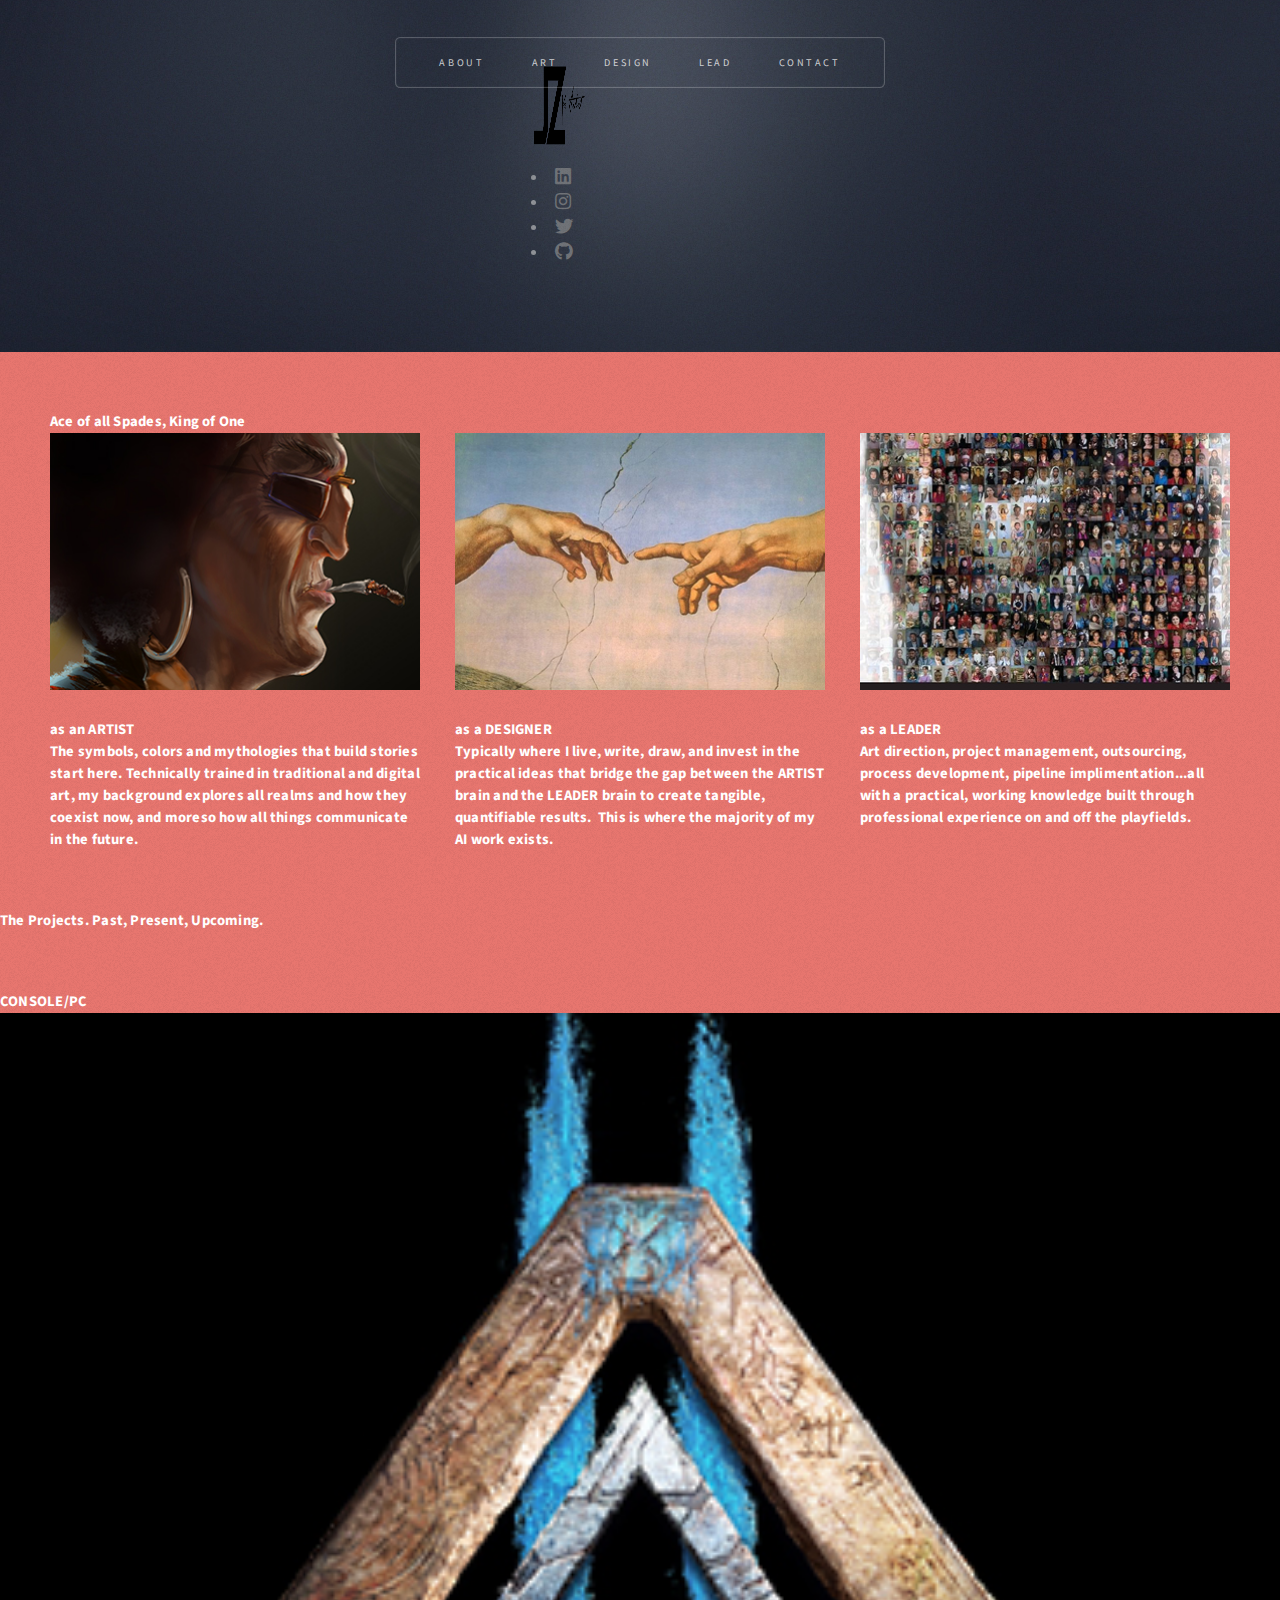
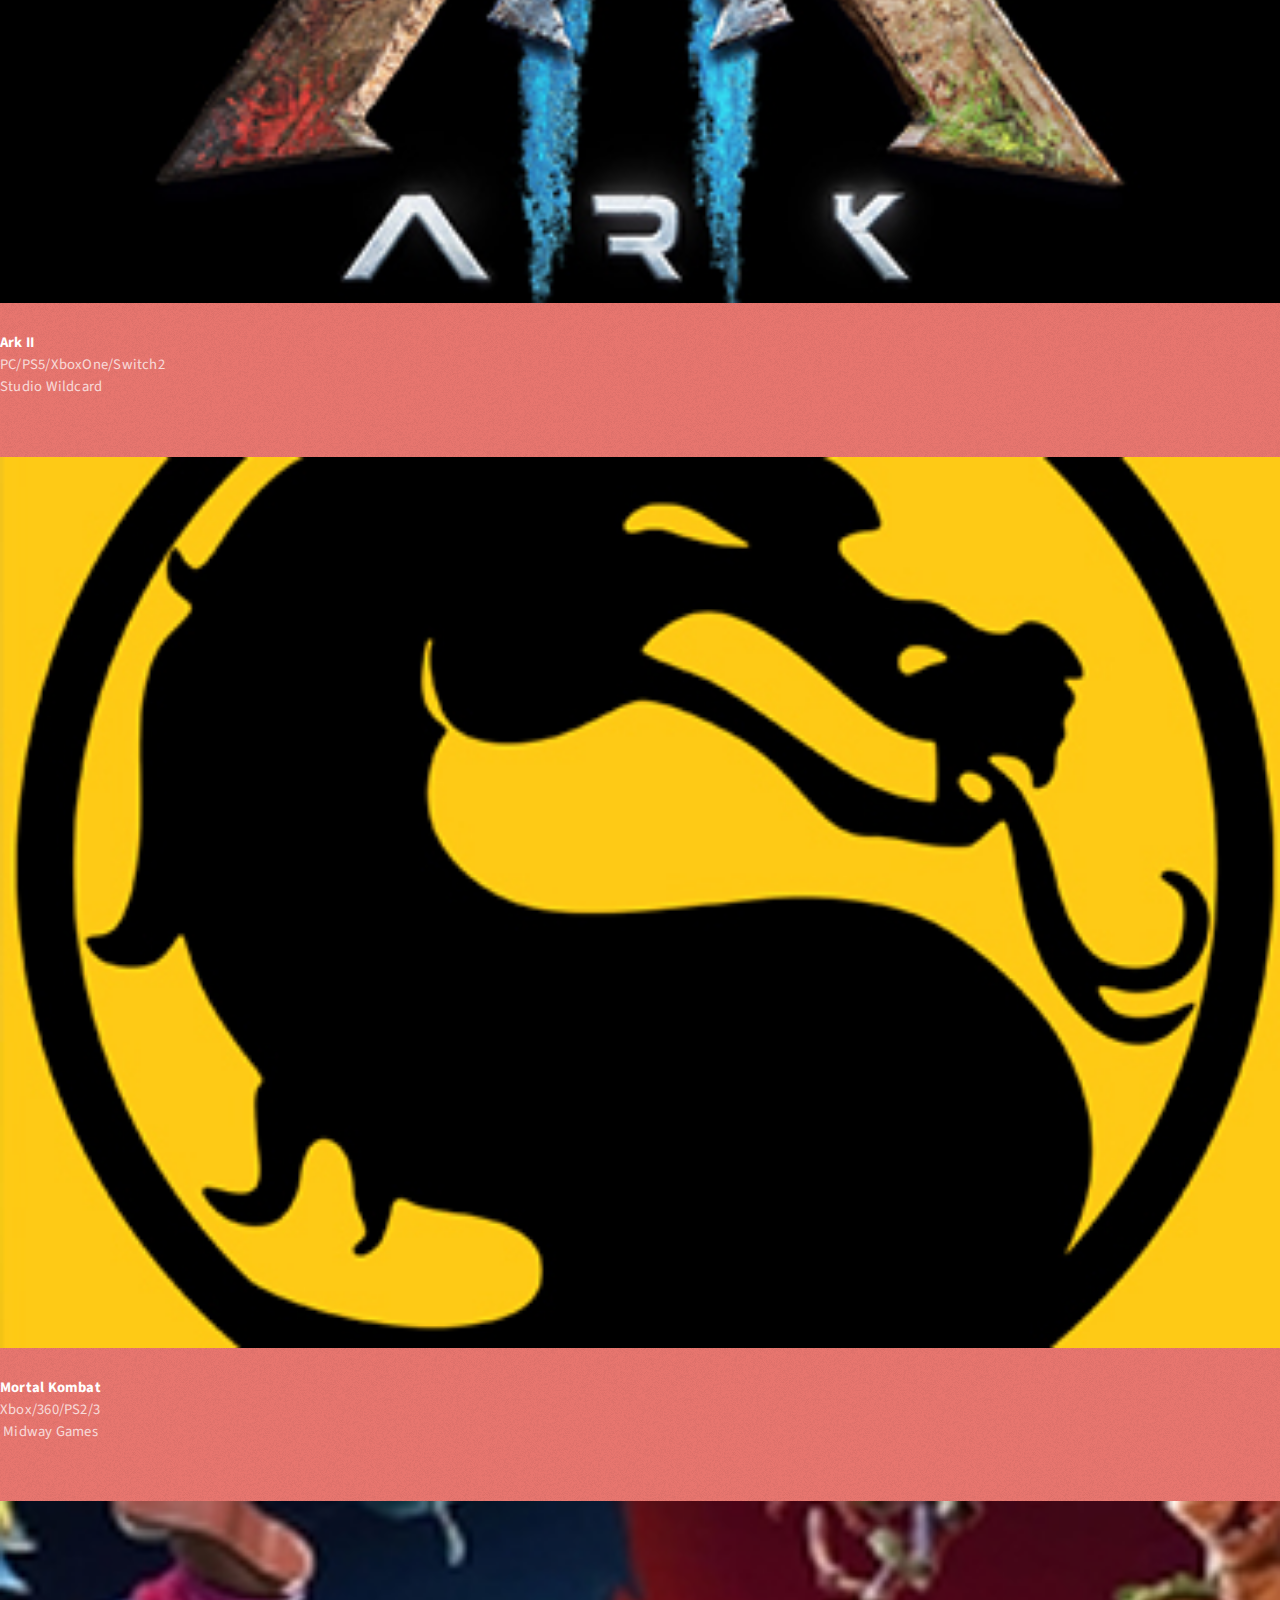
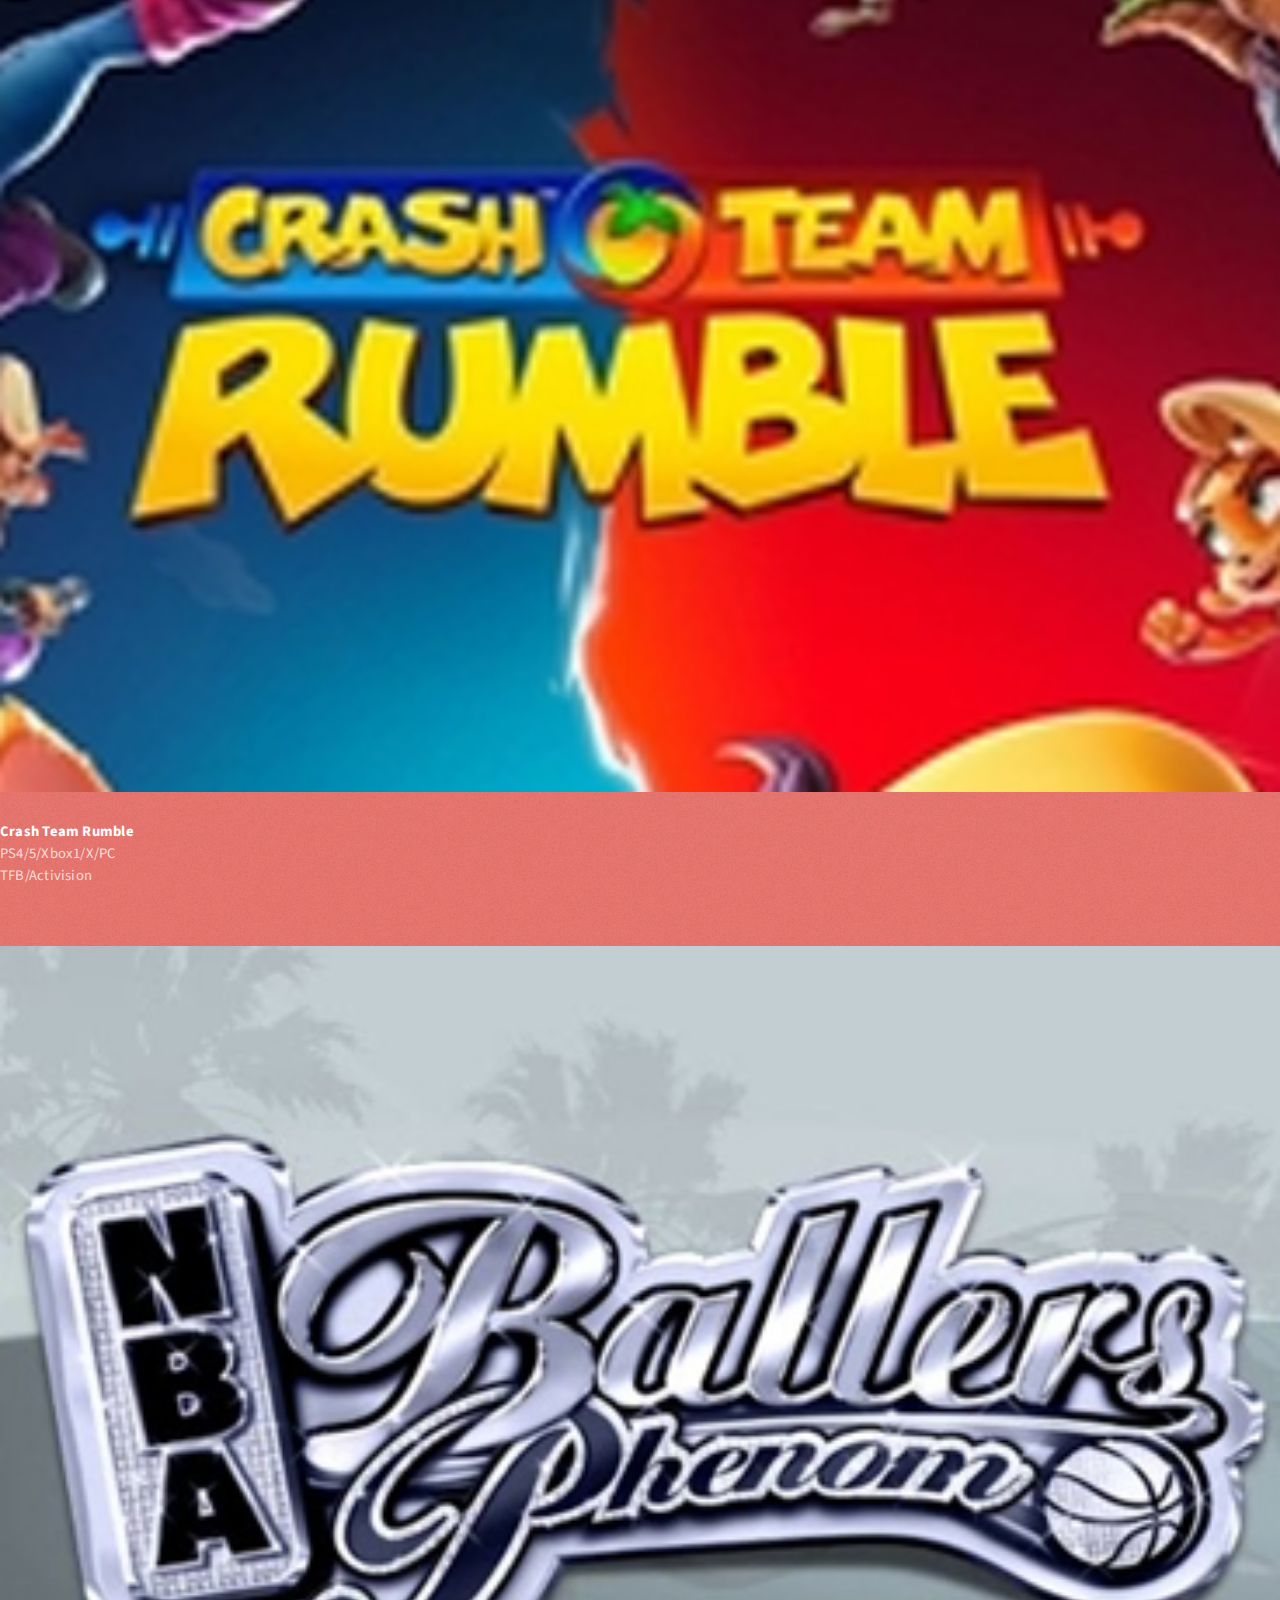
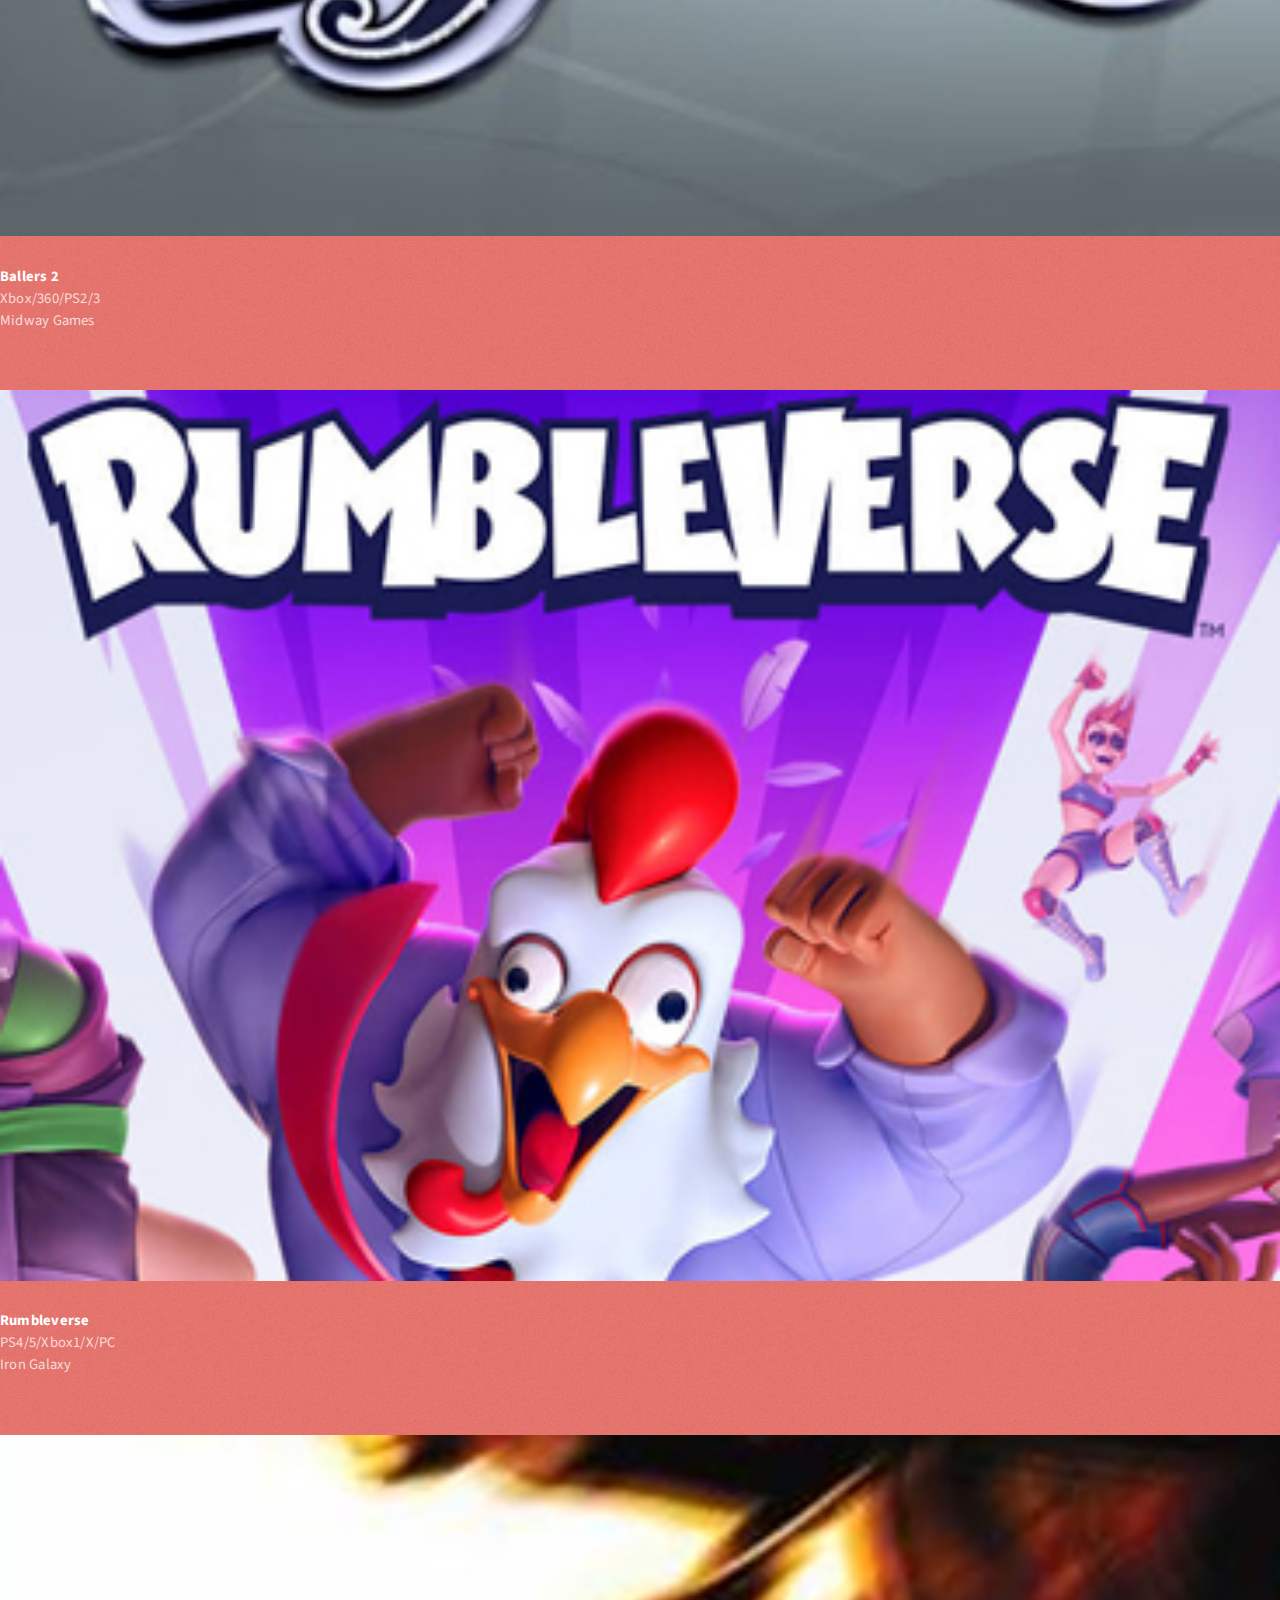
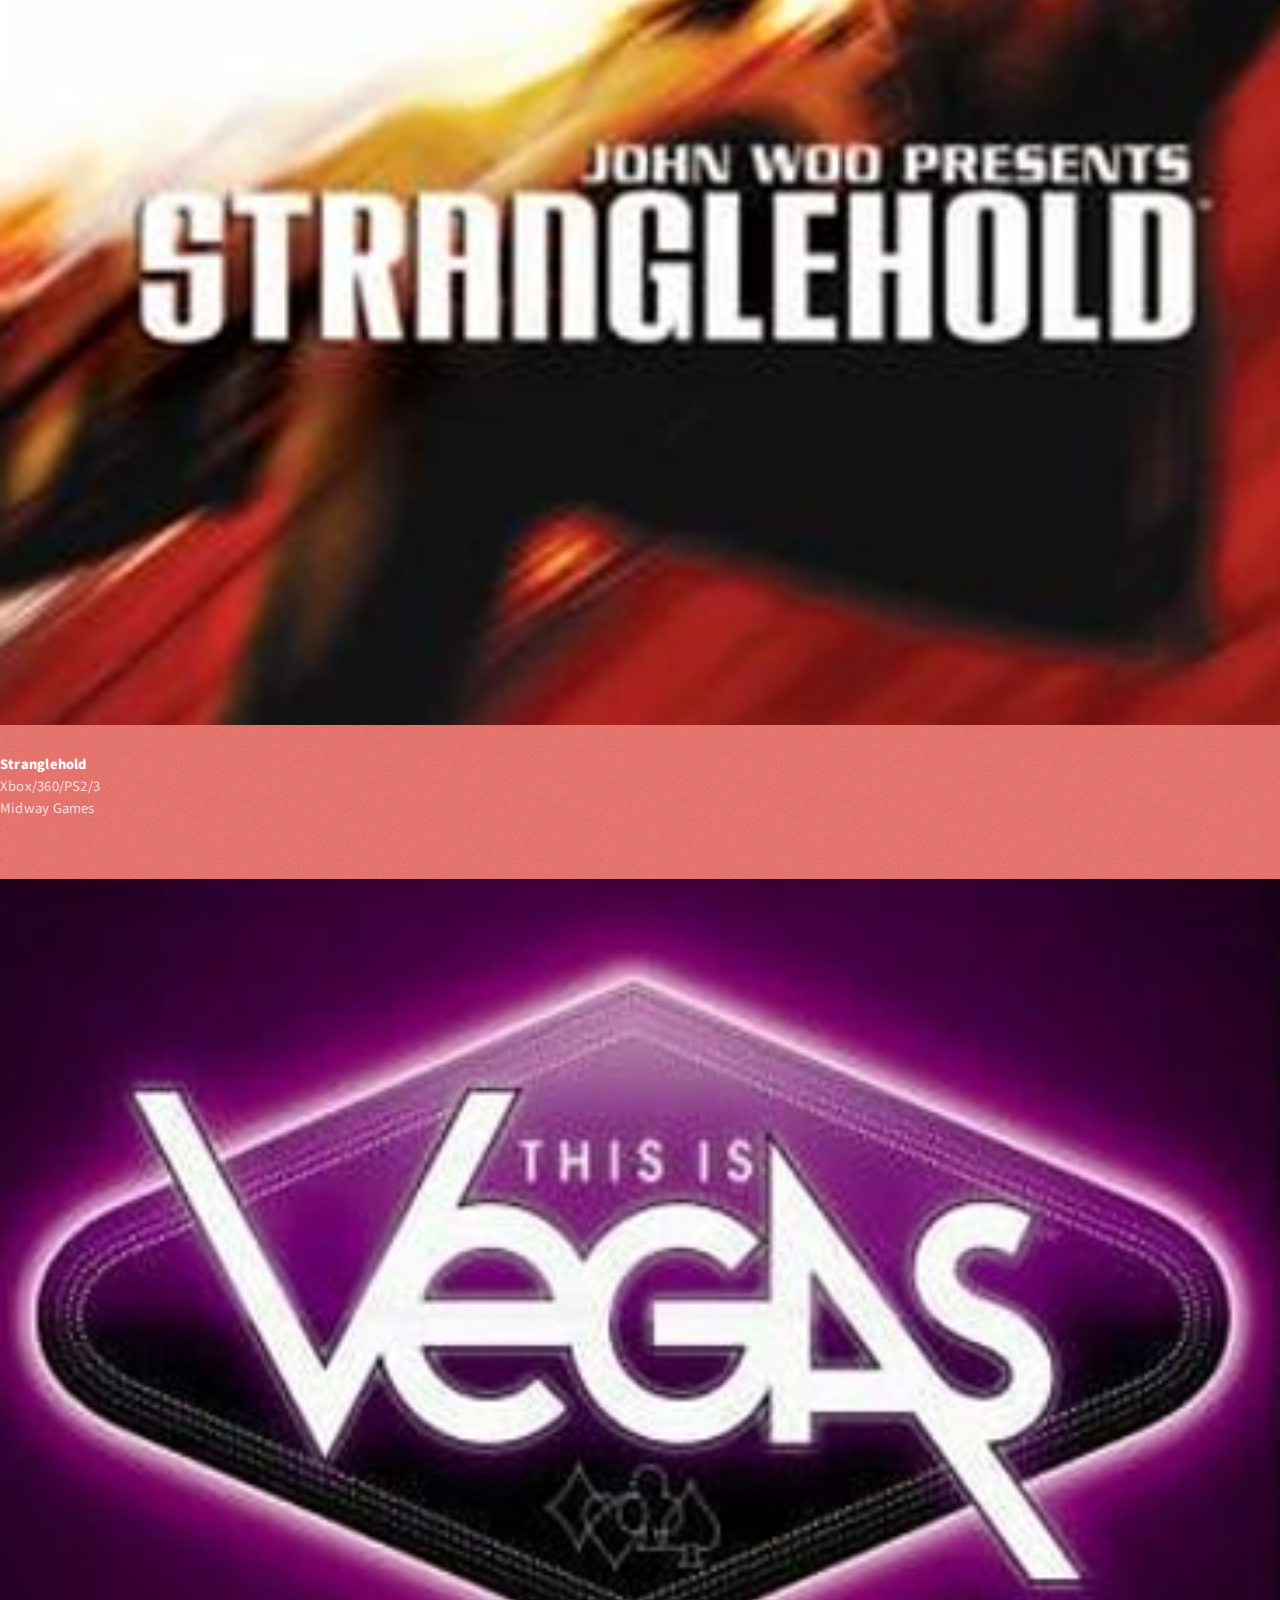
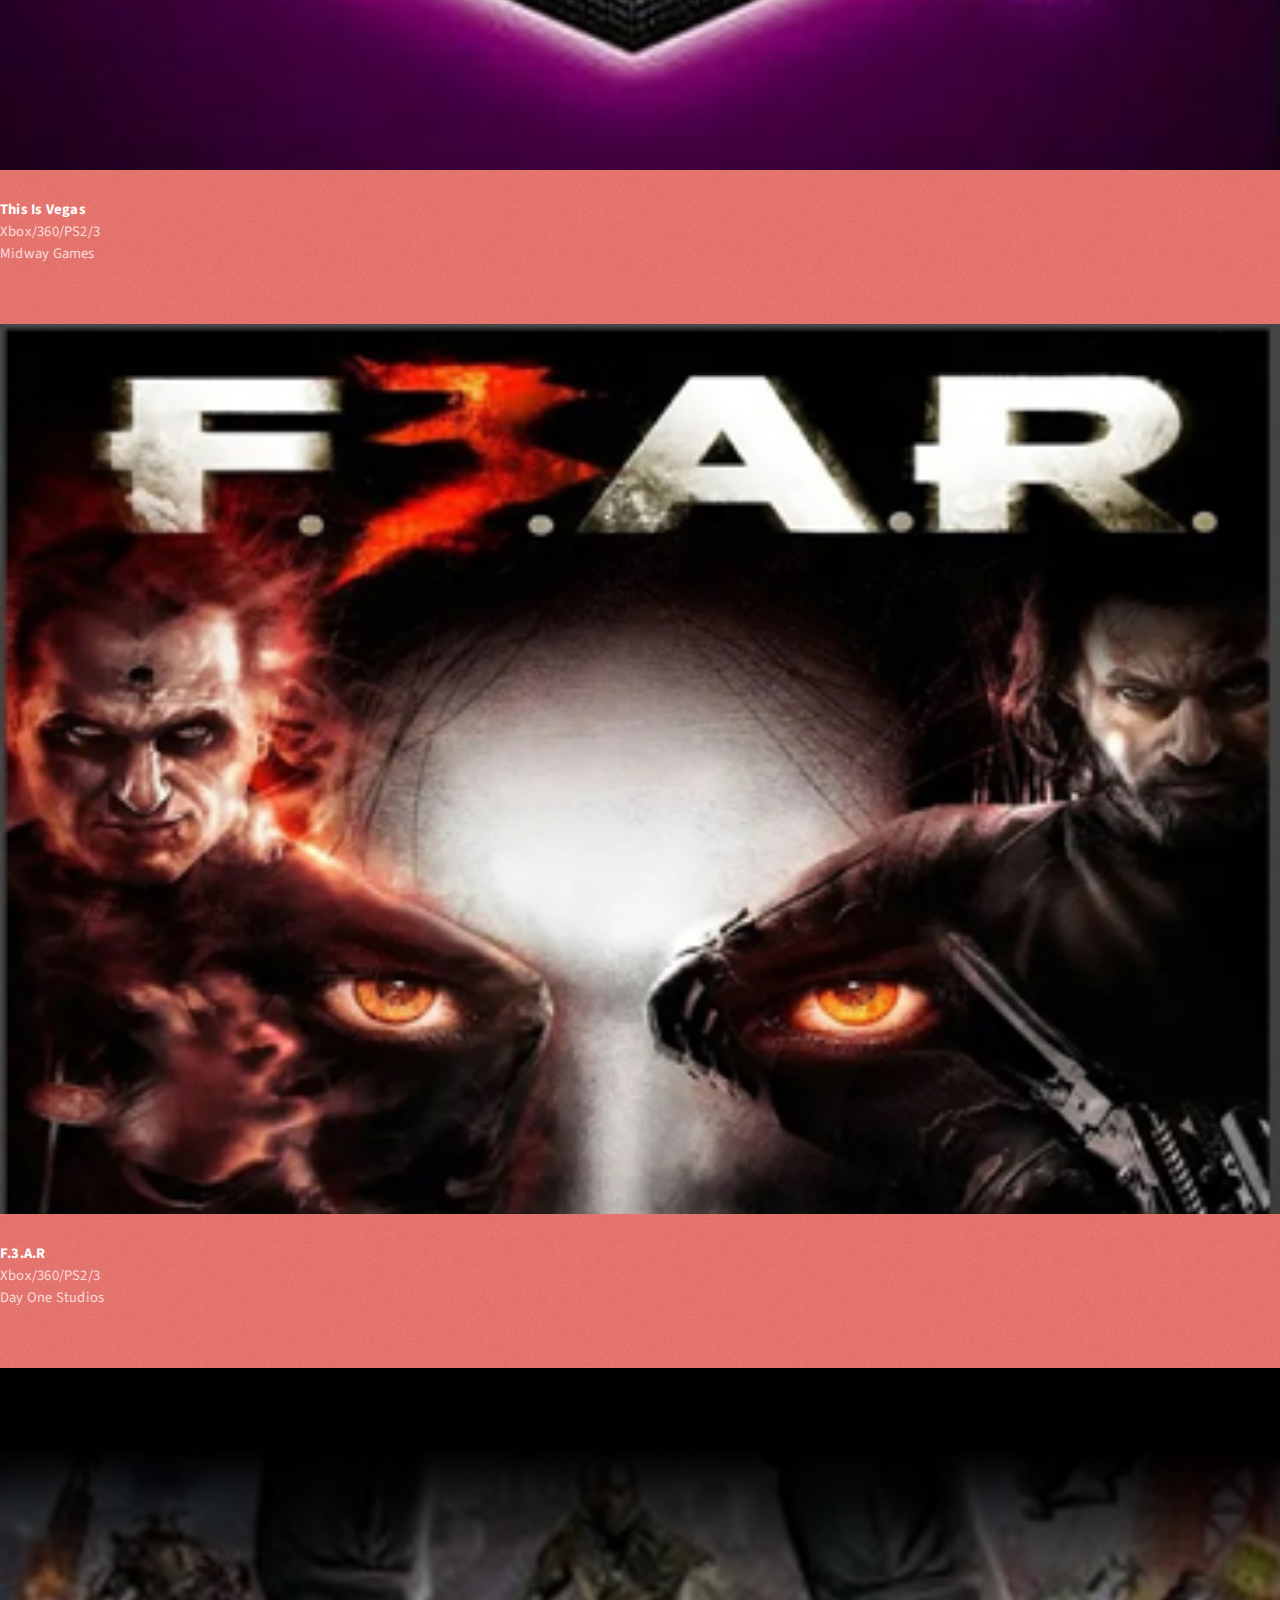
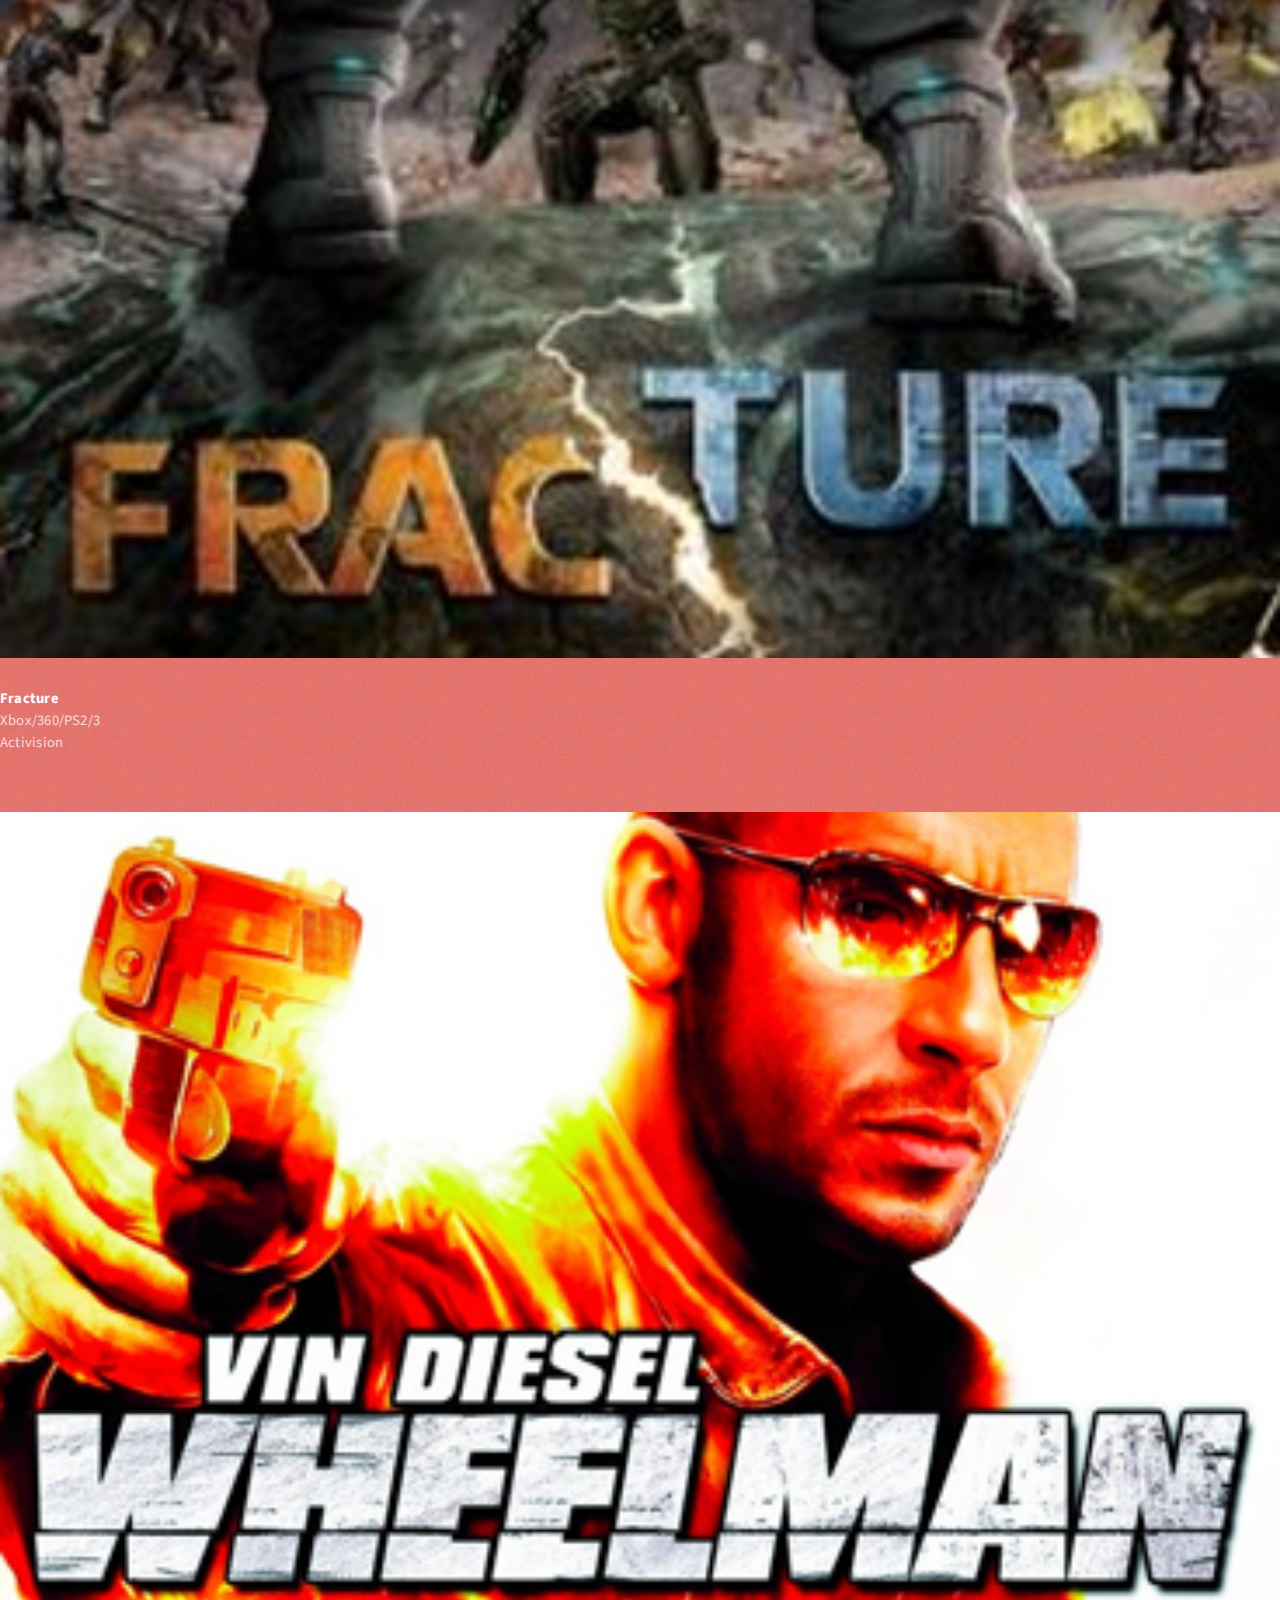
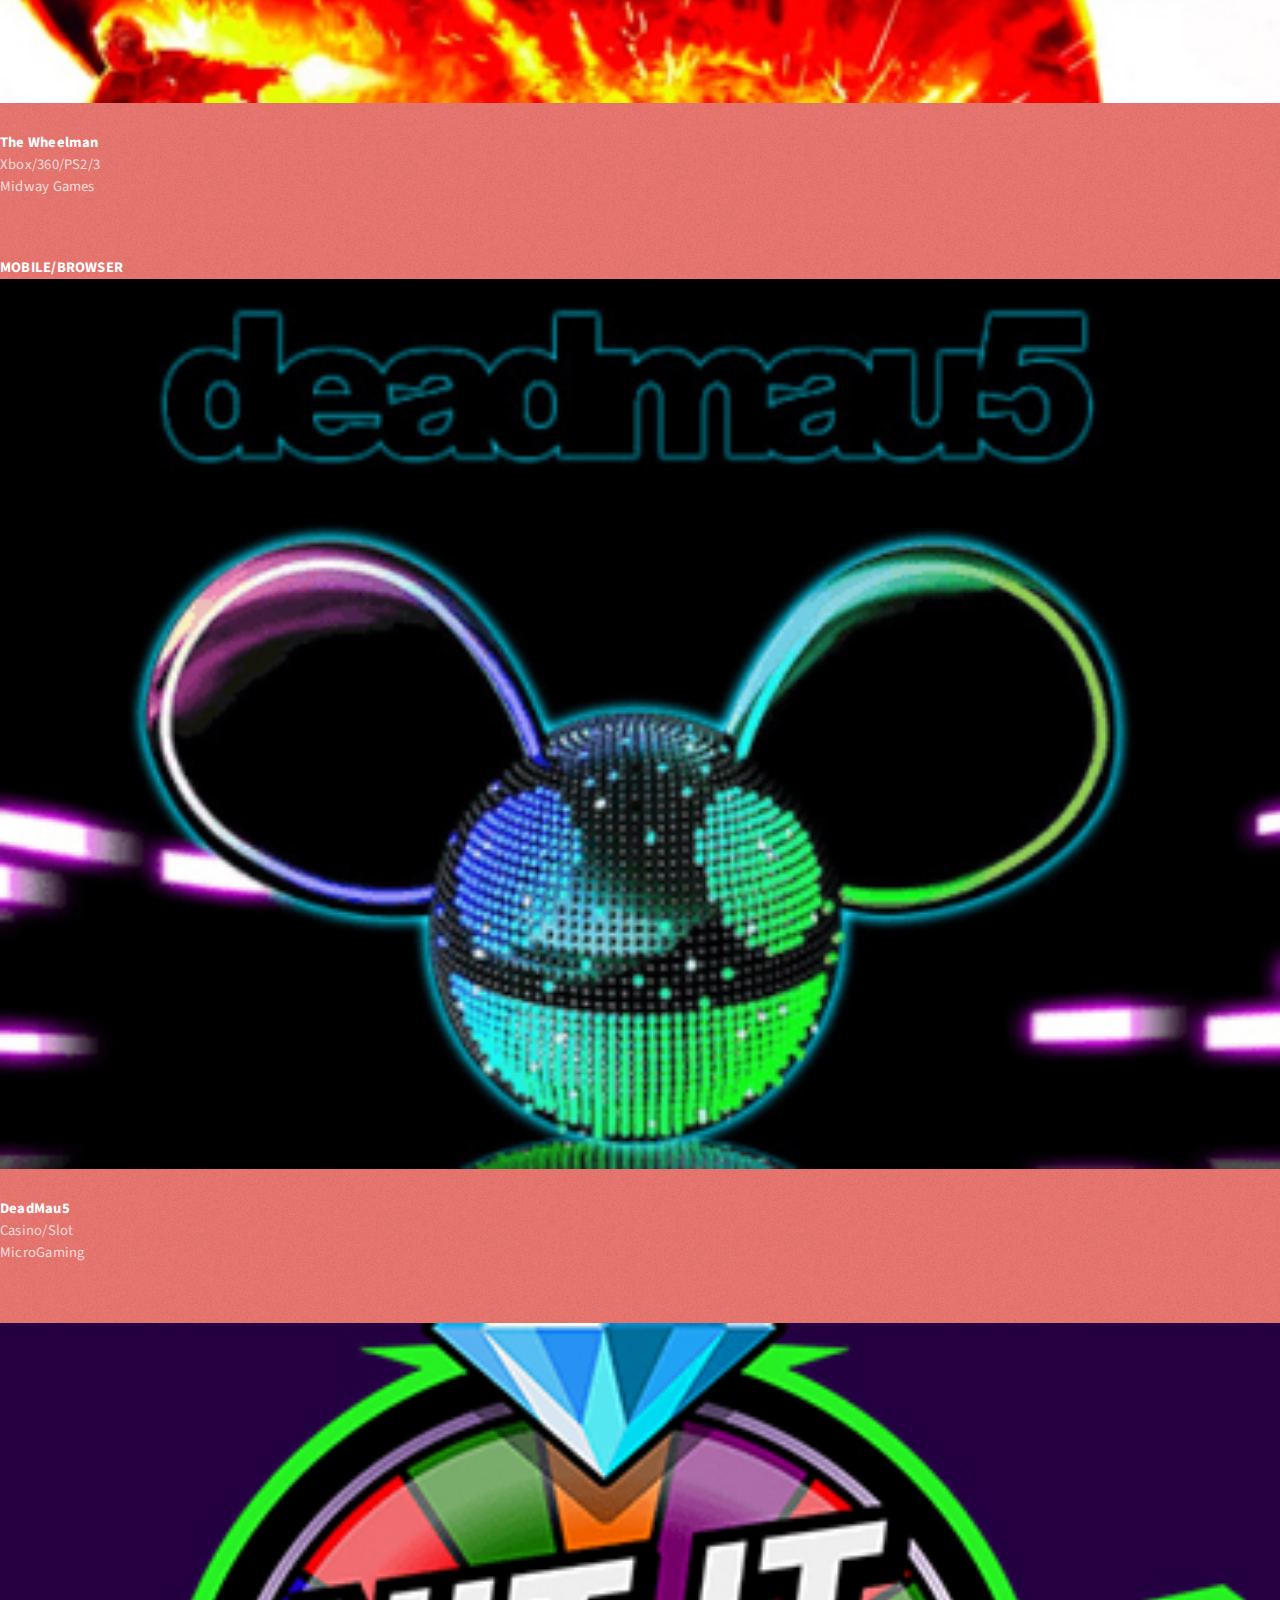
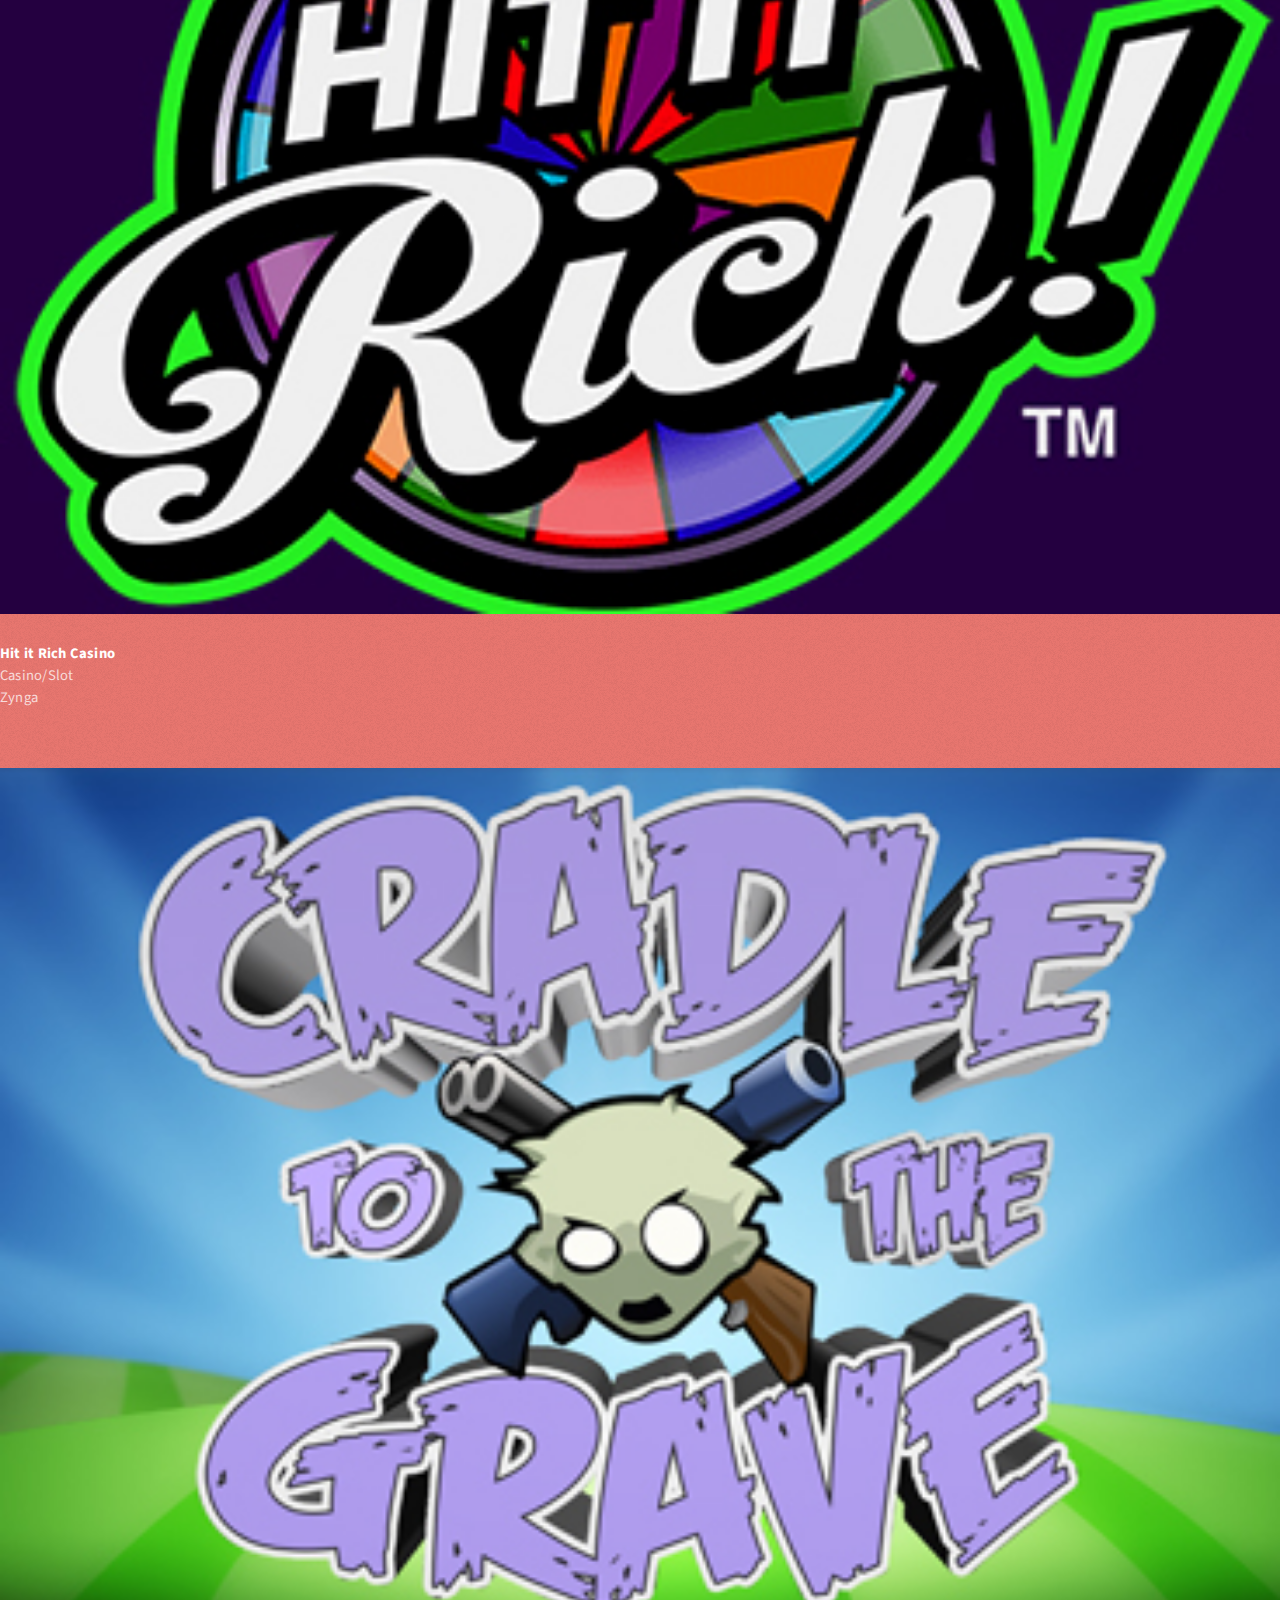
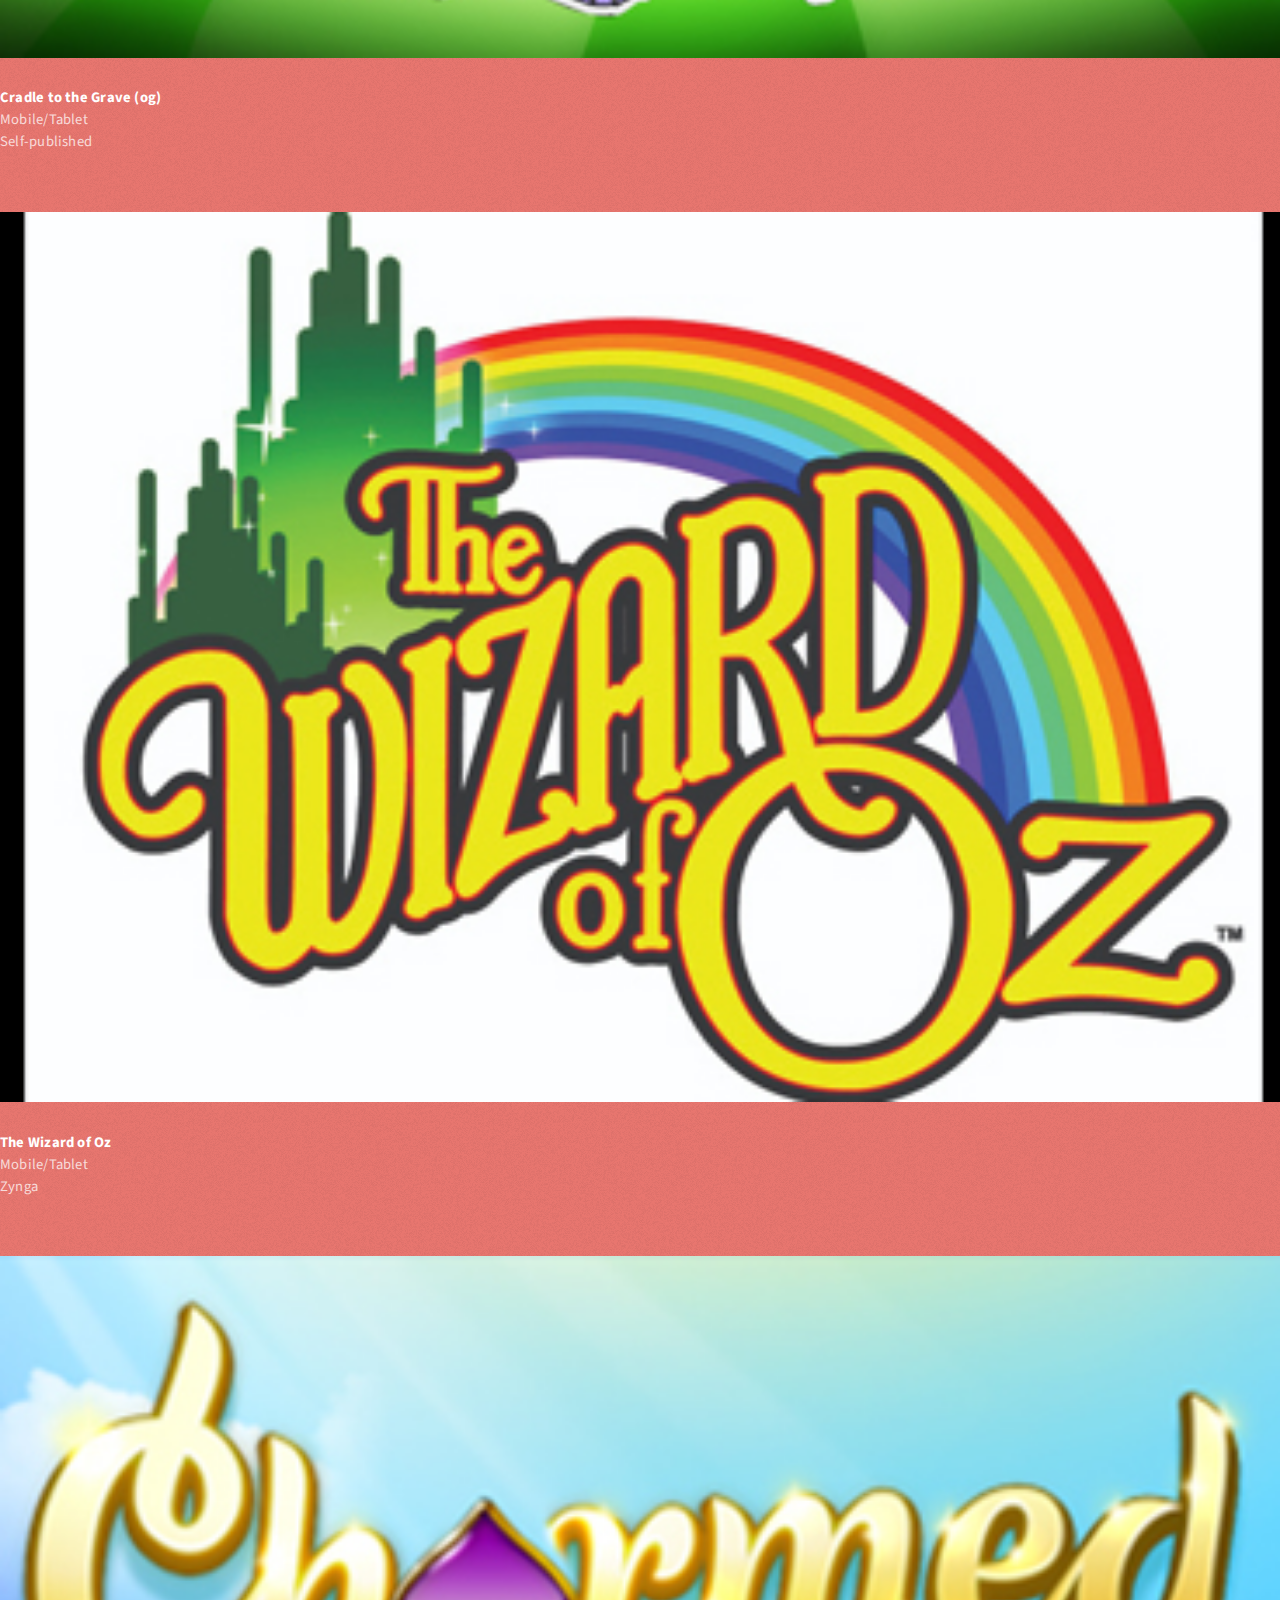
<file: index.html>
<!DOCTYPE HTML>
<!--
Cum Laude Graduate, with extensive experience managing and mentoring art teams, developing art pipelines, and creating high-quality assets for cross-platform game development, including VR/AR/XR projects. 
Proven ability to lead and inspire teams, optimize art assets for performance and user experience, and drive revenue growth. 
Expertise in Unreal Engine, Unity, and various 2D/3D software, coupled with strong project management skills and a passion for creating immersive and engaging interactive experiences. 
Adept at managing both internal and external art teams, including third-party vendors, across multiple projects and disciplines. 
Trained in the art of production and management.
-->
<html>
	<head>

		<title>JZielinski - JZtheArtist</title>
		<link rel="icon" type="image/x-icon" href="/images/favicon.png">
		<meta charset="utf-8" />
		<meta name="viewport" content="width=device-width, initial-scale=1, user-scalable=no" />
		<link rel="stylesheet" href="assets/css/main.css" />
		<noscript><link rel="stylesheet" href="assets/css/noscript.css" /></noscript>
    <meta name="description" content="random pup
">
	</head>
	<body class="is-preload footer">
	<div id="page-wrapper">

			<!-- Header -->
	      
	      <div id="header">

					<!-- Inner -->
						
						<div class="inner">
							<header>
								
							  <img src="images/JZtheArtist_logo.png" width="25%" height="100px" alt=""/>
							  
							  <ul class="icons">
																
									

								  <li><a href="https://www.linkedin.com/in/jzchicago/" class="icon brands fa-linkedin"><span class="label">Linkedin</span></a></li>
								  <li><a href="https://www.instagram.com/jztheartist/" class="icon brands fa-instagram"><span class="label">Instagram</span></a></li>
								  <li><a href="https://x.com/COLTRAN_Studios" class="icon brands fa-twitter"><span class="label">Twitter</span></a></li>
							    <li><a href="https://github.com/MistaMischif" class="icon brands fa-github"><span class="label">Github</span></a></li>
									
															
							  </ul>
						  </header>
			</div>


					<!-- Nav -->
						<nav id="nav">
							<ul>

								<li>
									<a href="#" target="_blank">about</a>
									<ul>
										<li><a href="about.html" >about me</a></li>
										<li><a href="https://calendly.com/jzchicago23/30min" >meeting</a></li>
										<li><a href="images/J Zielinski - Resume.pdf" target="_blank">resume</a></li>


										</li>
									</ul>
								</li>
								<li>
									<a href="art.html" target="_blank">ART</a>
									<ul>
										<li><a href="https://jzielinski.artstation.com/albums/14498243" target="_blank">Character Design</a></li>
										<li><a href="https://jzielinski.artstation.com/albums/14445190" target="_blank">Comic Art</a></li>
										<li><a href="https://jzielinski.artstation.com/albums/14430278" target="_blank">Game Art</a></li>
										<li><a href="https://jzielinski.artstation.com/projects/ZlEeOX?album_id=17139" target="_blank">Slot Art</a></li>
										
										<!--
																				<li>
										
																					<a href="#">random &hellip;</a>
											<ul>
												<li><a href="#" target="_blank">spray</a></li>
												<li><a href="#" target="_blank">scratch</a></li>
												<li><a href="#" target="_blank">stitch</a></li>
												<li><a href="#" target="_blank">sculpt</a></li>
											</ul>
-->
										</li>
									</ul>
								</li>
																<li>
								
<a href="design.html">DESIGN</a>
									<ul>
										<li><a href="#">tech, AI & fashion</a></li>
													</ul>
								</li>
																<li>
									<a href="lead.html">LEAD</a>
									<ul>
										<li><a href="#">philosophy, experience & vision</a></li>
									</ul>
								</li>
															  <li>
									<a href="art.html">contact</a>
									<ul>
										<li><a href="mailto:misterjz@comcast.net" >email me</a></li>
										<li><a href="https://calendly.com/jzchicago23/30min" target="_blank">schedule a meeting</a></li>


							</ul>
						</nav>

    </div>
		

						<!-- Features -->
	  <div class="wrapper style1">

		<section id="features" class="container special">
						<header>
							<h2>Ace of all Spades, King of One</h2>
						</header>

						
						<div class="row">
						  <article class="col-4 col-12-mobile special">
							<a href="art.html" target="_blank" class="image featured"><img src="images/logo_art01.jpg" alt="" /></a>
								<header>
									<h3><a href="#">as an ARTIST</a></h3>
								</header>
							<p><strong> The symbols, colors and mythologies that build stories start here. Technically trained in traditional and digital art, my background explores all realms and how they coexist now, and moreso how all things communicate in the future.&nbsp; &nbsp;&nbsp; </strong></p>
                          </article>
						  <article class="col-4 col-12-mobile special">
							<a href="design.html" class="image featured"><img src="images/logo_create01.jpg" alt="" /></a>
								<header>
									<h3><a href="#">as a DESIGNER</a></h3>
								</header>
							<p><strong> Typically where I live, write, draw, and invest in the practical ideas that bridge the gap between the ARTIST brain and the LEADER brain to create tangible, quantifiable results.&nbsp; This is where the majority of my AI work exists.</strong></p>
                          </article>
						  <article class="col-4 col-12-mobile special">
								<a href="lead.html" class="image featured"><img src="images/logo_lead01.jpg" alt="" /></a>
								<header>
									<h3><a href="#">as a LEADER</a></h3>
								</header>
							<p><strong> Art direction, project management, outsourcing, process development, pipeline implimentation...all with a practical, working knowledge built through professional experience on and off the playfields.&nbsp; &nbsp; &nbsp;&nbsp;</strong></p>
                          </article>

						</div>
	</section>

		<!-- Portfolio -->
		  
		  <!-- 
			 <div class="wrapper style1">

	<section id="features" class="container special">
						<header>
							<h2>In the Lab</h2>
						</header>
						
		  <div class="row">
						  <article class="col-6 col-12-mobile special">
							<a href="C2G.html" class="image featured"><img src="images/ft_csg01.jpg" alt="" /></a>
								<header>
									<h3><a href="#">Cradle to the Grave</a></h3>
								</header>
							<p> Return to the grave, for the very first time...or something like that.&nbsp;</p>
							<p><strong>Did you catch this award winning mobile game in 2013 on Windows Phone?? Neither did most everybody else in the world. So, time to give it another go. The game is designed, the fun is cranked to level 11. And this time, we're bringing friends, and...fun on a whole new level.&nbsp; &nbsp; &nbsp; &nbsp; </strong></p>
                          </article>
						  <article class="col-6 col-12-mobile special">
							<a href="Ai.html" class="image featured"><img src="images/ft_tct01.jpg" alt="" /></a>
								<header>
									<h3><a href="Ai.html">AI &amp; me</a></h3>
							</header>
							<p>I definitely do A.I...    &nbsp;
						    </p>
							<p><strong> While I do not use AI to create, I absolutely use it in every pain point possible. For many years, and still, I label myself an 'Efficiencies Expert', due to my ability to strip all redundancy and streamline pipelines, now our new friend-bots are rebuilding workforces. It's a great time to be a true Renaissance Man.&nbsp; &nbsp;&nbsp;</strong></p>
            </article>
						  <article class="col-6 col-12-mobile special">
								<a href="friction.html" class="image featured"><img src="images/ft_ai01.jpg" alt="" /></a>
								<header>
									<h3><a href="#">Tomorrow comes Today</a></h3>
							</header>
							<p> ©'Frictionless-Forward' = All the new tech just works...like the first iphone did.</p>
							<p><strong>We can all discuss a glorious, profound future where we float around like zen masters. Somebody has to clear a path for the journey forward and start putting the pieces all together. As we have seen, A.I. is only as valuable as the mind guiding inquisition to arrive at a singular point in space. &nbsp;</strong></p>
            </article>
			<article class="col-6 col-12-mobile special">
								<a href="https://jzielinski.artstation.com/albums/14445190" class="image featured"><img src="images/ft_comics01.jpg" alt="" /></a>
								<header>
									<h3><a href="comics.html">Comics</a></h3>
			  </header>
			  <p>There's never a dull day in the mind of a writer, nor visual artist.&nbsp;</p>
			  <p><strong>Seems only natural to combine them and tell some great stories. Originally focused on Jim Lee's 'Xmen', McFarlane's 'Spiderman', and all that great late 80's/early 90's style. The ability to write, design, and finalize a full story can feel like a superpower of it's own, destroying evil one line at a time.&nbsp;&nbsp;</strong></p>
            </article>

		  </div>
	</section>
					
		-->
		<!-- Current -->
		<section id=
			
			<!-- Banner -->

				<section id="banner">
				
					<header>
						<h2>The Projects. Past, Present, Upcoming.&nbsp;</h2>
                  </header>
	</section>

			<!-- Carousel 01 CONSOLE-->
				<section class="carousel">
					<div class="reel">
											<header>
						<h3>CONSOLE/PC&nbsp;</h3>
                  </header>

						
							<article>
							<a href="#" class="image featured"><img src="images/logo_ark.jpg" alt="" /></a>
							<header>
								<h3><a href="#">Ark II</a></h3>
							</header>
						  <li>PC/PS5/XboxOne/Switch2</li>
							<li>Studio Wildcard&nbsp;</li>
    </article>
																		<article>
							<a href="#" class="image featured"><img src="images/logo_mk.jpg" alt="" /></a>
							<header>
								<h3><a href="#">Mortal Kombat</a></h3>
							</header>
						  <li>Xbox/360/PS2/3</li>
						<li>&nbsp;Midway Games</li>
																			
                        </article>
						
					  <article>
							<a href="#" class="image featured"><img src="images/logo_crash.jpg" alt="" /></a>
							<header>
								<h3><a href="#">Crash Team Rumble&nbsp;</a></h3>
							</header>
						  <li>PS4/5/Xbox1/X/PC</li>
							<li>TFB/Activision&nbsp;</li>
                      </article>
						
							<article>
							<a href="#" class="image featured"><img src="images/logo_ballers.jpg" alt="" /></a>
							<header>
								<h3><a href="#">Ballers 2</a></h3>
							</header>
						  <li>Xbox/360/PS2/3&nbsp;</li>
							<li>Midway Games</li>
    </article>
						
						<article>
							<a href="#" class="image featured"><img src="images/logo_rumbleverse.jpg" alt="" /></a>
							<header>
								<h3><a href="#">Rumbleverse</a></h3>
							</header>
						  <li>PS4/5/Xbox1/X/PC</li>
							<li>Iron Galaxy</li>
                        </article>
						
												<article>
							<a href="#" class="image featured"><img src="images/logo_stranglehold.jpg" alt="" /></a>
							<header>
								<h3><a href="#">Stranglehold&nbsp;</a></h3>
							</header>
						    <li>Xbox/360/PS2/3</li>
						   
<li>Midway Games&nbsp;&nbsp;</li>
                        </article>
						
												<article>
							<a href="#" class="image featured"><img src="images/logo_vegas.jpg" alt="" /></a>
							<header>
								<h3><a href="#">This Is Vegas</a></h3>
							</header>
							<li>Xbox/360/PS2/3</li>
							<li>Midway Games&nbsp;</li>
						</article>
						

						

						


						<article>
							<a href="#" class="image featured"><img src="images/logo_fear.jpg" alt="" /></a>
							<header>
								<h3><a href="#">F.3.A.R</a></h3>
							</header>
						  <li>Xbox/360/PS2/3&nbsp;</li>
							<li>Day One Studios</li>
                        </article>

												<article>
							<a href="#" class="image featured"><img src="images/logo_fracture.jpg" alt="" /></a>
							<header>
								<h3><a href="#">Fracture</a></h3>
							</header>
						  <li>Xbox/360/PS2/3&nbsp;</li>
							<li>Activision&nbsp;</li>
    </article>

						<article>
							<a href="#" class="image featured"><img src="images/logo_wheelman.jpg" alt="" /></a>
							<header>
								<h3><a href="#">The Wheelman</a></h3>
						  </header>
						  <li>Xbox/360/PS2/3&nbsp;</li>
							<li>Midway Games </li>
    </article>


	</section>	
					<section>
				<!-- Carousel 02 MOBILE-->
						
																	<header>
						<h3>MOBILE/BROWSER&nbsp;</h3>
                  </header>
				<section class="carousel">
					<div class="reel">

	
							<article>
							<a href="#" class="image featured"><img src="images/logo_deadmau5.jpg" alt="" /></a>
							<header>
								<h3><a href="#">DeadMau5</a></h3>
							</header>
						  <li>Casino/Slot&nbsp;</li>
							<li>MicroGaming&nbsp;</li>
    </article>	
						
																		<article>
							<a href="#" class="image featured"><img src="images/logo_hir.jpg" alt="" /></a>
							<header>
								<h3><a href="#">Hit it Rich Casino&nbsp;</a></h3>
							</header>
						    <li>Casino/Slot</li>
						   
<li>Zynga&nbsp;</li>
                        </article>
						
												<article>
							<a href="#" class="image featured"><img src="images/logo_c2g.jpg" alt="" /></a>
							<header>
								<h3><a href="#">Cradle to the Grave (og)</a></h3>
							</header>
						  <li>Mobile/Tablet</li>
							<li>Self-published</li>
                        </article>
						
						

						
    <article>
							<a href="#" class="image featured"><img src="images/logo_woz.jpg" alt="" /></a>
							<header>
								<h3><a href="#">The Wizard of Oz&nbsp;</a></h3>
							</header>
						  <li>Mobile/Tablet</li>
							<li>Zynga&nbsp;</li>
                      </article>
						
						<article>
							<a href="#" class="image featured"><img src="images/logo_charmed.jpg" alt="" /></a>
							<header>
								<h3><a href="#">Charmed Twist</a></h3>
							</header>
						  <li>Mobile/Tablet</li>
							<li>Self-published</li>
                        </article>
						

						

						


	<article>
							<a href="#" class="image featured"><img src="images/logo_bg.jpg" alt="" /></a>
							<header>
								<h3><a href="#">Booming Games</a></h3>
	  </header>
						  <li>Casino/Slot&nbsp;</li>
							<li>Booming Games LLC</li>
    </article>


	<article>
							<a href="#" class="image featured"><img src="images/logo_candy.jpg" alt="" /></a>
							<header>
								<h3><a href="#">Candy Dream</a></h3>
	  </header>
						  <li>Mobile/Tablet&nbsp;</li>
							<li>Toy Studio </li>
    </article>
						
												<article>
							<a href="#" class="image featured"><img src="images/logo_petrescue.jpg" alt="" /></a>
							<header>
								<h3><a href="#">Pet Rescue</a></h3>
							</header>
						  <li>Mobile/Tablet</li>
						<li>&nbsp;Toy Studio</li>
																			
                        </article>


						
			</section>			
				<section>		
						
									<!-- Carousel 03 OTHER-->
				<section class="carousel">
				  <div class="reel">

							  <article>
							<a href="#" class="image featured"><img src="images/logo_potc.jpg" alt="" /></a>
							<header>
								<h3><a href="#">Pirates of the Caribbean</a></h3>
							</header>
							<li>Pinball Game</li>
							<li>Jersey Jack Pinball</li>
						</article>			  
					  
													<article>
							<a href="#" class="image featured"><img src="images/logo_dialedin.jpg" alt="" /></a>
							<header>
								<h3><a href="#">Dialed In</a></h3>
							</header>
							<li>Pinball Game</li>
							<li>Jersey Jack Pinball</li>
						</article>					
					


	<article>
							<a href="#" class="image featured"><img src="images/logo_ww1.jpg" alt="" /></a>
							<header>
								<h3><a href="#">Wasteland Warriors I</a></h3>
							</header>
						  <li>Comic Series&nbsp;</li>
							<li>Self-published</li>
    </article>



	<article>
							<a href="#" class="image featured"><img src="images/logo_ishii.jpg" alt="" /></a>
							<header>
								<h3><a href="#">i/SH\ii</a></h3>
							</header>
						  <li>Comic Series&nbsp;</li>
							<li>Self-published</li>
    </article>
					  
					  	<article>
							<a href="#" class="image featured"><img src="images/logo_tww.jpg" alt="" /></a>
							<header>
								<h3><a href="#">The Worry Whisperer's</a></h3>
							</header>
						  <li>Comic Series&nbsp;</li>
							<li>Unpublished</li>
    </article>
	

			
					
					
					
					
					
					
					

									</ul>
				  </div>
							</div>
						</form>
					</div>
				</div>
	</section>
			
			

	<!-- Footer -->
			<section>

				<div class="copyright">
					<ul class="menu">
						<li>&copy; JZtheArtist. All rights reserved 2025&nbsp; &nbsp;</li>
					</ul>
				</div>
			</section>
 	
							
			
				<!-- Scripts -->
	
	<script src="assets/js/jquery.min.js"></script>
	<script src="assets/js/jquery.dropotron.min.js"></script>
	<script src="assets/js/jquery.scrolly.min.js"></script>
	<script src="assets/js/jquery.scrollex.min.js"></script>
	<script src="assets/js/browser.min.js"></script>
	<script src="assets/js/breakpoints.min.js"></script>
	<script src="assets/js/util.js"></script>
	<script src="assets/js/main.js"></script>
</file>
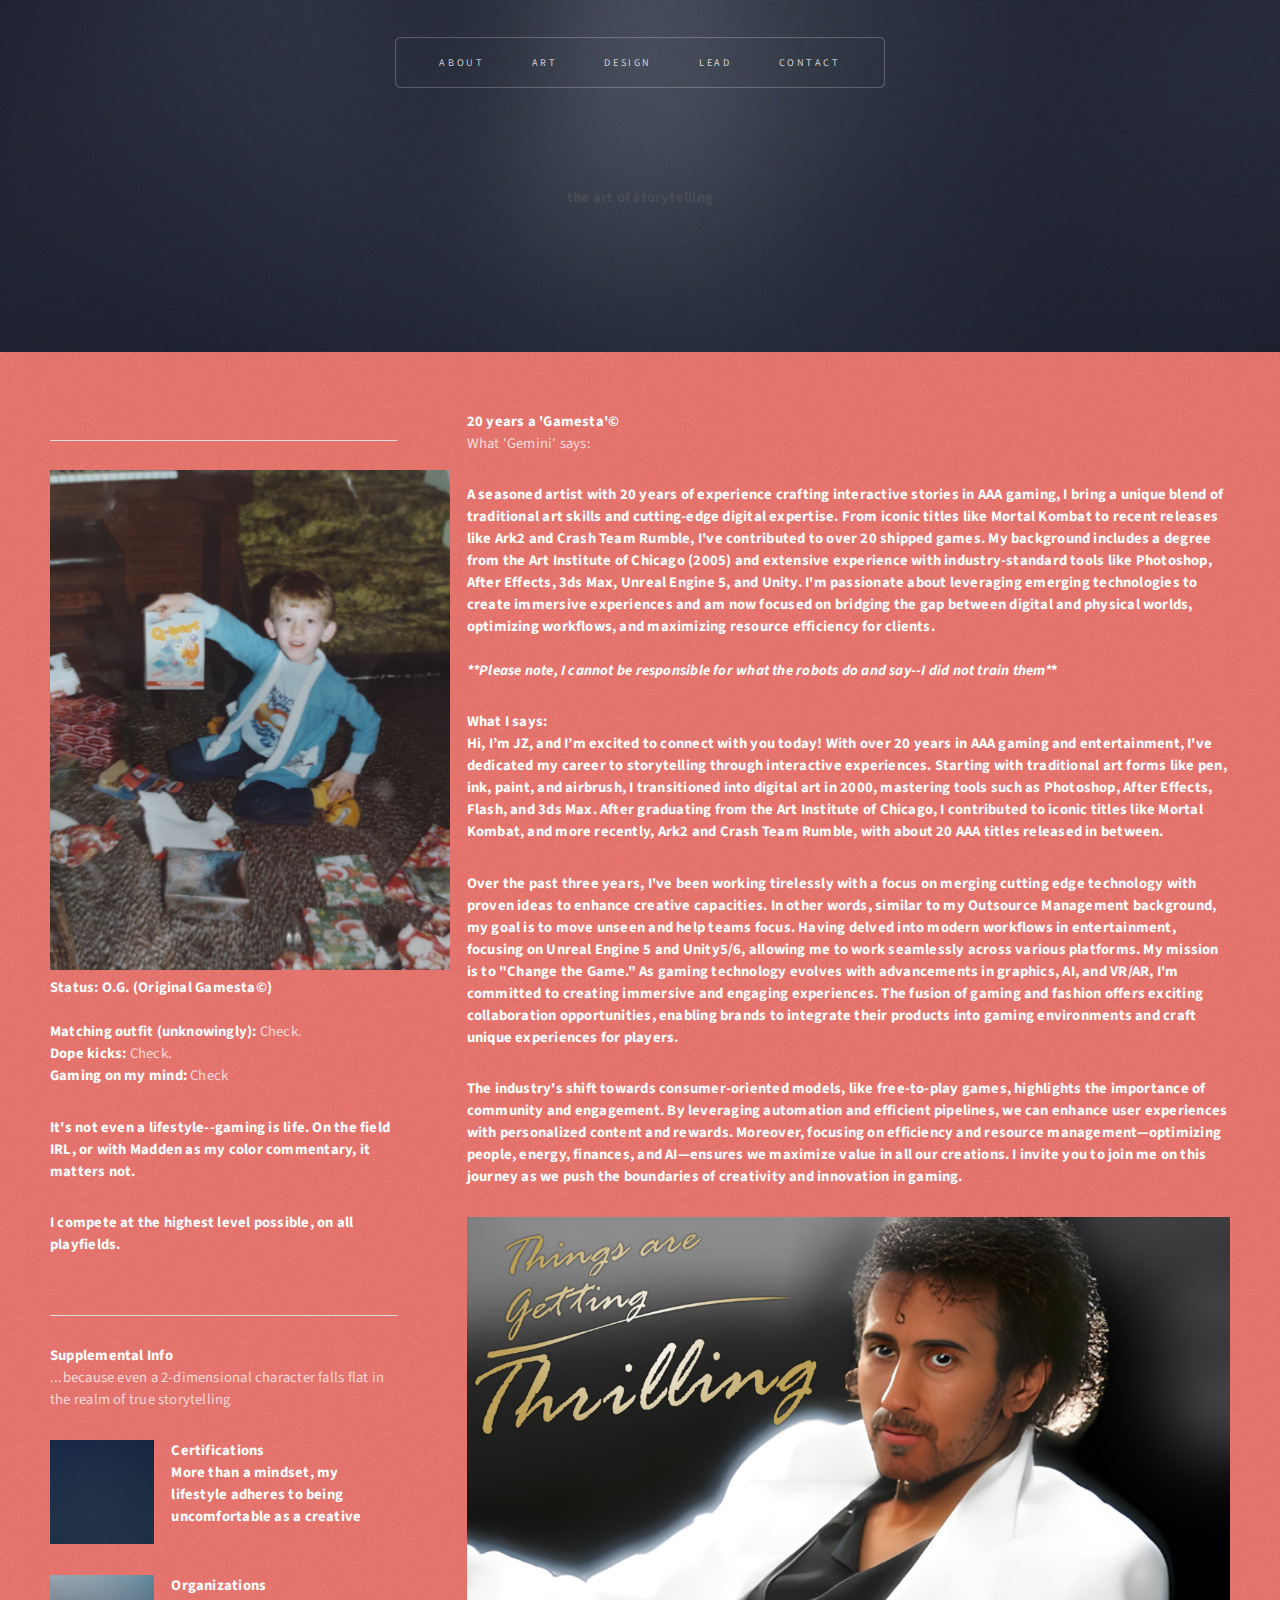
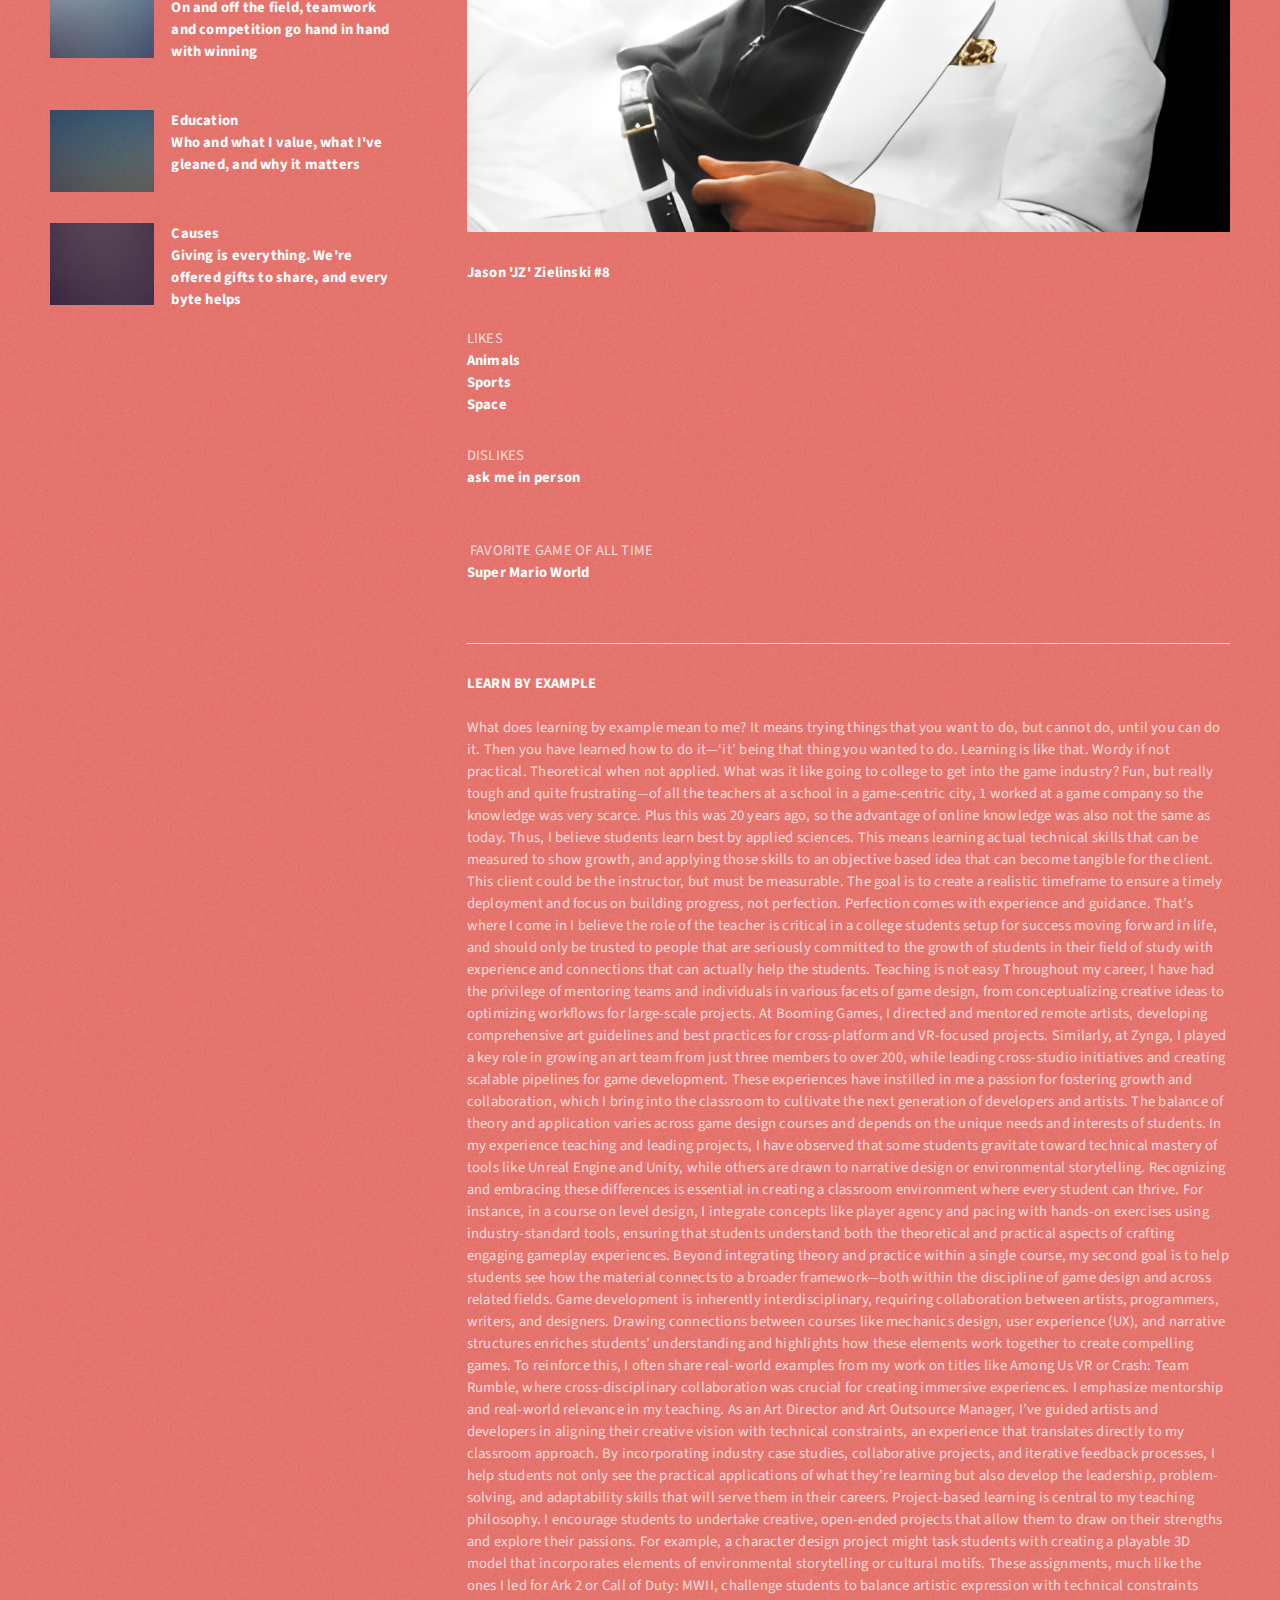
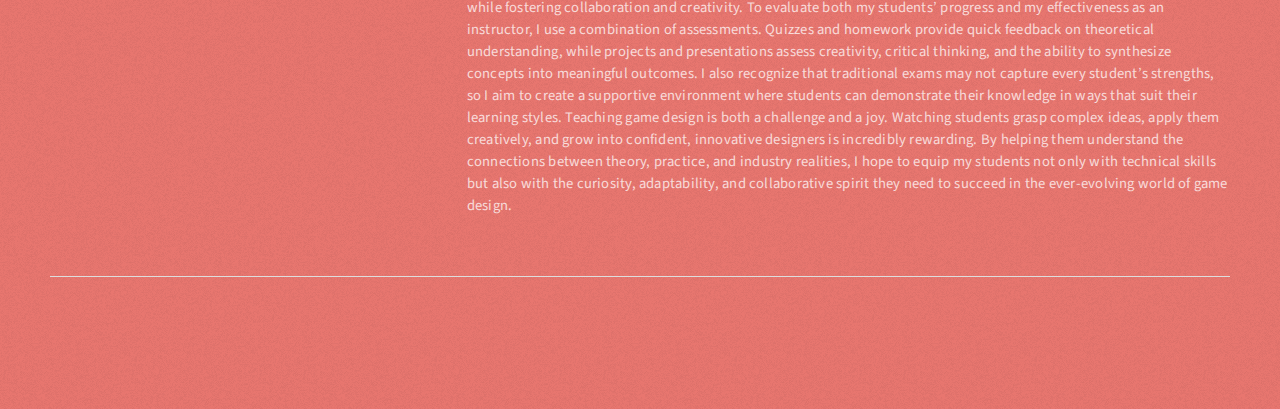
<file: about.html>
<!DOCTYPE HTML>
<!--
	Helios by HTML5 UP
	html5up.net | @ajlkn
	Free for personal and commercial use under the CCA 3.0 license (html5up.net/license)
-->
<html>
	<head>
		<title>Left Sidebar - Helios by HTML5 UP</title>
		<meta charset="utf-8" />
		<meta name="viewport" content="width=device-width, initial-scale=1, user-scalable=no" />
		<link rel="stylesheet" href="assets/css/main.css" />
		<noscript><link rel="stylesheet" href="assets/css/noscript.css" /></noscript>
	</head>
	<body class="left-sidebar is-preload">
		<div id="page-wrapper">

			<!-- Header -->
				<div id="header">

					<!-- Inner -->
						<div class="inner">
							<header>
								<h1><a href="index.html" id="logo">the art of storytelling</a></h1>
							</header>
						</div>

					<!-- Nav -->
						<nav id="nav">
							<ul>
								<li><a href="#about">about</a></li>
								<li>
									<a href="#">ART</a>
									<ul>
										<li><a href="#">2D</a></li>
										<li><a href="#">3D</a></li>
										<li><a href="#">Character Art</a></li>
										<li><a href="#">Game Art</a></li>
										<li><a href="#">Comic Art</a></li>
																				<li>
											<a href="#">random &hellip;</a>
											<ul>
												<li><a href="#">spray</a></li>
												<li><a href="#">scratch</a></li>
												<li><a href="#">bend</a></li>
												<li><a href="#">break</a></li>
											</ul>
										</li>
									</ul>
								</li>
																<li>
									<a href="#">DESIGN</a>
									<ul>
										<li><a href="#">technology</a></li>
										<li><a href="#">A.I.</a></li>
										<li><a href="#">fashion</a></li>
										
									</ul>
								</li>
																<li>
									<a href="#">LEAD</a>
									<ul>
										<li><a href="#">philosophy</a></li>
										<li><a href="#">experience</a></li>
										<li><a href="#">art direction</a></li>
										<li>
											<a href="#">in action &hellip;</a>
											<ul>
												<li><a href="#">competition</a></li>
												<li><a href="#">writings on the wall</a></li>
												<li><a href="#">COLTRAN</a></li>
												<li><a href="#">sleep no more</a></li>
											</ul>
										</li>
									</ul>
								</li>
								<li><a href="#fourth">contact</a></li>
							</ul>
						</nav>

    </div>

			<!-- Main -->
				<div class="wrapper style1">

					<div class="container">
						<div class="row gtr-200">
	<div class="col-4 col-12-mobile" id="sidebar">
								<hr class="first" />
								<section>
									<header>
										<h3><img src="images/profile pic07.jpg" width="400" height="500" alt=""/><a href="#"><strong>Status:</strong> O.G. (Original Gamesta©)<br>
<br>
										</a></h3>
									</header>
								  <p><strong>Matching outfit (unknowingly):</strong> Check.&nbsp; <br>
                                    <strong>Dope kicks: </strong>Check. <br>
                                  <strong>Gaming on my mind:</strong> Check</p>
								  <p><strong>It's not even a lifestyle--gaming is life. On the field IRL, or with Madden as my color commentary, it matters not.&nbsp;&nbsp;</strong></p>
<p><strong>I compete at the highest level possible, on all playfields.&nbsp;</strong></p>
                                </section>
								<hr />
		<section>
			<header>
				<h3><a href="#">Supplemental Info</a></h3>
		    </header>
			<p>
		    ...because even a 2-dimensional character falls flat in the realm of true storytelling </p>
			<div class="row gtr-50">
				<div class="col-4">
					<a href="#" class="image fit"><img src="images/pic10.jpg" alt="" /></a>
			    </div>
				<div class="col-8">
					<h4>Certifications</h4>
				  <p><strong> More than a mindset, my lifestyle adheres to being uncomfortable as a creative&nbsp; </strong></p>
              </div>
				<div class="col-4">
					<a href="#" class="image fit"><img src="images/pic11.jpg" alt="" /></a>
			    </div>
				<div class="col-8">
					<h4>Organizations</h4>
				  <p><strong> On and off the field, teamwork and competition go hand in hand with winning </strong></p>
              </div>
				<div class="col-4">
					<a href="#" class="image fit"><img src="images/pic12.jpg" alt="" /></a>
			    </div>
				<div class="col-8">
					<h4>Education</h4>
				  <p><strong> Who and what I value, what I've gleaned, and why it matters&nbsp;&nbsp; </strong></p>
              </div>
				<div class="col-4">
					<a href="#" class="image fit"><img src="images/pic13.jpg" alt="" /></a>
			    </div>
				<div class="col-8">
					<h4>Causes&nbsp;</h4>
				  <p><strong> Giving is everything. We're offered gifts to share, and every byte helps&nbsp; </strong></p>
              </div>

	    </section>
	  </div>
							<div class="col-8 col-12-mobile imp-mobile" id="content">
								<article id="main">
									<header>
										<h2><a href="#">20 years a 'Gamesta'©</a></h2>
										<p>
											What 'Gemini' says:
										</p>

                                  <p><strong>A seasoned artist with 20 years of experience crafting interactive stories in AAA gaming, I bring a unique blend of traditional art skills and cutting-edge digital expertise. From iconic titles like Mortal Kombat to recent releases like Ark2 and Crash Team Rumble, I've contributed to over 20 shipped games. My background includes a degree from the Art Institute of Chicago (2005) and extensive experience with industry-standard tools like Photoshop, After Effects, 3ds Max, Unreal Engine 5, and Unity. I'm passionate about leveraging emerging technologies to create immersive experiences and am now focused on bridging the gap between digital and physical worlds, optimizing workflows, and maximizing resource efficiency for clients.
                                      
                                      ​ <br>
                                      <br>
                                      <strong> <em> **Please note, I cannot be responsible for what the robots do and say--I did not train them*</em>*
                                      
                                  ​</strong></strong></p>
                                  <h3> What I says:</h3>
									
                                  <p><strong>Hi, I’m JZ, and I’m excited to connect with you today! With over 20 years in AAA gaming and entertainment, I've dedicated my career to storytelling through interactive experiences. Starting with traditional art forms like pen, ink, paint, and airbrush, I transitioned into digital art in 2000, mastering tools such as Photoshop, After Effects, Flash, and 3ds Max. After graduating from the Art Institute of Chicago, I contributed to iconic titles like Mortal Kombat, and more recently, Ark2 and Crash Team Rumble, with about 20 AAA titles released in between.<p>
								 <p> Over the past three years, I've been working tirelessly with a focus on merging cutting edge technology with proven ideas to enhance creative capacities. In other words, similar to my Outsource Management background, my goal is to move unseen and help teams focus. Having delved into modern workflows in entertainment, focusing on Unreal Engine 5 and Unity5/6, allowing me to work seamlessly across various platforms. My mission is to "Change the Game." As gaming technology evolves with advancements in graphics, AI, and VR/AR, I'm committed to creating immersive and engaging experiences. The fusion of gaming and fashion offers exciting collaboration opportunities, enabling brands to integrate their products into gaming environments and craft unique experiences for players.<p> <p>The industry's shift towards consumer-oriented models, like free-to-play games, highlights the importance of community and engagement. By leveraging automation and efficient pipelines, we can enhance user experiences with personalized content and rewards. Moreover, focusing on efficiency and resource management—optimizing people, energy, finances, and AI—ensures we maximize value in all our creations. I invite you to join me on this journey as we push the boundaries of creativity and innovation in gaming.</p></strong>
<section>
				  <a href="#" class="image featured"><img src="images/ft_thriller.jpg" alt="" /></a>
				  <header>
					<h3><a href="#">Jason 'JZ' Zielinski #8<br>
<br>
					</a></h3>
				</header>
	              <p><br>
	                LIKES<br>
	                <strong>Animals&nbsp;</strong><br>
	                <strong>Sports </strong><br>
	                <strong>Space&nbsp;</strong></p>
	              <p>DISLIKES<br>
                    <strong>ask me in person<br>
                    <br>
                  </strong></p>
<p>&nbsp;FAVORITE GAME OF ALL TIME<br>
  <strong>Super Mario World<br>
  </strong> </p>

                </section>
								<hr />
	<header>
											<h3>LEARN BY EXAMPLE</h3>
										</header>
										<p>
									     <br>
									    What does learning by example mean to me? It means trying things that you want to do, but cannot do, until you can do it. Then you have learned how to do it—‘it’ being that thing you wanted to do. Learning is like that. Wordy if not practical. Theoretical when not applied. What was it like going to college to get into the game industry? Fun, but really tough and quite frustrating—of all the teachers at a school in a game-centric city, 1 worked at a game company so the knowledge was very scarce. Plus this was 20 years ago, so the advantage of online knowledge was also not the same as today. Thus, I believe students learn best by applied sciences. This means learning actual technical skills that can be measured to show growth, and applying those skills to an objective based idea that can become tangible for the client. This client could be the instructor, but must be measurable. The goal is to create a realistic timeframe to ensure a timely deployment and focus on building progress, not perfection. Perfection comes with experience and guidance. That’s where I come in I believe the role of the teacher is critical in a college students setup for success moving forward in life, and should only be trusted to people that are seriously committed to the growth of students in their field of study with experience and connections that can actually help the students. Teaching is not easy Throughout my career, I have had the privilege of mentoring teams and individuals in various facets of game design, from conceptualizing creative ideas to optimizing workflows for large-scale projects. At Booming Games, I directed and mentored remote artists, developing comprehensive art guidelines and best practices for cross-platform and VR-focused projects. Similarly, at Zynga, I played a key role in growing an art team from just three members to over 200, while leading cross-studio initiatives and creating scalable pipelines for game development. These experiences have instilled in me a passion for fostering growth and collaboration, which I bring into the classroom to cultivate the next generation of developers and artists. The balance of theory and application varies across game design courses and depends on the unique needs and interests of students. In my experience teaching and leading projects, I have observed that some students gravitate toward technical mastery of tools like Unreal Engine and Unity, while others are drawn to narrative design or environmental storytelling. Recognizing and embracing these differences is essential in creating a classroom environment where every student can thrive. For instance, in a course on level design, I integrate concepts like player agency and pacing with hands-on exercises using industry-standard tools, ensuring that students understand both the theoretical and practical aspects of crafting engaging gameplay experiences. Beyond integrating theory and practice within a single course, my second goal is to help students see how the material connects to a broader framework—both within the discipline of game design and across related fields. Game development is inherently interdisciplinary, requiring collaboration between artists, programmers, writers, and designers. Drawing connections between courses like mechanics design, user experience (UX), and narrative structures enriches students’ understanding and highlights how these elements work together to create compelling games. To reinforce this, I often share real-world examples from my work on titles like Among Us VR or Crash: Team Rumble, where cross-disciplinary collaboration was crucial for creating immersive experiences. I emphasize mentorship and real-world relevance in my teaching. As an Art Director and Art Outsource Manager, I’ve guided artists and developers in aligning their creative vision with technical constraints, an experience that translates directly to my classroom approach. By incorporating industry case studies, collaborative projects, and iterative feedback processes, I help students not only see the practical applications of what they’re learning but also develop the leadership, problem-solving, and adaptability skills that will serve them in their careers. Project-based learning is central to my teaching philosophy. I encourage students to undertake creative, open-ended projects that allow them to draw on their strengths and explore their passions. For example, a character design project might task students with creating a playable 3D model that incorporates elements of environmental storytelling or cultural motifs. These assignments, much like the ones I led for Ark 2 or Call of Duty: MWII, challenge students to balance artistic expression with technical constraints while fostering collaboration and creativity. To evaluate both my students’ progress and my effectiveness as an instructor, I use a combination of assessments. Quizzes and homework provide quick feedback on theoretical understanding, while projects and presentations assess creativity, critical thinking, and the ability to synthesize concepts into meaningful outcomes. I also recognize that traditional exams may not capture every student’s strengths, so I aim to create a supportive environment where students can demonstrate their knowledge in ways that suit their learning styles. Teaching game design is both a challenge and a joy. Watching students grasp complex ideas, apply them creatively, and grow into confident, innovative designers is incredibly rewarding. By helping them understand the connections between theory, practice, and industry realities, I hope to equip my students not only with technical skills but also with the curiosity, adaptability, and collaborative spirit they need to succeed in the ever-evolving world of game design.</p>

								</article>
							</div>
						</div>
						<hr />
						


										</ul>
									</div>

							</div>

						</div>
					</div>
				</div>

		</div>

		<!-- Scripts -->
			<script src="assets/js/jquery.min.js"></script>
			<script src="assets/js/jquery.dropotron.min.js"></script>
			<script src="assets/js/jquery.scrolly.min.js"></script>
			<script src="assets/js/jquery.scrollex.min.js"></script>
			<script src="assets/js/browser.min.js"></script>
			<script src="assets/js/breakpoints.min.js"></script>
			<script src="assets/js/util.js"></script>
			<script src="assets/js/main.js"></script>

	</body>
</html>
</file>
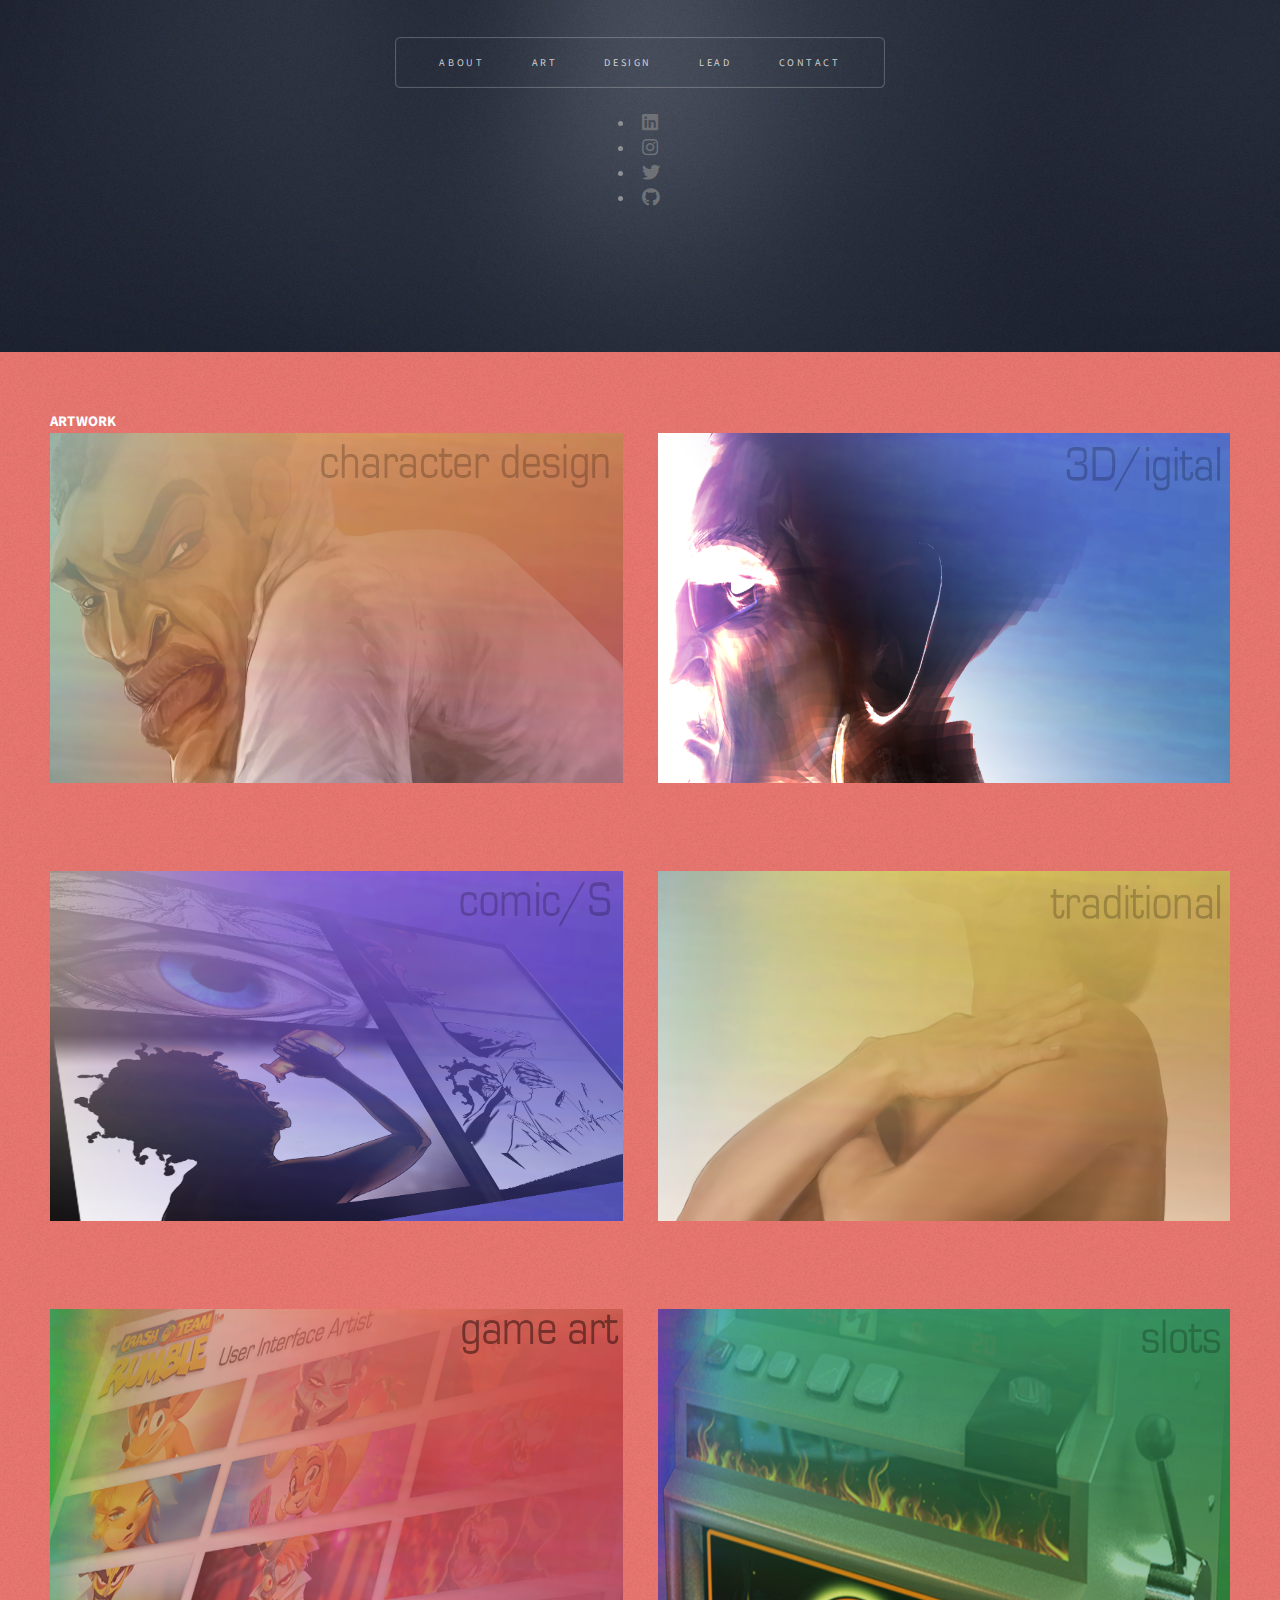
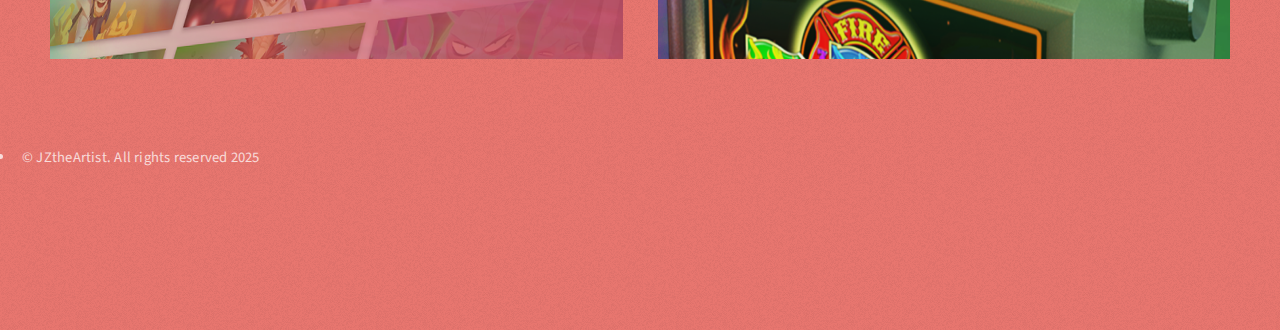
<file: art.html>
<!DOCTYPE HTML>
<!--
Cum Laude Graduate, with extensive experience managing and mentoring art teams, developing art pipelines, and creating high-quality assets for cross-platform game development, including VR/AR/XR projects. 
Proven ability to lead and inspire teams, optimize art assets for performance and user experience, and drive revenue growth. 
Expertise in Unreal Engine, Unity, and various 2D/3D software, coupled with strong project management skills and a passion for creating immersive and engaging interactive experiences. 
Adept at managing both internal and external art teams, including third-party vendors, across multiple projects and disciplines. 
Trained in the art of production and management.
-->
<html>
	<head>
		
		<title>JZielinski - Art</title>
		<link rel="icon" type="image/x-icon" href="/images/favicon.png">
		<meta charset="utf-8" />
		<meta name="viewport" content="width=device-width, initial-scale=1, user-scalable=no" />
		<link rel="stylesheet" href="assets/css/main.css" />
		<noscript><link rel="stylesheet" href="assets/css/noscript.css" /></noscript>
    <meta name="description" content="random pup
">
	</head>
	<body class="is-preload footer">
	<div id="page-wrapper">

			<!-- Header -->
	      
	      <div id="header">

					<!-- Inner -->
						
						<div class="inner">
							<header>
<ul class="icons">
																
									

	    <li><a href="https://www.linkedin.com/in/jzchicago/" class="icon brands fa-linkedin"><span class="label">Linkedin</span></a></li>
								  <li><a href="https://www.instagram.com/jztheartist/" class="icon brands fa-instagram"><span class="label">Instagram</span></a></li>
								  <li><a href="https://x.com/COLTRAN_Studios" class="icon brands fa-twitter"><span class="label">Twitter</span></a></li>
							    <li><a href="https://github.com/MistaMischif" class="icon brands fa-github"><span class="label">Github</span></a></li>
									
															
							  </ul>
						  </header>
			</div>


					<!-- Nav -->
						<nav id="nav">
							<ul>

								<li>
									<a href="#" target="_blank">about</a>
									<ul>
										<li><a href="about.html" >about me</a></li>
										<li><a href="https://calendly.com/jzchicago23/30min" >meeting</a></li>										
										<li><a href="images/J Zielinski - Resume.pdf" target="_blank">resume</a></li>


										</li>
									</ul>
								</li>
								<li>
									<a href="art.html" target="_blank">ART</a>
									<ul>
										<li><a href="https://jzielinski.artstation.com/albums/14498243" target="_blank">Character Design</a></li>
										<li><a href="https://jzielinski.artstation.com/albums/14445190" target="_blank">Comic Art</a></li>
										<li><a href="https://jzielinski.artstation.com/albums/14430278" target="_blank">Game Art</a></li>
										<li><a href="https://jzielinski.artstation.com/projects/ZlEeOX?album_id=17139" target="_blank">Slot Art</a></li>
										
										<!--
																				<li>
										
																					<a href="#">random &hellip;</a>
											<ul>
												<li><a href="#" target="_blank">spray</a></li>
												<li><a href="#" target="_blank">scratch</a></li>
												<li><a href="#" target="_blank">stitch</a></li>
												<li><a href="#" target="_blank">sculpt</a></li>
											</ul>
-->
										</li>
									</ul>
								</li>
																<li>
								
<a href="design.html">DESIGN</a>
									<ul>
										<li><a href="#">tech, AI & fashion</a></li>
													</ul>
								</li>
																<li>
									<a href="lead.html">LEAD</a>
									<ul>
										<li><a href="#">philosophy, experience & vision</a></li>
									</ul>
								</li>
															  <li>
									<a href="art.html">contact</a>
									<ul>
										<li><a href="mailto:misterjz@comcast.net" >email me</a></li>
										<li><a href="https://calendly.com/jzchicago23/30min" target="_blank">schedule a meeting</a></li>


							</ul>
						</nav>

    </div>
		


	</section>

		<!-- Portfolio -->
			 <div class="wrapper style1">

	<section id="features" class="container special">
						<header>
							<h2>ARTWORK</h2>
						</header>
						
		  <div class="row">
						  <article class="col-6 col-12-mobile special">

							<a href="https://jzielinski.artstation.com/albums/14498243" class="image featured"><img src="images/header_large01.png" alt="" width="500px" height="350px" class="featured" /></a>

    </article>
			  
						  <article class="col-6 col-12-mobile special">

							<a href="https://jzielinski.artstation.com/albums/17140" class="image featured"><img src="images/header_large02.png" width="500px" height="350px" alt="" /></a>

    </div>
			   <div class="row">
						  <article class="col-6 col-12-mobile special">

							<a href="https://jzielinski.artstation.com/albums/14445190" class="image featured"><img src="images/header_large03.png" width="500px" height="350px" alt="" /></a>

                 </article>
			  
						  <article class="col-6 col-12-mobile special">

							<a href="https://jzielinski.artstation.com/projects/2B6qyJ?album_id=14445200" class="image featured"><img src="images/header_large04.png" width="500px" height="350px" alt="" /></a>

                 </article>

		  </div>
			 			   <div class="row">
						  <article class="col-6 col-12-mobile special">

							<a href="https://jzielinski.artstation.com/albums/14430278" class="image featured"><img src="images/header_large05.png" width="500px" height="350px" alt="" /></a>

                          </article>
			  
						  <article class="col-6 col-12-mobile special">

							<a href="https://jzielinski.artstation.com/albums/17139" class="image featured"><img src="images/header_large06.png" width="500px" height="350px" alt="" /></a>

                          </article>

	</section>
					
		
					
		

			<section>

				<div class="copyright">
					<ul class="menu">
						<li>&copy; JZtheArtist. All rights reserved 2025&nbsp; &nbsp;</li>
					</ul>
				</div>
			</section>
 	
							
			
				<!-- Scripts -->
	
	<script src="assets/js/jquery.min.js"></script>
	<script src="assets/js/jquery.dropotron.min.js"></script>
	<script src="assets/js/jquery.scrolly.min.js"></script>
	<script src="assets/js/jquery.scrollex.min.js"></script>
	<script src="assets/js/browser.min.js"></script>
	<script src="assets/js/breakpoints.min.js"></script>
	<script src="assets/js/util.js"></script>
	<script src="assets/js/main.js"></script>
</file>
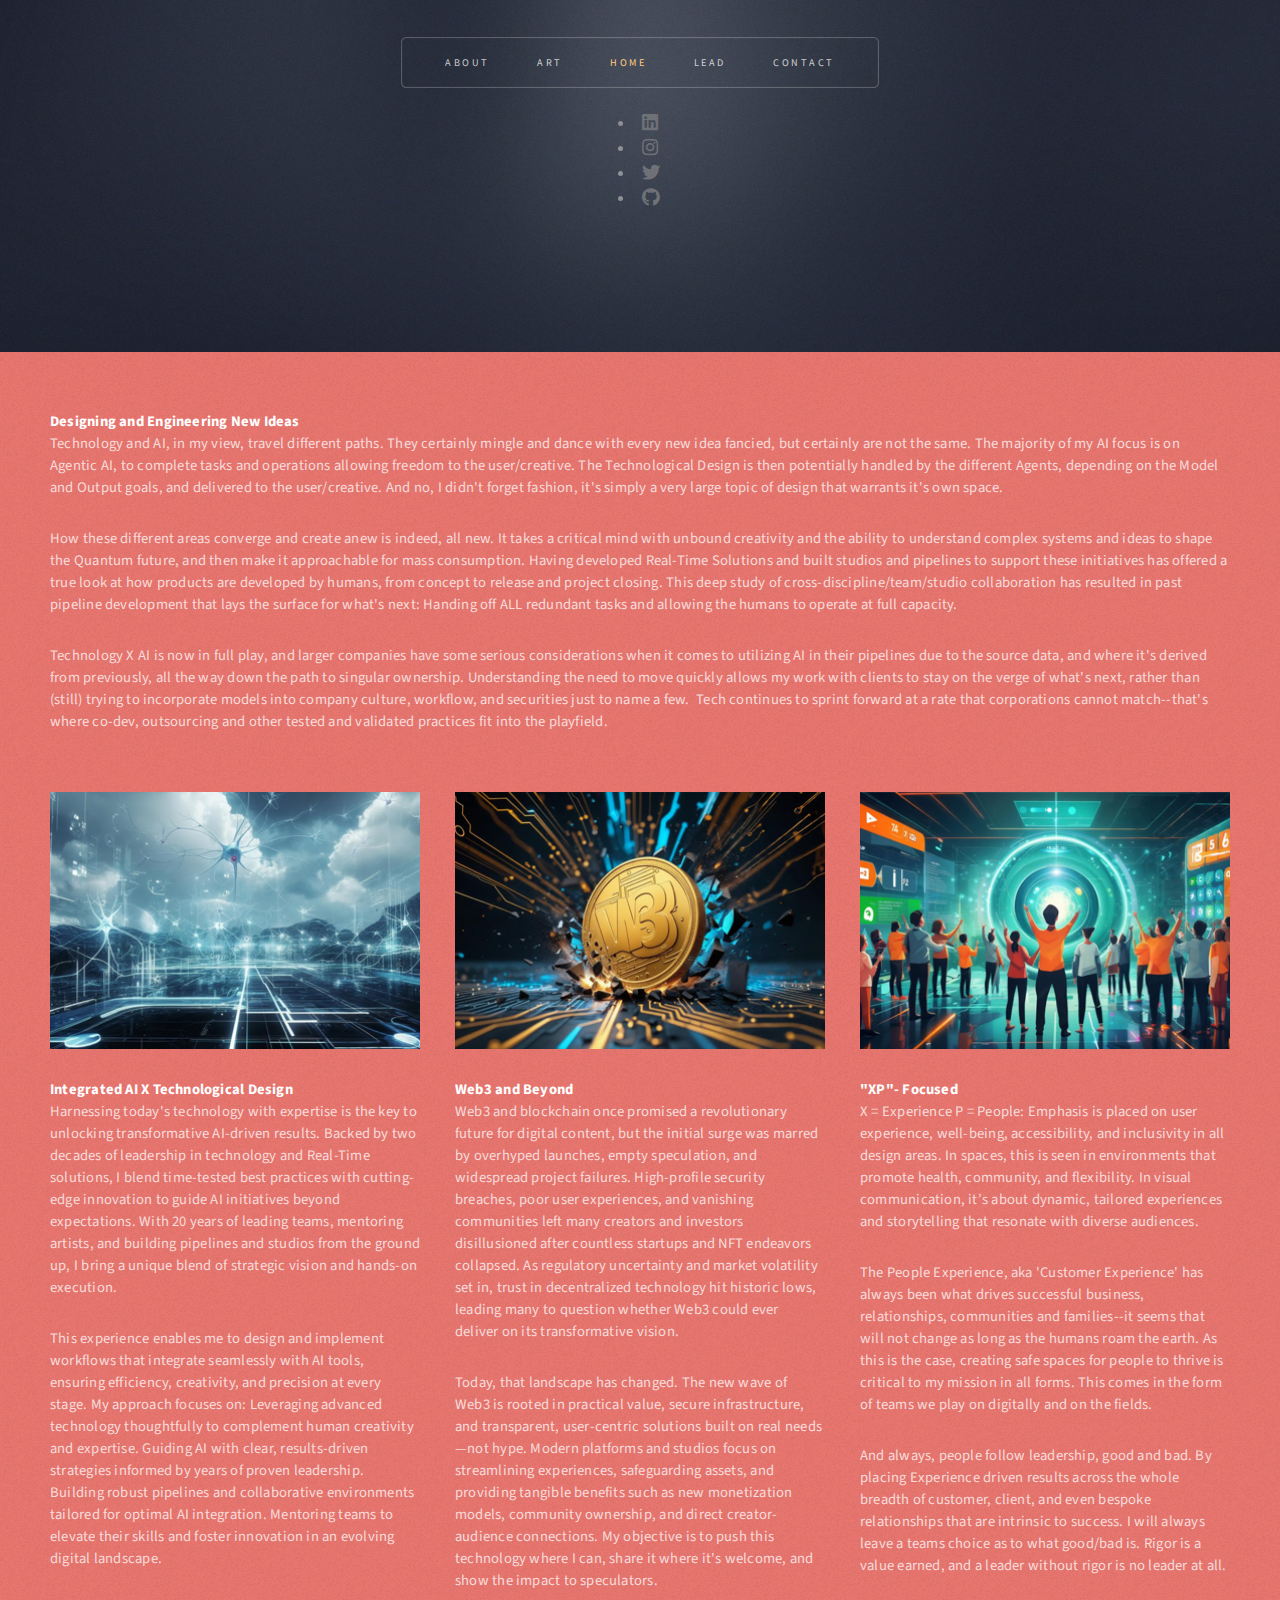
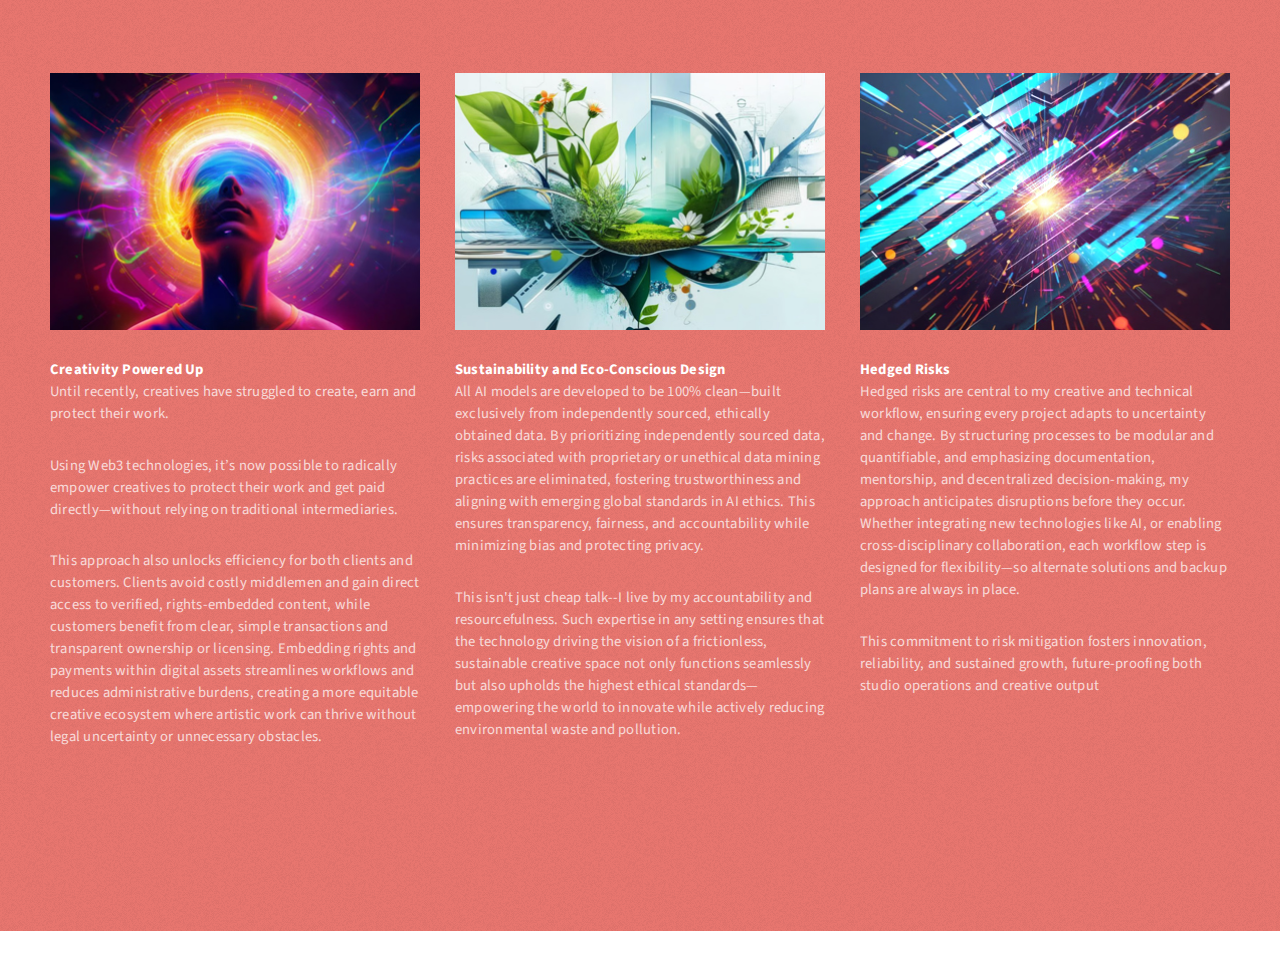
<file: design.html>
<!DOCTYPE HTML>
<!--
Cum Laude Graduate, with extensive experience managing and mentoring art teams, developing art pipelines, and creating high-quality assets for cross-platform game development, including VR/AR/XR projects. 
Proven ability to lead and inspire teams, optimize art assets for performance and user experience, and drive revenue growth. 
Expertise in Unreal Engine, Unity, and various 2D/3D software, coupled with strong project management skills and a passion for creating immersive and engaging interactive experiences. 
Adept at managing both internal and external art teams, including third-party vendors, across multiple projects and disciplines. 
Trained in the art of production and management.
-->
<html>
	<head>
		
		<title>JZielinski - Design</title>
		<link rel="icon" type="image/x-icon" href="/images/favicon.png">
		<meta charset="utf-8" />
		<meta name="viewport" content="width=device-width, initial-scale=1, user-scalable=no" />
		<link rel="stylesheet" href="assets/css/main.css" />
		<noscript><link rel="stylesheet" href="assets/css/noscript.css" /></noscript>
    <meta name="description" content="random pup
">
	</head>
	<body class="is-preload footer">
	<div id="page-wrapper">

			<!-- Header -->
	      
	      <div id="header">

					<!-- Inner -->
						
						<div class="inner">
							<header>
<ul class="icons">
																
									

	    <li><a href="https://www.linkedin.com/in/jzchicago/" class="icon brands fa-linkedin"><span class="label">Linkedin</span></a></li>
								  <li><a href="https://www.instagram.com/jztheartist/" class="icon brands fa-instagram"><span class="label">Instagram</span></a></li>
								  <li><a href="https://x.com/COLTRAN_Studios" class="icon brands fa-twitter"><span class="label">Twitter</span></a></li>
							    <li><a href="https://github.com/MistaMischif" class="icon brands fa-github"><span class="label">Github</span></a></li>
									
															
							  </ul>
						  </header>
			</div>


					<!-- Nav -->
						<nav id="nav">
							<ul>

								<li>
									<a href="#" target="_blank">about</a>
									<ul>
										<li><a href="about.html" >about me</a></li>
										<li><a href="https://calendly.com/jzchicago23/30min" >meeting</a></li>										
										<li><a href="images/J Zielinski - Resume.pdf" target="_blank">resume</a></li>


										</li>
									</ul>
								</li>
								<li>
									<a href="art.html" target="_blank">ART</a>
									<ul>
										<li><a href="https://jzielinski.artstation.com/albums/14498243" target="_blank">Character Design</a></li>
										<li><a href="https://jzielinski.artstation.com/albums/14445190" target="_blank">Comic Art</a></li>
										<li><a href="https://jzielinski.artstation.com/albums/14430278" target="_blank">Game Art</a></li>
										<li><a href="https://jzielinski.artstation.com/projects/ZlEeOX?album_id=17139" target="_blank">Slot Art</a></li>
										
										<!--
																				<li>
										
																					<a href="#">random &hellip;</a>
											<ul>
												<li><a href="#" target="_blank">spray</a></li>
												<li><a href="#" target="_blank">scratch</a></li>
												<li><a href="#" target="_blank">stitch</a></li>
												<li><a href="#" target="_blank">sculpt</a></li>
											</ul>
-->
										</li>
									</ul>
								</li>

									<li><a href="index.html"><font color="#FFCC82">HOME</font></a></li>

																<li>
									<a href="lead.html">LEAD</a>
									<ul>
										<li><a href="#">philosophy, experience & vision</a></li>
									</ul>
								</li>
															  <li>
									<a href="art.html">contact</a>
									<ul>
										<li><a href="mailto:misterjz@comcast.net" >email me</a></li>
										<li><a href="https://calendly.com/jzchicago23/30min" target="_blank">schedule a meeting</a></li>


							</ul>
						</nav>

    </div>
		


		


	  <div class="wrapper style1">

		<section id="features" class="container special">
						<header>

							<h2><a href="#">Designing and Engineering New Ideas</a></h2>
						</header>
			
												  <section>

                                        </header>
                                      <p> Technology and AI, in my view, travel different paths. They certainly mingle and dance with every new idea fancied, but certainly are not the same. The majority of my AI focus is on Agentic AI, to complete tasks and operations allowing freedom to the user/creative. The Technological Design is then potentially handled by the different Agents, depending on the Model and Output goals, and delivered to the user/creative. And no, I didn't forget fashion, it's simply a very large topic of design that warrants it's own space.&nbsp; &nbsp; &nbsp; &nbsp; &nbsp; &nbsp;&nbsp;</p>
                                      <p>How these different areas converge and create anew is indeed, all new. It takes a critical mind with unbound creativity and the ability to understand complex systems and ideas to shape the Quantum future, and then make it approachable for mass consumption. Having developed Real-Time Solutions and built studios and pipelines to support these initiatives has offered a true look at how products are developed by humans, from concept to release and project closing. This deep study of cross-discipline/team/studio collaboration has resulted in past pipeline development that lays the surface for what's next: Handing off ALL redundant tasks and allowing the humans to operate at full capacity.&nbsp;</p>
                                        <p>Technology X AI is now in full play, and larger companies have some serious considerations when it comes to utilizing AI in their pipelines due to the source data, and where it's derived from previously, all the way down the path to singular ownership. Understanding the need to move quickly allows my work with clients to stay on the verge of what's next, rather than (still) trying to incorporate models into company culture, workflow, and securities just to name a few.&nbsp; Tech continues to sprint forward at a rate that corporations cannot match--that's where co-dev, outsourcing and other tested and validated practices fit into the playfield.&nbsp;</p>
                                    </header>
	</section>
						
						<div class="row">
						  <article class="col-4 col-12-mobile special">
							  
							  
							<a href="#" class="image featured"><img src="images/logo_integrated.jpg" alt="" /></a>
								<header>
									<h3><a href="#">Integrated AI X Technological Design</a></h3>
								</header>
										<p> Harnessing today's technology with expertise is the key to unlocking transformative AI-driven results. Backed by two decades of leadership in technology and Real-Time solutions, I blend time-tested best practices with cutting-edge innovation to guide AI initiatives beyond expectations. With 20 years of leading teams, mentoring artists, and building pipelines and studios from the ground up, I bring a unique blend of strategic vision and hands-on execution.&nbsp;</p>
							  <p>This experience enables me to design and implement workflows that integrate seamlessly with AI tools, ensuring efficiency, creativity, and precision at every stage. My approach focuses on: Leveraging advanced technology thoughtfully to complement human creativity and expertise. Guiding AI with clear, results-driven strategies informed by years of proven leadership. Building robust pipelines and collaborative environments tailored for optimal AI integration. Mentoring teams to elevate their skills and foster innovation in an evolving digital landscape. </p>
                          </article>
						  <article class="col-4 col-12-mobile special">
							<a href="#" class="image featured"><img src="images/logo_web3.jpg" alt="" /></a>
								<header>
									<h3><a href="#">Web3 and Beyond</a></h3>
								</header>
<p>Web3 and blockchain once promised a revolutionary future for digital content, but the initial surge was marred by overhyped launches, empty speculation, and widespread project failures. High-profile security breaches, poor user experiences, and vanishing communities left many creators and investors disillusioned after countless startups and NFT endeavors collapsed. As regulatory uncertainty and market volatility set in, trust in decentralized technology hit historic lows, leading many to question whether Web3 could ever deliver on its transformative vision.</p>

<p>Today, that landscape has changed. The new wave of Web3 is rooted in practical value, secure infrastructure, and transparent, user-centric solutions built on real needs—not hype. Modern platforms and studios focus on streamlining experiences, safeguarding assets, and providing tangible benefits such as new monetization models, community ownership, and direct creator-audience connections. My objective is to push this technology where I can, share it where it's welcome, and show the impact to speculators.&nbsp;&nbsp;</p>
 
                          </article>
						  <article class="col-4 col-12-mobile special">
								<a href="#" class="image featured"><img src="images/logo_xp.jpg" alt="" /></a>
								<header>
									<h3><a href="#">"XP"- Focused</a></h3>
							</header>
						      <p>X = Experience P = People: Emphasis is placed on user experience, well-being, accessibility, and inclusivity in all design areas. In spaces, this is seen in environments that promote health, community, and flexibility. In visual communication, it’s about dynamic, tailored experiences and storytelling that resonate with diverse audiences. </p>
					        <p>The People Experience, aka 'Customer Experience' has always been what drives successful business, relationships, communities and families--it seems that will not change as long as the humans roam the earth. As this is the case, creating safe spaces for people to thrive is critical to my mission in all forms. This comes in the form of teams we play on digitally and on the fields.</p>
						      <p>And always, people follow leadership, good and bad. By placing Experience driven results across the whole breadth of customer, client, and even bespoke relationships that are intrinsic to success. I will always leave a teams choice as to what good/bad is. Rigor is a value earned, and a leader without rigor is no leader at all.</p>
                          </article>

						</div>
			&nbsp;
			&nbsp;
		  <div class="row">
			  <article class="col-4 col-12-mobile special">
							<a href="#" target="_blank" class="image featured"><img src="images/logo_creativity.jpg" alt="" /></a>
								<header>
									<h3><a href="#">Creativity Powered Up</a></h3>
								</header>
										<p> Until recently, creatives have struggled to create, earn and protect their work.&nbsp;</p>
			              <p>Using Web3 technologies, it’s now possible to radically empower creatives to protect their work and get paid directly—without relying on traditional intermediaries.

                <p>This approach also unlocks efficiency for both clients and customers. Clients avoid costly middlemen and gain direct access to verified, rights-embedded content, while customers benefit from clear, simple transactions and transparent ownership or licensing. Embedding rights and payments within digital assets streamlines workflows and reduces administrative burdens, creating a more equitable creative ecosystem where artistic work can thrive without legal uncertainty or unnecessary obstacles.</p>
						
              </article>
		    <article class="col-4 col-12-mobile special">
							<a href="#" class="image featured"><img src="images/logo_eco.jpg" alt="" /></a>
								<header>
									<h3><a href="#">Sustainability and Eco-Conscious Design</a></h3>
								</header>
<p>All AI models are developed to be 100% clean—built exclusively from independently sourced, ethically obtained data.  By prioritizing independently sourced data, risks associated with proprietary or unethical data mining practices are eliminated, fostering trustworthiness and aligning with emerging global standards in AI ethics.&nbsp;This ensures transparency, fairness, and accountability while minimizing bias and protecting privacy.</p>
<p>This isn't just cheap talk--I live by my accountability and resourcefulness. Such expertise in any setting ensures that the technology driving the vision of a frictionless, sustainable creative space  not only functions seamlessly but also upholds the highest ethical standards—empowering the world to innovate while actively reducing environmental waste and pollution. </p>
                        </article>
					    <article class="col-4 col-12-mobile special">
							  <a href="#" class="image featured"><img src="images/logo_game.jpg" alt="" /></a>
							  <header>
								  <h3><a href="#">Hedged Risks</a></h3>
						  </header>
									    <p>Hedged risks are central to my creative and technical workflow, ensuring every project adapts to uncertainty and change. By structuring processes to be modular and quantifiable, and emphasizing documentation, mentorship, and decentralized decision-making, my approach anticipates disruptions before they occur. Whether integrating new technologies like AI, or enabling cross-disciplinary collaboration, each workflow step is designed for flexibility—so alternate solutions and backup plans are always in place. &nbsp;&nbsp;</p>

<p>This commitment to risk mitigation fosters innovation, reliability, and sustained growth, future-proofing both studio operations and creative output</p>
            </article>

		  </div>
	</section>
			&nbsp;
			&nbsp;
							  
						  </div>

					  </div>			&nbsp;
			&nbsp;
							<div class="col-8 col-12-mobile imp-mobile" id="content">
								<article id="main">
									<header>

										



		<!-- Scripts -->
			<script src="assets/js/jquery.min.js"></script>
			<script src="assets/js/jquery.dropotron.min.js"></script>
			<script src="assets/js/jquery.scrolly.min.js"></script>
			<script src="assets/js/jquery.scrollex.min.js"></script>
			<script src="assets/js/browser.min.js"></script>
			<script src="assets/js/breakpoints.min.js"></script>
			<script src="assets/js/util.js"></script>
			<script src="assets/js/main.js"></script>

	</body>
</html>
</file>
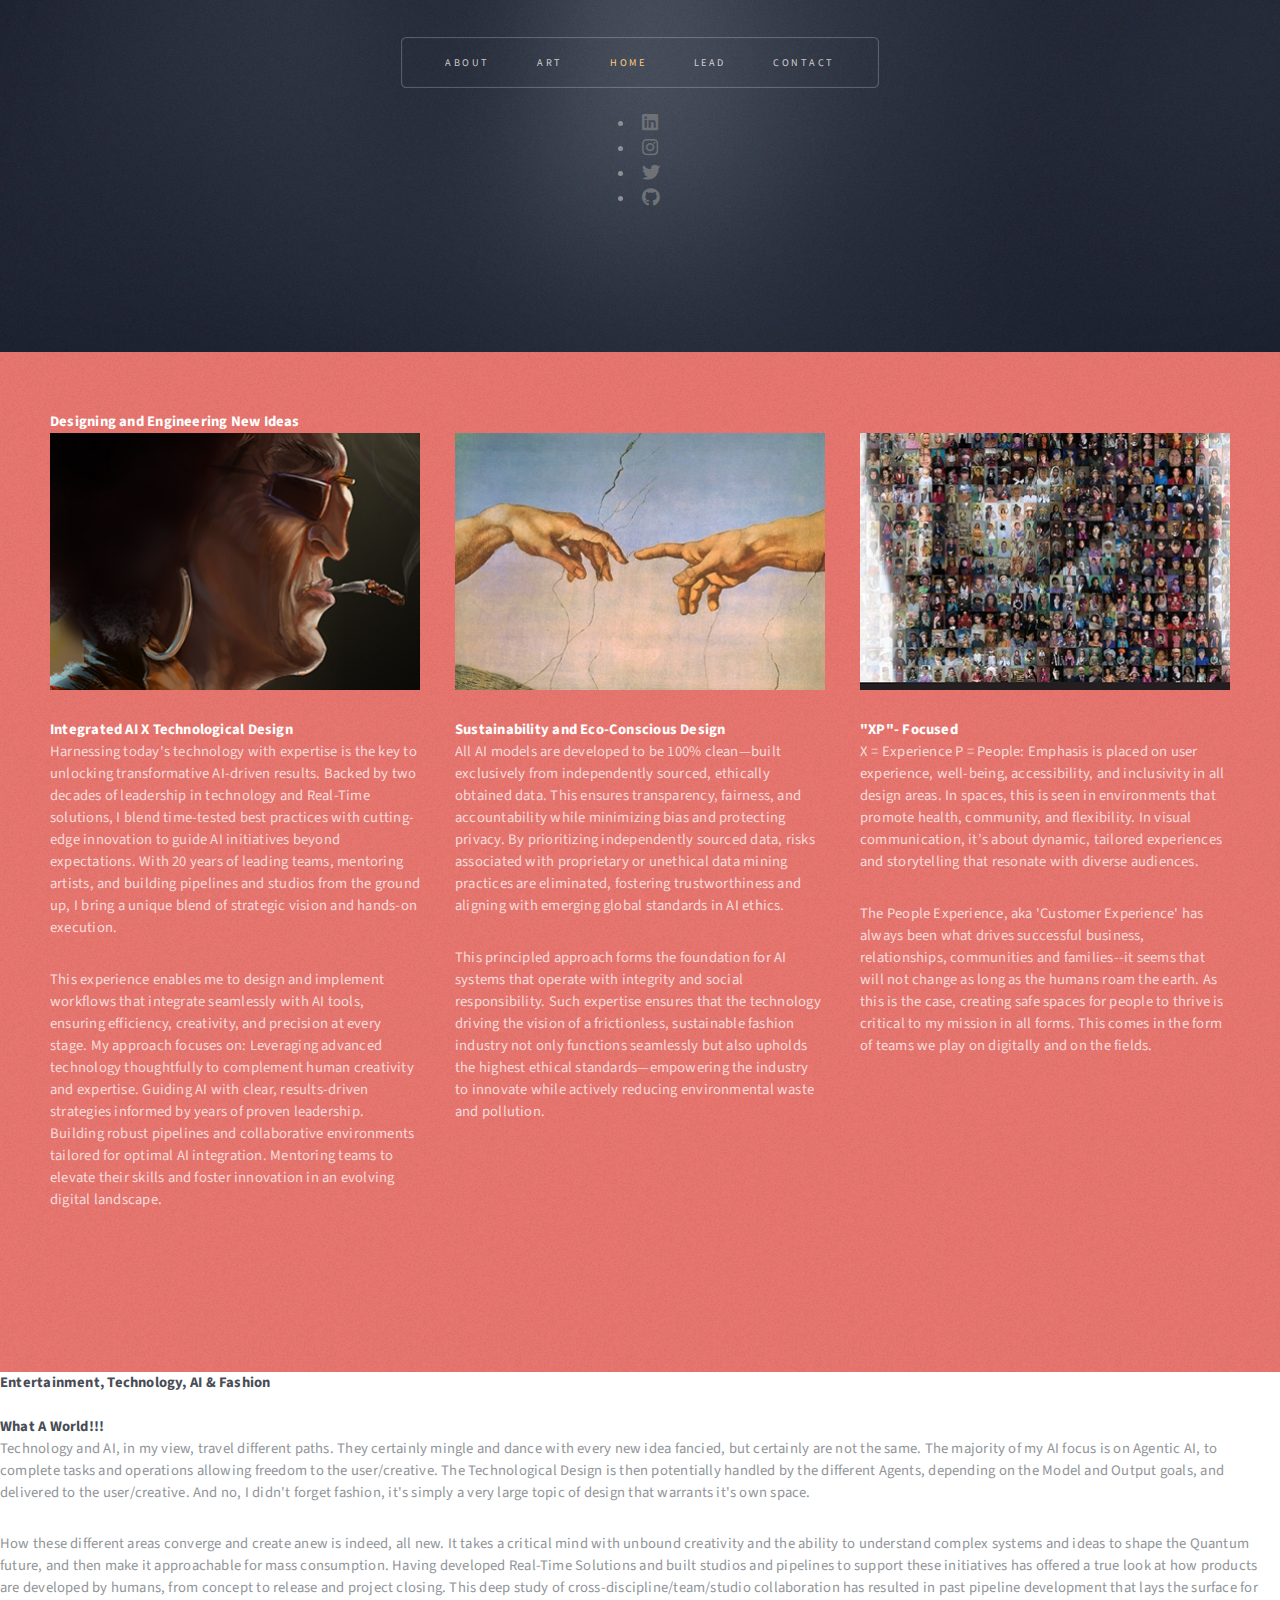
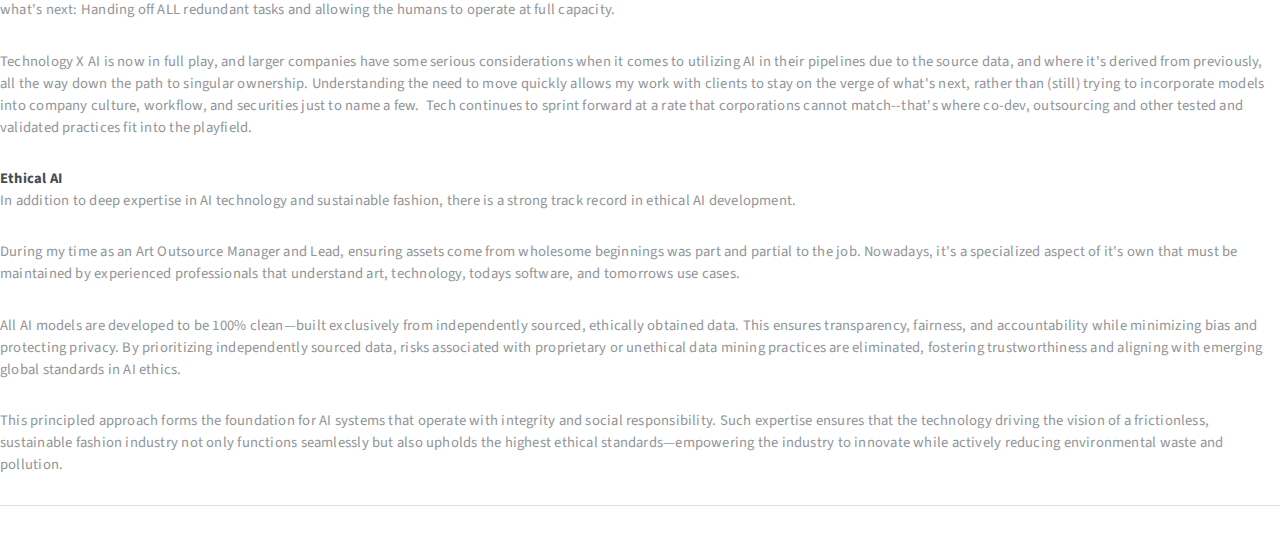
<file: design_proxy.html>
<!DOCTYPE HTML>
<!--
Cum Laude Graduate, with extensive experience managing and mentoring art teams, developing art pipelines, and creating high-quality assets for cross-platform game development, including VR/AR/XR projects. 
Proven ability to lead and inspire teams, optimize art assets for performance and user experience, and drive revenue growth. 
Expertise in Unreal Engine, Unity, and various 2D/3D software, coupled with strong project management skills and a passion for creating immersive and engaging interactive experiences. 
Adept at managing both internal and external art teams, including third-party vendors, across multiple projects and disciplines. 
Trained in the art of production and management.
-->
<html>
	<head>
		
		<title>JZielinski - Design</title>
		<link rel="icon" type="image/x-icon" href="/images/favicon.png">
		<meta charset="utf-8" />
		<meta name="viewport" content="width=device-width, initial-scale=1, user-scalable=no" />
		<link rel="stylesheet" href="assets/css/main.css" />
		<noscript><link rel="stylesheet" href="assets/css/noscript.css" /></noscript>
    <meta name="description" content="random pup
">
	</head>
	<body class="is-preload footer">
	<div id="page-wrapper">

			<!-- Header -->
	      
	      <div id="header">

					<!-- Inner -->
						
						<div class="inner">
							<header>
<ul class="icons">
																
									

	    <li><a href="https://www.linkedin.com/in/jzchicago/" class="icon brands fa-linkedin"><span class="label">Linkedin</span></a></li>
								  <li><a href="https://www.instagram.com/jztheartist/" class="icon brands fa-instagram"><span class="label">Instagram</span></a></li>
								  <li><a href="https://x.com/COLTRAN_Studios" class="icon brands fa-twitter"><span class="label">Twitter</span></a></li>
							    <li><a href="https://github.com/MistaMischif" class="icon brands fa-github"><span class="label">Github</span></a></li>
									
															
							  </ul>
						  </header>
			</div>


					<!-- Nav -->
						<nav id="nav">
							<ul>
								<li><a href="about.html">about</a></li>

								
								<li>
									<a href="https://jzielinski.artstation.com/" target="_blank">ART</a>
									<ul>
										<li><a href="https://jzielinski.artstation.com/albums/14498243" target="_blank">Character Design</a></li>
										<li><a href="https://jzielinski.artstation.com/albums/14445190" target="_blank">Comic Art</a></li>
										<li><a href="https://jzielinski.artstation.com/albums/14430278" target="_blank">Game Art</a></li>
										<li><a href="https://jzielinski.artstation.com/projects/ZlEeOX?album_id=17139" target="_blank">Slot Art</a></li>
																				<li>
										
																					<a href="#">random &hellip;</a>
											<ul>
												<li><a href="#" target="_blank">spray</a></li>
												<li><a href="#" target="_blank">scratch</a></li>
												<li><a href="#" target="_blank">stitch</a></li>
												<li><a href="#" target="_blank">sculpt</a></li>
											</ul>
										</li>
									</ul>
								</li>

													<li><a href="index.html"><font color="#FFCC82">HOME</font></a></li>											
							<!--
								<li>						
<a href="design.html">DESIGN</a>
									<ul>
										<li><a href="#">technology</a></li>
										<li><a href="#">A.I.</a></li>
										<li><a href="#">fashion</a></li>
										
									</ul>
								</li>
-->
																<li>
									<a href="lead.html">LEAD</a>
									<ul>
										<li><a href="#">philosophy</a></li>
										<li><a href="#">experience</a></li>
										<li><a href="#">art direction</a></li>
										<li>
											<a href="#">in action &hellip;</a>
											<ul>
												<li><a href="#">competition</a></li>
												<li><a href="#">writings on the wall</a></li>
												<li><a href="#">COLTRAN</a></li>
												<li><a href="#">sleep no more</a></li>
											</ul>
										</li>
									</ul>
								</li>
								<li><a href="#contact.html">contact</a></li>
							</ul>
						</nav>

    </div>
		


		


	  <div class="wrapper style1">

		<section id="features" class="container special">
						<header>

							<h2><a href="#">Designing and Engineering New Ideas</a></h2>
						</header>
						
						<div class="row">
						  <article class="col-4 col-12-mobile special">
							<a href="art.html" target="_blank" class="image featured"><img src="images/logo_art01.jpg" alt="" /></a>
								<header>
									<h3><a href="#">Integrated AI X Technological Design</a></h3>
								</header>
										<p> Harnessing today's technology with expertise is the key to unlocking transformative AI-driven results. Backed by two decades of leadership in technology and Real-Time solutions, I blend time-tested best practices with cutting-edge innovation to guide AI initiatives beyond expectations. With 20 years of leading teams, mentoring artists, and building pipelines and studios from the ground up, I bring a unique blend of strategic vision and hands-on execution.&nbsp;</p>
							  <p>This experience enables me to design and implement workflows that integrate seamlessly with AI tools, ensuring efficiency, creativity, and precision at every stage. My approach focuses on: Leveraging advanced technology thoughtfully to complement human creativity and expertise. Guiding AI with clear, results-driven strategies informed by years of proven leadership. Building robust pipelines and collaborative environments tailored for optimal AI integration. Mentoring teams to elevate their skills and foster innovation in an evolving digital landscape. </p>
                          </article>
						  <article class="col-4 col-12-mobile special">
							<a href="design.html" class="image featured"><img src="images/logo_create01.jpg" alt="" /></a>
								<header>
									<h3><a href="#">Sustainability and Eco-Conscious Design</a></h3>
								</header>
<p>All AI models are developed to be 100% clean—built exclusively from independently sourced, ethically obtained data. This ensures transparency, fairness, and accountability while minimizing bias and protecting privacy. By prioritizing independently sourced data, risks associated with proprietary or unethical data mining practices are eliminated, fostering trustworthiness and aligning with emerging global standards in AI ethics.&nbsp;</p>
<p>This principled approach forms the foundation for AI systems that operate with integrity and social responsibility. Such expertise ensures that the technology driving the vision of a frictionless, sustainable fashion industry not only functions seamlessly but also upholds the highest ethical standards—empowering the industry to innovate while actively reducing environmental waste and pollution. </p>
                          </article>
						  <article class="col-4 col-12-mobile special">
								<a href="lead.html" class="image featured"><img src="images/logo_lead01.jpg" alt="" /></a>
								<header>
									<h3><a href="#">"XP"- Focused</a></h3>
							</header>
						      <p>X = Experience P = People: Emphasis is placed on user experience, well-being, accessibility, and inclusivity in all design areas. In spaces, this is seen in environments that promote health, community, and flexibility. In visual communication, it’s about dynamic, tailored experiences and storytelling that resonate with diverse audiences. </p>
						      <p>The People Experience, aka 'Customer Experience' has always been what drives successful business, relationships, communities and families--it seems that will not change as long as the humans roam the earth. As this is the case, creating safe spaces for people to thrive is critical to my mission in all forms. This comes in the form of teams we play on digitally and on the fields.</p>
                          </article>

						</div>
	</section>

							  
						  </div>

							
					  </div>
							<div class="col-8 col-12-mobile imp-mobile" id="content">
								<article id="main">
									<header>

										<h2><a href="#">Entertainment, Technology, AI &amp; Fashion</a></h2>
																				<header>
											                                      <h3>&nbsp;</h3>
											                                      <h3>What A World!!!&nbsp;</h3>
                                        </header>
                                      <p> Technology and AI, in my view, travel different paths. They certainly mingle and dance with every new idea fancied, but certainly are not the same. The majority of my AI focus is on Agentic AI, to complete tasks and operations allowing freedom to the user/creative. The Technological Design is then potentially handled by the different Agents, depending on the Model and Output goals, and delivered to the user/creative. And no, I didn't forget fashion, it's simply a very large topic of design that warrants it's own space.&nbsp; &nbsp; &nbsp; &nbsp; &nbsp; &nbsp;&nbsp;</p>
                                      <p>How these different areas converge and create anew is indeed, all new. It takes a critical mind with unbound creativity and the ability to understand complex systems and ideas to shape the Quantum future, and then make it approachable for mass consumption. Having developed Real-Time Solutions and built studios and pipelines to support these initiatives has offered a true look at how products are developed by humans, from concept to release and project closing. This deep study of cross-discipline/team/studio collaboration has resulted in past pipeline development that lays the surface for what's next: Handing off ALL redundant tasks and allowing the humans to operate at full capacity.&nbsp;</p>
                                        <p>Technology X AI is now in full play, and larger companies have some serious considerations when it comes to utilizing AI in their pipelines due to the source data, and where it's derived from previously, all the way down the path to singular ownership. Understanding the need to move quickly allows my work with clients to stay on the verge of what's next, rather than (still) trying to incorporate models into company culture, workflow, and securities just to name a few.&nbsp; Tech continues to sprint forward at a rate that corporations cannot match--that's where co-dev, outsourcing and other tested and validated practices fit into the playfield.&nbsp;</p>
                                    </header>
									<!--
									<a href="#" class="image featured"><img src="images/pic06.jpg" alt="" /></a> -->

									<section>
										<header>
											<h3>Ethical AI</h3>
										</header>
									    <p> In addition to deep expertise in AI technology and sustainable fashion, there is a strong track record in ethical AI development.&nbsp;</p>
									    <p>During my time as an Art Outsource Manager and Lead, ensuring assets come from wholesome beginnings was part and partial to the job. Nowadays, it's a specialized aspect of it's own that must be maintained by experienced professionals that understand art, technology, todays software, and tomorrows use cases.&nbsp;&nbsp;</p>
<p>All AI models are developed to be 100% clean—built exclusively from independently sourced, ethically obtained data. This ensures transparency, fairness, and accountability while minimizing bias and protecting privacy. By prioritizing independently sourced data, risks associated with proprietary or unethical data mining practices are eliminated, fostering trustworthiness and aligning with emerging global standards in AI ethics.&nbsp;</p>
<p>This principled approach forms the foundation for AI systems that operate with integrity and social responsibility. Such expertise ensures that the technology driving the vision of a frictionless, sustainable fashion industry not only functions seamlessly but also upholds the highest ethical standards—empowering the industry to innovate while actively reducing environmental waste and pollution. </p>
                                    </section>
								</article>
							</div>
						</div>
						<hr />
						
					</div>

				</div>



		<!-- Scripts -->
			<script src="assets/js/jquery.min.js"></script>
			<script src="assets/js/jquery.dropotron.min.js"></script>
			<script src="assets/js/jquery.scrolly.min.js"></script>
			<script src="assets/js/jquery.scrollex.min.js"></script>
			<script src="assets/js/browser.min.js"></script>
			<script src="assets/js/breakpoints.min.js"></script>
			<script src="assets/js/util.js"></script>
			<script src="assets/js/main.js"></script>

	</body>
</html>
</file>
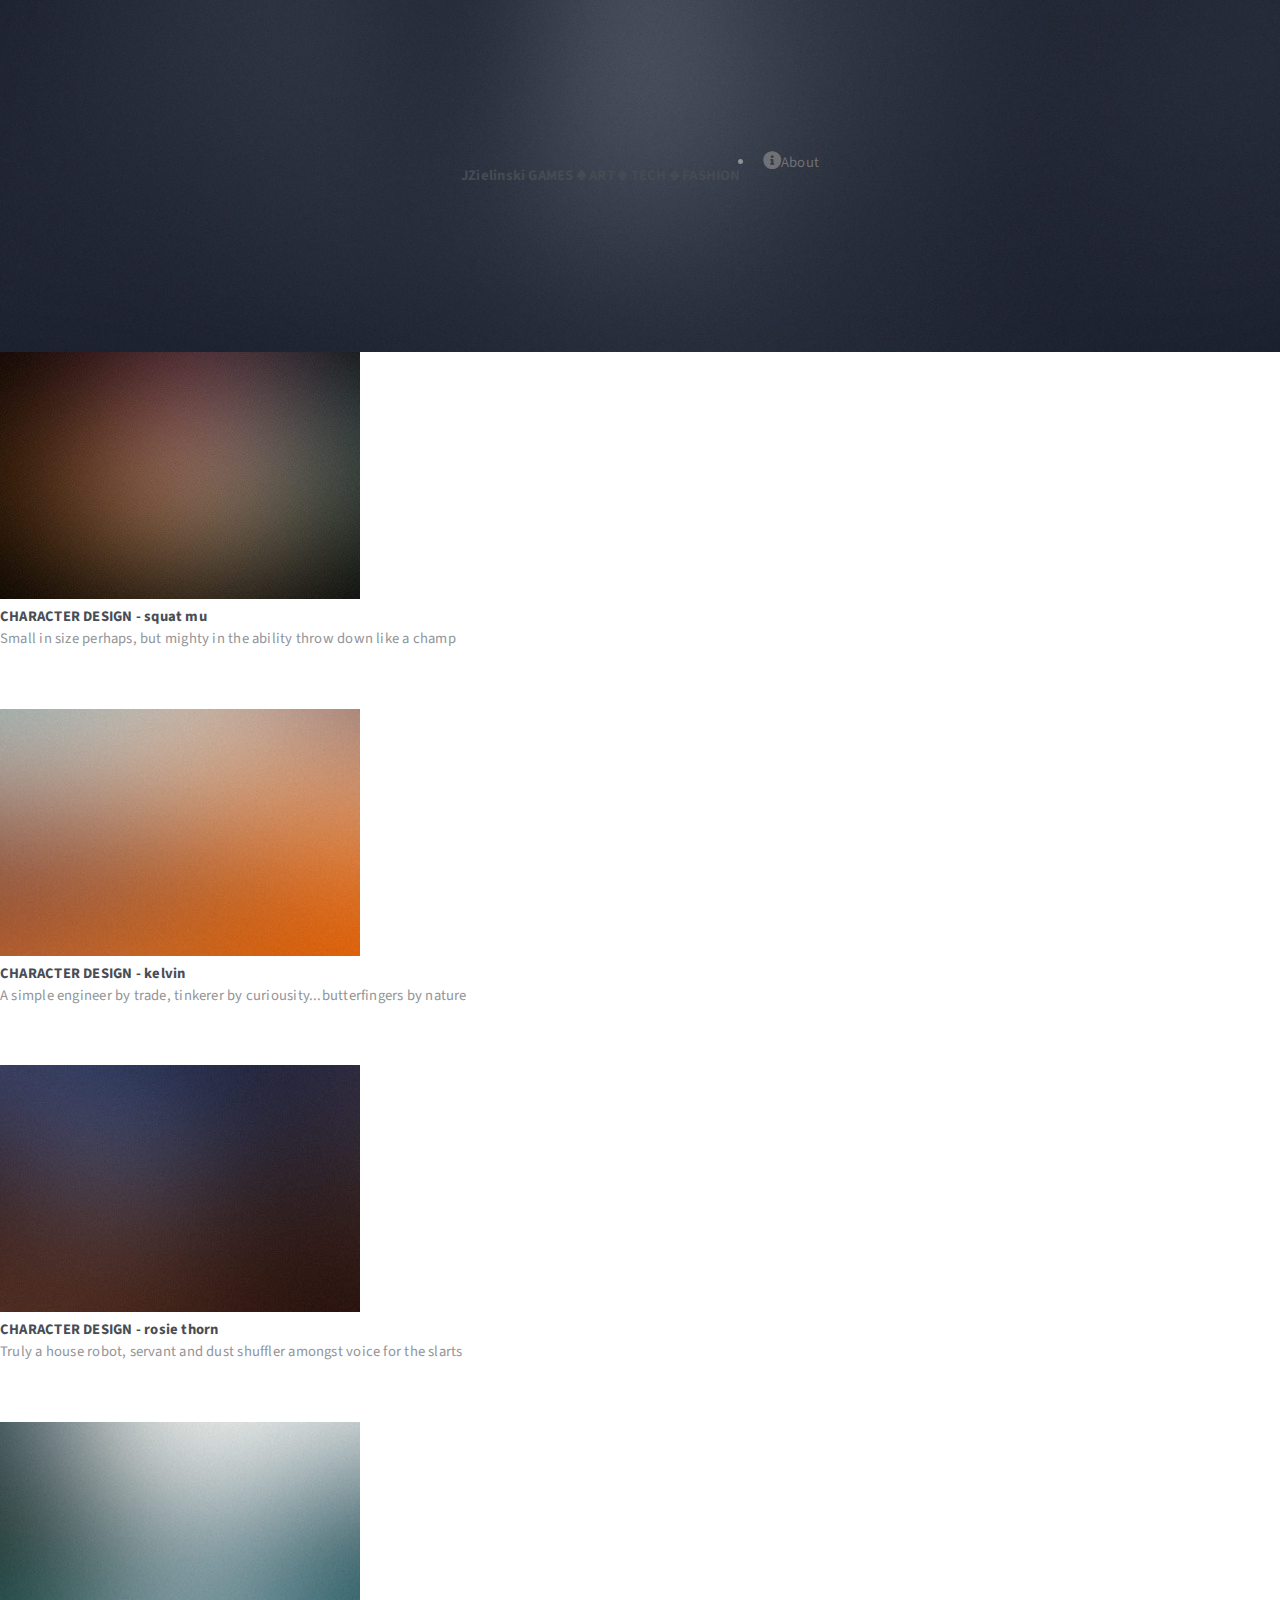
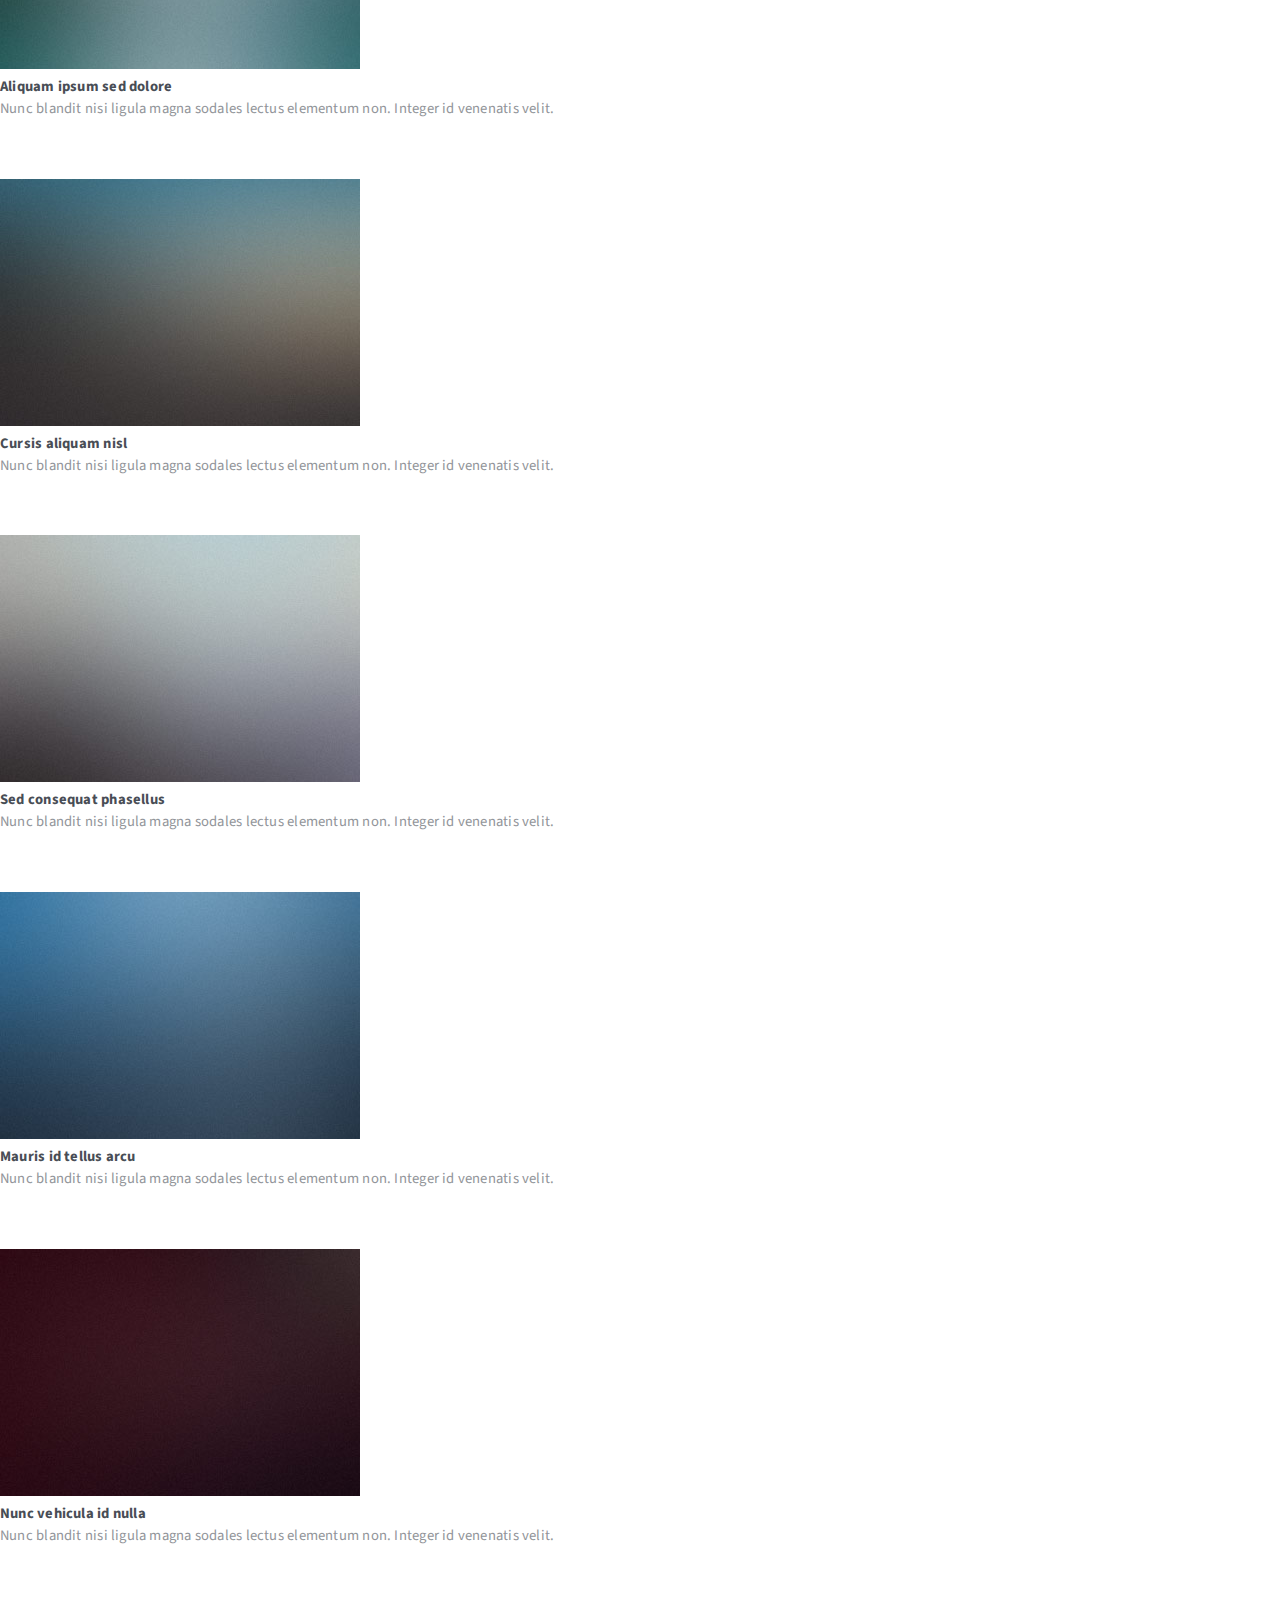
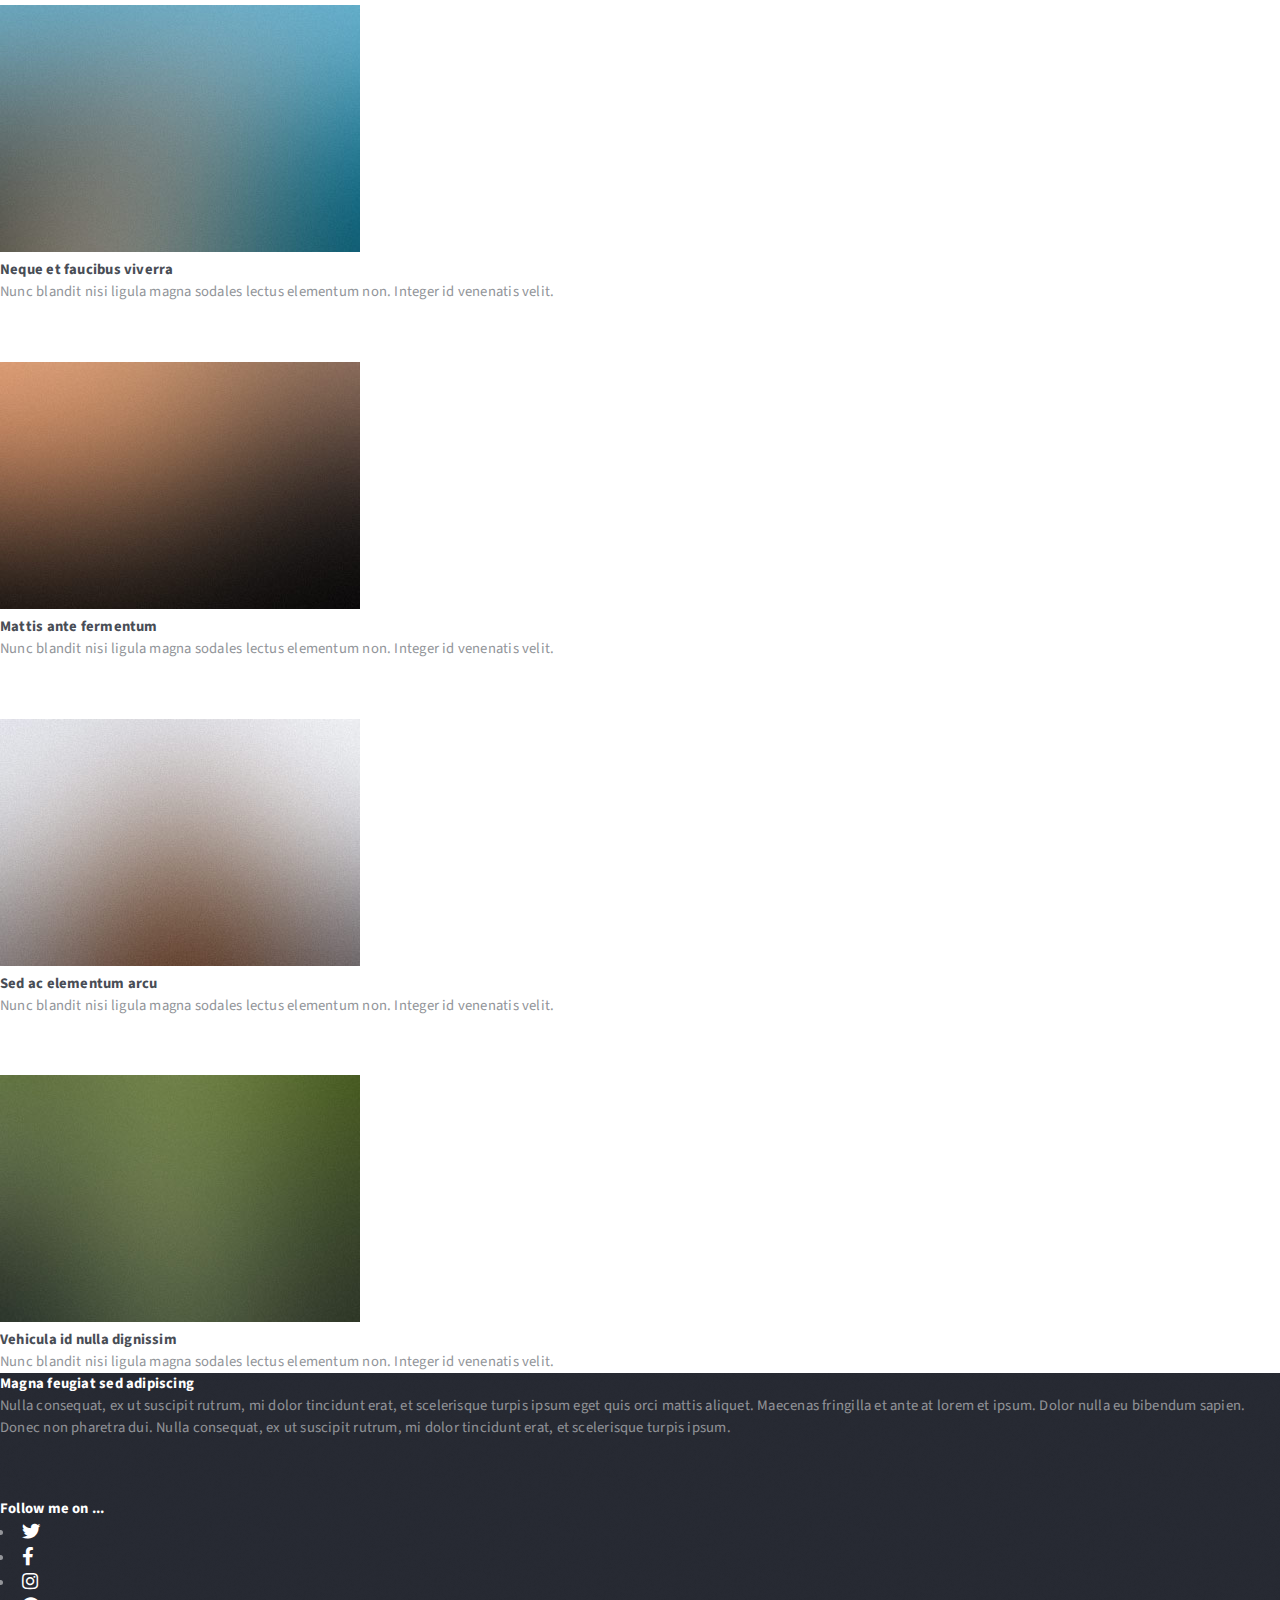
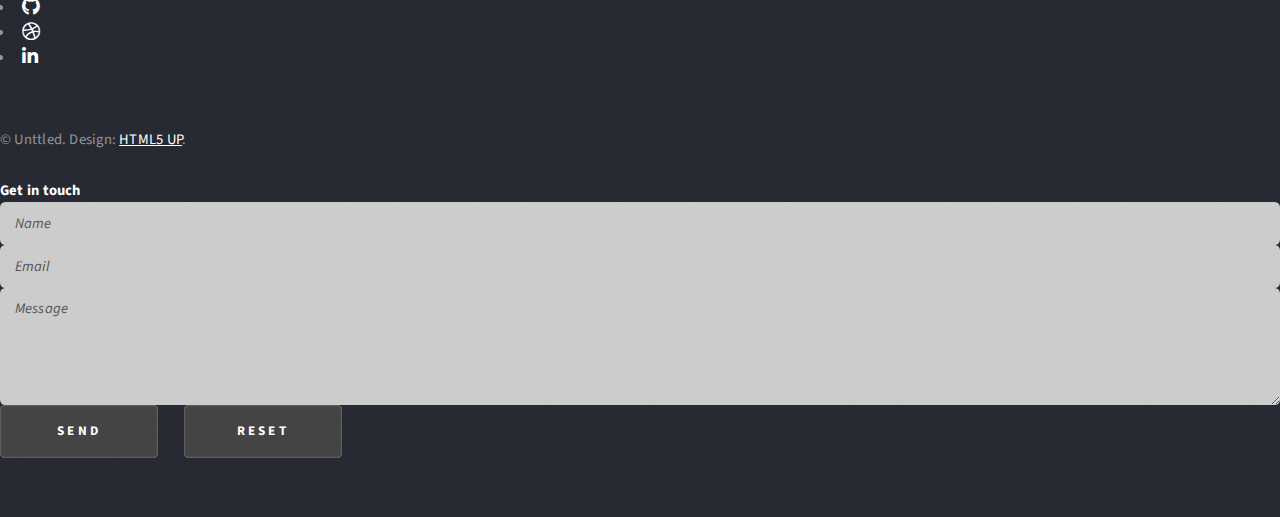
<file: index2.html>
<!DOCTYPE HTML>
<!--
Rebuilding using multiverse from html5up
-->
<html>
	<head>
		<title>JZIELINSKI PORTFOLIO</title>
<link rel="shortcut icon" type="image/jpg" href=""images/logos/JZ_favicon.png""/>
		<meta charset="utf-8" />
		<meta name="viewport" content="width=device-width, initial-scale=1, user-scalable=no" />
		<link rel="stylesheet" href="assets/css/main.css" />
		<noscript><link rel="stylesheet" href="assets/css/noscript.css" /></noscript>
	</head>
	<body class="is-preload">

		<!-- Wrapper -->
			<div id="wrapper">

				<!-- Header -->
					<header id="header">
						<h1><a href="index.html"><strong>JZielinski</strong> GAMES ♠ ART ♠ TECH ♠ FASHION</a></h1>
						<nav>
							<ul>
								<li><a href="#footer" class="icon solid fa-info-circle">About</a></li>
							</ul>
						</nav>
					</header>

				<!-- Main -->
					<div id="main">
						<article class="thumb">
							<a href="images/fulls/01.jpg" class="image"><img src="images/thumbs/01.jpg" alt="" /></a>
							<h2>CHARACTER DESIGN - squat mu</h2>
							<p>Small in size perhaps, but mighty in the ability throw down like a champ</p>
						</article>
						<article class="thumb">
							<a href="images/fulls/02.jpg" class="image"><img src="images/thumbs/02.jpg" alt="" /></a>
							<h2>CHARACTER DESIGN - kelvin</h2>
							<p>A simple engineer by trade, tinkerer by curiousity...butterfingers by nature</p>
						</article>
						<article class="thumb">
							<a href="images/fulls/03.jpg" class="image"><img src="images/thumbs/03.jpg" alt="" /></a>
							<h2>CHARACTER DESIGN - rosie thorn</h2>
							<p>Truly a house robot, servant and dust shuffler amongst voice for the slarts</p>
						</article>
						<article class="thumb">
							<a href="images/fulls/04.jpg" class="image"><img src="images/thumbs/04.jpg" alt="" /></a>
							<h2>Aliquam ipsum sed dolore</h2>
							<p>Nunc blandit nisi ligula magna sodales lectus elementum non. Integer id venenatis velit.</p>
						</article>
						<article class="thumb">
							<a href="images/fulls/05.jpg" class="image"><img src="images/thumbs/05.jpg" alt="" /></a>
							<h2>Cursis aliquam nisl</h2>
							<p>Nunc blandit nisi ligula magna sodales lectus elementum non. Integer id venenatis velit.</p>
						</article>
						<article class="thumb">
							<a href="images/fulls/06.jpg" class="image"><img src="images/thumbs/06.jpg" alt="" /></a>
							<h2>Sed consequat phasellus</h2>
							<p>Nunc blandit nisi ligula magna sodales lectus elementum non. Integer id venenatis velit.</p>
						</article>
						<article class="thumb">
							<a href="images/fulls/07.jpg" class="image"><img src="images/thumbs/07.jpg" alt="" /></a>
							<h2>Mauris id tellus arcu</h2>
							<p>Nunc blandit nisi ligula magna sodales lectus elementum non. Integer id venenatis velit.</p>
						</article>
						<article class="thumb">
							<a href="images/fulls/08.jpg" class="image"><img src="images/thumbs/08.jpg" alt="" /></a>
							<h2>Nunc vehicula id nulla</h2>
							<p>Nunc blandit nisi ligula magna sodales lectus elementum non. Integer id venenatis velit.</p>
						</article>
						<article class="thumb">
							<a href="images/fulls/09.jpg" class="image"><img src="images/thumbs/09.jpg" alt="" /></a>
							<h2>Neque et faucibus viverra</h2>
							<p>Nunc blandit nisi ligula magna sodales lectus elementum non. Integer id venenatis velit.</p>
						</article>
						<article class="thumb">
							<a href="images/fulls/10.jpg" class="image"><img src="images/thumbs/10.jpg" alt="" /></a>
							<h2>Mattis ante fermentum</h2>
							<p>Nunc blandit nisi ligula magna sodales lectus elementum non. Integer id venenatis velit.</p>
						</article>
						<article class="thumb">
							<a href="images/fulls/11.jpg" class="image"><img src="images/thumbs/11.jpg" alt="" /></a>
							<h2>Sed ac elementum arcu</h2>
							<p>Nunc blandit nisi ligula magna sodales lectus elementum non. Integer id venenatis velit.</p>
						</article>
						<article class="thumb">
							<a href="images/fulls/12.jpg" class="image"><img src="images/thumbs/12.jpg" alt="" /></a>
							<h2>Vehicula id nulla dignissim</h2>
							<p>Nunc blandit nisi ligula magna sodales lectus elementum non. Integer id venenatis velit.</p>
						</article>
					</div>

				<!-- Footer -->
					<footer id="footer" class="panel">
						<div class="inner split">
							<div>
								<section>
									<h2>Magna feugiat sed adipiscing</h2>
									<p>Nulla consequat, ex ut suscipit rutrum, mi dolor tincidunt erat, et scelerisque turpis ipsum eget quis orci mattis aliquet. Maecenas fringilla et ante at lorem et ipsum. Dolor nulla eu bibendum sapien. Donec non pharetra dui. Nulla consequat, ex ut suscipit rutrum, mi dolor tincidunt erat, et scelerisque turpis ipsum.</p>
								</section>
								<section>
									<h2>Follow me on ...</h2>
									<ul class="icons">
										<li><a href="#" class="icon brands fa-twitter"><span class="label">Twitter</span></a></li>
										<li><a href="#" class="icon brands fa-facebook-f"><span class="label">Facebook</span></a></li>
										<li><a href="#" class="icon brands fa-instagram"><span class="label">Instagram</span></a></li>
										<li><a href="#" class="icon brands fa-github"><span class="label">GitHub</span></a></li>
										<li><a href="#" class="icon brands fa-dribbble"><span class="label">Dribbble</span></a></li>
										<li><a href="#" class="icon brands fa-linkedin-in"><span class="label">LinkedIn</span></a></li>
									</ul>
								</section>
								<p class="copyright">
									&copy; Unttled. Design: <a href="http://html5up.net">HTML5 UP</a>.
								</p>
							</div>
							<div>
								<section>
									<h2>Get in touch</h2>
									<form method="post" action="#">
										<div class="fields">
											<div class="field half">
												<input type="text" name="name" id="name" placeholder="Name" />
											</div>
											<div class="field half">
												<input type="text" name="email" id="email" placeholder="Email" />
											</div>
											<div class="field">
												<textarea name="message" id="message" rows="4" placeholder="Message"></textarea>
											</div>
										</div>
										<ul class="actions">
											<li><input type="submit" value="Send" class="primary" /></li>
											<li><input type="reset" value="Reset" /></li>
										</ul>
									</form>
								</section>
							</div>
						</div>
					</footer>

			</div>

		<!-- Scripts -->
			<script src="assets/js/jquery.min.js"></script>
			<script src="assets/js/jquery.poptrox.min.js"></script>
			<script src="assets/js/browser.min.js"></script>
			<script src="assets/js/breakpoints.min.js"></script>
			<script src="assets/js/util.js"></script>
			<script src="assets/js/main.js"></script>

	</body>
</html>
</file>
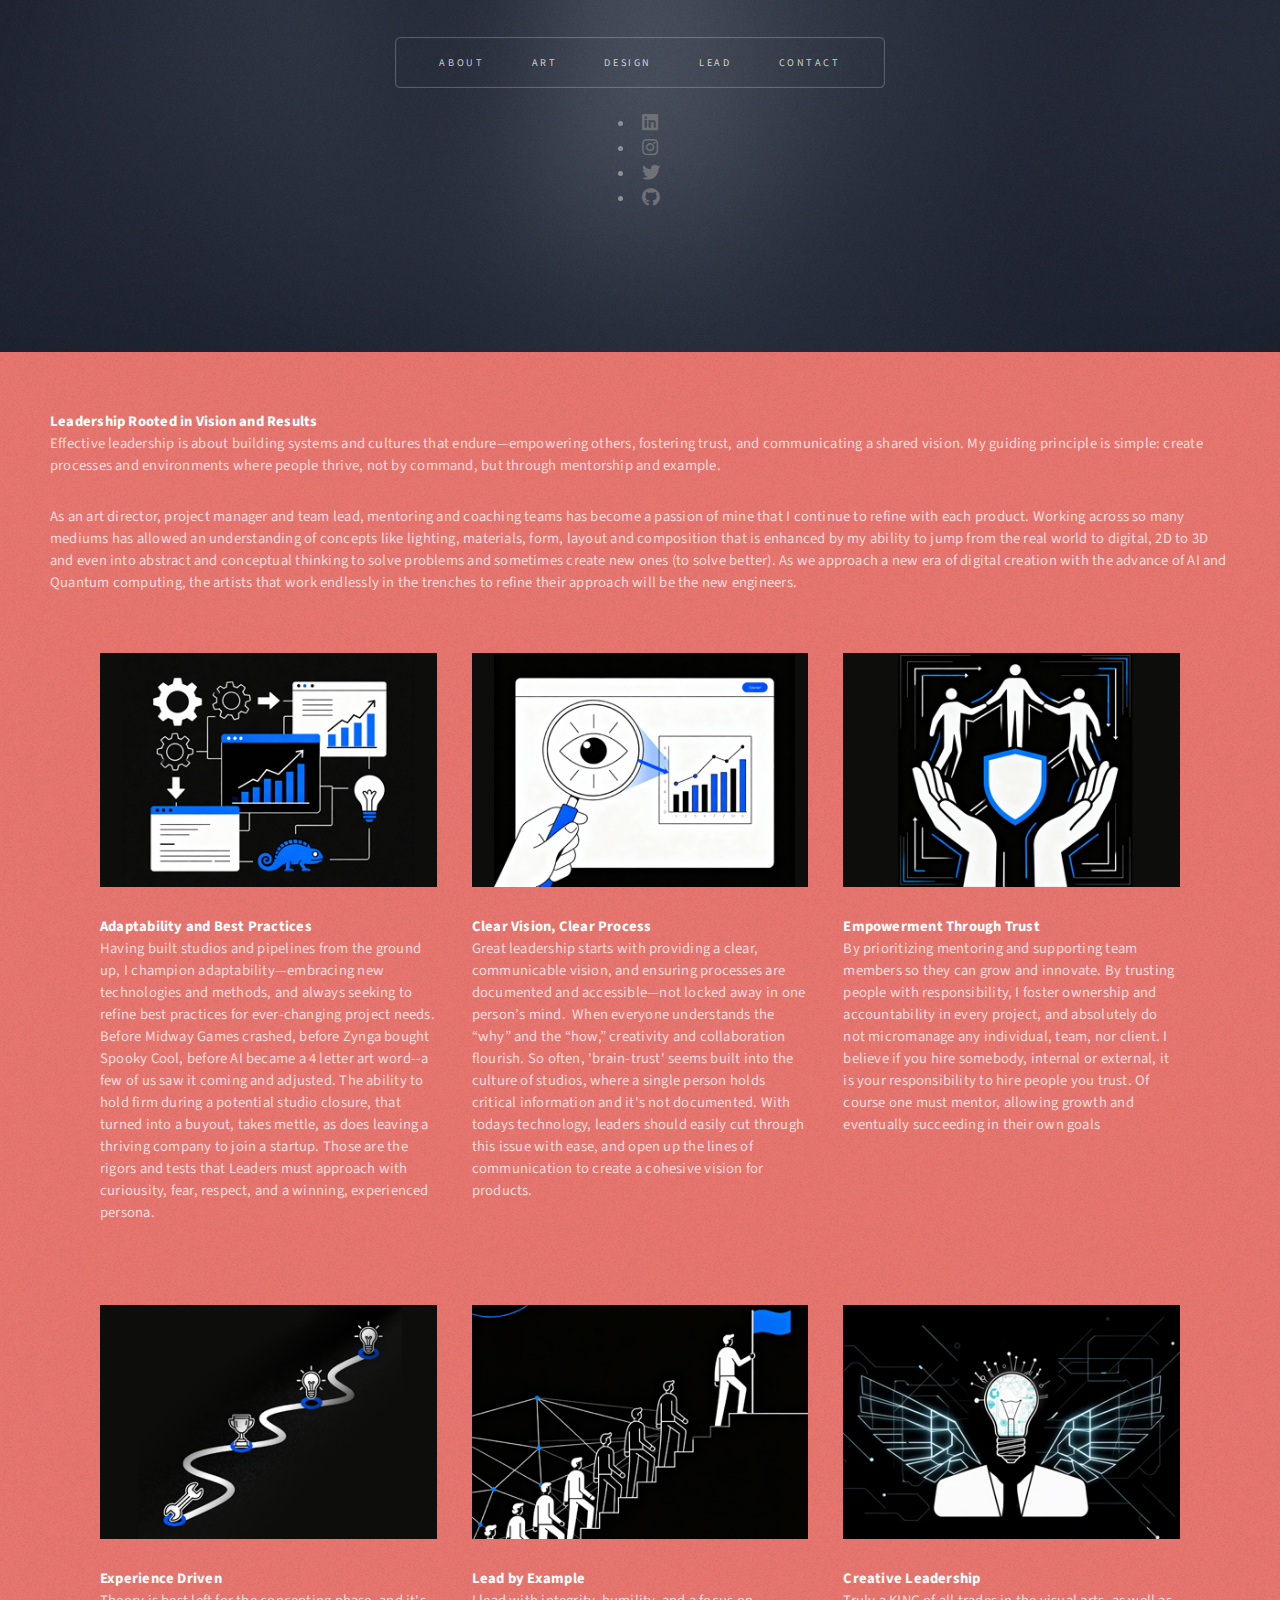
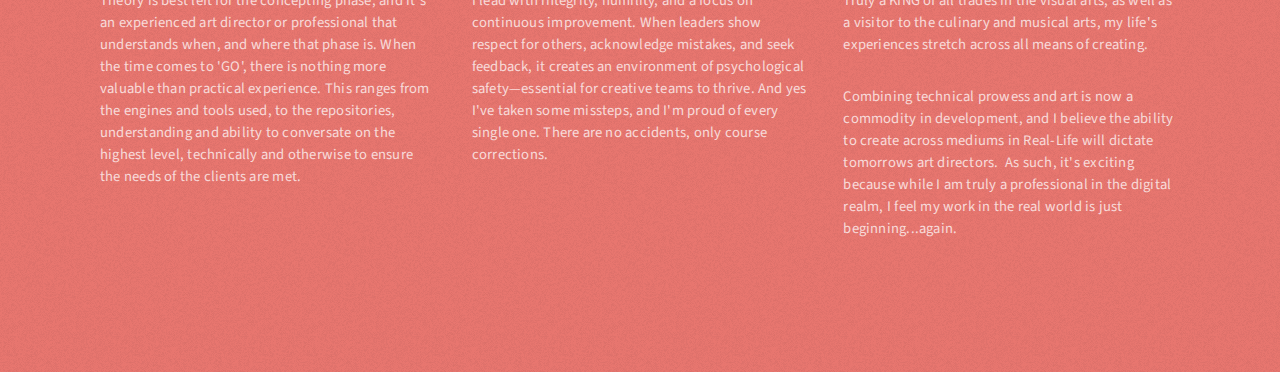
<file: lead.html>
<!DOCTYPE HTML>
<!--
Cum Laude Graduate, with extensive experience managing and mentoring art teams, developing art pipelines, and creating high-quality assets for cross-platform game development, including VR/AR/XR projects. 
Proven ability to lead and inspire teams, optimize art assets for performance and user experience, and drive revenue growth. 
Expertise in Unreal Engine, Unity, and various 2D/3D software, coupled with strong project management skills and a passion for creating immersive and engaging interactive experiences. 
Adept at managing both internal and external art teams, including third-party vendors, across multiple projects and disciplines. 
Trained in the art of production and management.
-->
<html>
	<head>
		
		<title>JZielinski - Design</title>
		<link rel="icon" type="image/x-icon" href="/images/favicon.png">
		<meta charset="utf-8" />
		<meta name="viewport" content="width=device-width, initial-scale=1, user-scalable=no" />
		<link rel="stylesheet" href="assets/css/main.css" />
		<noscript><link rel="stylesheet" href="assets/css/noscript.css" /></noscript>
    <meta name="description" content="random pup
">
	</head>
	<body class="is-preload footer">
	<div id="page-wrapper">

			<!-- Header -->
	      
	      <div id="header">

					<!-- Inner -->
						
						<div class="inner">
							<header>
<ul class="icons">
																
									

	    <li><a href="https://www.linkedin.com/in/jzchicago/" class="icon brands fa-linkedin"><span class="label">Linkedin</span></a></li>
								  <li><a href="https://www.instagram.com/jztheartist/" class="icon brands fa-instagram"><span class="label">Instagram</span></a></li>
								  <li><a href="https://x.com/COLTRAN_Studios" class="icon brands fa-twitter"><span class="label">Twitter</span></a></li>
							    <li><a href="https://github.com/MistaMischif" class="icon brands fa-github"><span class="label">Github</span></a></li>
									
															
							  </ul>
						  </header>
			</div>


					<!-- Nav -->
						<nav id="nav">
							<ul>

								<li>
									<a href="#" target="_blank">about</a>
									<ul>
										<li><a href="about.html" >about me</a></li>
										<li><a href="https://calendly.com/jzchicago23/30min" >meeting</a></li>										
										<li><a href="images/J Zielinski - Resume.pdf" target="_blank">resume</a></li>


										</li>
									</ul>
								</li>
								<li>
									<a href="art.html" target="_blank">ART</a>
									<ul>
										<li><a href="https://jzielinski.artstation.com/albums/14498243" target="_blank">Character Design</a></li>
										<li><a href="https://jzielinski.artstation.com/albums/14445190" target="_blank">Comic Art</a></li>
										<li><a href="https://jzielinski.artstation.com/albums/14430278" target="_blank">Game Art</a></li>
										<li><a href="https://jzielinski.artstation.com/projects/ZlEeOX?album_id=17139" target="_blank">Slot Art</a></li>
										
										<!--
																				<li>
										
																					<a href="#">random &hellip;</a>
											<ul>
												<li><a href="#" target="_blank">spray</a></li>
												<li><a href="#" target="_blank">scratch</a></li>
												<li><a href="#" target="_blank">stitch</a></li>
												<li><a href="#" target="_blank">sculpt</a></li>
											</ul>
-->
										</li>
									</ul>
								</li>
																<li>
								
<a href="design.html">DESIGN</a>
									<ul>
										<li><a href="#">tech, AI & fashion</a></li>
													</ul>
								</li>
																<li>
									<a href="lead.html">LEAD</a>
									<ul>
										<li><a href="#">philosophy, experience & vision</a></li>
									</ul>
								</li>
															  <li>
									<a href="art.html">contact</a>
									<ul>
										<li><a href="mailto:misterjz@comcast.net" >email me</a></li>
										<li><a href="https://calendly.com/jzchicago23/30min" target="_blank">schedule a meeting</a></li>


							</ul>
						</nav>
										
    </div>

	  <div class="wrapper style1">

		<section id="features" class="container special">
						<header>

							<h2><a href="#">Leadership Rooted in Vision and Results</a></h2>
						</header>
			<section>

  <p>Effective leadership is about building systems and cultures that endure—empowering others, fostering trust, and communicating a shared vision. My guiding principle is simple: create processes and environments where people thrive, not by command, but through mentorship and example.</p>
  
										  									  <p> As an art director, project manager and team lead, mentoring and coaching teams has become a passion of mine that I continue to refine with each product. Working across so many mediums has allowed an understanding of concepts like lighting, materials, form, layout and composition that is enhanced by my ability to jump from the real world to digital, 2D to 3D and even into abstract and conceptual thinking to solve problems and sometimes create new ones (to solve better). As we approach a new era of digital creation with the advance of AI and Quantum computing, the artists that work endlessly in the trenches to refine their approach will be the new engineers.</p>
</section>
						<div class="row gtr-200">
							<div class="col-12
										col-12-mobile" id="content">
								<article id="main">

		<section id="features" class="container special">

			
						
						<div class="row">
							
						  <article class="col-4 col-12-mobile special">
							<a href="#" class="image featured"><img src="images/logo_adaptable.jpg" alt="" /></a>
								<header>
									<h3><a href="#">Adaptability and Best Practices&nbsp;</a></h3>
								</header>
										<p> Having built studios and pipelines from the ground up, I champion adaptability—embracing new technologies and methods, and always seeking to refine best practices for ever-changing project needs. Before Midway Games crashed, before Zynga bought Spooky Cool, before AI became a 4 letter art word--a few of us saw it coming and adjusted. The ability to hold firm during a potential studio closure, that turned into a buyout, takes mettle, as does leaving a thriving company to join a startup. Those are the rigors and tests that Leaders must approach with curiousity, fear, respect, and a winning, experienced persona.</p>

                          </article>
						  <article class="col-4 col-12-mobile special">
							<a href="#" class="image featured"><img src="images/logo_vision.jpg" alt="" /></a>
								<header>
									<h3><a href="#">Clear Vision, Clear Process</a></h3>
							</header>
<p>Great leadership starts with providing a clear, communicable vision, and ensuring processes are documented and accessible—not locked away in one person’s mind.&nbsp; When everyone understands the “why” and the “how,” creativity and collaboration flourish. So often, 'brain-trust' seems built into the culture of studios, where a single person holds critical information and it's not documented. With todays technology, leaders should easily cut through this issue with ease, and open up the lines of communication to create a cohesive vision for products.</p>


 
                          </article>
						  <article class="col-4 col-12-mobile special">
								<a href="#" class="image featured"><img src="images/logo_empower.jpg" alt="" /></a>
								<header>
									<h3><a href="#">Empowerment Through Trust&nbsp;</a></h3>
							</header>
						      <p>By prioritizing mentoring and supporting team members so they can grow and innovate. By trusting people with responsibility, I foster ownership and accountability in every project, and absolutely do not micromanage any individual, team, nor client. I believe if you hire somebody, internal or external, it is your responsibility to hire people you trust. Of course one must mentor, allowing growth and eventually succeeding in their own goals </p>

                          </article>

	</div>
			&nbsp;
			&nbsp;
			<div class="row">
			  <article class="col-4 col-12-mobile special">
							<a href="#" target="_blank" class="image featured"><img src="images/logo_driven.jpg" alt="" /></a>
								<header>
									<h3><a href="#">Experience Driven</a></h3>
								</header>
										<p> Theory is best left for the concepting phase, and it's an experienced art director or professional that understands when, and where that phase is. When the time comes to 'GO', there is nothing more valuable than practical experience. This ranges from the engines and tools used, to the repositories, understanding and ability to conversate on the highest level, technically and otherwise to ensure the needs of the clients are met.</p>


						
              </article>
    <article class="col-4 col-12-mobile special">
							<a href="#" class="image featured"><img src="images/logo_lead.jpg" alt="" /></a>
								<header>
									<h3><a href="#">Lead by Example</a></h3>
								</header>
<p>I lead with integrity, humility, and a focus on continuous improvement. When leaders show respect for others, acknowledge mistakes, and seek feedback, it creates an environment of psychological safety—essential for creative teams to thrive. And yes I've taken some missteps, and I'm proud of every single one. There are no accidents, only course corrections.</p>

    </article>
						  <article class="col-4 col-12-mobile special">
								<a href="#" class="image featured"><img src="images/logo_creative.jpg" alt="" /></a>
								<header>
									<h3><a href="#">Creative Leadership&nbsp;</a></h3>
							</header>
										<p>
									    Truly a KING of all trades in the visual arts, as well as a visitor to the culinary and musical arts, my life's experiences stretch across all means of creating.&nbsp; </p>

										<p>Combining technical prowess and art is now a commodity in development, and I believe the ability to create across mediums in Real-Life will dictate tomorrows art directors.&nbsp; As such, it's exciting because while I am truly a professional in the digital realm, I feel my work in the real world is just beginning...again.&nbsp;&nbsp;</p>

		  </div>
	</section>
			&nbsp;
			&nbsp;
							  
						  </div>


	</article>
							</div>
								
								
								<!--
																<section>
									<header>
										<h3><a href="#">Core Leadership Principle's</a></h3>
									</header>
									<p>
									  Take a deeper look at areas where I focus my different leadership qualities into, and the outcomes.
									</p>
									<div class="row gtr-50">
										<div class="col-4">
											<a href="#" class="image fit"><img src="images/pic10.jpg" alt="" /></a>
										</div>
										<div class="col-8">
											<h4>competition</h4>
											<p>
										    Success is built on collaboration and team spirit that no office layout can replicate </p>
										</div>
										<div class="col-4">
											<a href="#" class="image fit"><img src="images/pic11.jpg" alt="" /></a>
										</div>
										<div class="col-8">
											<h4>Resilience&nbsp;</h4>
											<p>
										    Resilience: Industry experience has prepared me to anticipate change and lead through transitions. </p>
										</div>
										<div class="col-4">
											<a href="#" class="image fit"><img src="images/pic12.jpg" alt="" /></a>
										</div>
										<div class="col-8">
										  <h4>Creativity</h4>
											<p>
										    Award-winning game design and a playful spirit fuel everything I do. </p>
										</div>
										<div class="col-4">
											<a href="#" class="image fit"><img src="images/pic13.jpg" alt="" /></a>
										</div>
										<div class="col-8">
											<h4>Storytelling</h4>
											<p>
											  My approach connects the discipline of art with narrative, shaping both visual and experiential outcomes.
											</p>
										</div>


									</div>

								</section>
							</div>
						</div>
						<hr />
						<div class="row">
							<article class="col-4 col-12-mobile special">
								<a href="#" class="image featured"><img src="images/pic07.jpg" alt="" /></a>
								<header>
									<h3><a href="#">Philosophy</a></h3>
								</header>
							  <p> Leadership is not a title—it’s a responsibility earned by actions and perspective. I believe true leaders instill confidence, inspire growth, and anchor their teams with purpose and integrity. </p>
								<p>&nbsp;</p>
                            </article>
							<article class="col-4 col-12-mobile special">
								<a href="#" class="image featured"><img src="images/pic08.jpg" alt="" /></a>
								<header>
									<h3><a href="#">Experience-Driven Art Direction</a></h3>
								</header>
							  <p> Leadership extends beyond theory; practical experience delivers the greatest value. As an art director and project manager, I draw from a diverse background spanning visual, culinary, and musical arts. This breadth allows me to mentor across disciplines and develop creative solutions that bridge the gap between concept and execution—including at the intersection of art and technology.</p>
							  <p>&nbsp;</p>
                            </article>
							<article class="col-4 col-12-mobile special">
								<a href="#" class="image featured"><img src="images/pic09.jpg" alt="" /></a>
								<header>
									<h3><a href="#">Quantifiable Impact and Process Optimization</a></h3>
								</header>
							  <p> I guide teams by shaping modular, adaptable workflows that balance resources and priorities. Each client and project receives a tailored approach, leveraging my experience in project management and resource allocation to maximize ROI and deliver excellence. </p>

                            </article>
						</div>
						</div>
						<hr />
				
					</div>

				</div>

		<!-- Scripts -->
			<script src="assets/js/jquery.min.js"></script>
			<script src="assets/js/jquery.dropotron.min.js"></script>
			<script src="assets/js/jquery.scrolly.min.js"></script>
			<script src="assets/js/jquery.scrollex.min.js"></script>
			<script src="assets/js/browser.min.js"></script>
			<script src="assets/js/breakpoints.min.js"></script>
			<script src="assets/js/util.js"></script>
			<script src="assets/js/main.js"></script>

	</body>
</html>
</file>
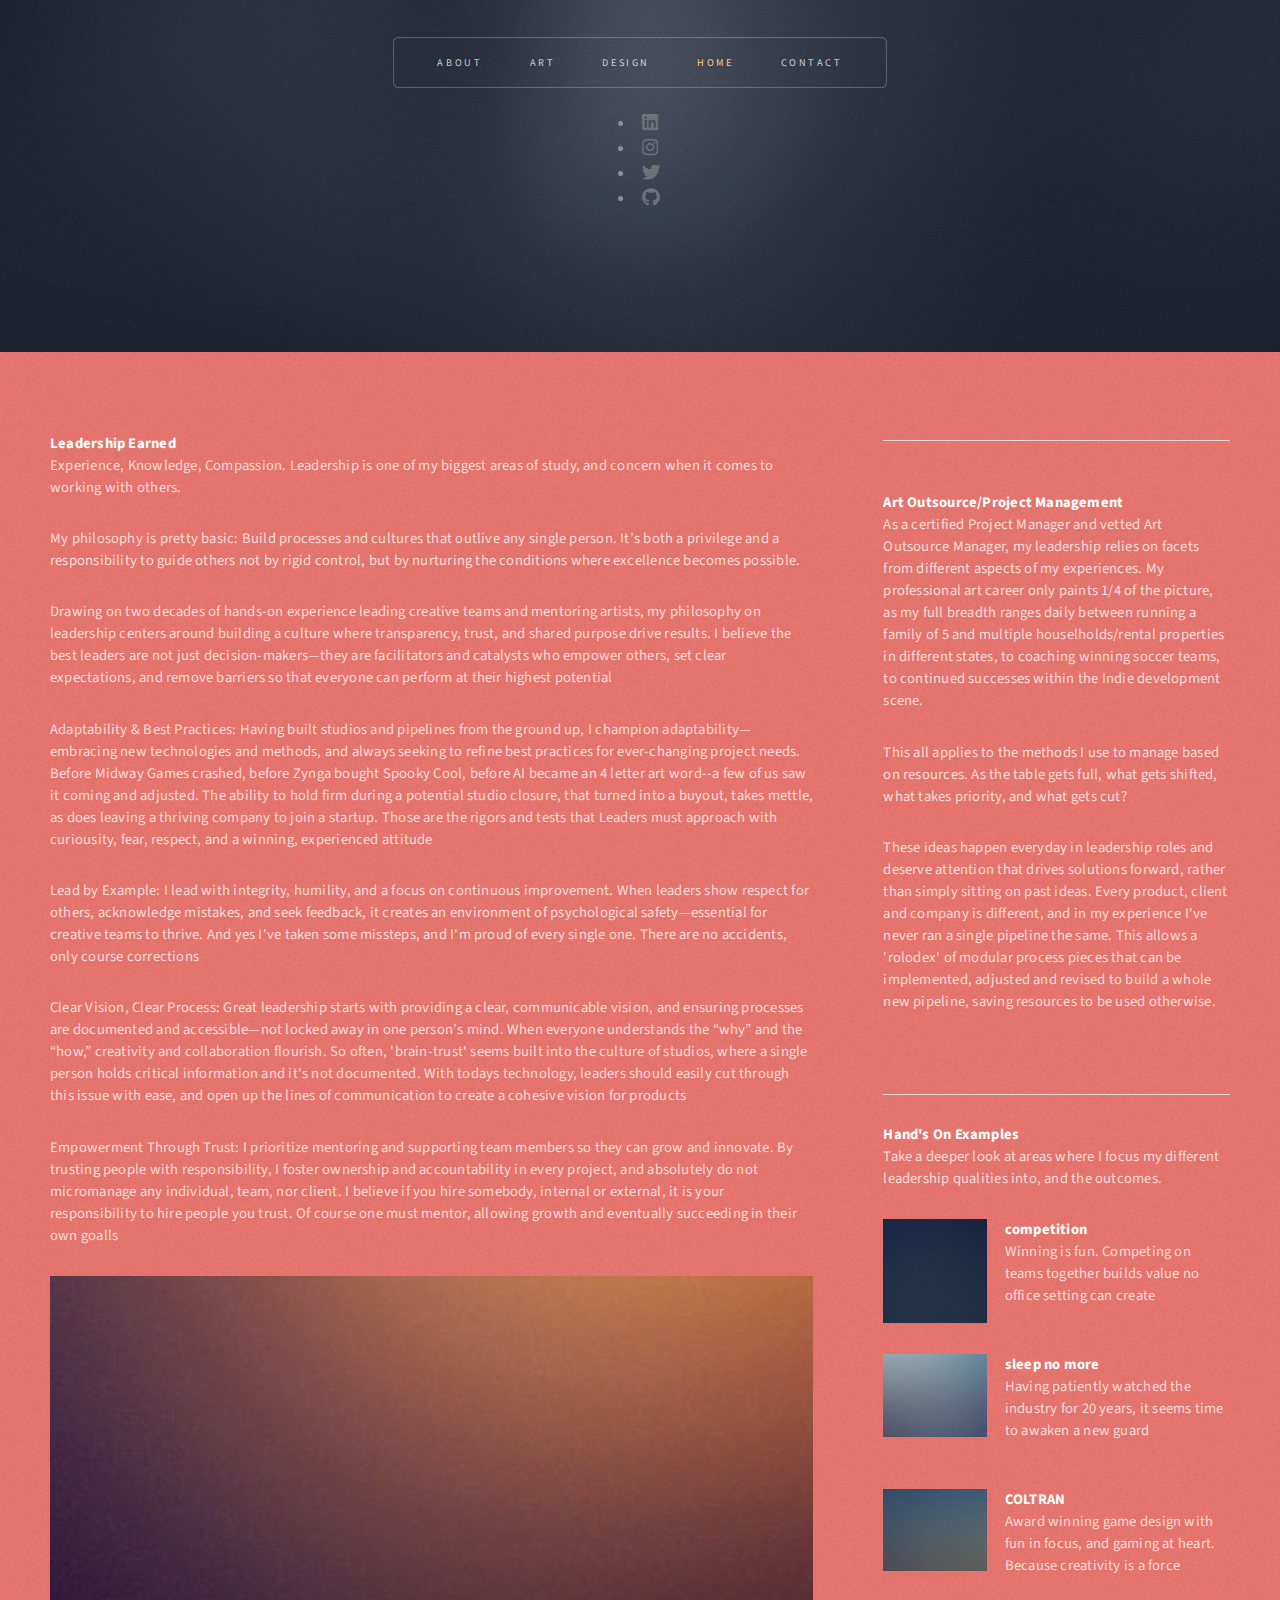
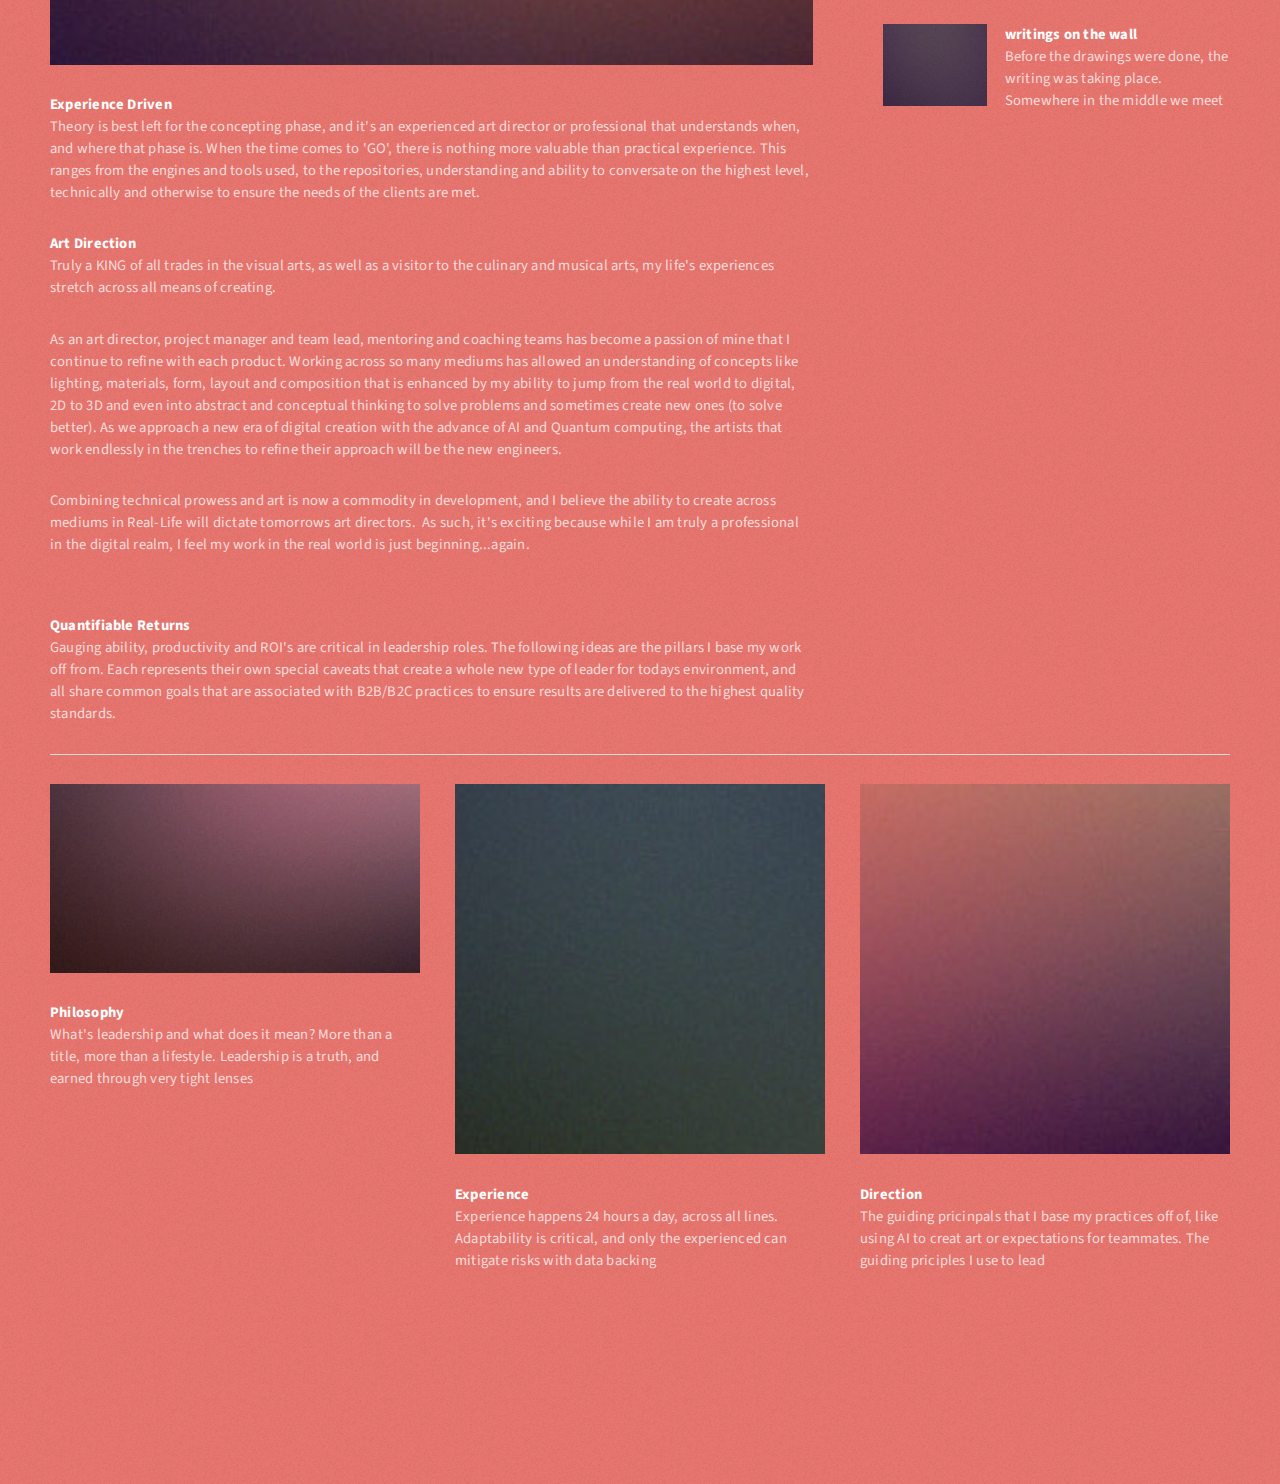
<file: lead_backup.html>
<!DOCTYPE HTML>
<!--
Cum Laude Graduate, with extensive experience managing and mentoring art teams, developing art pipelines, and creating high-quality assets for cross-platform game development, including VR/AR/XR projects. 
Proven ability to lead and inspire teams, optimize art assets for performance and user experience, and drive revenue growth. 
Expertise in Unreal Engine, Unity, and various 2D/3D software, coupled with strong project management skills and a passion for creating immersive and engaging interactive experiences. 
Adept at managing both internal and external art teams, including third-party vendors, across multiple projects and disciplines. 
Trained in the art of production and management.
-->
<html>
	<head>
		
		<title>JZielinski - Lead</title>
		<link rel="icon" type="image/x-icon" href="/images/favicon.png">
		<meta charset="utf-8" />
		<meta name="viewport" content="width=device-width, initial-scale=1, user-scalable=no" />
		<link rel="stylesheet" href="assets/css/main.css" />
		<noscript><link rel="stylesheet" href="assets/css/noscript.css" /></noscript>
    <meta name="description" content="random pup
">
	</head>
	<body class="is-preload footer">
	<div id="page-wrapper">

			<!-- Header -->
	      
	      <div id="header">

					<!-- Inner -->
						
						<div class="inner">
							<header>
<ul class="icons">
																
									

	    <li><a href="https://www.linkedin.com/in/jzchicago/" class="icon brands fa-linkedin"><span class="label">Linkedin</span></a></li>
								  <li><a href="https://www.instagram.com/jztheartist/" class="icon brands fa-instagram"><span class="label">Instagram</span></a></li>
								  <li><a href="https://x.com/COLTRAN_Studios" class="icon brands fa-twitter"><span class="label">Twitter</span></a></li>
							    <li><a href="https://github.com/MistaMischif" class="icon brands fa-github"><span class="label">Github</span></a></li>
									
															
							  </ul>
						  </header>
			</div>


					<!-- Nav -->
						<nav id="nav">
							<ul>
								<li><a href="about.html">about</a></li>

								
								<li>
									<a href="https://jzielinski.artstation.com/" target="_blank">ART</a>
									<ul>
										<li><a href="https://jzielinski.artstation.com/albums/14498243" target="_blank">Character Design</a></li>
										<li><a href="https://jzielinski.artstation.com/albums/14445190" target="_blank">Comic Art</a></li>
										<li><a href="https://jzielinski.artstation.com/albums/14430278" target="_blank">Game Art</a></li>
										<li><a href="https://jzielinski.artstation.com/projects/ZlEeOX?album_id=17139" target="_blank">Slot Art</a></li>
																				<li>
										
																					<a href="#">random &hellip;</a>
											<ul>
												<li><a href="#" target="_blank">spray</a></li>
												<li><a href="#" target="_blank">scratch</a></li>
												<li><a href="#" target="_blank">stitch</a></li>
												<li><a href="#" target="_blank">sculpt</a></li>
											</ul>
										</li>
									</ul>
								</li>

																							
							
								<li>						
<a href="design.html">DESIGN</a>
									<ul>
										<li><a href="#">technology</a></li>
										<li><a href="#">A.I.</a></li>
										<li><a href="#">fashion</a></li>
										
									</ul>
								</li>
								<li><a href="index.html"><font color="#FFCC82">HOME</font></a></li>	
<!--
																<li>
																	
									<a href="lead.html">LEAD</a>
									<ul>
										<li><a href="#">philosophy</a></li>
										<li><a href="#">experience</a></li>
										<li><a href="#">art direction</a></li>
										<li>
											<a href="#">in action &hellip;</a>
											<ul>
												<li><a href="#">competition</a></li>
												<li><a href="#">writings on the wall</a></li>
												<li><a href="#">COLTRAN</a></li>
												<li><a href="#">sleep no more</a></li>
											</ul>
										</li>
									</ul>
								</li>
-->
								<li><a href="#contact.html">contact</a></li>
							</ul>
						</nav>

    </div>

			<!-- Main -->
				<div class="wrapper style1">

					<div class="container">
						<div class="row gtr-200">
							<div class="col-8 col-12-mobile" id="content">
								<article id="main">
									<header>
									  <h2>&nbsp;</h2>
										<h2><a href="#">Leadership Earned&nbsp;</a></h2>
<p> Experience, Knowledge, Compassion. Leadership is one of my biggest areas of study, and concern when it comes to working with others. </p>
									  <p>My philosophy is pretty basic:&nbsp;Build processes and cultures that outlive any single person. It’s both a privilege and a responsibility to guide others not by rigid control, but by nurturing the conditions where excellence becomes possible.&nbsp;</p>
									  <p>Drawing on two decades of hands-on experience leading creative teams and mentoring artists, my philosophy on leadership centers around building a culture where transparency, trust, and shared purpose drive results. I believe the best leaders are not just decision-makers—they are facilitators and catalysts who empower others, set clear expectations, and remove barriers so that everyone can perform at their highest potential&nbsp;</p>
									  <p>Adaptability &amp; Best Practices: Having built studios and pipelines from the ground up, I champion adaptability—embracing new technologies and methods, and always seeking to refine best practices for ever-changing project needs. Before Midway Games crashed, before Zynga bought Spooky Cool, before AI became an 4 letter art word--a few of us saw it coming and adjusted. The ability to hold firm during a potential studio closure, that turned into a buyout, takes mettle, as does leaving a thriving company to join a startup. Those are the rigors and tests that Leaders must approach with curiousity, fear, respect, and a winning, experienced attitude&nbsp; &nbsp; &nbsp; &nbsp; &nbsp; &nbsp;&nbsp;</p>
									  <p>Lead by Example: I lead with integrity, humility, and a focus on continuous improvement. When leaders show respect for others, acknowledge mistakes, and seek feedback, it creates an environment of psychological safety—essential for creative teams to thrive. And yes I've taken some missteps, and I'm proud of every single one. There are no accidents, only course corrections&nbsp;</p>
									  <p>Clear Vision, Clear Process: Great leadership starts with providing a clear, communicable vision, and ensuring processes are documented and accessible—not locked away in one person’s mind. When everyone understands the “why” and the “how,” creativity and collaboration flourish. So often, 'brain-trust' seems built into the culture of studios, where a single person holds critical information and it's not documented. With todays technology, leaders should easily cut through this issue with ease, and open up the lines of communication to create a cohesive vision for products&nbsp;&nbsp;</p>
										<p>Empowerment Through Trust: I prioritize mentoring and supporting team members so they can grow and innovate. By trusting people with responsibility, I foster ownership and accountability in every project, and absolutely do not micromanage any individual, team, nor client. I believe if you hire somebody, internal or external, it is your responsibility to hire people you trust. Of course one must mentor, allowing growth and eventually succeeding in their own goalls&nbsp; &nbsp; &nbsp; &nbsp; &nbsp;&nbsp;</p>
                                    </header>
									<a href="#" class="image featured"><img src="images/pic06.jpg" alt="" /></a>
									<h2><a href="#">Experience Driven&nbsp;&nbsp;</a></h2>
									<p>
								    Theory is best left for the concepting phase, and it's an experienced art director or professional that understands when, and where that phase is. When the time comes to 'GO', there is nothing more valuable than practical experience. This ranges from the engines and tools used, to the repositories, understanding and ability to conversate on the highest level, technically and otherwise to ensure the needs of the clients are met. </p>
									<section>
										<header>
										<h2><a href="#">Art Direction&nbsp;&nbsp;</a></h2>
										</header>
										<p>
									    Truly a KING of all trades in the visual arts, as well as a visitor to the culinary and musical arts, my life's experiences stretch across all means of creating.&nbsp; </p>
									  <p> As an art director, project manager and team lead, mentoring and coaching teams has become a passion of mine that I continue to refine with each product. Working across so many mediums has allowed an understanding of concepts like lighting, materials, form, layout and composition that is enhanced by my ability to jump from the real world to digital, 2D to 3D and even into abstract and conceptual thinking to solve problems and sometimes create new ones (to solve better). As we approach a new era of digital creation with the advance of AI and Quantum computing, the artists that work endlessly in the trenches to refine their approach will be the new engineers.</p>
										<p>Combining technical prowess and art is now a commodity in development, and I believe the ability to create across mediums in Real-Life will dictate tomorrows art directors.&nbsp; As such, it's exciting because while I am truly a professional in the digital realm, I feel my work in the real world is just beginning...again.&nbsp;&nbsp;</p>
                                    </section>
									<section>
										<header>
											<h3>Quantifiable Returns</h3>
										</header>
										<p>
									    Gauging ability, productivity and ROI's are critical in leadership roles. The following ideas are the pillars I base my work off from. Each represents their own special caveats that create a whole new type of leader for todays environment, and all share common goals that are associated with B2B/B2C practices to ensure results are delivered to the highest quality standards.&nbsp; </p>
									</section>
								</article>
							</div>
							<div class="col-4 col-12-mobile" id="sidebar">
								<hr class="first" />
								<section>
									<header>
									  <h3>&nbsp;</h3>
										<h3><a href="#">Art Outsource/Project Management</a></h3>
                                    </header>
								  <p> As a certified Project Manager and vetted Art Outsource Manager, my leadership relies on facets from different aspects of my experiences. My professional art career only paints 1/4 of the picture, as my full breadth ranges daily between  running a family of 5 and multiple houselholds/rental properties    in different states, to coaching winning soccer teams, to continued successes within the Indie development scene.</p>
								  <p>This all applies to the methods I use to manage based on resources. As the table gets full, what gets shifted, what takes priority, and what gets cut?&nbsp;</p>
									<p>These ideas happen everyday in leadership roles and deserve attention that drives solutions forward, rather than simply sitting on past ideas. Every product, client and company is different, and in my experience I've never ran a single pipeline the same. This allows a 'rolodex' of modular process pieces that can be implemented, adjusted and revised to build a whole new pipeline, saving resources to be used otherwise.&nbsp; &nbsp; &nbsp; &nbsp; &nbsp;</p>
								  <!-- 									<p>Find a few of my updated processes by hitting the jump below, and feel free to reach out for even more in depth NDA information.&nbsp; &nbsp;</p>
<footer>
				<a href="processes.html" class="button">Learn More</a>
-->
			  </footer>
								</section>
								<hr />
								<section>
									<header>
										<h3><a href="#">Hand's On Examples</a></h3>
									</header>
									<p>
									  Take a deeper look at areas where I focus my different leadership qualities into, and the outcomes.
									</p>
									<div class="row gtr-50">
										<div class="col-4">
											<a href="#" class="image fit"><img src="images/pic10.jpg" alt="" /></a>
										</div>
										<div class="col-8">
											<h4>competition</h4>
											<p>
										    Winning is fun. Competing on teams together builds value no office setting can create&nbsp;&nbsp; </p>
										</div>
										<div class="col-4">
											<a href="#" class="image fit"><img src="images/pic11.jpg" alt="" /></a>
										</div>
										<div class="col-8">
											<h4>sleep no more</h4>
											<p>
										    Having patiently watched the industry for 20 years, it seems time to awaken a new guard </p>
										</div>
										<div class="col-4">
											<a href="#" class="image fit"><img src="images/pic12.jpg" alt="" /></a>
										</div>
										<div class="col-8">
											<h4>COLTRAN</h4>
											<p>
										    Award winning game design with fun in focus, and gaming at heart. Because creativity is a force </p>
										</div>
										<div class="col-4">
											<a href="#" class="image fit"><img src="images/pic13.jpg" alt="" /></a>
										</div>
										<div class="col-8">
											<h4>writings on the wall</h4>
											<p>
											  Before the drawings were done, the writing was taking place. Somewhere in the middle we meet
											</p>
										</div>


									</div>

								</section>
							</div>
						</div>
						<hr />
						<div class="row">
							<article class="col-4 col-12-mobile special">
								<a href="#" class="image featured"><img src="images/pic07.jpg" alt="" /></a>
								<header>
									<h3><a href="#">Philosophy</a></h3>
								</header>
							  <p> What's leadership and what does it mean? More than a title, more than a lifestyle. Leadership is a truth, and earned through very tight lenses&nbsp;&nbsp; </p>
								<p>&nbsp;</p>
                            </article>
							<article class="col-4 col-12-mobile special">
								<a href="#" class="image featured"><img src="images/pic08.jpg" alt="" /></a>
								<header>
									<h3><a href="#">Experience</a></h3>
								</header>
							  <p> Experience happens 24 hours a day, across all lines. Adaptability is critical, and only the experienced can mitigate risks with data backing</p>
							  <p>&nbsp;</p>
                            </article>
							<article class="col-4 col-12-mobile special">
								<a href="#" class="image featured"><img src="images/pic09.jpg" alt="" /></a>
								<header>
									<h3><a href="#">Direction</a></h3>
								</header>
							  <p> The guiding pricinpals that I base my practices off of, like using AI to creat art or expectations for teammates. The guiding priciples I use to lead </p>
							  <p>&nbsp;</p>
                            </article>
						</div>
					</div>

				</div>


					
				


		<!-- Scripts -->
			<script src="assets/js/jquery.min.js"></script>
			<script src="assets/js/jquery.dropotron.min.js"></script>
			<script src="assets/js/jquery.scrolly.min.js"></script>
			<script src="assets/js/jquery.scrollex.min.js"></script>
			<script src="assets/js/browser.min.js"></script>
			<script src="assets/js/breakpoints.min.js"></script>
			<script src="assets/js/util.js"></script>
			<script src="assets/js/main.js"></script>

	</body>
</html>
</file>
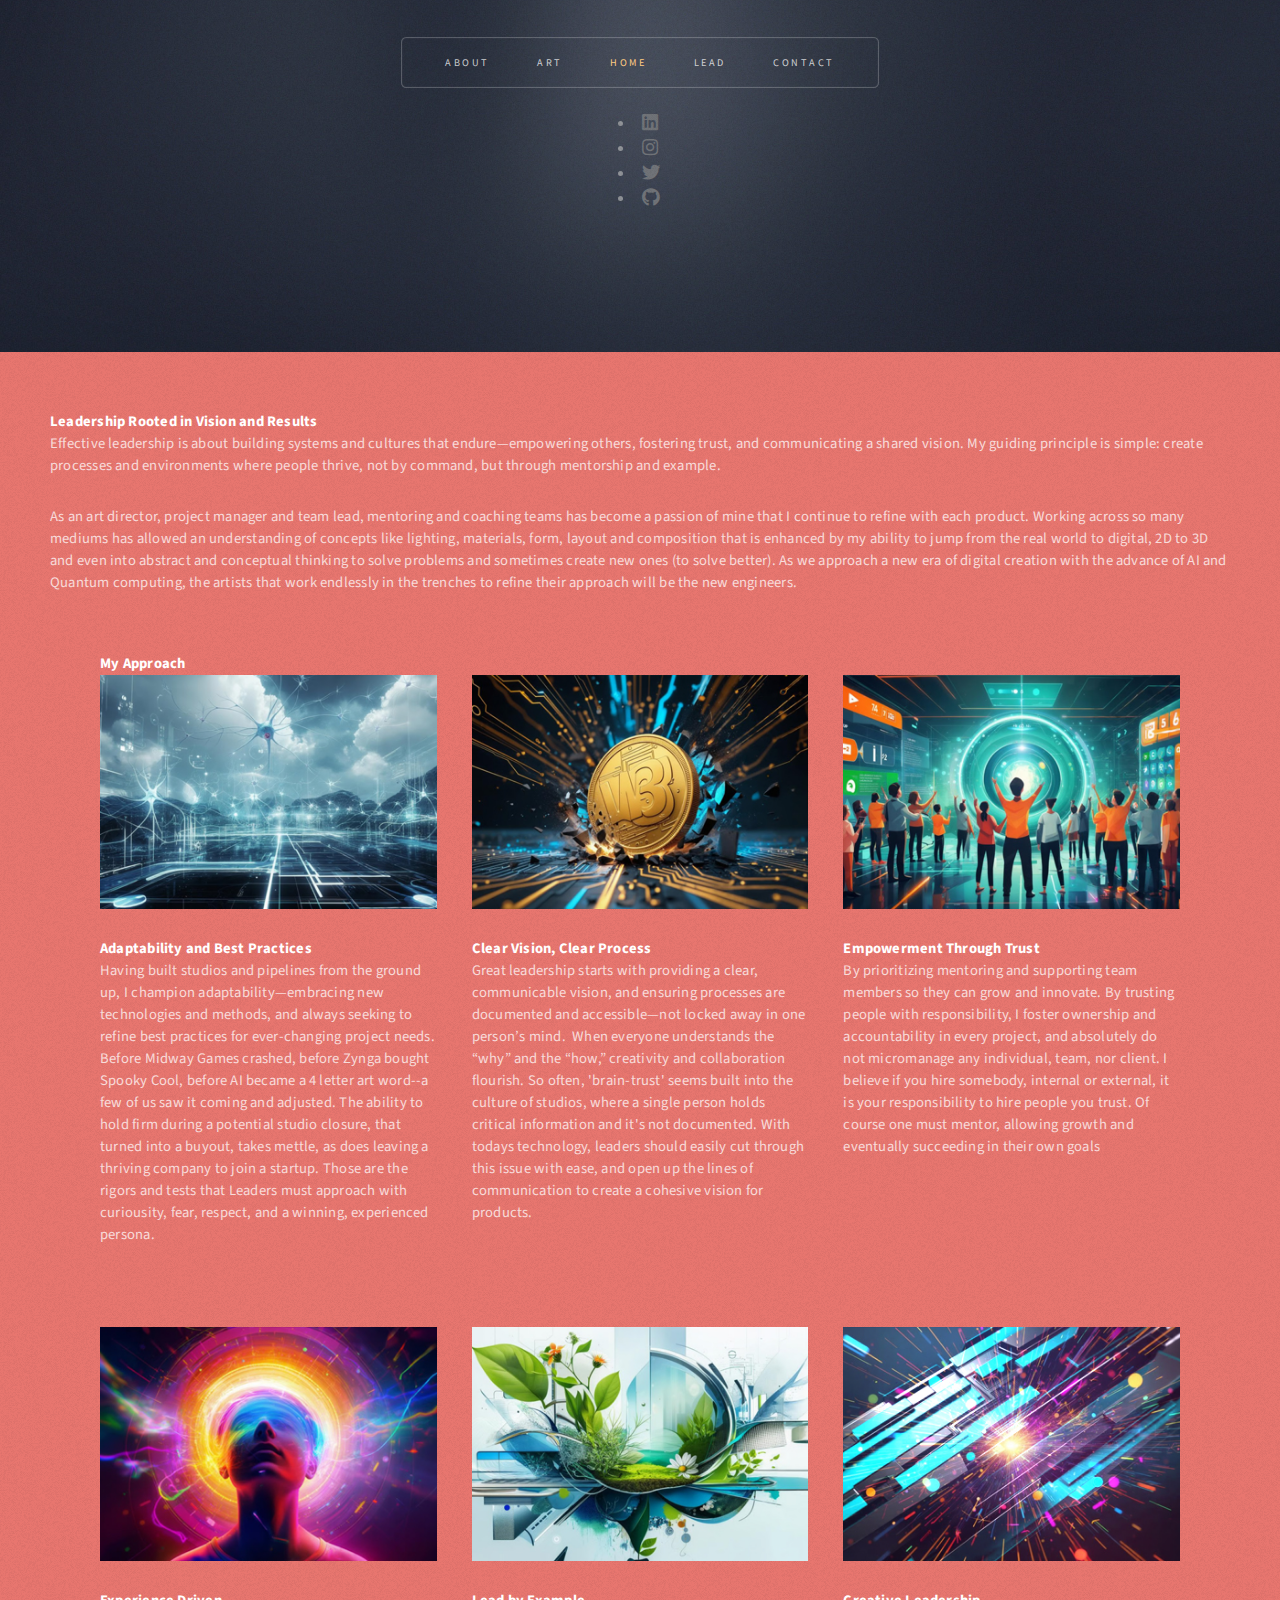
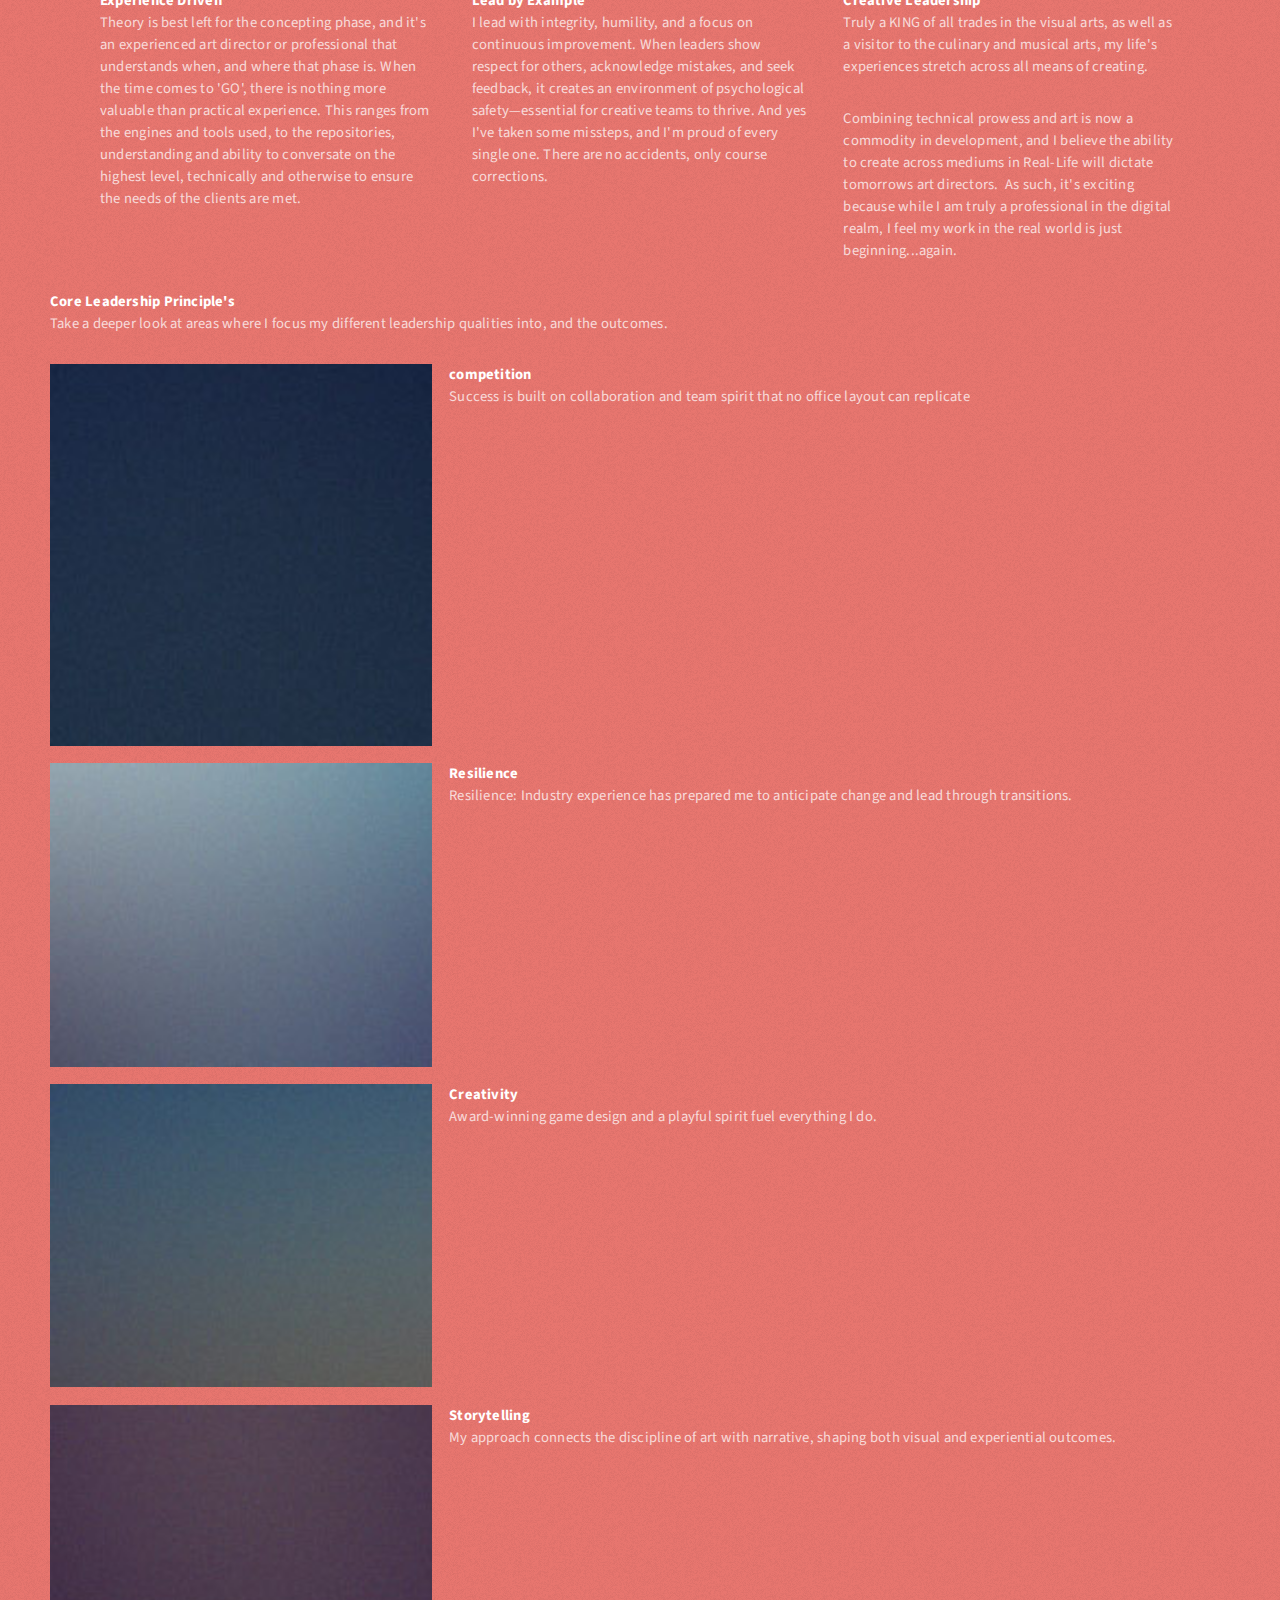
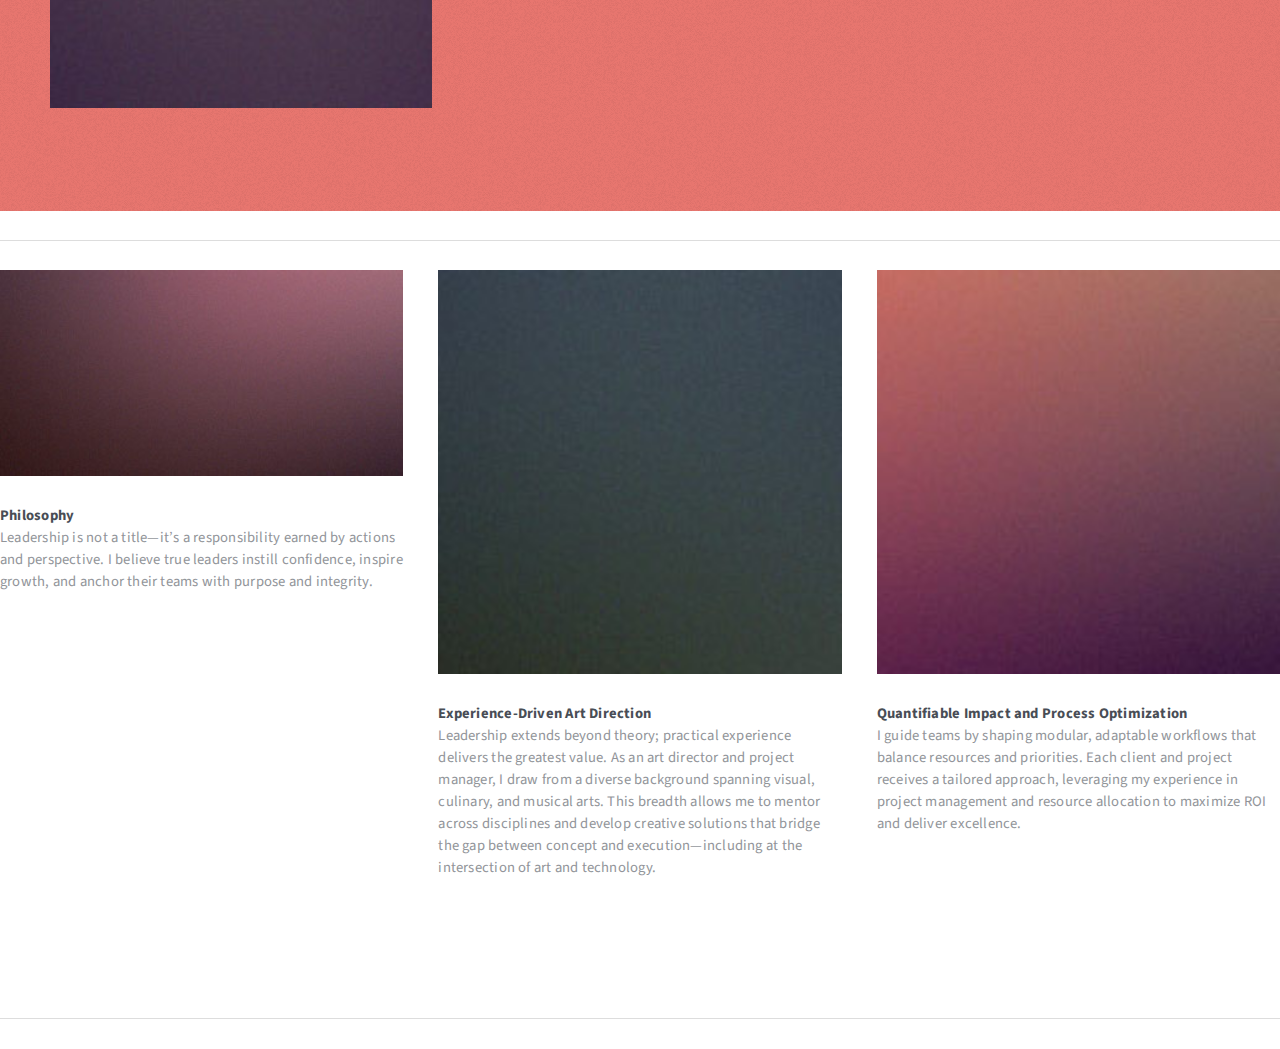
<file: lead_proxy.html>
<!DOCTYPE HTML>
<!--
Cum Laude Graduate, with extensive experience managing and mentoring art teams, developing art pipelines, and creating high-quality assets for cross-platform game development, including VR/AR/XR projects. 
Proven ability to lead and inspire teams, optimize art assets for performance and user experience, and drive revenue growth. 
Expertise in Unreal Engine, Unity, and various 2D/3D software, coupled with strong project management skills and a passion for creating immersive and engaging interactive experiences. 
Adept at managing both internal and external art teams, including third-party vendors, across multiple projects and disciplines. 
Trained in the art of production and management.
-->
<html>
	<head>
		
		<title>JZielinski - Design</title>
		<link rel="icon" type="image/x-icon" href="/images/favicon.png">
		<meta charset="utf-8" />
		<meta name="viewport" content="width=device-width, initial-scale=1, user-scalable=no" />
		<link rel="stylesheet" href="assets/css/main.css" />
		<noscript><link rel="stylesheet" href="assets/css/noscript.css" /></noscript>
    <meta name="description" content="random pup
">
	</head>
	<body class="is-preload footer">
	<div id="page-wrapper">

			<!-- Header -->
	      
	      <div id="header">

					<!-- Inner -->
						
						<div class="inner">
							<header>
<ul class="icons">
																
									

	    <li><a href="https://www.linkedin.com/in/jzchicago/" class="icon brands fa-linkedin"><span class="label">Linkedin</span></a></li>
								  <li><a href="https://www.instagram.com/jztheartist/" class="icon brands fa-instagram"><span class="label">Instagram</span></a></li>
								  <li><a href="https://x.com/COLTRAN_Studios" class="icon brands fa-twitter"><span class="label">Twitter</span></a></li>
							    <li><a href="https://github.com/MistaMischif" class="icon brands fa-github"><span class="label">Github</span></a></li>
									
															
							  </ul>
						  </header>
			</div>


					<!-- Nav -->
						<nav id="nav">
							<ul>
								<li><a href="about.html">about</a></li>

								
								<li>
									<a href="https://jzielinski.artstation.com/" target="_blank">ART</a>
									<ul>
										<li><a href="https://jzielinski.artstation.com/albums/14498243" target="_blank">Character Design</a></li>
										<li><a href="https://jzielinski.artstation.com/albums/14445190" target="_blank">Comic Art</a></li>
										<li><a href="https://jzielinski.artstation.com/albums/14430278" target="_blank">Game Art</a></li>
										<li><a href="https://jzielinski.artstation.com/projects/ZlEeOX?album_id=17139" target="_blank">Slot Art</a></li>
																				<li>
										
																					<a href="#">random &hellip;</a>
											<ul>
												<li><a href="#" target="_blank">spray</a></li>
												<li><a href="#" target="_blank">scratch</a></li>
												<li><a href="#" target="_blank">stitch</a></li>
												<li><a href="#" target="_blank">sculpt</a></li>
											</ul>
										</li>
									</ul>
								</li>

													<li><a href="index.html"><font color="#FFCC82">HOME</font></a></li>											
							<!--
								<li>						
<a href="design.html">DESIGN</a>
									<ul>
										<li><a href="#">technology</a></li>
										<li><a href="#">A.I.</a></li>
										<li><a href="#">fashion</a></li>
										
									</ul>
								</li>
-->
																<li>
									<a href="lead.html">LEAD</a>
									<ul>
										<li><a href="#">philosophy</a></li>
										<li><a href="#">experience</a></li>
										<li><a href="#">art direction</a></li>
										<li>
											<a href="#">in action &hellip;</a>
											<ul>
												<li><a href="#">competition</a></li>
												<li><a href="#">writings on the wall</a></li>
												<li><a href="#">COLTRAN</a></li>
												<li><a href="#">sleep no more</a></li>
											</ul>
										</li>
									</ul>
								</li>
								<li><a href="#contact.html">contact</a></li>
							</ul>
						</nav>

    </div>
		


		


	  <div class="wrapper style1">
					<div class="container">
						<div class="row gtr-200">
							<div class="col-12
										col-12-mobile" id="content">
								<article id="main">
									<header>
									  
									  <section>
  <h2>Leadership Rooted in Vision and Results</h2>
  <p>
    Effective leadership is about building systems and cultures that endure—empowering others, fostering trust, and communicating a shared vision. My guiding principle is simple: create processes and environments where people thrive, not by command, but through mentorship and example.
  </p>
										  									  <p> As an art director, project manager and team lead, mentoring and coaching teams has become a passion of mine that I continue to refine with each product. Working across so many mediums has allowed an understanding of concepts like lighting, materials, form, layout and composition that is enhanced by my ability to jump from the real world to digital, 2D to 3D and even into abstract and conceptual thinking to solve problems and sometimes create new ones (to solve better). As we approach a new era of digital creation with the advance of AI and Quantum computing, the artists that work endlessly in the trenches to refine their approach will be the new engineers.</p>
</section>


		<section id="features" class="container special">
						<header>

							<h2><a href="#">My Approach</a></h2>
						</header>
			
						
						<div class="row">
							
						  <article class="col-4 col-12-mobile special">
							<a href="#" class="image featured"><img src="images/logo_integrated.jpg" alt="" /></a>
								<header>
									<h3><a href="#">Adaptability and Best Practices&nbsp;</a></h3>
								</header>
										<p> Having built studios and pipelines from the ground up, I champion adaptability—embracing new technologies and methods, and always seeking to refine best practices for ever-changing project needs. Before Midway Games crashed, before Zynga bought Spooky Cool, before AI became a 4 letter art word--a few of us saw it coming and adjusted. The ability to hold firm during a potential studio closure, that turned into a buyout, takes mettle, as does leaving a thriving company to join a startup. Those are the rigors and tests that Leaders must approach with curiousity, fear, respect, and a winning, experienced persona.</p>

                          </article>
						  <article class="col-4 col-12-mobile special">
							<a href="#" class="image featured"><img src="images/logo_web3.jpg" alt="" /></a>
								<header>
									<h3><a href="#">Clear Vision, Clear Process</a></h3>
							</header>
<p>Great leadership starts with providing a clear, communicable vision, and ensuring processes are documented and accessible—not locked away in one person’s mind.&nbsp; When everyone understands the “why” and the “how,” creativity and collaboration flourish. So often, 'brain-trust' seems built into the culture of studios, where a single person holds critical information and it's not documented. With todays technology, leaders should easily cut through this issue with ease, and open up the lines of communication to create a cohesive vision for products.</p>


 
                          </article>
						  <article class="col-4 col-12-mobile special">
								<a href="#" class="image featured"><img src="images/logo_xp.jpg" alt="" /></a>
								<header>
									<h3><a href="#">Empowerment Through Trust&nbsp;</a></h3>
							</header>
						      <p>By prioritizing mentoring and supporting team members so they can grow and innovate. By trusting people with responsibility, I foster ownership and accountability in every project, and absolutely do not micromanage any individual, team, nor client. I believe if you hire somebody, internal or external, it is your responsibility to hire people you trust. Of course one must mentor, allowing growth and eventually succeeding in their own goals </p>

                          </article>

	</div>
			&nbsp;
			&nbsp;
			<div class="row">
			  <article class="col-4 col-12-mobile special">
							<a href="#" target="_blank" class="image featured"><img src="images/logo_creativity.jpg" alt="" /></a>
								<header>
									<h3><a href="#">Experience Driven</a></h3>
								</header>
										<p> Theory is best left for the concepting phase, and it's an experienced art director or professional that understands when, and where that phase is. When the time comes to 'GO', there is nothing more valuable than practical experience. This ranges from the engines and tools used, to the repositories, understanding and ability to conversate on the highest level, technically and otherwise to ensure the needs of the clients are met.</p>


						
              </article>
    <article class="col-4 col-12-mobile special">
							<a href="#" class="image featured"><img src="images/logo_eco.jpg" alt="" /></a>
								<header>
									<h3><a href="#">Lead by Example</a></h3>
								</header>
<p>I lead with integrity, humility, and a focus on continuous improvement. When leaders show respect for others, acknowledge mistakes, and seek feedback, it creates an environment of psychological safety—essential for creative teams to thrive. And yes I've taken some missteps, and I'm proud of every single one. There are no accidents, only course corrections.</p>

    </article>
						  <article class="col-4 col-12-mobile special">
								<a href="#" class="image featured"><img src="images/logo_game.jpg" alt="" /></a>
								<header>
									<h3><a href="#">Creative Leadership&nbsp;</a></h3>
							</header>
										<p>
									    Truly a KING of all trades in the visual arts, as well as a visitor to the culinary and musical arts, my life's experiences stretch across all means of creating.&nbsp; </p>

										<p>Combining technical prowess and art is now a commodity in development, and I believe the ability to create across mediums in Real-Life will dictate tomorrows art directors.&nbsp; As such, it's exciting because while I am truly a professional in the digital realm, I feel my work in the real world is just beginning...again.&nbsp;&nbsp;</p>

		  </div>
	</section>
			&nbsp;
			&nbsp;
							  
						  </div>


	</article>
							</div>
																<section>
									<header>
										<h3><a href="#">Core Leadership Principle's</a></h3>
									</header>
									<p>
									  Take a deeper look at areas where I focus my different leadership qualities into, and the outcomes.
									</p>
									<div class="row gtr-50">
										<div class="col-4">
											<a href="#" class="image fit"><img src="images/pic10.jpg" alt="" /></a>
										</div>
										<div class="col-8">
											<h4>competition</h4>
											<p>
										    Success is built on collaboration and team spirit that no office layout can replicate </p>
										</div>
										<div class="col-4">
											<a href="#" class="image fit"><img src="images/pic11.jpg" alt="" /></a>
										</div>
										<div class="col-8">
											<h4>Resilience&nbsp;</h4>
											<p>
										    Resilience: Industry experience has prepared me to anticipate change and lead through transitions. </p>
										</div>
										<div class="col-4">
											<a href="#" class="image fit"><img src="images/pic12.jpg" alt="" /></a>
										</div>
										<div class="col-8">
										  <h4>Creativity</h4>
											<p>
										    Award-winning game design and a playful spirit fuel everything I do. </p>
										</div>
										<div class="col-4">
											<a href="#" class="image fit"><img src="images/pic13.jpg" alt="" /></a>
										</div>
										<div class="col-8">
											<h4>Storytelling</h4>
											<p>
											  My approach connects the discipline of art with narrative, shaping both visual and experiential outcomes.
											</p>
										</div>


									</div>

								</section>
							</div>
						</div>
						<hr />
						<div class="row">
							<article class="col-4 col-12-mobile special">
								<a href="#" class="image featured"><img src="images/pic07.jpg" alt="" /></a>
								<header>
									<h3><a href="#">Philosophy</a></h3>
								</header>
							  <p> Leadership is not a title—it’s a responsibility earned by actions and perspective. I believe true leaders instill confidence, inspire growth, and anchor their teams with purpose and integrity. </p>
								<p>&nbsp;</p>
                            </article>
							<article class="col-4 col-12-mobile special">
								<a href="#" class="image featured"><img src="images/pic08.jpg" alt="" /></a>
								<header>
									<h3><a href="#">Experience-Driven Art Direction</a></h3>
								</header>
							  <p> Leadership extends beyond theory; practical experience delivers the greatest value. As an art director and project manager, I draw from a diverse background spanning visual, culinary, and musical arts. This breadth allows me to mentor across disciplines and develop creative solutions that bridge the gap between concept and execution—including at the intersection of art and technology.</p>
							  <p>&nbsp;</p>
                            </article>
							<article class="col-4 col-12-mobile special">
								<a href="#" class="image featured"><img src="images/pic09.jpg" alt="" /></a>
								<header>
									<h3><a href="#">Quantifiable Impact and Process Optimization</a></h3>
								</header>
							  <p> I guide teams by shaping modular, adaptable workflows that balance resources and priorities. Each client and project receives a tailored approach, leveraging my experience in project management and resource allocation to maximize ROI and deliver excellence. </p>

                            </article>
						</div>
						</div>
						<hr />
				
					</div>

				</div>

		<!-- Scripts -->
			<script src="assets/js/jquery.min.js"></script>
			<script src="assets/js/jquery.dropotron.min.js"></script>
			<script src="assets/js/jquery.scrolly.min.js"></script>
			<script src="assets/js/jquery.scrollex.min.js"></script>
			<script src="assets/js/browser.min.js"></script>
			<script src="assets/js/breakpoints.min.js"></script>
			<script src="assets/js/util.js"></script>
			<script src="assets/js/main.js"></script>

	</body>
</html>
</file>
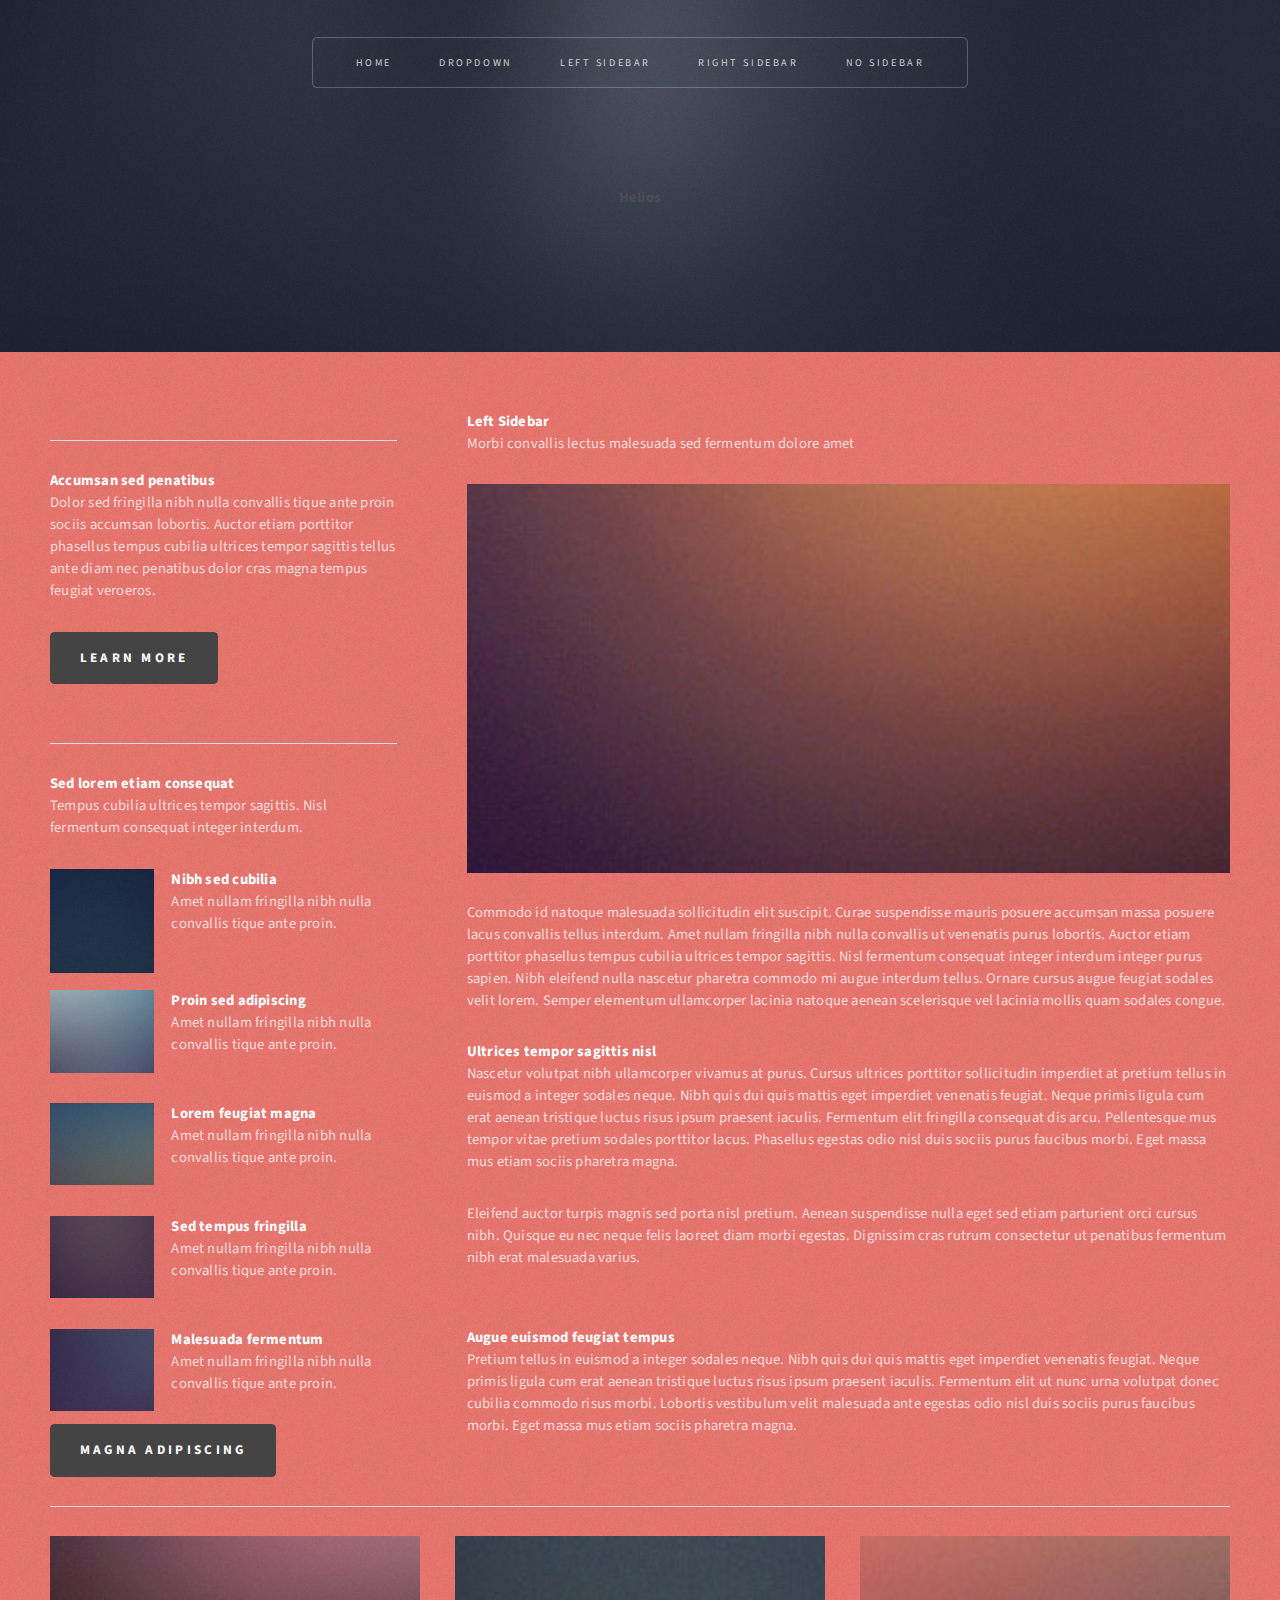
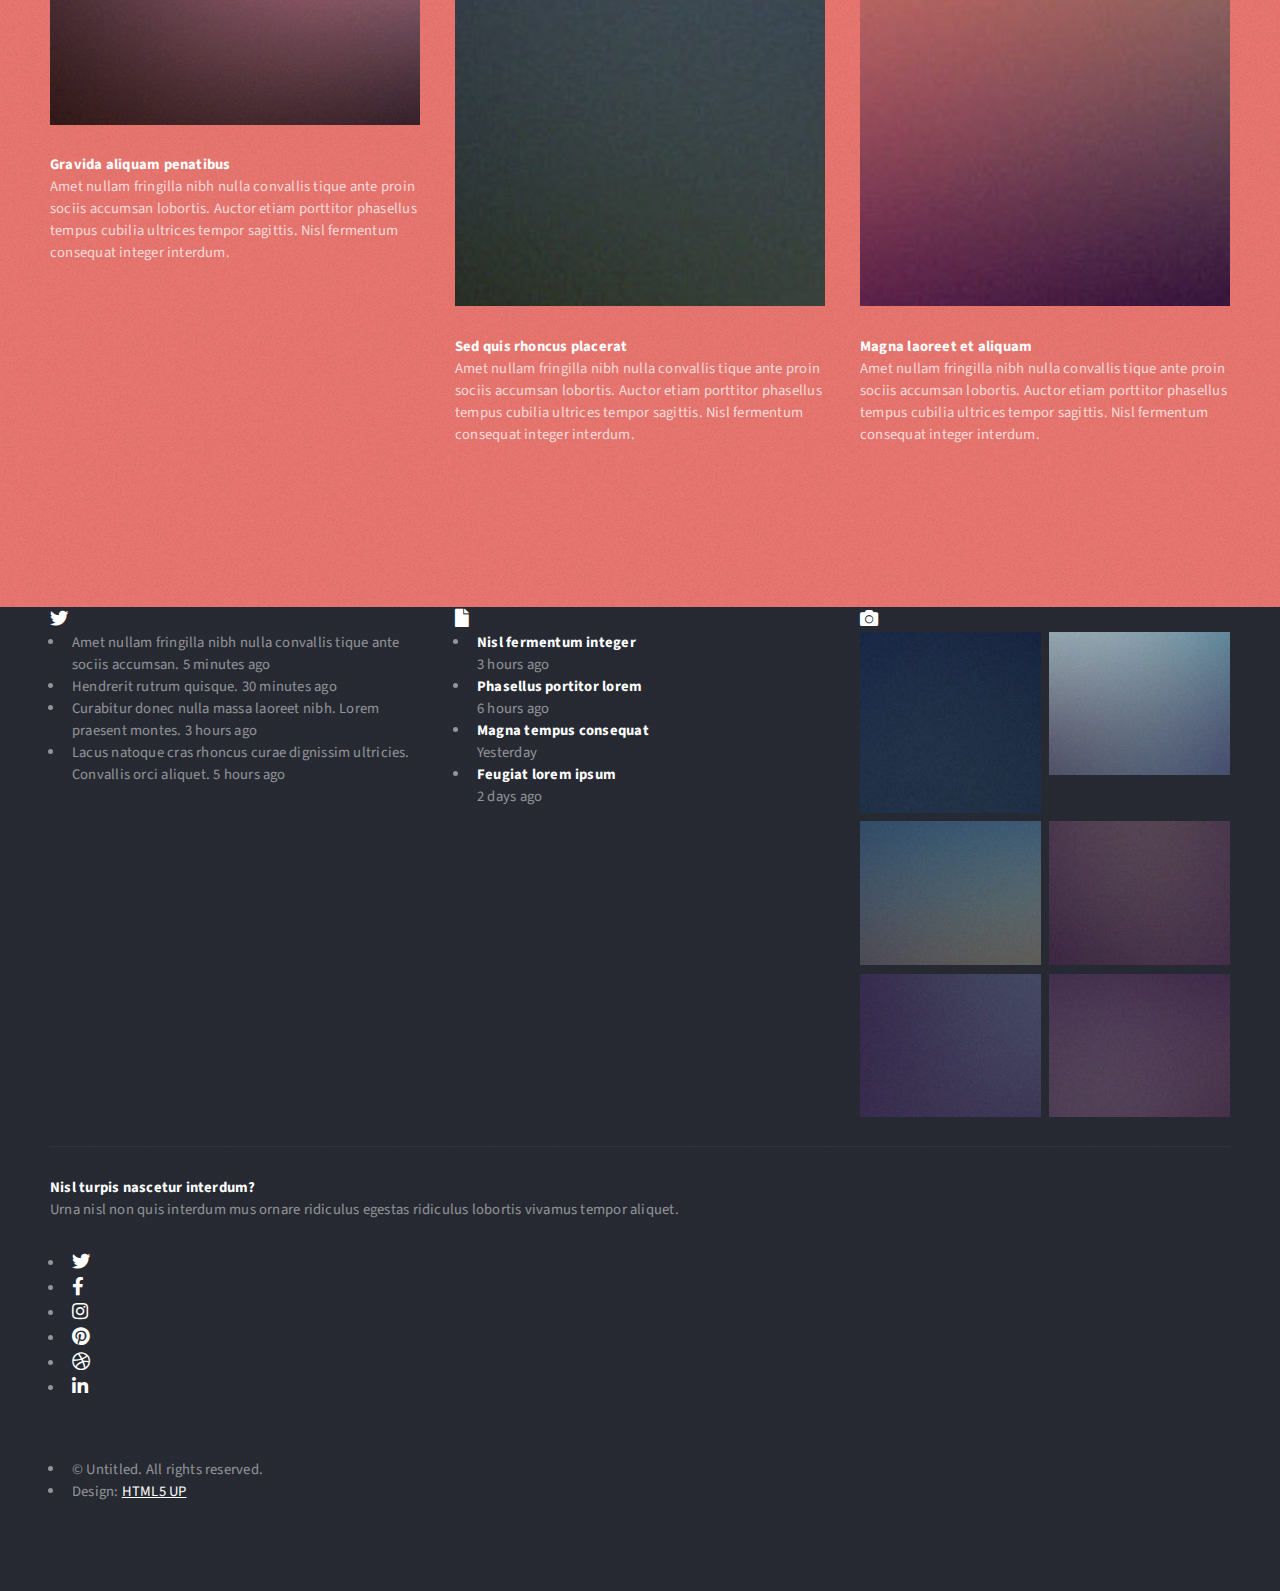
<file: left-sidebar.html>
<!DOCTYPE HTML>
<!--
	Helios by HTML5 UP
	html5up.net | @ajlkn
	Free for personal and commercial use under the CCA 3.0 license (html5up.net/license)
-->
<html>
	<head>
		<title>Left Sidebar - Helios by HTML5 UP</title>
		<meta charset="utf-8" />
		<meta name="viewport" content="width=device-width, initial-scale=1, user-scalable=no" />
		<link rel="stylesheet" href="assets/css/main.css" />
		<noscript><link rel="stylesheet" href="assets/css/noscript.css" /></noscript>
	</head>
	<body class="left-sidebar is-preload">
		<div id="page-wrapper">

			<!-- Header -->
				<div id="header">

					<!-- Inner -->
						<div class="inner">
							<header>
								<h1><a href="index.html" id="logo">Helios</a></h1>
							</header>
						</div>

					<!-- Nav -->
						<nav id="nav">
							<ul>
								<li><a href="index.html">Home</a></li>
								<li>
									<a href="#">Dropdown</a>
									<ul>
										<li><a href="#">Lorem ipsum dolor</a></li>
										<li><a href="#">Magna phasellus</a></li>
										<li><a href="#">Etiam dolore nisl</a></li>
										<li>
											<a href="#">And a submenu &hellip;</a>
											<ul>
												<li><a href="#">Lorem ipsum dolor</a></li>
												<li><a href="#">Phasellus consequat</a></li>
												<li><a href="#">Magna phasellus</a></li>
												<li><a href="#">Etiam dolore nisl</a></li>
											</ul>
										</li>
										<li><a href="#">Veroeros feugiat</a></li>
									</ul>
								</li>
								<li><a href="left-sidebar.html">Left Sidebar</a></li>
								<li><a href="right-sidebar.html">Right Sidebar</a></li>
								<li><a href="no-sidebar.html">No Sidebar</a></li>
							</ul>
						</nav>

				</div>

			<!-- Main -->
				<div class="wrapper style1">

					<div class="container">
						<div class="row gtr-200">
							<div class="col-4 col-12-mobile" id="sidebar">
								<hr class="first" />
								<section>
									<header>
										<h3><a href="#">Accumsan sed penatibus</a></h3>
									</header>
									<p>
										Dolor sed fringilla nibh nulla convallis tique ante proin sociis accumsan lobortis. Auctor etiam
										porttitor phasellus tempus cubilia ultrices tempor sagittis  tellus ante diam nec penatibus dolor cras
										magna tempus feugiat veroeros.
									</p>
									<footer>
										<a href="#" class="button">Learn More</a>
									</footer>
								</section>
								<hr />
								<section>
									<header>
										<h3><a href="#">Sed lorem etiam consequat</a></h3>
									</header>
									<p>
										Tempus cubilia ultrices tempor sagittis. Nisl fermentum consequat integer interdum.
									</p>
									<div class="row gtr-50">
										<div class="col-4">
											<a href="#" class="image fit"><img src="images/pic10.jpg" alt="" /></a>
										</div>
										<div class="col-8">
											<h4>Nibh sed cubilia</h4>
											<p>
												Amet nullam fringilla nibh nulla convallis tique ante proin.
											</p>
										</div>
										<div class="col-4">
											<a href="#" class="image fit"><img src="images/pic11.jpg" alt="" /></a>
										</div>
										<div class="col-8">
											<h4>Proin sed adipiscing</h4>
											<p>
												Amet nullam fringilla nibh nulla convallis tique ante proin.
											</p>
										</div>
										<div class="col-4">
											<a href="#" class="image fit"><img src="images/pic12.jpg" alt="" /></a>
										</div>
										<div class="col-8">
											<h4>Lorem feugiat magna</h4>
											<p>
												Amet nullam fringilla nibh nulla convallis tique ante proin.
											</p>
										</div>
										<div class="col-4">
											<a href="#" class="image fit"><img src="images/pic13.jpg" alt="" /></a>
										</div>
										<div class="col-8">
											<h4>Sed tempus fringilla</h4>
											<p>
												Amet nullam fringilla nibh nulla convallis tique ante proin.
											</p>
										</div>
										<div class="col-4">
											<a href="#" class="image fit"><img src="images/pic14.jpg" alt="" /></a>
										</div>
										<div class="col-8">
											<h4>Malesuada fermentum</h4>
											<p>
												Amet nullam fringilla nibh nulla convallis tique ante proin.
											</p>
										</div>
									</div>
									<footer>
										<a href="#" class="button">Magna Adipiscing</a>
									</footer>
								</section>
							</div>
							<div class="col-8 col-12-mobile imp-mobile" id="content">
								<article id="main">
									<header>
										<h2><a href="#">Left Sidebar</a></h2>
										<p>
											Morbi convallis lectus malesuada sed fermentum dolore amet
										</p>
									</header>
									<a href="#" class="image featured"><img src="images/pic06.jpg" alt="" /></a>
									<p>
										Commodo id natoque malesuada sollicitudin elit suscipit. Curae suspendisse mauris posuere accumsan massa
										posuere lacus convallis tellus interdum. Amet nullam fringilla nibh nulla convallis ut venenatis purus
										lobortis. Auctor etiam porttitor phasellus tempus cubilia ultrices tempor sagittis. Nisl fermentum
										consequat integer interdum integer purus sapien. Nibh eleifend nulla nascetur pharetra commodo mi augue
										interdum tellus. Ornare cursus augue feugiat sodales velit lorem. Semper elementum ullamcorper lacinia
										natoque aenean scelerisque vel lacinia mollis quam sodales congue.
									</p>
									<section>
										<header>
											<h3>Ultrices tempor sagittis nisl</h3>
										</header>
										<p>
											Nascetur volutpat nibh ullamcorper vivamus at purus. Cursus ultrices porttitor sollicitudin imperdiet
											at pretium tellus in euismod a integer sodales neque. Nibh quis dui quis mattis eget imperdiet venenatis
											feugiat. Neque primis ligula cum erat aenean tristique luctus risus ipsum praesent iaculis. Fermentum elit
											fringilla consequat dis arcu. Pellentesque mus tempor vitae pretium sodales porttitor lacus. Phasellus
											egestas odio nisl duis sociis purus faucibus morbi. Eget massa mus etiam sociis pharetra magna.
										</p>
										<p>
											Eleifend auctor turpis magnis sed porta nisl pretium. Aenean suspendisse nulla eget sed etiam parturient
											orci cursus nibh. Quisque eu nec neque felis laoreet diam morbi egestas. Dignissim cras rutrum consectetur
											ut penatibus fermentum nibh erat malesuada varius.
										</p>
									</section>
									<section>
										<header>
											<h3>Augue euismod feugiat tempus</h3>
										</header>
										<p>
											Pretium tellus in euismod a integer sodales neque. Nibh quis dui quis mattis eget imperdiet venenatis
											feugiat. Neque primis ligula cum erat aenean tristique luctus risus ipsum praesent iaculis. Fermentum elit
											ut nunc urna volutpat donec cubilia commodo risus morbi. Lobortis vestibulum velit malesuada ante
											egestas odio nisl duis sociis purus faucibus morbi. Eget massa mus etiam sociis pharetra magna.
										</p>
									</section>
								</article>
							</div>
						</div>
						<hr />
						<div class="row">
							<article class="col-4 col-12-mobile special">
								<a href="#" class="image featured"><img src="images/pic07.jpg" alt="" /></a>
								<header>
									<h3><a href="#">Gravida aliquam penatibus</a></h3>
								</header>
								<p>
									Amet nullam fringilla nibh nulla convallis tique ante proin sociis accumsan lobortis. Auctor etiam
									porttitor phasellus tempus cubilia ultrices tempor sagittis. Nisl fermentum consequat integer interdum.
								</p>
							</article>
							<article class="col-4 col-12-mobile special">
								<a href="#" class="image featured"><img src="images/pic08.jpg" alt="" /></a>
								<header>
									<h3><a href="#">Sed quis rhoncus placerat</a></h3>
								</header>
								<p>
									Amet nullam fringilla nibh nulla convallis tique ante proin sociis accumsan lobortis. Auctor etiam
									porttitor phasellus tempus cubilia ultrices tempor sagittis. Nisl fermentum consequat integer interdum.
								</p>
							</article>
							<article class="col-4 col-12-mobile special">
								<a href="#" class="image featured"><img src="images/pic09.jpg" alt="" /></a>
								<header>
									<h3><a href="#">Magna laoreet et aliquam</a></h3>
								</header>
								<p>
									Amet nullam fringilla nibh nulla convallis tique ante proin sociis accumsan lobortis. Auctor etiam
									porttitor phasellus tempus cubilia ultrices tempor sagittis. Nisl fermentum consequat integer interdum.
								</p>
							</article>
						</div>
					</div>

				</div>

			<!-- Footer -->
				<div id="footer">
					<div class="container">
						<div class="row">

							<!-- Tweets -->
								<section class="col-4 col-12-mobile">
									<header>
										<h2 class="icon brands fa-twitter circled"><span class="label">Tweets</span></h2>
									</header>
									<ul class="divided">
										<li>
											<article class="tweet">
												Amet nullam fringilla nibh nulla convallis tique ante sociis accumsan.
												<span class="timestamp">5 minutes ago</span>
											</article>
										</li>
										<li>
											<article class="tweet">
												Hendrerit rutrum quisque.
												<span class="timestamp">30 minutes ago</span>
											</article>
										</li>
										<li>
											<article class="tweet">
												Curabitur donec nulla massa laoreet nibh. Lorem praesent montes.
												<span class="timestamp">3 hours ago</span>
											</article>
										</li>
										<li>
											<article class="tweet">
												Lacus natoque cras rhoncus curae dignissim ultricies. Convallis orci aliquet.
												<span class="timestamp">5 hours ago</span>
											</article>
										</li>
									</ul>
								</section>

							<!-- Posts -->
								<section class="col-4 col-12-mobile">
									<header>
										<h2 class="icon solid fa-file circled"><span class="label">Posts</span></h2>
									</header>
									<ul class="divided">
										<li>
											<article class="post stub">
												<header>
													<h3><a href="#">Nisl fermentum integer</a></h3>
												</header>
												<span class="timestamp">3 hours ago</span>
											</article>
										</li>
										<li>
											<article class="post stub">
												<header>
													<h3><a href="#">Phasellus portitor lorem</a></h3>
												</header>
												<span class="timestamp">6 hours ago</span>
											</article>
										</li>
										<li>
											<article class="post stub">
												<header>
													<h3><a href="#">Magna tempus consequat</a></h3>
												</header>
												<span class="timestamp">Yesterday</span>
											</article>
										</li>
										<li>
											<article class="post stub">
												<header>
													<h3><a href="#">Feugiat lorem ipsum</a></h3>
												</header>
												<span class="timestamp">2 days ago</span>
											</article>
										</li>
									</ul>
								</section>

							<!-- Photos -->
								<section class="col-4 col-12-mobile">
									<header>
										<h2 class="icon solid fa-camera circled"><span class="label">Photos</span></h2>
									</header>
									<div class="row gtr-25">
										<div class="col-6">
											<a href="#" class="image fit"><img src="images/pic10.jpg" alt="" /></a>
										</div>
										<div class="col-6">
											<a href="#" class="image fit"><img src="images/pic11.jpg" alt="" /></a>
										</div>
										<div class="col-6">
											<a href="#" class="image fit"><img src="images/pic12.jpg" alt="" /></a>
										</div>
										<div class="col-6">
											<a href="#" class="image fit"><img src="images/pic13.jpg" alt="" /></a>
										</div>
										<div class="col-6">
											<a href="#" class="image fit"><img src="images/pic14.jpg" alt="" /></a>
										</div>
										<div class="col-6">
											<a href="#" class="image fit"><img src="images/pic15.jpg" alt="" /></a>
										</div>
									</div>
								</section>

						</div>
						<hr />
						<div class="row">
							<div class="col-12">

								<!-- Contact -->
									<section class="contact">
										<header>
											<h3>Nisl turpis nascetur interdum?</h3>
										</header>
										<p>Urna nisl non quis interdum mus ornare ridiculus egestas ridiculus lobortis vivamus tempor aliquet.</p>
										<ul class="icons">
											<li><a href="#" class="icon brands fa-twitter"><span class="label">Twitter</span></a></li>
											<li><a href="#" class="icon brands fa-facebook-f"><span class="label">Facebook</span></a></li>
											<li><a href="#" class="icon brands fa-instagram"><span class="label">Instagram</span></a></li>
											<li><a href="#" class="icon brands fa-pinterest"><span class="label">Pinterest</span></a></li>
											<li><a href="#" class="icon brands fa-dribbble"><span class="label">Dribbble</span></a></li>
											<li><a href="#" class="icon brands fa-linkedin-in"><span class="label">Linkedin</span></a></li>
										</ul>
									</section>

								<!-- Copyright -->
									<div class="copyright">
										<ul class="menu">
											<li>&copy; Untitled. All rights reserved.</li><li>Design: <a href="http://html5up.net">HTML5 UP</a></li>
										</ul>
									</div>

							</div>

						</div>
					</div>
				</div>

		</div>

		<!-- Scripts -->
			<script src="assets/js/jquery.min.js"></script>
			<script src="assets/js/jquery.dropotron.min.js"></script>
			<script src="assets/js/jquery.scrolly.min.js"></script>
			<script src="assets/js/jquery.scrollex.min.js"></script>
			<script src="assets/js/browser.min.js"></script>
			<script src="assets/js/breakpoints.min.js"></script>
			<script src="assets/js/util.js"></script>
			<script src="assets/js/main.js"></script>

	</body>
</html>
</file>
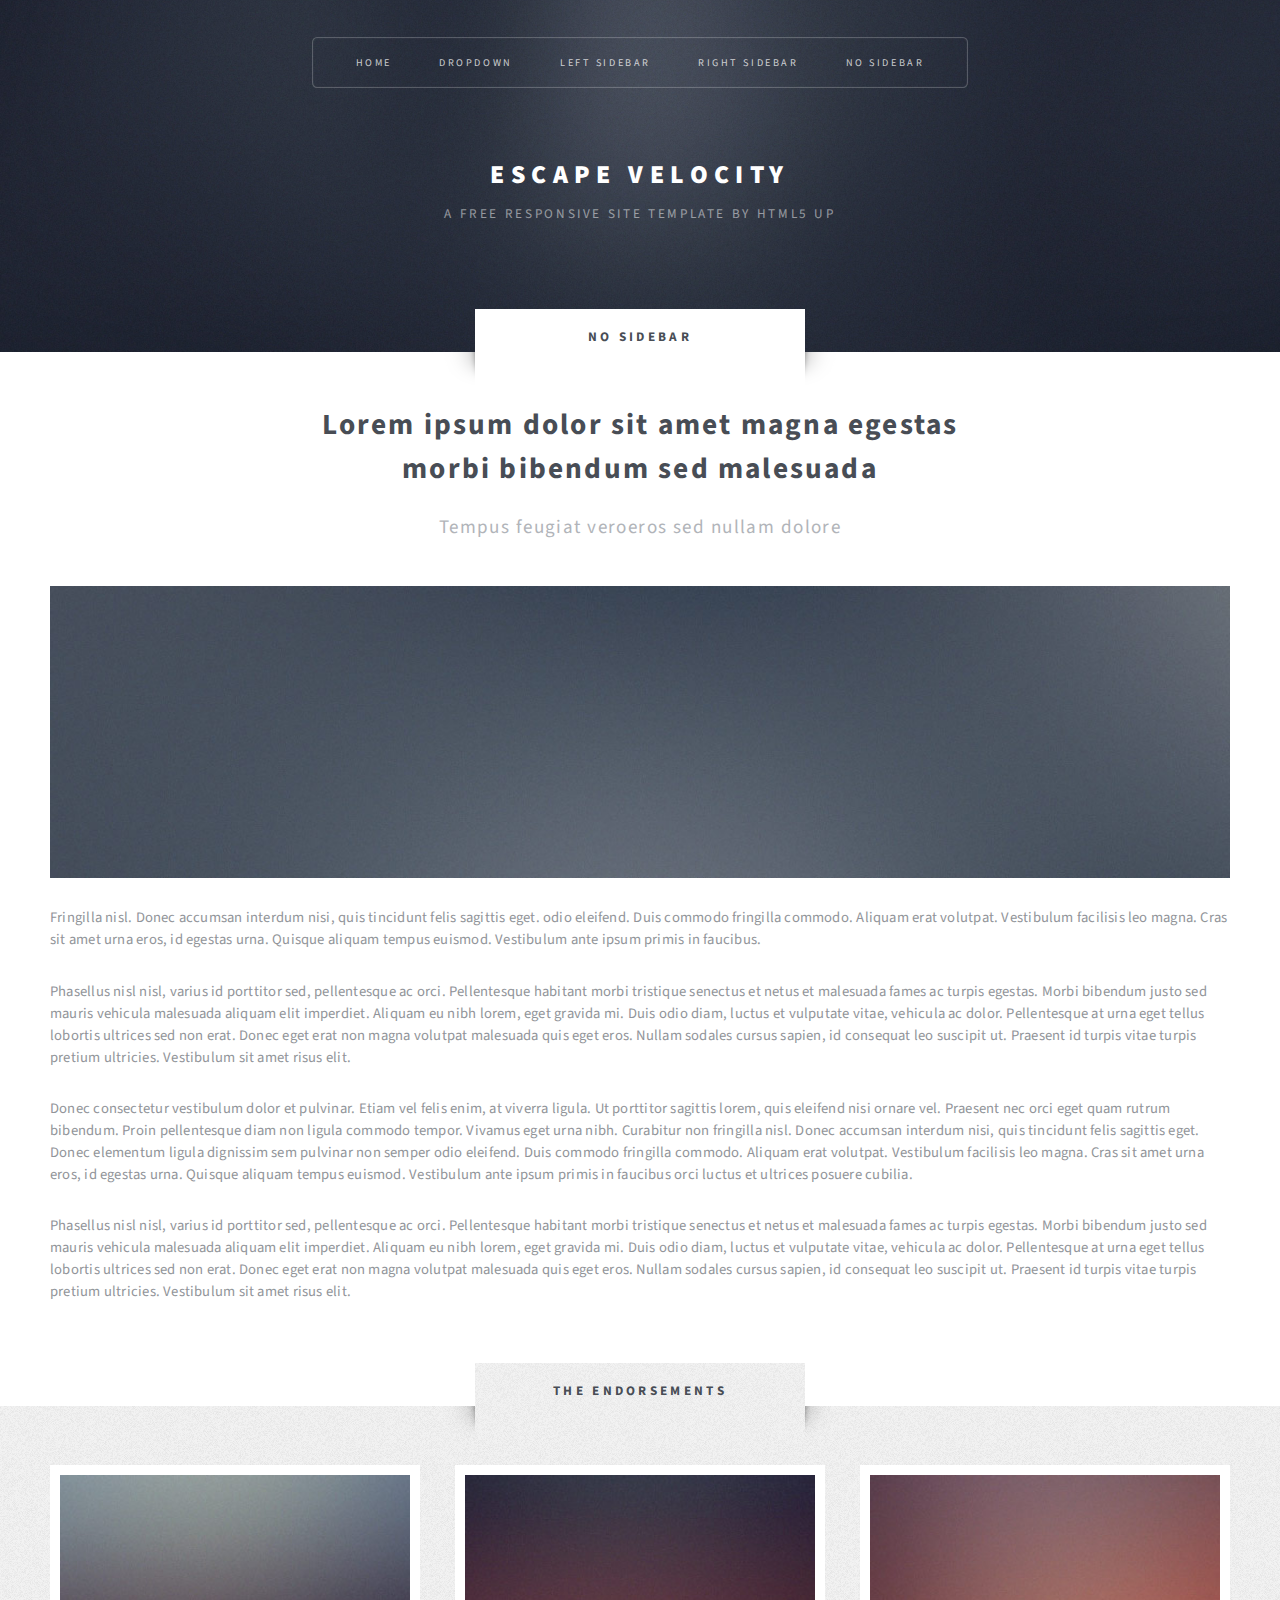
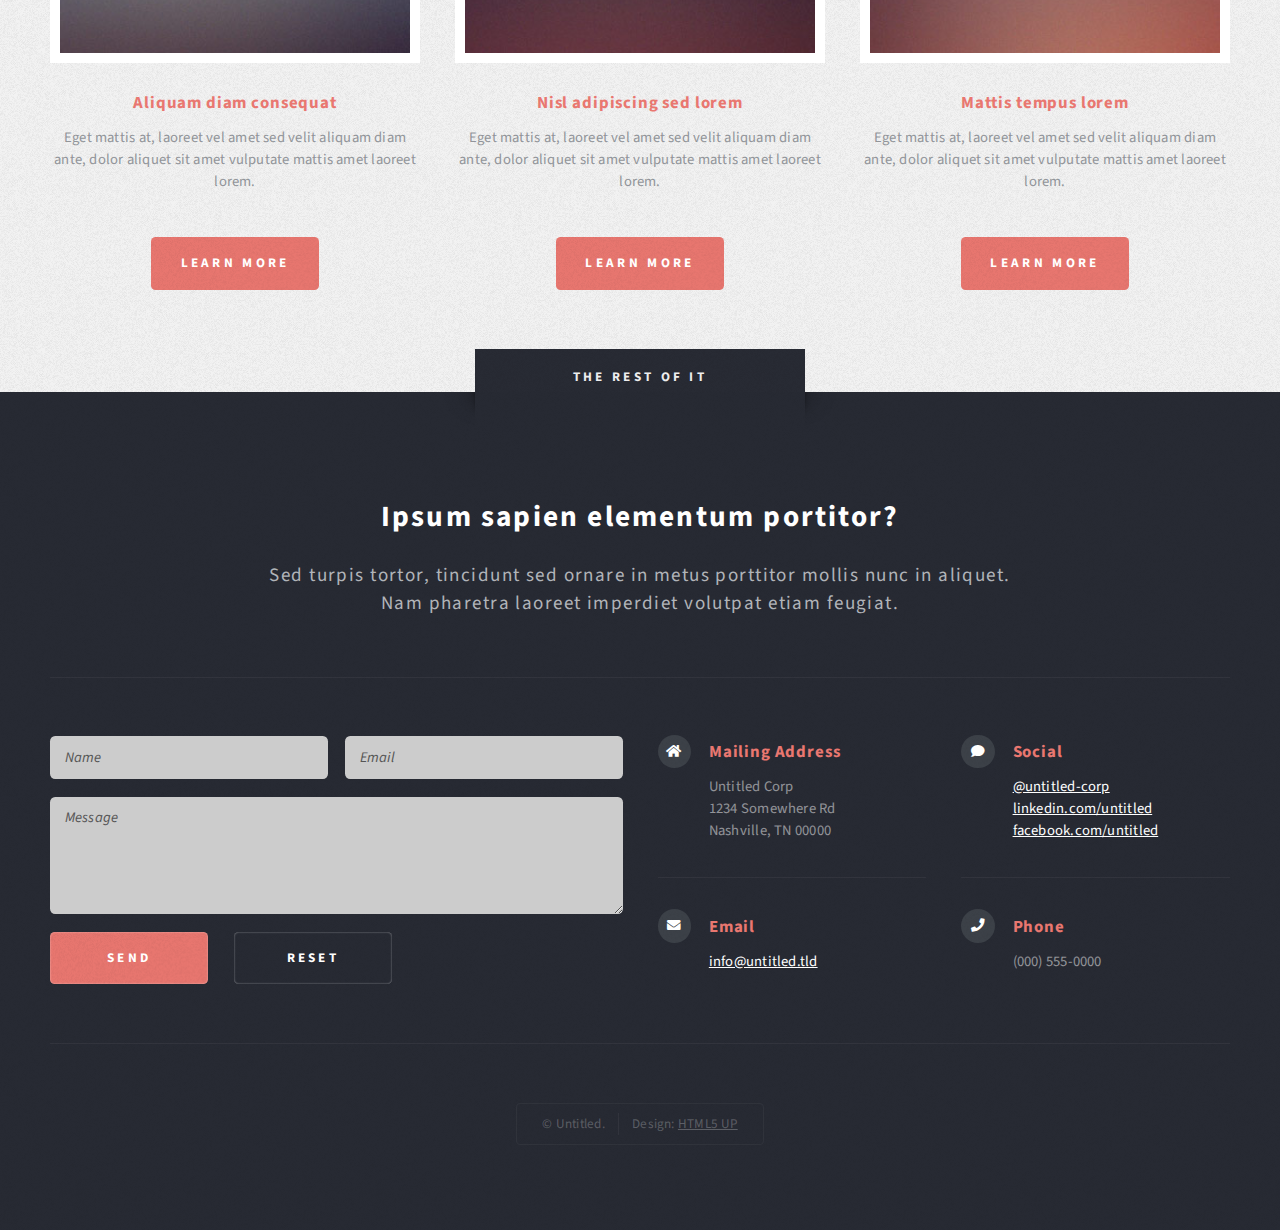
<file: no-sidebar.html>
<!DOCTYPE HTML>
<!--
	Escape Velocity by HTML5 UP
	html5up.net | @ajlkn
	Free for personal and commercial use under the CCA 3.0 license (html5up.net/license)
-->
<html>
	<head>
		<title>No Sidebar - Escape Velocity by HTML5 UP</title>
		<meta charset="utf-8" />
		<meta name="viewport" content="width=device-width, initial-scale=1, user-scalable=no" />
		<link rel="stylesheet" href="assets/css/main.css" />
	</head>
	<body class="no-sidebar is-preload">
		<div id="page-wrapper">

			<!-- Header -->
				<section id="header" class="wrapper">

					<!-- Logo -->
						<div id="logo">
							<h1><a href="index.html">Escape Velocity</a></h1>
							<p>A free responsive site template by HTML5 UP</p>
						</div>

					<!-- Nav -->
						<nav id="nav">
							<ul>
								<li><a href="index.html">Home</a></li>
								<li>
									<a href="#">Dropdown</a>
									<ul>
										<li><a href="#">Lorem ipsum</a></li>
										<li><a href="#">Magna veroeros</a></li>
										<li><a href="#">Etiam nisl</a></li>
										<li>
											<a href="#">Sed consequat</a>
											<ul>
												<li><a href="#">Lorem dolor</a></li>
												<li><a href="#">Amet consequat</a></li>
												<li><a href="#">Magna phasellus</a></li>
												<li><a href="#">Etiam nisl</a></li>
												<li><a href="#">Sed feugiat</a></li>
											</ul>
										</li>
										<li><a href="#">Nisl tempus</a></li>
									</ul>
								</li>
								<li><a href="left-sidebar.html">Left Sidebar</a></li>
								<li><a href="right-sidebar.html">Right Sidebar</a></li>
								<li class="current"><a href="no-sidebar.html">No Sidebar</a></li>
							</ul>
						</nav>

				</section>

			<!-- Main -->
				<div id="main" class="wrapper style2">
					<div class="title">No Sidebar</div>
					<div class="container">

						<!-- Content -->
							<div id="content">
								<article class="box post">
									<header class="style1">
										<h2>Lorem ipsum dolor sit amet magna egestas<br class="mobile-hide" />
										morbi bibendum sed malesuada</h2>
										<p>Tempus feugiat veroeros sed nullam dolore</p>
									</header>
									<a href="#" class="image featured">
										<img src="images/pic01.jpg" alt="" />
									</a>
									<p>Fringilla nisl. Donec accumsan interdum nisi, quis tincidunt felis sagittis eget.
									odio eleifend. Duis commodo fringilla commodo. Aliquam erat volutpat. Vestibulum
									facilisis leo magna. Cras sit amet urna eros, id egestas urna. Quisque aliquam
									tempus euismod. Vestibulum ante ipsum primis in faucibus.</p>
									<p>Phasellus nisl nisl, varius id porttitor sed, pellentesque ac orci. Pellentesque
									habitant morbi tristique senectus et netus et malesuada fames ac turpis egestas. Morbi
									bibendum justo sed mauris vehicula malesuada aliquam elit imperdiet. Aliquam eu nibh
									lorem, eget gravida mi. Duis odio diam, luctus et vulputate vitae, vehicula ac dolor.
									Pellentesque at urna eget tellus lobortis ultrices sed non erat. Donec eget erat non
									magna volutpat malesuada quis eget eros. Nullam sodales cursus sapien, id consequat
									leo suscipit ut. Praesent id turpis vitae turpis pretium ultricies. Vestibulum sit
									amet risus elit.</p>
									<p>Donec consectetur vestibulum dolor et pulvinar. Etiam vel felis enim, at viverra
									ligula. Ut porttitor sagittis lorem, quis eleifend nisi ornare vel. Praesent nec orci
									eget quam rutrum bibendum. Proin pellentesque diam non ligula commodo tempor. Vivamus
									eget urna nibh. Curabitur non fringilla nisl. Donec accumsan interdum nisi, quis
									tincidunt felis sagittis eget. Donec elementum ligula dignissim sem pulvinar non semper
									odio eleifend. Duis commodo fringilla commodo. Aliquam erat volutpat. Vestibulum
									facilisis leo magna. Cras sit amet urna eros, id egestas urna. Quisque aliquam
									tempus euismod. Vestibulum ante ipsum primis in faucibus orci luctus et ultrices
									posuere cubilia.</p>
									<p>Phasellus nisl nisl, varius id porttitor sed, pellentesque ac orci. Pellentesque
									habitant morbi tristique senectus et netus et malesuada fames ac turpis egestas. Morbi
									bibendum justo sed mauris vehicula malesuada aliquam elit imperdiet. Aliquam eu nibh
									lorem, eget gravida mi. Duis odio diam, luctus et vulputate vitae, vehicula ac dolor.
									Pellentesque at urna eget tellus lobortis ultrices sed non erat. Donec eget erat non
									magna volutpat malesuada quis eget eros. Nullam sodales cursus sapien, id consequat
									leo suscipit ut. Praesent id turpis vitae turpis pretium ultricies. Vestibulum sit
									amet risus elit.</p>
								</article>
							</div>

					</div>
				</div>

			<!-- Highlights -->
				<section id="highlights" class="wrapper style3">
					<div class="title">The Endorsements</div>
					<div class="container">
						<div class="row aln-center">
							<div class="col-4 col-12-medium">
								<section class="highlight">
									<a href="#" class="image featured"><img src="images/pic02.jpg" alt="" /></a>
									<h3><a href="#">Aliquam diam consequat</a></h3>
									<p>Eget mattis at, laoreet vel amet sed velit aliquam diam ante, dolor aliquet sit amet vulputate mattis amet laoreet lorem.</p>
									<ul class="actions">
										<li><a href="#" class="button style1">Learn More</a></li>
									</ul>
								</section>
							</div>
							<div class="col-4 col-12-medium">
								<section class="highlight">
									<a href="#" class="image featured"><img src="images/pic03.jpg" alt="" /></a>
									<h3><a href="#">Nisl adipiscing sed lorem</a></h3>
									<p>Eget mattis at, laoreet vel amet sed velit aliquam diam ante, dolor aliquet sit amet vulputate mattis amet laoreet lorem.</p>
									<ul class="actions">
										<li><a href="#" class="button style1">Learn More</a></li>
									</ul>
								</section>
							</div>
							<div class="col-4 col-12-medium">
								<section class="highlight">
									<a href="#" class="image featured"><img src="images/pic04.jpg" alt="" /></a>
									<h3><a href="#">Mattis tempus lorem</a></h3>
									<p>Eget mattis at, laoreet vel amet sed velit aliquam diam ante, dolor aliquet sit amet vulputate mattis amet laoreet lorem.</p>
									<ul class="actions">
										<li><a href="#" class="button style1">Learn More</a></li>
									</ul>
								</section>
							</div>
						</div>
					</div>
				</section>

			<!-- Footer -->
				<section id="footer" class="wrapper">
					<div class="title">The Rest Of It</div>
					<div class="container">
						<header class="style1">
							<h2>Ipsum sapien elementum portitor?</h2>
							<p>
								Sed turpis tortor, tincidunt sed ornare in metus porttitor mollis nunc in aliquet.<br />
								Nam pharetra laoreet imperdiet volutpat etiam feugiat.
							</p>
						</header>
						<div class="row">
							<div class="col-6 col-12-medium">

								<!-- Contact Form -->
									<section>
										<form method="post" action="#">
											<div class="row gtr-50">
												<div class="col-6 col-12-small">
													<input type="text" name="name" id="contact-name" placeholder="Name" />
												</div>
												<div class="col-6 col-12-small">
													<input type="text" name="email" id="contact-email" placeholder="Email" />
												</div>
												<div class="col-12">
													<textarea name="message" id="contact-message" placeholder="Message" rows="4"></textarea>
												</div>
												<div class="col-12">
													<ul class="actions">
														<li><input type="submit" class="style1" value="Send" /></li>
														<li><input type="reset" class="style2" value="Reset" /></li>
													</ul>
												</div>
											</div>
										</form>
									</section>

							</div>
							<div class="col-6 col-12-medium">

								<!-- Contact -->
									<section class="feature-list small">
										<div class="row">
											<div class="col-6 col-12-small">
												<section>
													<h3 class="icon solid fa-home">Mailing Address</h3>
													<p>
														Untitled Corp<br />
														1234 Somewhere Rd<br />
														Nashville, TN 00000
													</p>
												</section>
											</div>
											<div class="col-6 col-12-small">
												<section>
													<h3 class="icon solid fa-comment">Social</h3>
													<p>
														<a href="#">@untitled-corp</a><br />
														<a href="#">linkedin.com/untitled</a><br />
														<a href="#">facebook.com/untitled</a>
													</p>
												</section>
											</div>
											<div class="col-6 col-12-small">
												<section>
													<h3 class="icon solid fa-envelope">Email</h3>
													<p>
														<a href="#">info@untitled.tld</a>
													</p>
												</section>
											</div>
											<div class="col-6 col-12-small">
												<section>
													<h3 class="icon solid fa-phone">Phone</h3>
													<p>
														(000) 555-0000
													</p>
												</section>
											</div>
										</div>
									</section>

							</div>
						</div>
						<div id="copyright">
							<ul>
								<li>&copy; Untitled.</li><li>Design: <a href="http://html5up.net">HTML5 UP</a></li>
							</ul>
						</div>
					</div>
				</section>

		</div>

		<!-- Scripts -->
			<script src="assets/js/jquery.min.js"></script>
			<script src="assets/js/jquery.dropotron.min.js"></script>
			<script src="assets/js/browser.min.js"></script>
			<script src="assets/js/breakpoints.min.js"></script>
			<script src="assets/js/util.js"></script>
			<script src="assets/js/main.js"></script>

	</body>
</html>
</file>
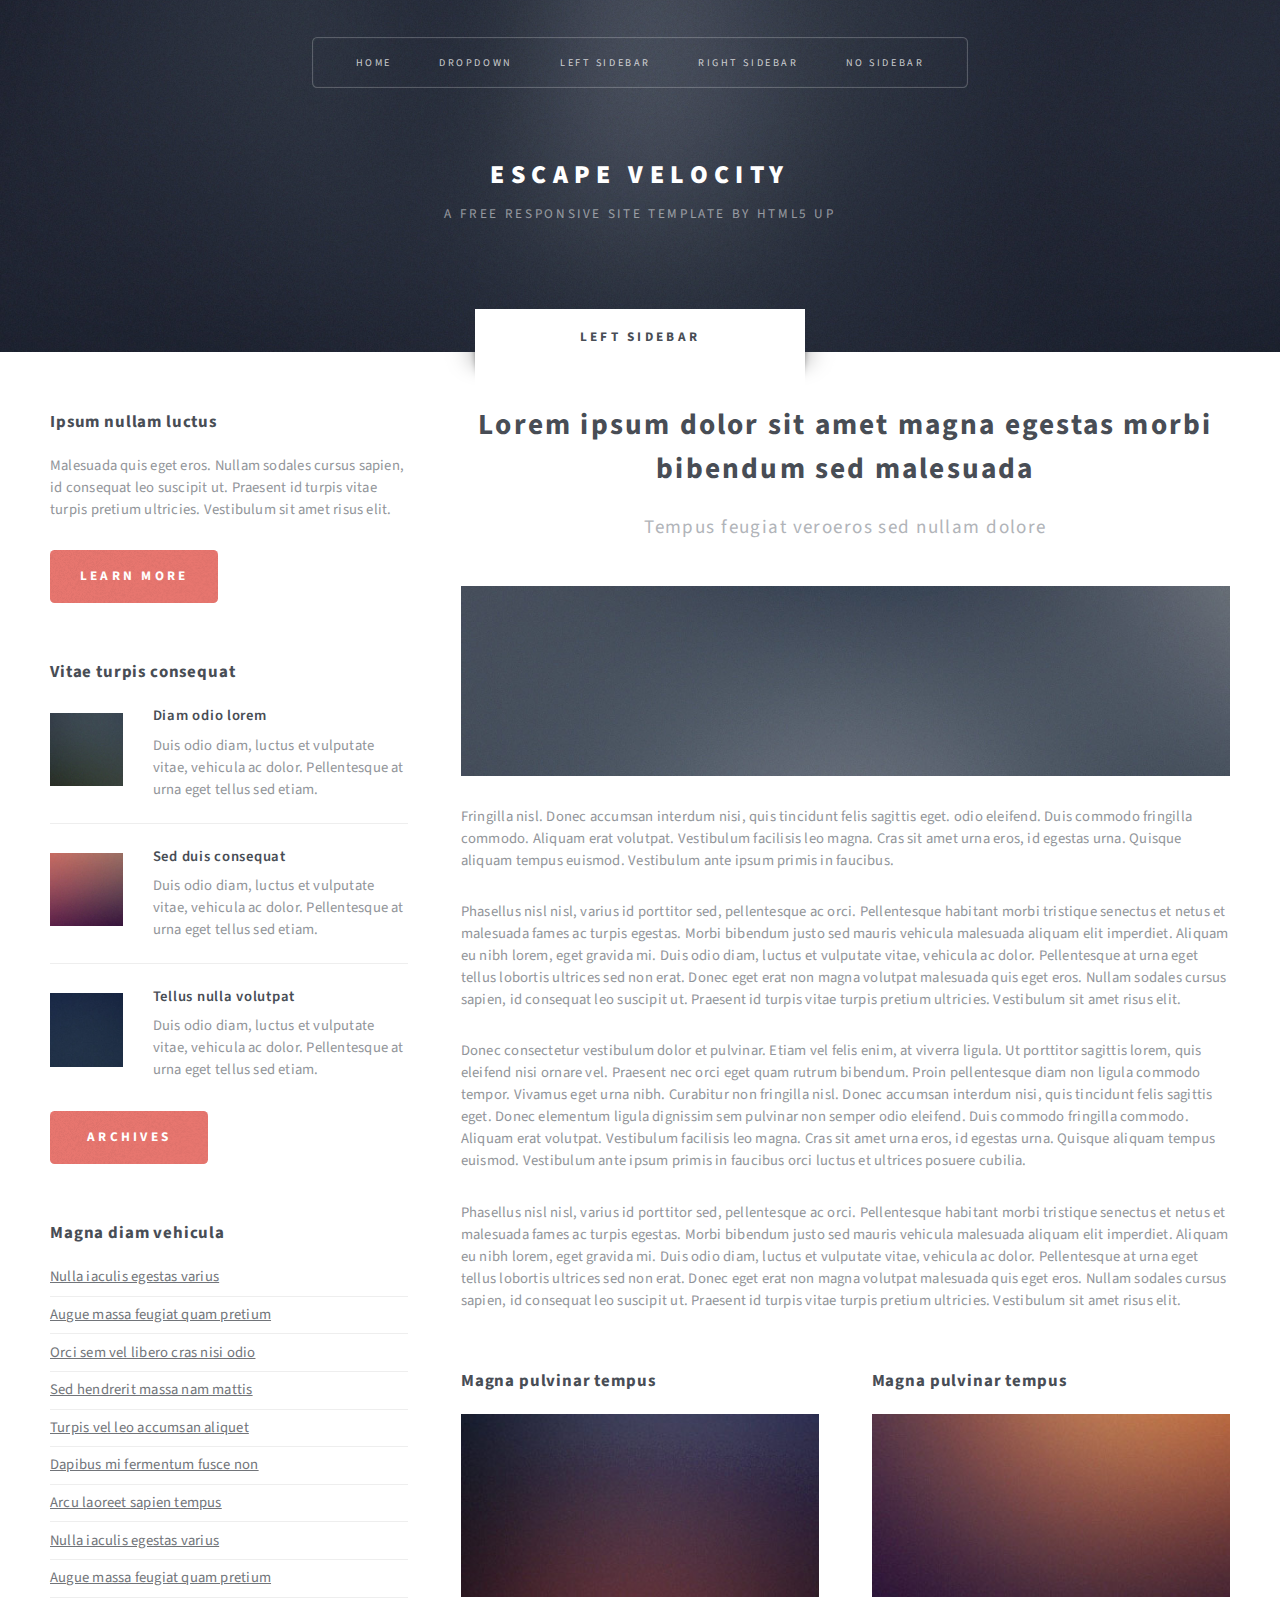
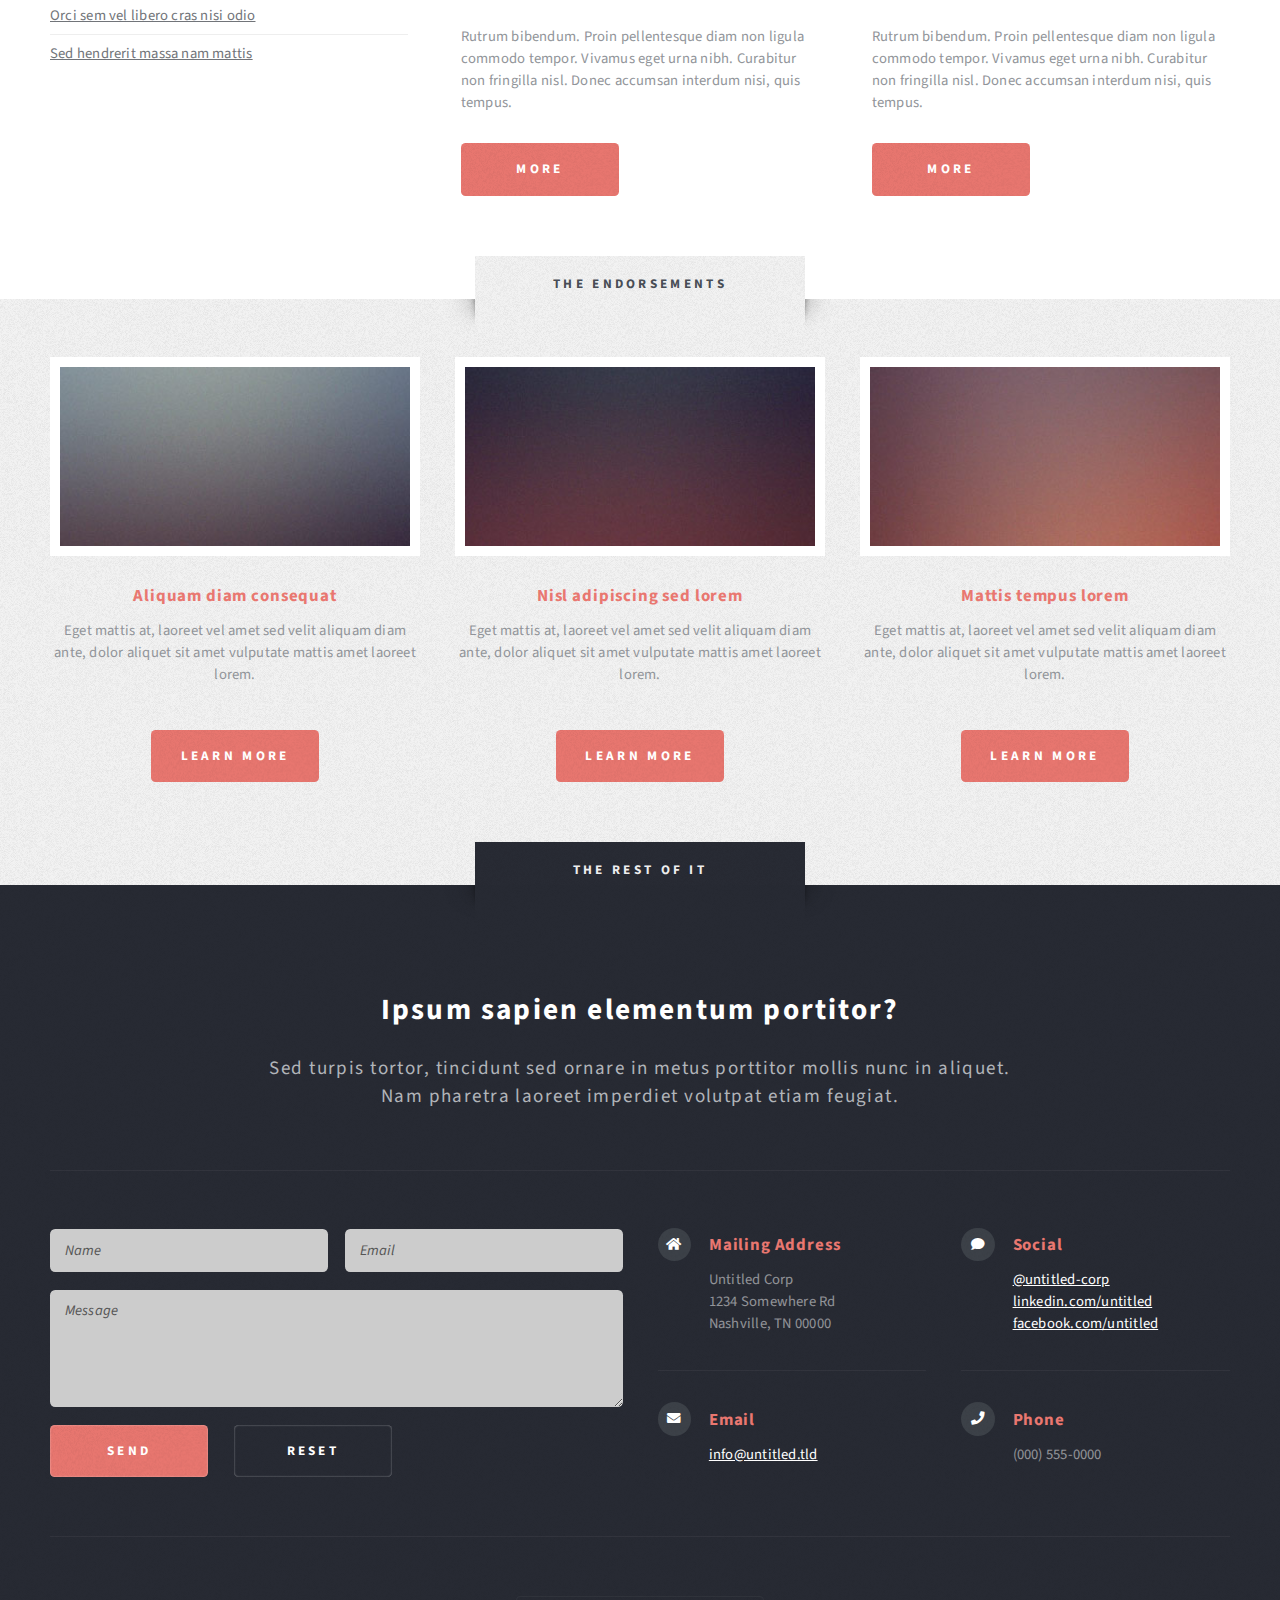
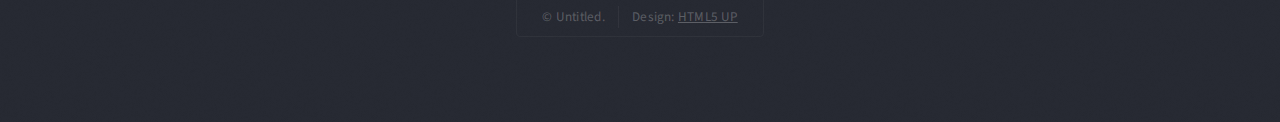
<file: present.html>
<!DOCTYPE HTML>
<!--
	Escape Velocity by HTML5 UP
	html5up.net | @ajlkn
	Free for personal and commercial use under the CCA 3.0 license (html5up.net/license)
-->
<html>
	<head>
		<title>JZIELINSKI WIP</title>
		<meta charset="utf-8" />
		<meta name="viewport" content="width=device-width, initial-scale=1, user-scalable=no" />
		<link rel="stylesheet" href="assets/css/main.css" />
	</head>
	<body class="left-sidebar is-preload">
		<div id="page-wrapper">

			<!-- Header -->
				<section id="header" class="wrapper">

					<!-- Logo -->
						<div id="logo">
							<h1><a href="index.html">Escape Velocity</a></h1>
							<p>A free responsive site template by HTML5 UP</p>
						</div>

					<!-- Nav -->
						<nav id="nav">
							<ul>
								<li><a href="index.html">Home</a></li>
								<li>
									<a href="#">Dropdown</a>
									<ul>
										<li><a href="#">Lorem ipsum</a></li>
										<li><a href="#">Magna veroeros</a></li>
										<li><a href="#">Etiam nisl</a></li>
										<li>
											<a href="#">Sed consequat</a>
											<ul>
												<li><a href="#">Lorem dolor</a></li>
												<li><a href="#">Amet consequat</a></li>
												<li><a href="#">Magna phasellus</a></li>
												<li><a href="#">Etiam nisl</a></li>
												<li><a href="#">Sed feugiat</a></li>
											</ul>
										</li>
										<li><a href="#">Nisl tempus</a></li>
									</ul>
								</li>
								<li class="current"><a href="left-sidebar.html">Left Sidebar</a></li>
								<li><a href="right-sidebar.html">Right Sidebar</a></li>
								<li><a href="no-sidebar.html">No Sidebar</a></li>
							</ul>
						</nav>

				</section>

			<!-- Main -->
				<section id="main" class="wrapper style2">
					<div class="title">Left Sidebar</div>
					<div class="container">
						<div class="row gtr-150">
							<div class="col-4 col-12-medium">

								<!-- Sidebar -->
									<div id="sidebar">
										<section class="box">
											<header>
												<h2>Ipsum nullam luctus</h2>
											</header>
											<p>Malesuada quis eget eros. Nullam sodales cursus sapien, id consequat
											leo suscipit ut. Praesent id turpis vitae turpis pretium ultricies. Vestibulum sit
											amet risus elit.</p>
											<a href="#" class="button style1">Learn More</a>
										</section>
										<section class="box">
											<header>
												<h2>Vitae turpis consequat</h2>
											</header>
											<ul class="style2">
												<li>
													<article class="box post-excerpt">
														<a href="#" class="image left"><img src="images/pic08.jpg" alt="" /></a>
														<h3><a href="#">Diam odio lorem</a></h3>
														<p>Duis odio diam, luctus et vulputate vitae, vehicula ac dolor. Pellentesque at urna eget tellus sed etiam.</p>
													</article>
												</li>
												<li>
													<article class="box post-excerpt">
														<a href="#" class="image left"><img src="images/pic09.jpg" alt="" /></a>
														<h3><a href="#">Sed duis consequat</a></h3>
														<p>Duis odio diam, luctus et vulputate vitae, vehicula ac dolor. Pellentesque at urna eget tellus sed etiam.</p>
													</article>
												</li>
												<li>
													<article class="box post-excerpt">
														<a href="#" class="image left"><img src="images/pic10.jpg" alt="" /></a>
														<h3><a href="#">Tellus nulla volutpat</a></h3>
														<p>Duis odio diam, luctus et vulputate vitae, vehicula ac dolor. Pellentesque at urna eget tellus sed etiam.</p>
													</article>
												</li>
											</ul>
											<a href="#" class="button style1">Archives</a>
										</section>
										<section class="box">
											<header>
												<h2>Magna diam vehicula</h2>
											</header>
											<ul class="style3">
												<li><a href="#">Nulla iaculis egestas varius</a></li>
												<li><a href="#">Augue massa feugiat quam pretium</a></li>
												<li><a href="#">Orci sem vel libero cras nisi odio</a></li>
												<li><a href="#">Sed hendrerit massa nam mattis</a></li>
												<li><a href="#">Turpis vel leo accumsan aliquet</a></li>
												<li><a href="#">Dapibus mi fermentum fusce non</a></li>
												<li><a href="#">Arcu laoreet sapien tempus</a></li>
												<li><a href="#">Nulla iaculis egestas varius</a></li>
												<li><a href="#">Augue massa feugiat quam pretium</a></li>
												<li><a href="#">Orci sem vel libero cras nisi odio</a></li>
												<li><a href="#">Sed hendrerit massa nam mattis</a></li>
											</ul>
										</section>
									</div>

							</div>
							<div class="col-8 col-12-medium imp-medium">

								<!-- Content -->
									<div id="content">
										<article class="box post">
											<header class="style1">
												<h2>Lorem ipsum dolor sit amet magna egestas morbi bibendum sed malesuada</h2>
												<p>Tempus feugiat veroeros sed nullam dolore</p>
											</header>
											<a href="#" class="image featured">
												<img src="images/pic01.jpg" alt="" />
											</a>
											<p>Fringilla nisl. Donec accumsan interdum nisi, quis tincidunt felis sagittis eget.
											odio eleifend. Duis commodo fringilla commodo. Aliquam erat volutpat. Vestibulum
											facilisis leo magna. Cras sit amet urna eros, id egestas urna. Quisque aliquam
											tempus euismod. Vestibulum ante ipsum primis in faucibus.</p>
											<p>Phasellus nisl nisl, varius id porttitor sed, pellentesque ac orci. Pellentesque
											habitant morbi tristique senectus et netus et malesuada fames ac turpis egestas. Morbi
											bibendum justo sed mauris vehicula malesuada aliquam elit imperdiet. Aliquam eu nibh
											lorem, eget gravida mi. Duis odio diam, luctus et vulputate vitae, vehicula ac dolor.
											Pellentesque at urna eget tellus lobortis ultrices sed non erat. Donec eget erat non
											magna volutpat malesuada quis eget eros. Nullam sodales cursus sapien, id consequat
											leo suscipit ut. Praesent id turpis vitae turpis pretium ultricies. Vestibulum sit
											amet risus elit.</p>
											<p>Donec consectetur vestibulum dolor et pulvinar. Etiam vel felis enim, at viverra
											ligula. Ut porttitor sagittis lorem, quis eleifend nisi ornare vel. Praesent nec orci
											eget quam rutrum bibendum. Proin pellentesque diam non ligula commodo tempor. Vivamus
											eget urna nibh. Curabitur non fringilla nisl. Donec accumsan interdum nisi, quis
											tincidunt felis sagittis eget. Donec elementum ligula dignissim sem pulvinar non semper
											odio eleifend. Duis commodo fringilla commodo. Aliquam erat volutpat. Vestibulum
											facilisis leo magna. Cras sit amet urna eros, id egestas urna. Quisque aliquam
											tempus euismod. Vestibulum ante ipsum primis in faucibus orci luctus et ultrices
											posuere cubilia.</p>
											<p>Phasellus nisl nisl, varius id porttitor sed, pellentesque ac orci. Pellentesque
											habitant morbi tristique senectus et netus et malesuada fames ac turpis egestas. Morbi
											bibendum justo sed mauris vehicula malesuada aliquam elit imperdiet. Aliquam eu nibh
											lorem, eget gravida mi. Duis odio diam, luctus et vulputate vitae, vehicula ac dolor.
											Pellentesque at urna eget tellus lobortis ultrices sed non erat. Donec eget erat non
											magna volutpat malesuada quis eget eros. Nullam sodales cursus sapien, id consequat
											leo suscipit ut. Praesent id turpis vitae turpis pretium ultricies. Vestibulum sit
											amet risus elit.</p>
										</article>
										<div class="row gtr-150">
											<div class="col-6 col-12-small">
												<section class="box">
													<header>
														<h2>Magna pulvinar tempus</h2>
													</header>
													<a href="#" class="image featured"><img src="images/pic05.jpg" alt="" /></a>
													<p>Rutrum bibendum. Proin pellentesque diam non ligula commodo tempor. Vivamus
													eget urna nibh. Curabitur non fringilla nisl. Donec accumsan interdum nisi, quis
													tempus.</p>
													<a href="#" class="button style1">More</a>
												</section>
											</div>
											<div class="col-6 col-12-small">
												<section class="box">
													<header>
														<h2>Magna pulvinar tempus</h2>
													</header>
													<a href="#" class="image featured"><img src="images/pic06.jpg" alt="" /></a>
													<p>Rutrum bibendum. Proin pellentesque diam non ligula commodo tempor. Vivamus
													eget urna nibh. Curabitur non fringilla nisl. Donec accumsan interdum nisi, quis
													tempus.</p>
													<a href="#" class="button style1">More</a>
												</section>
											</div>
										</div>
									</div>

							</div>
						</div>
					</div>
				</section>

			<!-- Highlights -->
				<section id="highlights" class="wrapper style3">
					<div class="title">The Endorsements</div>
					<div class="container">
						<div class="row aln-center">
							<div class="col-4 col-12-medium">
								<section class="highlight">
									<a href="#" class="image featured"><img src="images/pic02.jpg" alt="" /></a>
									<h3><a href="#">Aliquam diam consequat</a></h3>
									<p>Eget mattis at, laoreet vel amet sed velit aliquam diam ante, dolor aliquet sit amet vulputate mattis amet laoreet lorem.</p>
									<ul class="actions">
										<li><a href="#" class="button style1">Learn More</a></li>
									</ul>
								</section>
							</div>
							<div class="col-4 col-12-medium">
								<section class="highlight">
									<a href="#" class="image featured"><img src="images/pic03.jpg" alt="" /></a>
									<h3><a href="#">Nisl adipiscing sed lorem</a></h3>
									<p>Eget mattis at, laoreet vel amet sed velit aliquam diam ante, dolor aliquet sit amet vulputate mattis amet laoreet lorem.</p>
									<ul class="actions">
										<li><a href="#" class="button style1">Learn More</a></li>
									</ul>
								</section>
							</div>
							<div class="col-4 col-12-medium">
								<section class="highlight">
									<a href="#" class="image featured"><img src="images/pic04.jpg" alt="" /></a>
									<h3><a href="#">Mattis tempus lorem</a></h3>
									<p>Eget mattis at, laoreet vel amet sed velit aliquam diam ante, dolor aliquet sit amet vulputate mattis amet laoreet lorem.</p>
									<ul class="actions">
										<li><a href="#" class="button style1">Learn More</a></li>
									</ul>
								</section>
							</div>
						</div>
					</div>
				</section>

			<!-- Footer -->
				<section id="footer" class="wrapper">
					<div class="title">The Rest Of It</div>
					<div class="container">
						<header class="style1">
							<h2>Ipsum sapien elementum portitor?</h2>
							<p>
								Sed turpis tortor, tincidunt sed ornare in metus porttitor mollis nunc in aliquet.<br />
								Nam pharetra laoreet imperdiet volutpat etiam feugiat.
							</p>
						</header>
						<div class="row">
							<div class="col-6 col-12-medium">

								<!-- Contact Form -->
									<section>
										<form method="post" action="#">
											<div class="row gtr-50">
												<div class="col-6 col-12-small">
													<input type="text" name="name" id="contact-name" placeholder="Name" />
												</div>
												<div class="col-6 col-12-small">
													<input type="text" name="email" id="contact-email" placeholder="Email" />
												</div>
												<div class="col-12">
													<textarea name="message" id="contact-message" placeholder="Message" rows="4"></textarea>
												</div>
												<div class="col-12">
													<ul class="actions">
														<li><input type="submit" class="style1" value="Send" /></li>
														<li><input type="reset" class="style2" value="Reset" /></li>
													</ul>
												</div>
											</div>
										</form>
									</section>

							</div>
							<div class="col-6 col-12-medium">

								<!-- Contact -->
									<section class="feature-list small">
										<div class="row">
											<div class="col-6 col-12-small">
												<section>
													<h3 class="icon solid fa-home">Mailing Address</h3>
													<p>
														Untitled Corp<br />
														1234 Somewhere Rd<br />
														Nashville, TN 00000
													</p>
												</section>
											</div>
											<div class="col-6 col-12-small">
												<section>
													<h3 class="icon solid fa-comment">Social</h3>
													<p>
														<a href="#">@untitled-corp</a><br />
														<a href="#">linkedin.com/untitled</a><br />
														<a href="#">facebook.com/untitled</a>
													</p>
												</section>
											</div>
											<div class="col-6 col-12-small">
												<section>
													<h3 class="icon solid fa-envelope">Email</h3>
													<p>
														<a href="#">info@untitled.tld</a>
													</p>
												</section>
											</div>
											<div class="col-6 col-12-small">
												<section>
													<h3 class="icon solid fa-phone">Phone</h3>
													<p>
														(000) 555-0000
													</p>
												</section>
											</div>
										</div>
									</section>

							</div>
						</div>
						<div id="copyright">
							<ul>
								<li>&copy; Untitled.</li><li>Design: <a href="http://html5up.net">HTML5 UP</a></li>
							</ul>
						</div>
					</div>
				</section>

		</div>

		<!-- Scripts -->
			<script src="assets/js/jquery.min.js"></script>
			<script src="assets/js/jquery.dropotron.min.js"></script>
			<script src="assets/js/browser.min.js"></script>
			<script src="assets/js/breakpoints.min.js"></script>
			<script src="assets/js/util.js"></script>
			<script src="assets/js/main.js"></script>

	</body>
</html>
</file>
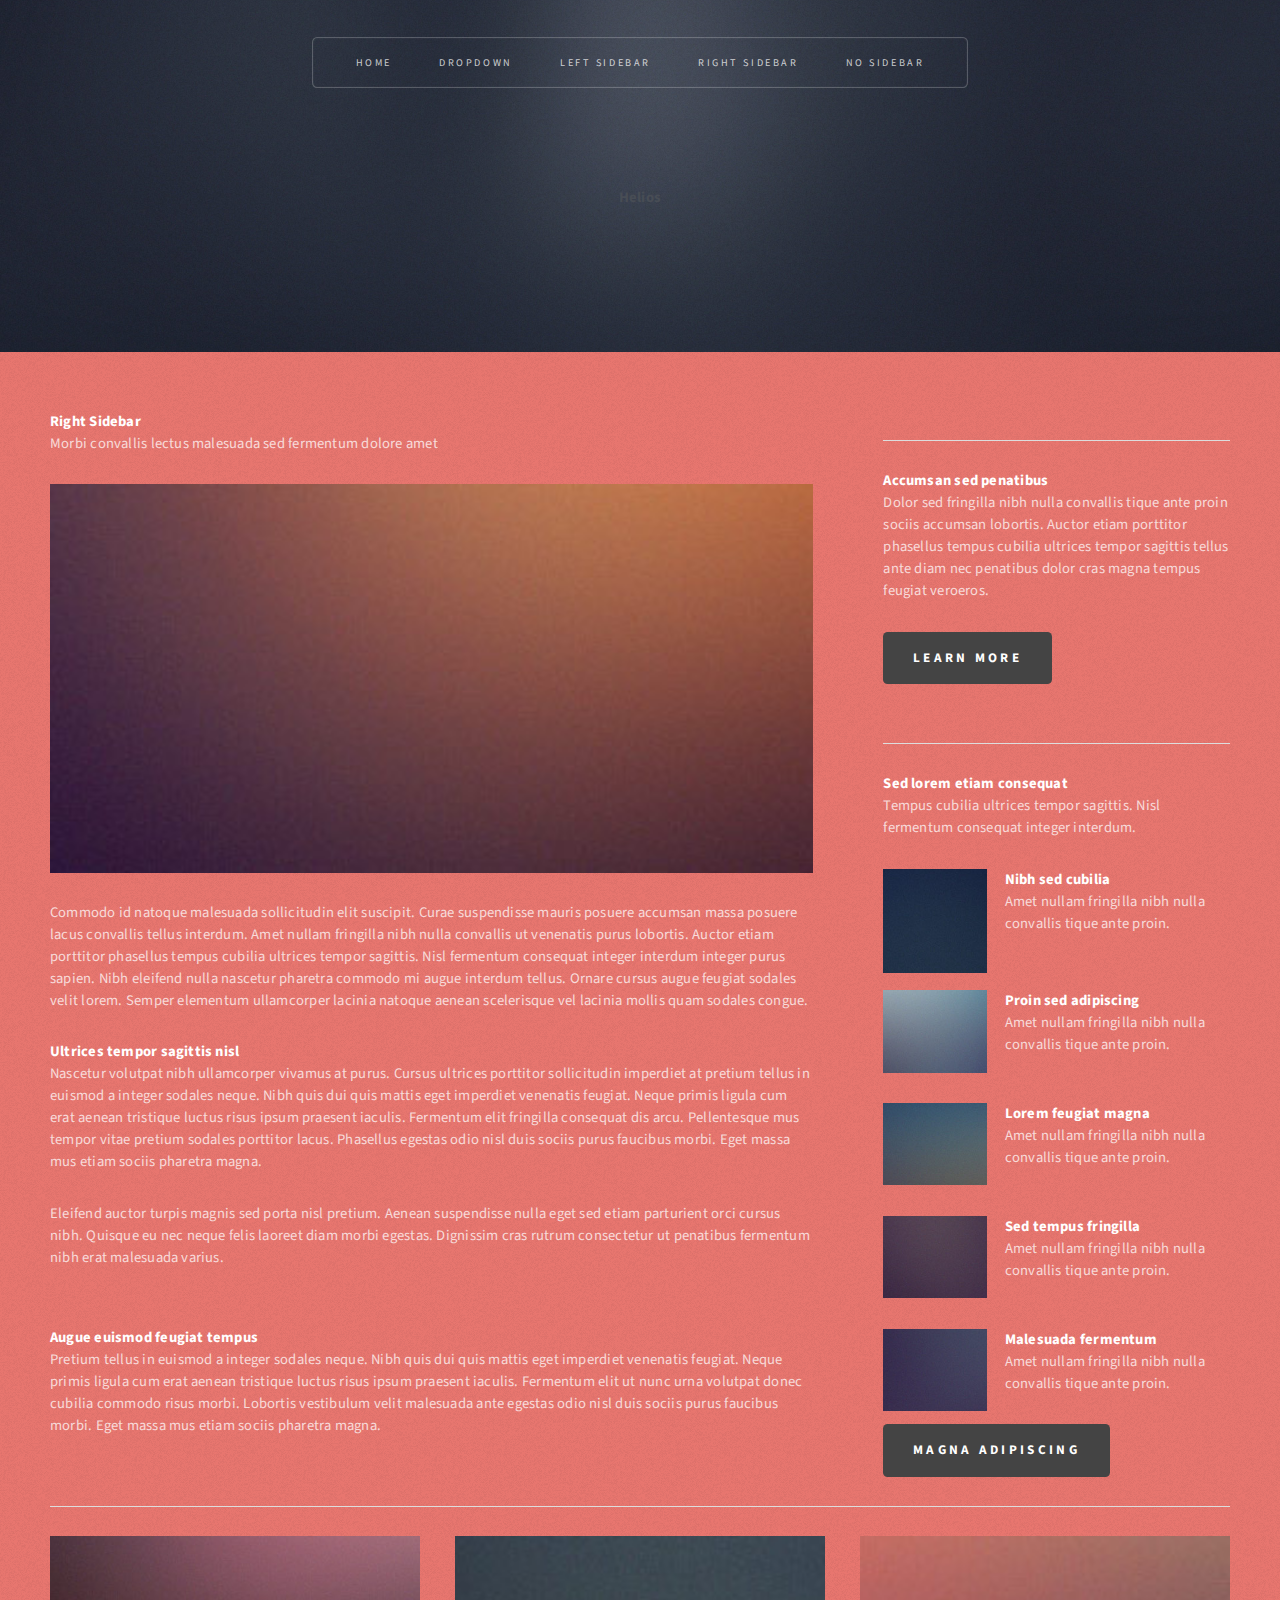
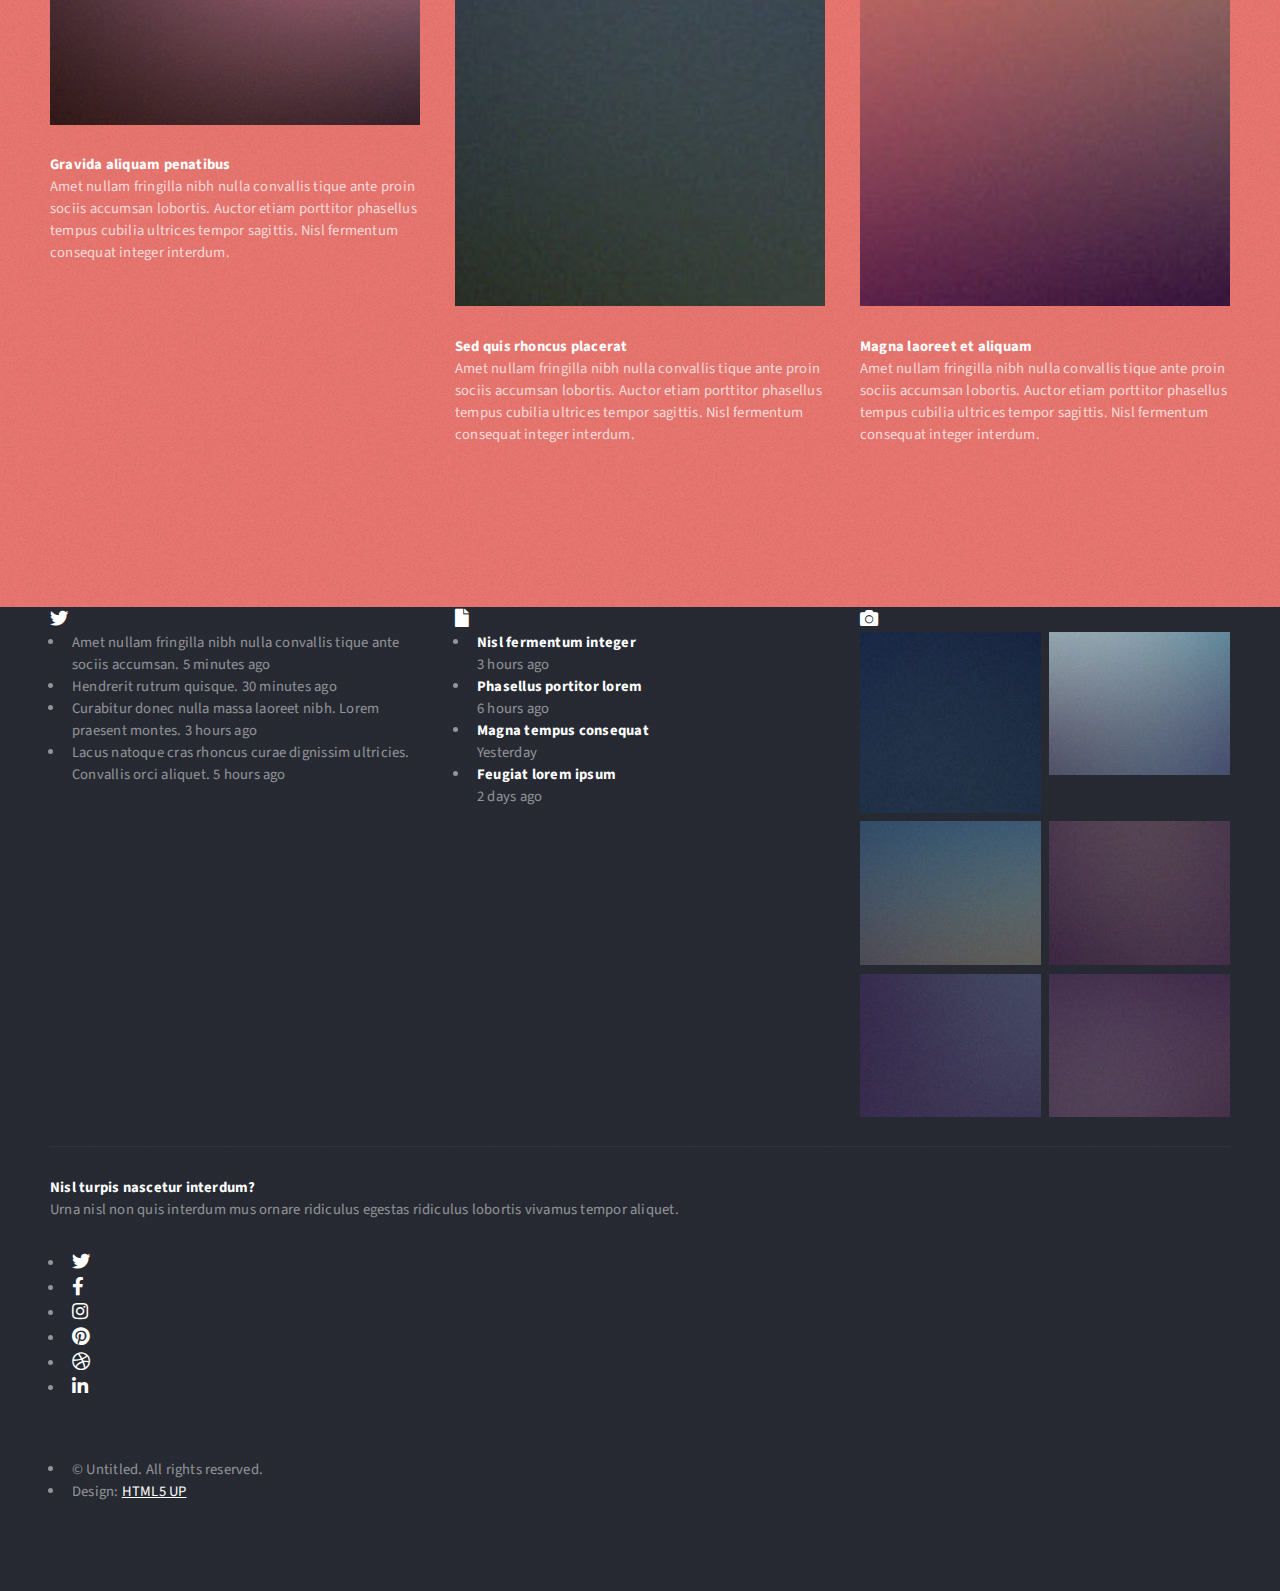
<file: right-sidebar.html>
<!DOCTYPE HTML>
<!--
	Helios by HTML5 UP
	html5up.net | @ajlkn
	Free for personal and commercial use under the CCA 3.0 license (html5up.net/license)
-->
<html>
	<head>
		<title>Right Sidebar - Helios by HTML5 UP</title>
		<meta charset="utf-8" />
		<meta name="viewport" content="width=device-width, initial-scale=1, user-scalable=no" />
		<link rel="stylesheet" href="assets/css/main.css" />
		<noscript><link rel="stylesheet" href="assets/css/noscript.css" /></noscript>
	</head>
	<body class="right-sidebar is-preload">
		<div id="page-wrapper">

			<!-- Header -->
				<div id="header">

					<!-- Inner -->
						<div class="inner">
							<header>
								<h1><a href="index.html" id="logo">Helios</a></h1>
							</header>
						</div>

					<!-- Nav -->
						<nav id="nav">
							<ul>
								<li><a href="index.html">Home</a></li>
								<li>
									<a href="#">Dropdown</a>
									<ul>
										<li><a href="#">Lorem ipsum dolor</a></li>
										<li><a href="#">Magna phasellus</a></li>
										<li><a href="#">Etiam dolore nisl</a></li>
										<li>
											<a href="#">And a submenu &hellip;</a>
											<ul>
												<li><a href="#">Lorem ipsum dolor</a></li>
												<li><a href="#">Phasellus consequat</a></li>
												<li><a href="#">Magna phasellus</a></li>
												<li><a href="#">Etiam dolore nisl</a></li>
											</ul>
										</li>
										<li><a href="#">Veroeros feugiat</a></li>
									</ul>
								</li>
								<li><a href="left-sidebar.html">Left Sidebar</a></li>
								<li><a href="right-sidebar.html">Right Sidebar</a></li>
								<li><a href="no-sidebar.html">No Sidebar</a></li>
							</ul>
						</nav>

				</div>

			<!-- Main -->
				<div class="wrapper style1">

					<div class="container">
						<div class="row gtr-200">
							<div class="col-8 col-12-mobile" id="content">
								<article id="main">
									<header>
										<h2><a href="#">Right Sidebar</a></h2>
										<p>
											Morbi convallis lectus malesuada sed fermentum dolore amet
										</p>
									</header>
									<a href="#" class="image featured"><img src="images/pic06.jpg" alt="" /></a>
									<p>
										Commodo id natoque malesuada sollicitudin elit suscipit. Curae suspendisse mauris posuere accumsan massa
										posuere lacus convallis tellus interdum. Amet nullam fringilla nibh nulla convallis ut venenatis purus
										lobortis. Auctor etiam porttitor phasellus tempus cubilia ultrices tempor sagittis. Nisl fermentum
										consequat integer interdum integer purus sapien. Nibh eleifend nulla nascetur pharetra commodo mi augue
										interdum tellus. Ornare cursus augue feugiat sodales velit lorem. Semper elementum ullamcorper lacinia
										natoque aenean scelerisque vel lacinia mollis quam sodales congue.
									</p>
									<section>
										<header>
											<h3>Ultrices tempor sagittis nisl</h3>
										</header>
										<p>
											Nascetur volutpat nibh ullamcorper vivamus at purus. Cursus ultrices porttitor sollicitudin imperdiet
											at pretium tellus in euismod a integer sodales neque. Nibh quis dui quis mattis eget imperdiet venenatis
											feugiat. Neque primis ligula cum erat aenean tristique luctus risus ipsum praesent iaculis. Fermentum elit
											fringilla consequat dis arcu. Pellentesque mus tempor vitae pretium sodales porttitor lacus. Phasellus
											egestas odio nisl duis sociis purus faucibus morbi. Eget massa mus etiam sociis pharetra magna.
										</p>
										<p>
											Eleifend auctor turpis magnis sed porta nisl pretium. Aenean suspendisse nulla eget sed etiam parturient
											orci cursus nibh. Quisque eu nec neque felis laoreet diam morbi egestas. Dignissim cras rutrum consectetur
											ut penatibus fermentum nibh erat malesuada varius.
										</p>
									</section>
									<section>
										<header>
											<h3>Augue euismod feugiat tempus</h3>
										</header>
										<p>
											Pretium tellus in euismod a integer sodales neque. Nibh quis dui quis mattis eget imperdiet venenatis
											feugiat. Neque primis ligula cum erat aenean tristique luctus risus ipsum praesent iaculis. Fermentum elit
											ut nunc urna volutpat donec cubilia commodo risus morbi. Lobortis vestibulum velit malesuada ante
											egestas odio nisl duis sociis purus faucibus morbi. Eget massa mus etiam sociis pharetra magna.
										</p>
									</section>
								</article>
							</div>
							<div class="col-4 col-12-mobile" id="sidebar">
								<hr class="first" />
								<section>
									<header>
										<h3><a href="#">Accumsan sed penatibus</a></h3>
									</header>
									<p>
										Dolor sed fringilla nibh nulla convallis tique ante proin sociis accumsan lobortis. Auctor etiam
										porttitor phasellus tempus cubilia ultrices tempor sagittis  tellus ante diam nec penatibus dolor cras
										magna tempus feugiat veroeros.
									</p>
									<footer>
										<a href="#" class="button">Learn More</a>
									</footer>
								</section>
								<hr />
								<section>
									<header>
										<h3><a href="#">Sed lorem etiam consequat</a></h3>
									</header>
									<p>
										Tempus cubilia ultrices tempor sagittis. Nisl fermentum consequat integer interdum.
									</p>
									<div class="row gtr-50">
										<div class="col-4">
											<a href="#" class="image fit"><img src="images/pic10.jpg" alt="" /></a>
										</div>
										<div class="col-8">
											<h4>Nibh sed cubilia</h4>
											<p>
												Amet nullam fringilla nibh nulla convallis tique ante proin.
											</p>
										</div>
										<div class="col-4">
											<a href="#" class="image fit"><img src="images/pic11.jpg" alt="" /></a>
										</div>
										<div class="col-8">
											<h4>Proin sed adipiscing</h4>
											<p>
												Amet nullam fringilla nibh nulla convallis tique ante proin.
											</p>
										</div>
										<div class="col-4">
											<a href="#" class="image fit"><img src="images/pic12.jpg" alt="" /></a>
										</div>
										<div class="col-8">
											<h4>Lorem feugiat magna</h4>
											<p>
												Amet nullam fringilla nibh nulla convallis tique ante proin.
											</p>
										</div>
										<div class="col-4">
											<a href="#" class="image fit"><img src="images/pic13.jpg" alt="" /></a>
										</div>
										<div class="col-8">
											<h4>Sed tempus fringilla</h4>
											<p>
												Amet nullam fringilla nibh nulla convallis tique ante proin.
											</p>
										</div>
										<div class="col-4">
											<a href="#" class="image fit"><img src="images/pic14.jpg" alt="" /></a>
										</div>
										<div class="col-8">
											<h4>Malesuada fermentum</h4>
											<p>
												Amet nullam fringilla nibh nulla convallis tique ante proin.
											</p>
										</div>
									</div>
									<footer>
										<a href="#" class="button">Magna Adipiscing</a>
									</footer>
								</section>
							</div>
						</div>
						<hr />
						<div class="row">
							<article class="col-4 col-12-mobile special">
								<a href="#" class="image featured"><img src="images/pic07.jpg" alt="" /></a>
								<header>
									<h3><a href="#">Gravida aliquam penatibus</a></h3>
								</header>
								<p>
									Amet nullam fringilla nibh nulla convallis tique ante proin sociis accumsan lobortis. Auctor etiam
									porttitor phasellus tempus cubilia ultrices tempor sagittis. Nisl fermentum consequat integer interdum.
								</p>
							</article>
							<article class="col-4 col-12-mobile special">
								<a href="#" class="image featured"><img src="images/pic08.jpg" alt="" /></a>
								<header>
									<h3><a href="#">Sed quis rhoncus placerat</a></h3>
								</header>
								<p>
									Amet nullam fringilla nibh nulla convallis tique ante proin sociis accumsan lobortis. Auctor etiam
									porttitor phasellus tempus cubilia ultrices tempor sagittis. Nisl fermentum consequat integer interdum.
								</p>
							</article>
							<article class="col-4 col-12-mobile special">
								<a href="#" class="image featured"><img src="images/pic09.jpg" alt="" /></a>
								<header>
									<h3><a href="#">Magna laoreet et aliquam</a></h3>
								</header>
								<p>
									Amet nullam fringilla nibh nulla convallis tique ante proin sociis accumsan lobortis. Auctor etiam
									porttitor phasellus tempus cubilia ultrices tempor sagittis. Nisl fermentum consequat integer interdum.
								</p>
							</article>
						</div>
					</div>

				</div>

			<!-- Footer -->
				<div id="footer">
					<div class="container">
						<div class="row">

							<!-- Tweets -->
								<section class="col-4 col-12-mobile">
									<header>
										<h2 class="icon brands fa-twitter circled"><span class="label">Tweets</span></h2>
									</header>
									<ul class="divided">
										<li>
											<article class="tweet">
												Amet nullam fringilla nibh nulla convallis tique ante sociis accumsan.
												<span class="timestamp">5 minutes ago</span>
											</article>
										</li>
										<li>
											<article class="tweet">
												Hendrerit rutrum quisque.
												<span class="timestamp">30 minutes ago</span>
											</article>
										</li>
										<li>
											<article class="tweet">
												Curabitur donec nulla massa laoreet nibh. Lorem praesent montes.
												<span class="timestamp">3 hours ago</span>
											</article>
										</li>
										<li>
											<article class="tweet">
												Lacus natoque cras rhoncus curae dignissim ultricies. Convallis orci aliquet.
												<span class="timestamp">5 hours ago</span>
											</article>
										</li>
									</ul>
								</section>

							<!-- Posts -->
								<section class="col-4 col-12-mobile">
									<header>
										<h2 class="icon solid fa-file circled"><span class="label">Posts</span></h2>
									</header>
									<ul class="divided">
										<li>
											<article class="post stub">
												<header>
													<h3><a href="#">Nisl fermentum integer</a></h3>
												</header>
												<span class="timestamp">3 hours ago</span>
											</article>
										</li>
										<li>
											<article class="post stub">
												<header>
													<h3><a href="#">Phasellus portitor lorem</a></h3>
												</header>
												<span class="timestamp">6 hours ago</span>
											</article>
										</li>
										<li>
											<article class="post stub">
												<header>
													<h3><a href="#">Magna tempus consequat</a></h3>
												</header>
												<span class="timestamp">Yesterday</span>
											</article>
										</li>
										<li>
											<article class="post stub">
												<header>
													<h3><a href="#">Feugiat lorem ipsum</a></h3>
												</header>
												<span class="timestamp">2 days ago</span>
											</article>
										</li>
									</ul>
								</section>

							<!-- Photos -->
								<section class="col-4 col-12-mobile">
									<header>
										<h2 class="icon solid fa-camera circled"><span class="label">Photos</span></h2>
									</header>
									<div class="row gtr-25">
										<div class="col-6">
											<a href="#" class="image fit"><img src="images/pic10.jpg" alt="" /></a>
										</div>
										<div class="col-6">
											<a href="#" class="image fit"><img src="images/pic11.jpg" alt="" /></a>
										</div>
										<div class="col-6">
											<a href="#" class="image fit"><img src="images/pic12.jpg" alt="" /></a>
										</div>
										<div class="col-6">
											<a href="#" class="image fit"><img src="images/pic13.jpg" alt="" /></a>
										</div>
										<div class="col-6">
											<a href="#" class="image fit"><img src="images/pic14.jpg" alt="" /></a>
										</div>
										<div class="col-6">
											<a href="#" class="image fit"><img src="images/pic15.jpg" alt="" /></a>
										</div>
									</div>
								</section>

						</div>
						<hr />
						<div class="row">
							<div class="col-12">

								<!-- Contact -->
									<section class="contact">
										<header>
											<h3>Nisl turpis nascetur interdum?</h3>
										</header>
										<p>Urna nisl non quis interdum mus ornare ridiculus egestas ridiculus lobortis vivamus tempor aliquet.</p>
										<ul class="icons">
											<li><a href="#" class="icon brands fa-twitter"><span class="label">Twitter</span></a></li>
											<li><a href="#" class="icon brands fa-facebook-f"><span class="label">Facebook</span></a></li>
											<li><a href="#" class="icon brands fa-instagram"><span class="label">Instagram</span></a></li>
											<li><a href="#" class="icon brands fa-pinterest"><span class="label">Pinterest</span></a></li>
											<li><a href="#" class="icon brands fa-dribbble"><span class="label">Dribbble</span></a></li>
											<li><a href="#" class="icon brands fa-linkedin-in"><span class="label">Linkedin</span></a></li>
										</ul>
									</section>

								<!-- Copyright -->
									<div class="copyright">
										<ul class="menu">
											<li>&copy; Untitled. All rights reserved.</li><li>Design: <a href="http://html5up.net">HTML5 UP</a></li>
										</ul>
									</div>

							</div>

						</div>
					</div>
				</div>

		</div>

		<!-- Scripts -->
			<script src="assets/js/jquery.min.js"></script>
			<script src="assets/js/jquery.dropotron.min.js"></script>
			<script src="assets/js/jquery.scrolly.min.js"></script>
			<script src="assets/js/jquery.scrollex.min.js"></script>
			<script src="assets/js/browser.min.js"></script>
			<script src="assets/js/breakpoints.min.js"></script>
			<script src="assets/js/util.js"></script>
			<script src="assets/js/main.js"></script>

	</body>
</html>
</file>
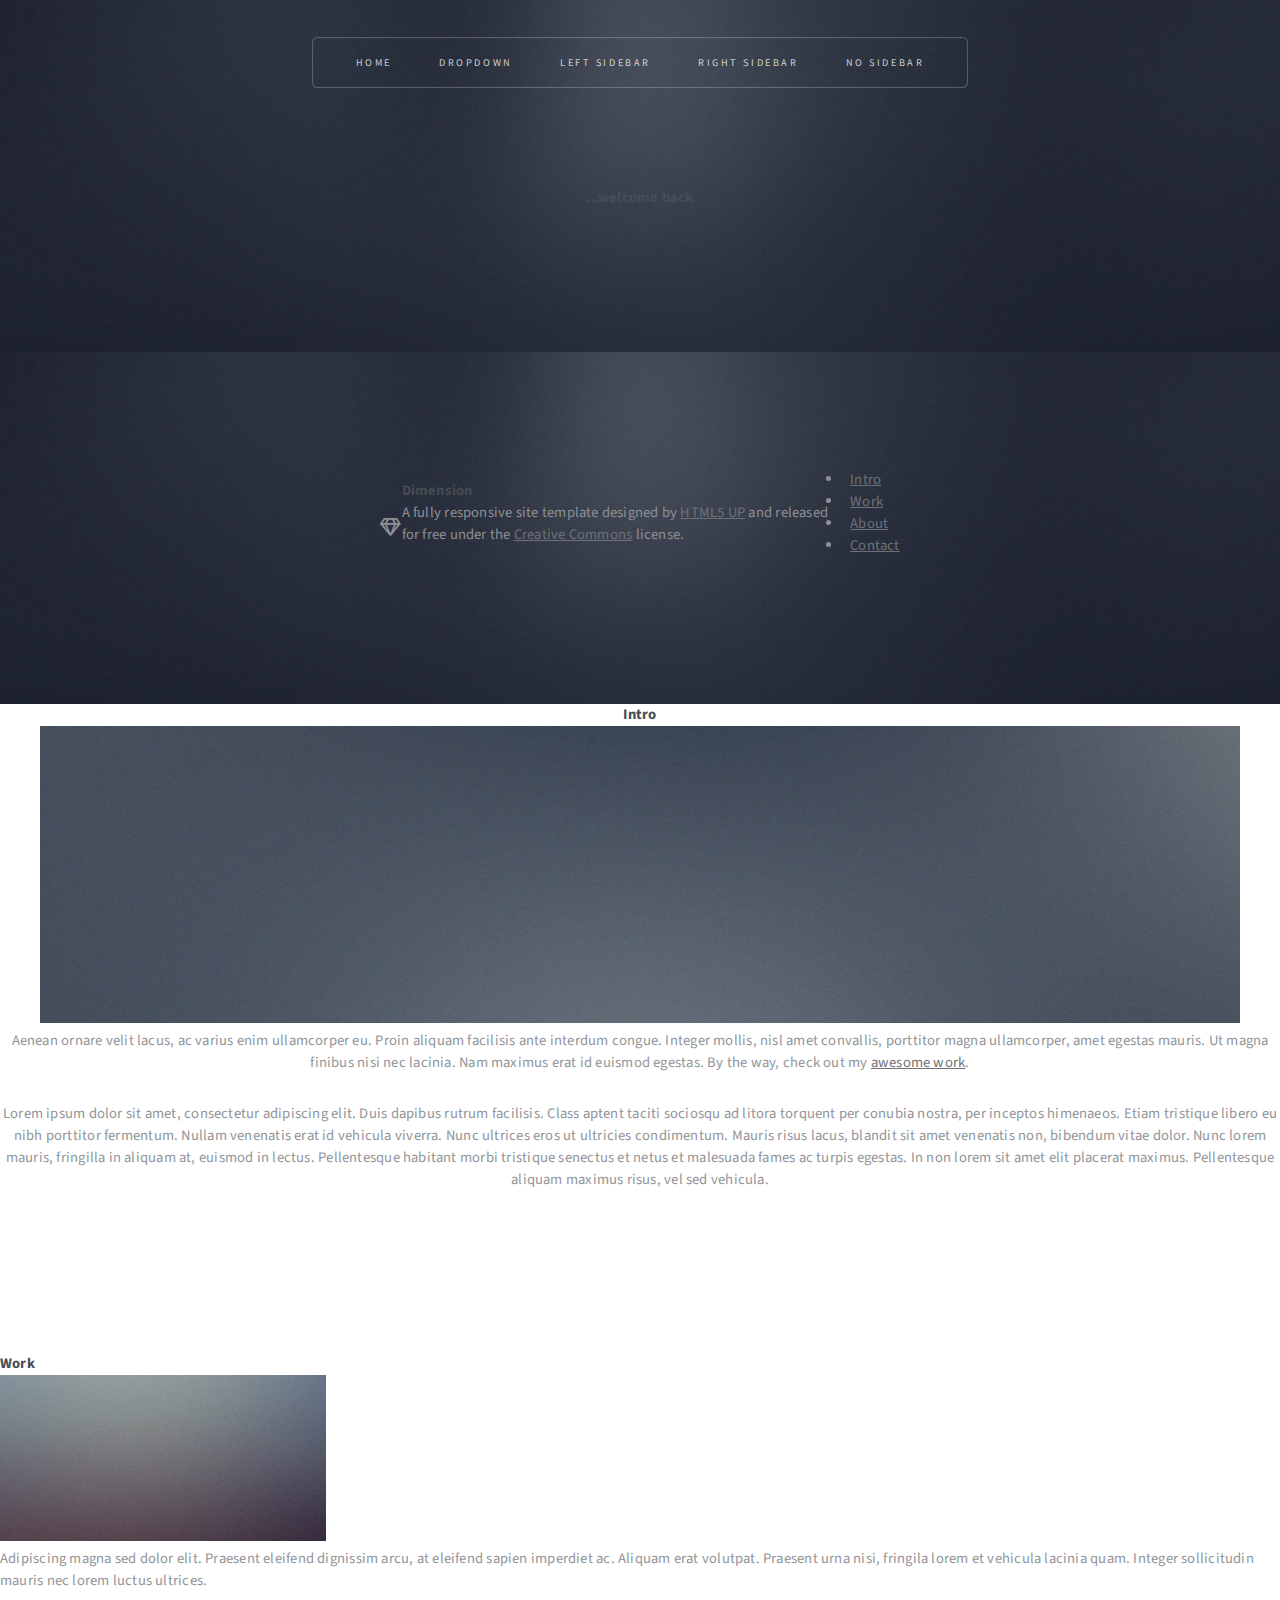
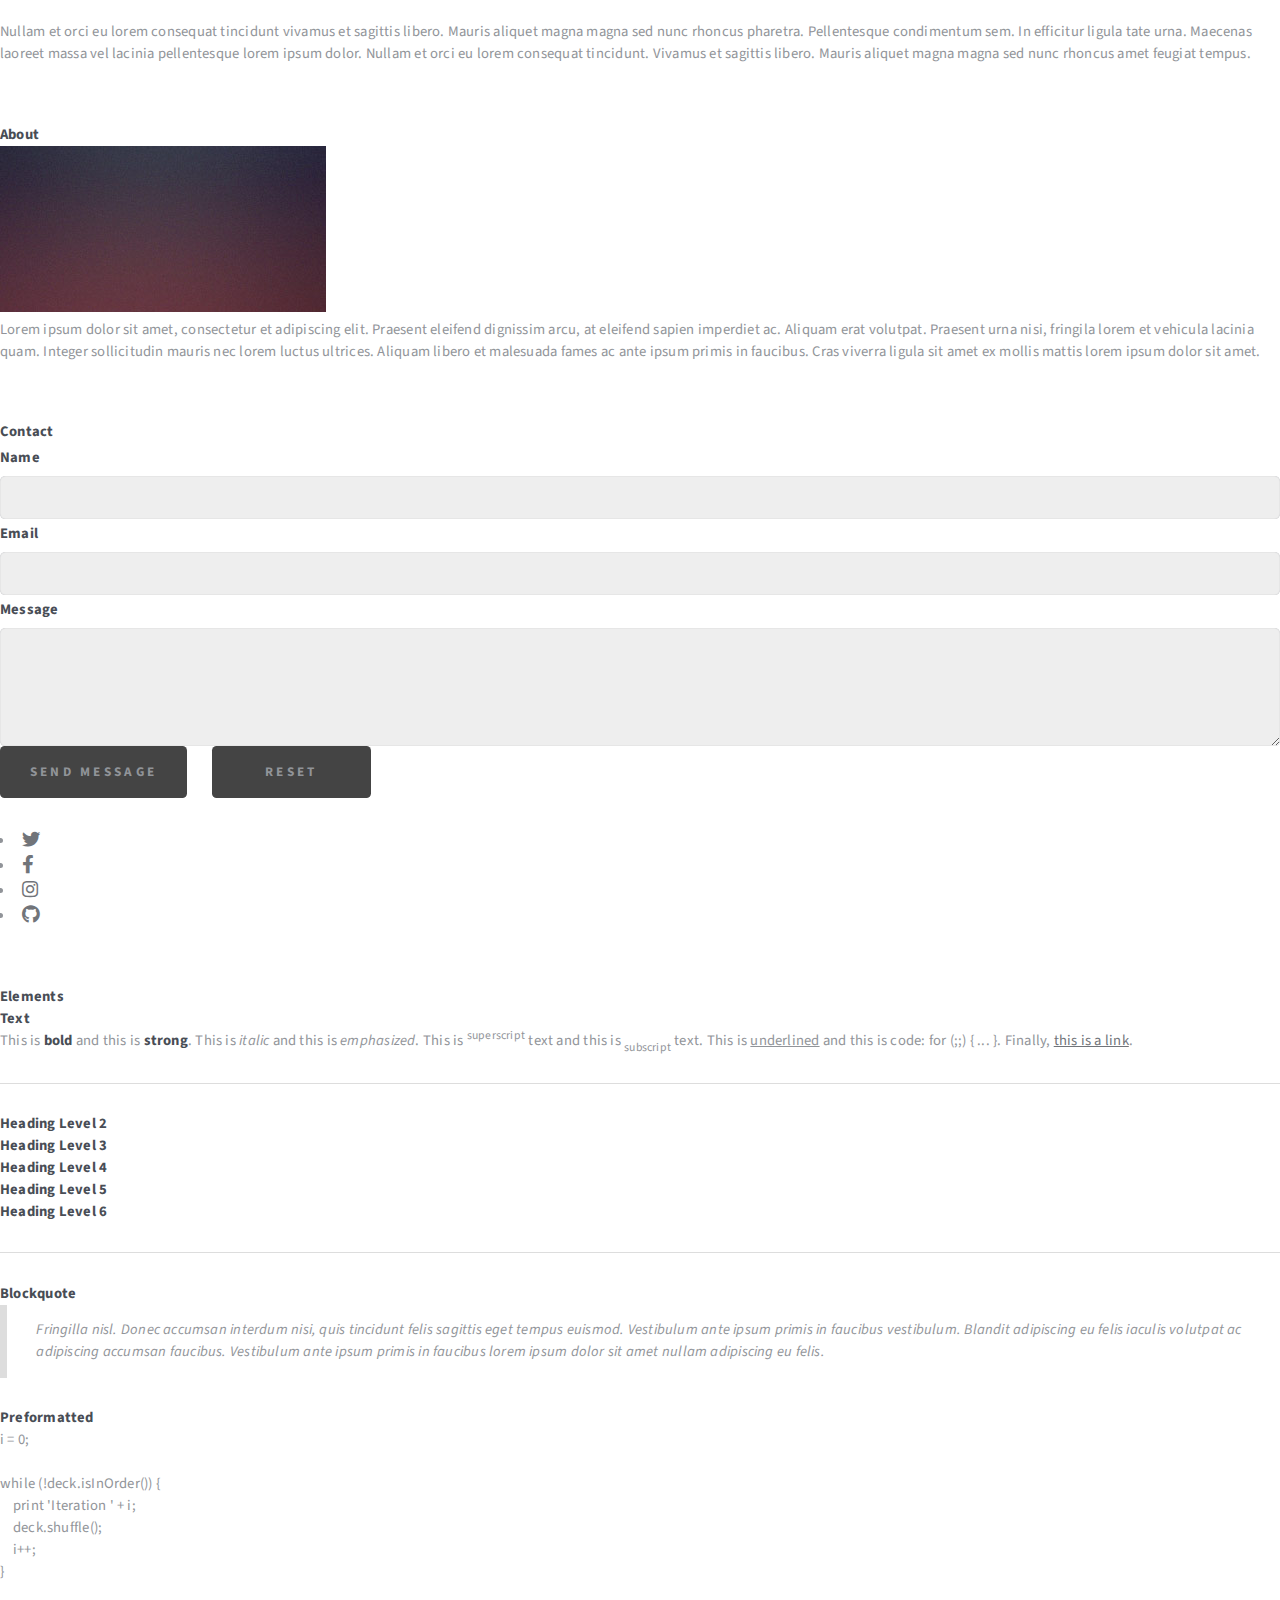
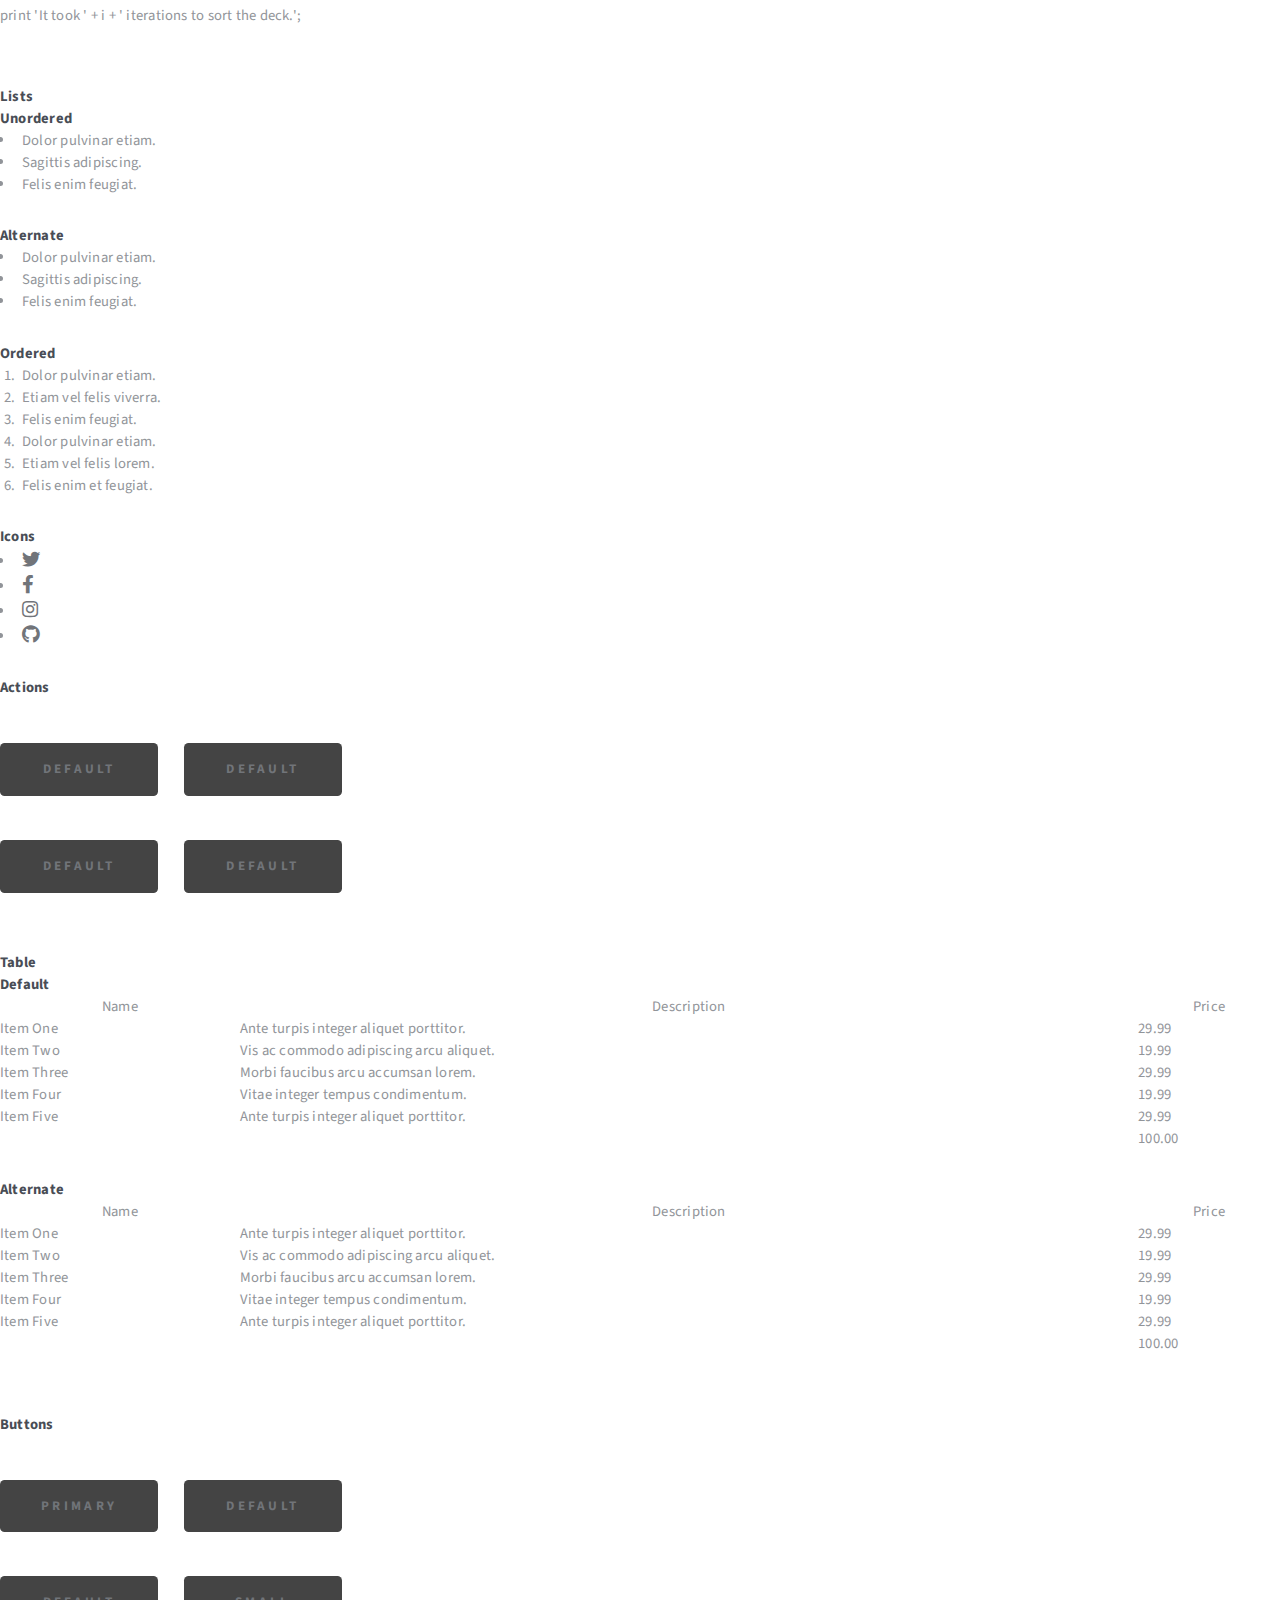
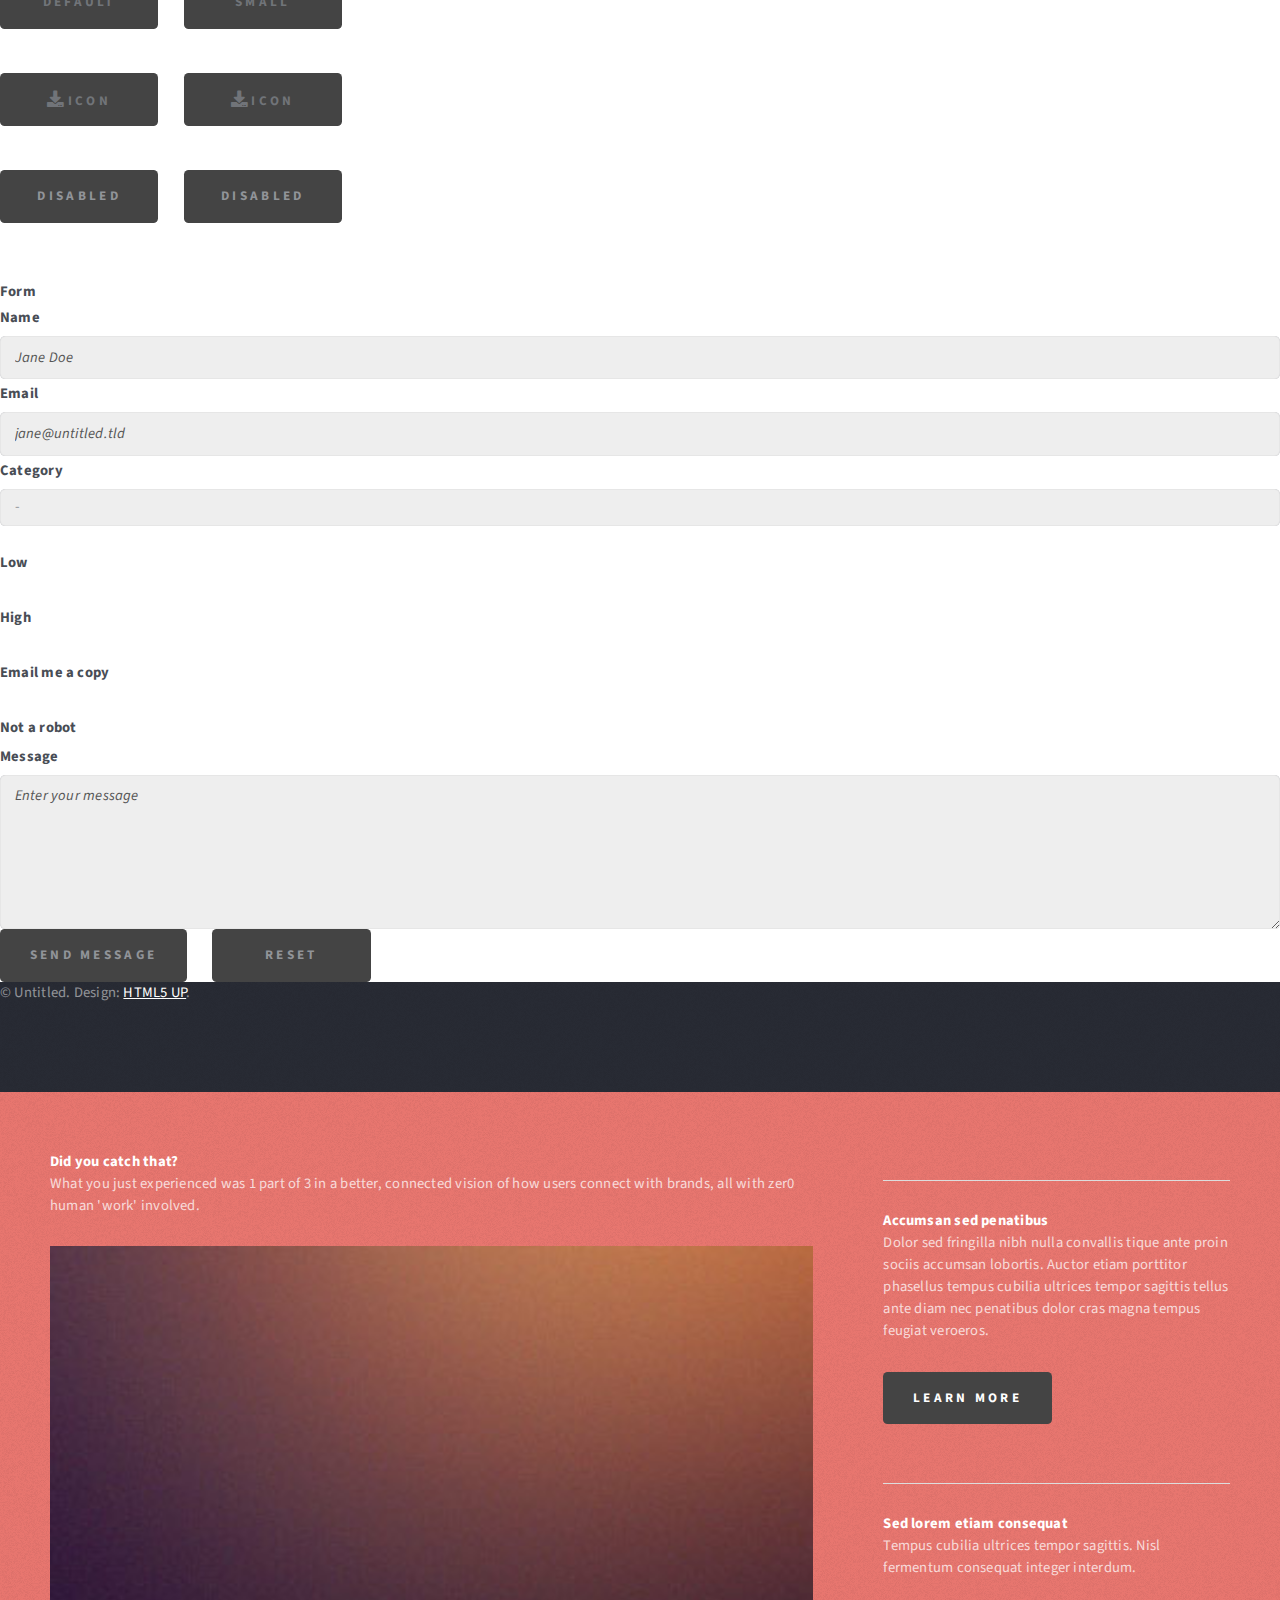
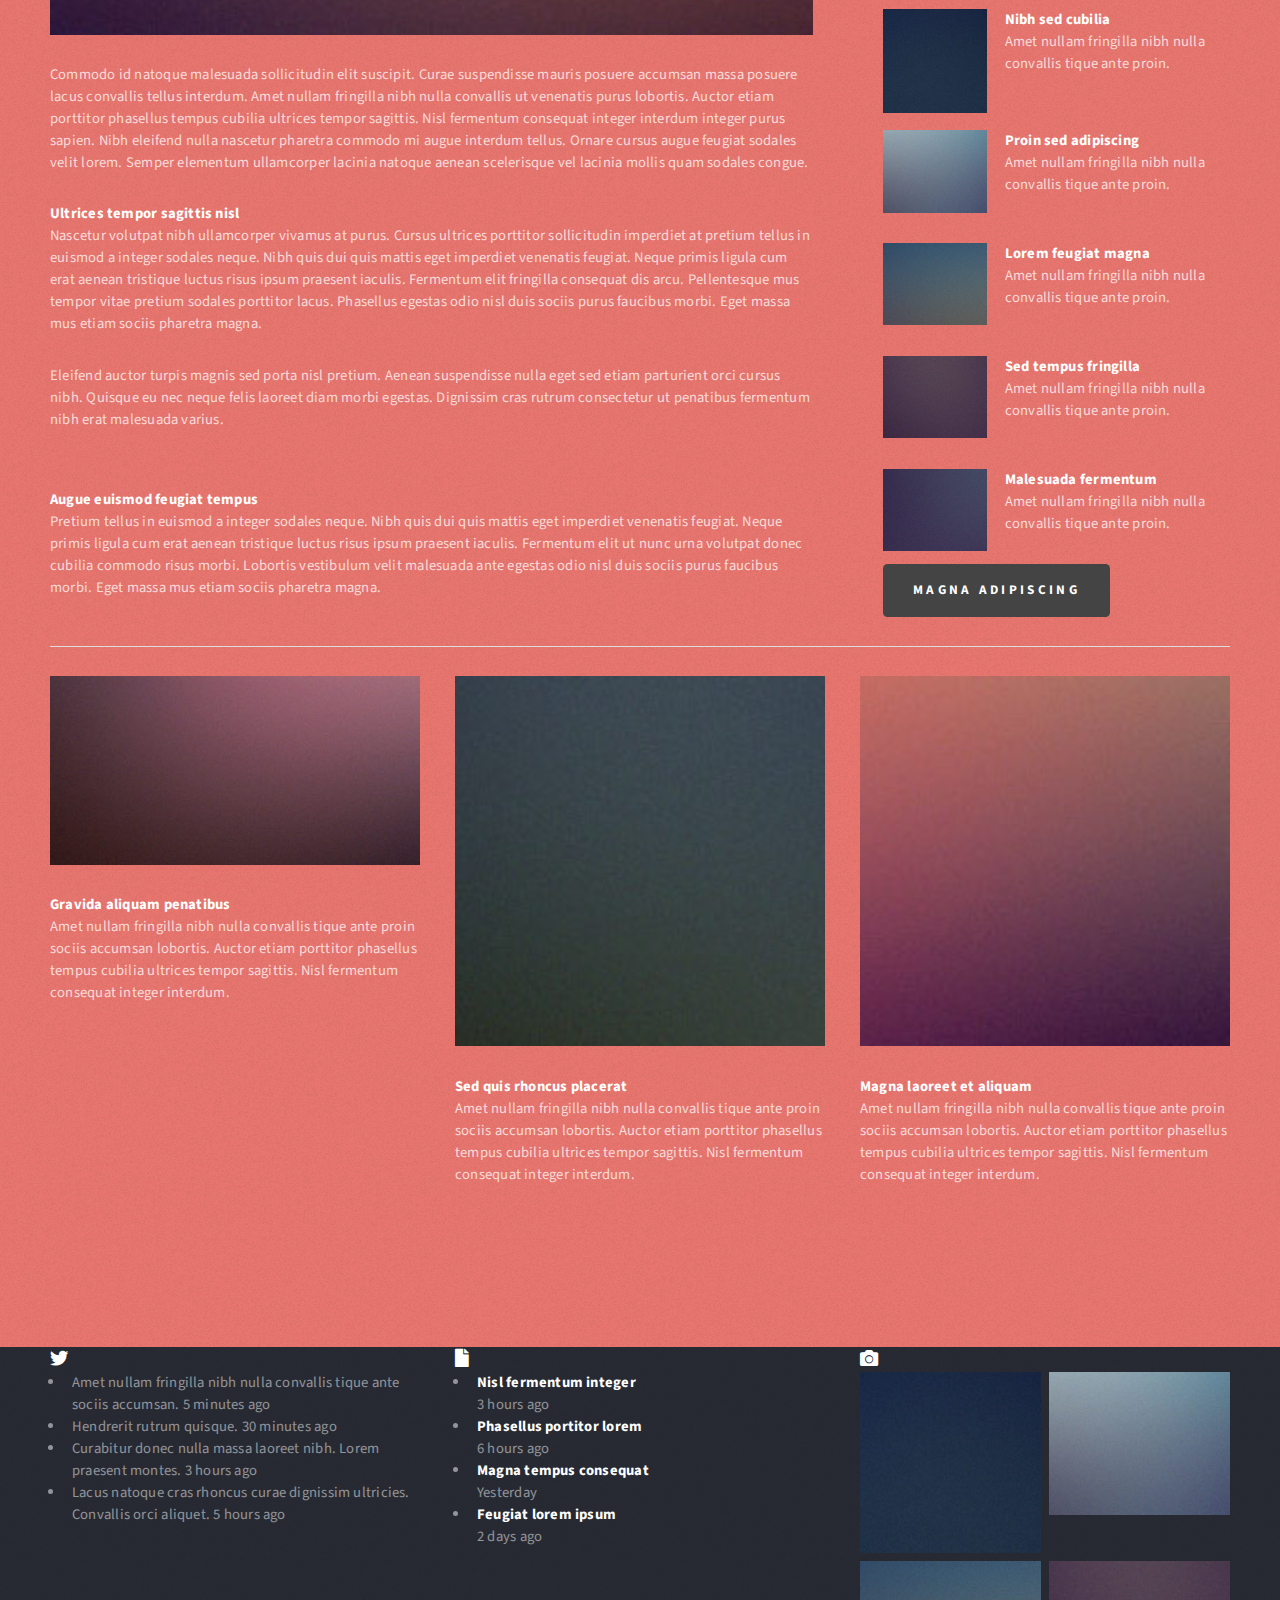
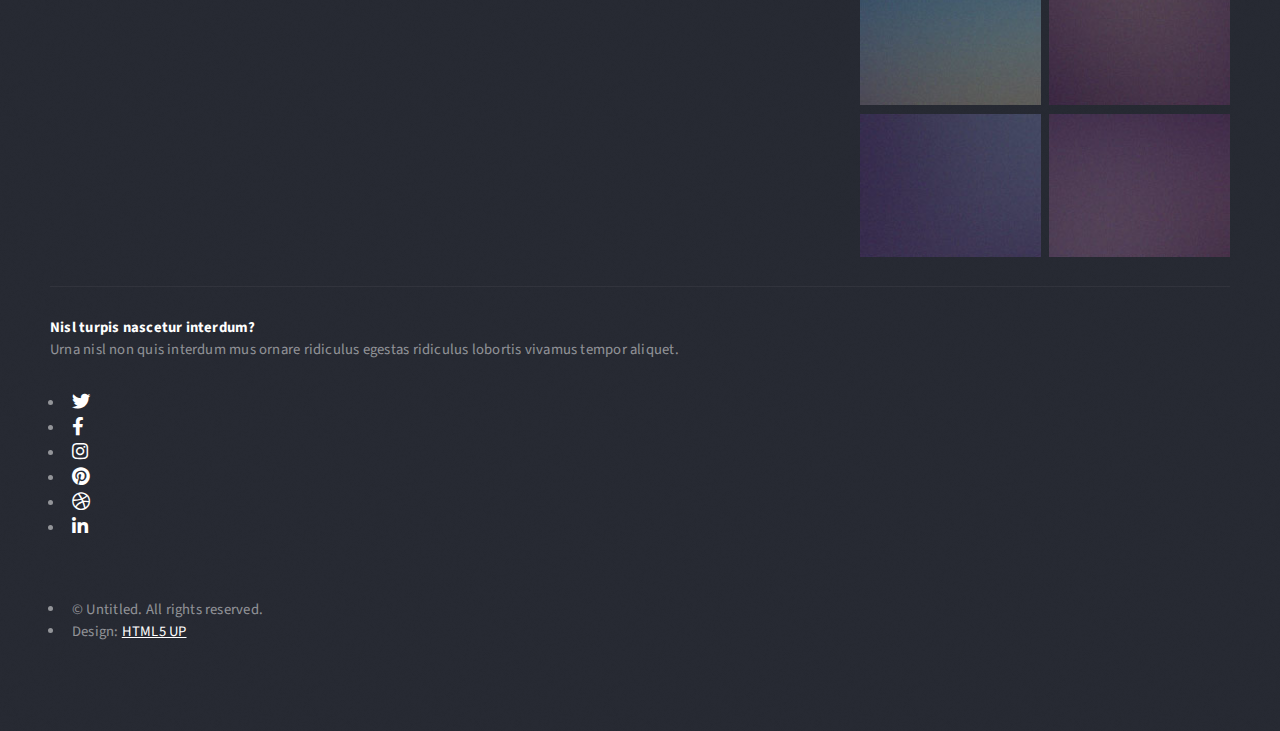
<file: theloop.html>
<!DOCTYPE HTML>
<!--
	Helios by HTML5 UP
	html5up.net | @ajlkn
	Free for personal and commercial use under the CCA 3.0 license (html5up.net/license)
-->
<html>
	<head>
		<title>Right Sidebar - Helios by HTML5 UP</title>
		<meta charset="utf-8" />
		<meta name="viewport" content="width=device-width, initial-scale=1, user-scalable=no" />
		<link rel="stylesheet" href="assets/css/main.css" />
		<noscript><link rel="stylesheet" href="assets/css/noscript.css" /></noscript>
	</head>
	<body class="right-sidebar is-preload">
		<div id="page-wrapper">

			<!-- Header -->
				<div id="header">

					<!-- Inner -->
						<div class="inner">
							<header>
								<h1><a href="index.html" id="logo">...welcome back</a></h1>
							</header>
						</div>

					<!-- Nav -->
						<nav id="nav">
							<ul>
								<li><a href="index.html">Home</a></li>
								<li>
									<a href="#">Dropdown</a>
									<ul>
										<li><a href="#">Lorem ipsum dolor</a></li>
										<li><a href="#">Magna phasellus</a></li>
										<li><a href="#">Etiam dolore nisl</a></li>
										<li>
											<a href="#">And a submenu &hellip;</a>
											<ul>
												<li><a href="#">Lorem ipsum dolor</a></li>
												<li><a href="#">Phasellus consequat</a></li>
												<li><a href="#">Magna phasellus</a></li>
												<li><a href="#">Etiam dolore nisl</a></li>
											</ul>
										</li>
										<li><a href="#">Veroeros feugiat</a></li>
									</ul>
								</li>
								<li><a href="left-sidebar.html">Left Sidebar</a></li>
								<li><a href="right-sidebar.html">Right Sidebar</a></li>
								<li><a href="no-sidebar.html">No Sidebar</a></li>
							</ul>
						</nav>

				</div>
<!DOCTYPE HTML>
<!--
	Dimension by HTML5 UP
	html5up.net | @ajlkn
	Free for personal and commercial use under the CCA 3.0 license (html5up.net/license)
-->
<html>
	<head>
		<title>Dimension by HTML5 UP</title>
		<meta charset="utf-8" />
		<meta name="viewport" content="width=device-width, initial-scale=1, user-scalable=no" />
		<link rel="stylesheet" href="assets/css/main.css" />
		<noscript><link rel="stylesheet" href="assets/css/noscript.css" /></noscript>
	</head>
	<body class="is-preload">

		<!-- Wrapper -->
			<div id="wrapper">

				<!-- Header -->
					<header id="header">
						<div class="logo">
							<span class="icon fa-gem"></span>
						</div>
						<div class="content">
							<div class="inner">
								<h1>Dimension</h1>
								<p>A fully responsive site template designed by <a href="https://html5up.net">HTML5 UP</a> and released<br />
								for free under the <a href="https://html5up.net/license">Creative Commons</a> license.</p>
							</div>
						</div>
						<nav>
							<ul>
								<li><a href="#intro">Intro</a></li>
								<li><a href="#work">Work</a></li>
								<li><a href="#about">About</a></li>
								<li><a href="#contact">Contact</a></li>
								<!--<li><a href="#elements">Elements</a></li>-->
							</ul>
						</nav>
					</header>

				<!-- Main -->
					<div id="main">

						<!-- Intro -->
							<article id="intro">
								<h2 class="major">Intro</h2>
								<span class="image main"><img src="images/pic01.jpg" alt="" /></span>
								<p>Aenean ornare velit lacus, ac varius enim ullamcorper eu. Proin aliquam facilisis ante interdum congue. Integer mollis, nisl amet convallis, porttitor magna ullamcorper, amet egestas mauris. Ut magna finibus nisi nec lacinia. Nam maximus erat id euismod egestas. By the way, check out my <a href="#work">awesome work</a>.</p>
								<p>Lorem ipsum dolor sit amet, consectetur adipiscing elit. Duis dapibus rutrum facilisis. Class aptent taciti sociosqu ad litora torquent per conubia nostra, per inceptos himenaeos. Etiam tristique libero eu nibh porttitor fermentum. Nullam venenatis erat id vehicula viverra. Nunc ultrices eros ut ultricies condimentum. Mauris risus lacus, blandit sit amet venenatis non, bibendum vitae dolor. Nunc lorem mauris, fringilla in aliquam at, euismod in lectus. Pellentesque habitant morbi tristique senectus et netus et malesuada fames ac turpis egestas. In non lorem sit amet elit placerat maximus. Pellentesque aliquam maximus risus, vel sed vehicula.</p>
							</article>

						<!-- Work -->
							<article id="work">
								<h2 class="major">Work</h2>
								<span class="image main"><img src="images/pic02.jpg" alt="" /></span>
								<p>Adipiscing magna sed dolor elit. Praesent eleifend dignissim arcu, at eleifend sapien imperdiet ac. Aliquam erat volutpat. Praesent urna nisi, fringila lorem et vehicula lacinia quam. Integer sollicitudin mauris nec lorem luctus ultrices.</p>
								<p>Nullam et orci eu lorem consequat tincidunt vivamus et sagittis libero. Mauris aliquet magna magna sed nunc rhoncus pharetra. Pellentesque condimentum sem. In efficitur ligula tate urna. Maecenas laoreet massa vel lacinia pellentesque lorem ipsum dolor. Nullam et orci eu lorem consequat tincidunt. Vivamus et sagittis libero. Mauris aliquet magna magna sed nunc rhoncus amet feugiat tempus.</p>
							</article>

						<!-- About -->
							<article id="about">
								<h2 class="major">About</h2>
								<span class="image main"><img src="images/pic03.jpg" alt="" /></span>
								<p>Lorem ipsum dolor sit amet, consectetur et adipiscing elit. Praesent eleifend dignissim arcu, at eleifend sapien imperdiet ac. Aliquam erat volutpat. Praesent urna nisi, fringila lorem et vehicula lacinia quam. Integer sollicitudin mauris nec lorem luctus ultrices. Aliquam libero et malesuada fames ac ante ipsum primis in faucibus. Cras viverra ligula sit amet ex mollis mattis lorem ipsum dolor sit amet.</p>
							</article>

						<!-- Contact -->
							<article id="contact">
								<h2 class="major">Contact</h2>
								<form method="post" action="#">
									<div class="fields">
										<div class="field half">
											<label for="name">Name</label>
											<input type="text" name="name" id="name" />
										</div>
										<div class="field half">
											<label for="email">Email</label>
											<input type="text" name="email" id="email" />
										</div>
										<div class="field">
											<label for="message">Message</label>
											<textarea name="message" id="message" rows="4"></textarea>
										</div>
									</div>
									<ul class="actions">
										<li><input type="submit" value="Send Message" class="primary" /></li>
										<li><input type="reset" value="Reset" /></li>
									</ul>
								</form>
								<ul class="icons">
									<li><a href="#" class="icon brands fa-twitter"><span class="label">Twitter</span></a></li>
									<li><a href="#" class="icon brands fa-facebook-f"><span class="label">Facebook</span></a></li>
									<li><a href="#" class="icon brands fa-instagram"><span class="label">Instagram</span></a></li>
									<li><a href="#" class="icon brands fa-github"><span class="label">GitHub</span></a></li>
								</ul>
							</article>

						<!-- Elements -->
							<article id="elements">
								<h2 class="major">Elements</h2>

								<section>
									<h3 class="major">Text</h3>
									<p>This is <b>bold</b> and this is <strong>strong</strong>. This is <i>italic</i> and this is <em>emphasized</em>.
									This is <sup>superscript</sup> text and this is <sub>subscript</sub> text.
									This is <u>underlined</u> and this is code: <code>for (;;) { ... }</code>. Finally, <a href="#">this is a link</a>.</p>
									<hr />
									<h2>Heading Level 2</h2>
									<h3>Heading Level 3</h3>
									<h4>Heading Level 4</h4>
									<h5>Heading Level 5</h5>
									<h6>Heading Level 6</h6>
									<hr />
									<h4>Blockquote</h4>
									<blockquote>Fringilla nisl. Donec accumsan interdum nisi, quis tincidunt felis sagittis eget tempus euismod. Vestibulum ante ipsum primis in faucibus vestibulum. Blandit adipiscing eu felis iaculis volutpat ac adipiscing accumsan faucibus. Vestibulum ante ipsum primis in faucibus lorem ipsum dolor sit amet nullam adipiscing eu felis.</blockquote>
									<h4>Preformatted</h4>
									<pre><code>i = 0;

while (!deck.isInOrder()) {
    print 'Iteration ' + i;
    deck.shuffle();
    i++;
}

print 'It took ' + i + ' iterations to sort the deck.';</code></pre>
								</section>

								<section>
									<h3 class="major">Lists</h3>

									<h4>Unordered</h4>
									<ul>
										<li>Dolor pulvinar etiam.</li>
										<li>Sagittis adipiscing.</li>
										<li>Felis enim feugiat.</li>
									</ul>

									<h4>Alternate</h4>
									<ul class="alt">
										<li>Dolor pulvinar etiam.</li>
										<li>Sagittis adipiscing.</li>
										<li>Felis enim feugiat.</li>
									</ul>

									<h4>Ordered</h4>
									<ol>
										<li>Dolor pulvinar etiam.</li>
										<li>Etiam vel felis viverra.</li>
										<li>Felis enim feugiat.</li>
										<li>Dolor pulvinar etiam.</li>
										<li>Etiam vel felis lorem.</li>
										<li>Felis enim et feugiat.</li>
									</ol>
									<h4>Icons</h4>
									<ul class="icons">
										<li><a href="#" class="icon brands fa-twitter"><span class="label">Twitter</span></a></li>
										<li><a href="#" class="icon brands fa-facebook-f"><span class="label">Facebook</span></a></li>
										<li><a href="#" class="icon brands fa-instagram"><span class="label">Instagram</span></a></li>
										<li><a href="#" class="icon brands fa-github"><span class="label">Github</span></a></li>
									</ul>

									<h4>Actions</h4>
									<ul class="actions">
										<li><a href="#" class="button primary">Default</a></li>
										<li><a href="#" class="button">Default</a></li>
									</ul>
									<ul class="actions stacked">
										<li><a href="#" class="button primary">Default</a></li>
										<li><a href="#" class="button">Default</a></li>
									</ul>
								</section>

								<section>
									<h3 class="major">Table</h3>
									<h4>Default</h4>
									<div class="table-wrapper">
										<table>
											<thead>
												<tr>
													<th>Name</th>
													<th>Description</th>
													<th>Price</th>
												</tr>
											</thead>
											<tbody>
												<tr>
													<td>Item One</td>
													<td>Ante turpis integer aliquet porttitor.</td>
													<td>29.99</td>
												</tr>
												<tr>
													<td>Item Two</td>
													<td>Vis ac commodo adipiscing arcu aliquet.</td>
													<td>19.99</td>
												</tr>
												<tr>
													<td>Item Three</td>
													<td> Morbi faucibus arcu accumsan lorem.</td>
													<td>29.99</td>
												</tr>
												<tr>
													<td>Item Four</td>
													<td>Vitae integer tempus condimentum.</td>
													<td>19.99</td>
												</tr>
												<tr>
													<td>Item Five</td>
													<td>Ante turpis integer aliquet porttitor.</td>
													<td>29.99</td>
												</tr>
											</tbody>
											<tfoot>
												<tr>
													<td colspan="2"></td>
													<td>100.00</td>
												</tr>
											</tfoot>
										</table>
									</div>

									<h4>Alternate</h4>
									<div class="table-wrapper">
										<table class="alt">
											<thead>
												<tr>
													<th>Name</th>
													<th>Description</th>
													<th>Price</th>
												</tr>
											</thead>
											<tbody>
												<tr>
													<td>Item One</td>
													<td>Ante turpis integer aliquet porttitor.</td>
													<td>29.99</td>
												</tr>
												<tr>
													<td>Item Two</td>
													<td>Vis ac commodo adipiscing arcu aliquet.</td>
													<td>19.99</td>
												</tr>
												<tr>
													<td>Item Three</td>
													<td> Morbi faucibus arcu accumsan lorem.</td>
													<td>29.99</td>
												</tr>
												<tr>
													<td>Item Four</td>
													<td>Vitae integer tempus condimentum.</td>
													<td>19.99</td>
												</tr>
												<tr>
													<td>Item Five</td>
													<td>Ante turpis integer aliquet porttitor.</td>
													<td>29.99</td>
												</tr>
											</tbody>
											<tfoot>
												<tr>
													<td colspan="2"></td>
													<td>100.00</td>
												</tr>
											</tfoot>
										</table>
									</div>
								</section>

								<section>
									<h3 class="major">Buttons</h3>
									<ul class="actions">
										<li><a href="#" class="button primary">Primary</a></li>
										<li><a href="#" class="button">Default</a></li>
									</ul>
									<ul class="actions">
										<li><a href="#" class="button">Default</a></li>
										<li><a href="#" class="button small">Small</a></li>
									</ul>
									<ul class="actions">
										<li><a href="#" class="button primary icon solid fa-download">Icon</a></li>
										<li><a href="#" class="button icon solid fa-download">Icon</a></li>
									</ul>
									<ul class="actions">
										<li><span class="button primary disabled">Disabled</span></li>
										<li><span class="button disabled">Disabled</span></li>
									</ul>
								</section>

								<section>
									<h3 class="major">Form</h3>
									<form method="post" action="#">
										<div class="fields">
											<div class="field half">
												<label for="demo-name">Name</label>
												<input type="text" name="demo-name" id="demo-name" value="" placeholder="Jane Doe" />
											</div>
											<div class="field half">
												<label for="demo-email">Email</label>
												<input type="email" name="demo-email" id="demo-email" value="" placeholder="jane@untitled.tld" />
											</div>
											<div class="field">
												<label for="demo-category">Category</label>
												<select name="demo-category" id="demo-category">
													<option value="">-</option>
													<option value="1">Manufacturing</option>
													<option value="1">Shipping</option>
													<option value="1">Administration</option>
													<option value="1">Human Resources</option>
												</select>
											</div>
											<div class="field half">
												<input type="radio" id="demo-priority-low" name="demo-priority" checked>
												<label for="demo-priority-low">Low</label>
											</div>
											<div class="field half">
												<input type="radio" id="demo-priority-high" name="demo-priority">
												<label for="demo-priority-high">High</label>
											</div>
											<div class="field half">
												<input type="checkbox" id="demo-copy" name="demo-copy">
												<label for="demo-copy">Email me a copy</label>
											</div>
											<div class="field half">
												<input type="checkbox" id="demo-human" name="demo-human" checked>
												<label for="demo-human">Not a robot</label>
											</div>
											<div class="field">
												<label for="demo-message">Message</label>
												<textarea name="demo-message" id="demo-message" placeholder="Enter your message" rows="6"></textarea>
											</div>
										</div>
										<ul class="actions">
											<li><input type="submit" value="Send Message" class="primary" /></li>
											<li><input type="reset" value="Reset" /></li>
										</ul>
									</form>
								</section>

							</article>

					</div>

				<!-- Footer -->
					<footer id="footer">
						<p class="copyright">&copy; Untitled. Design: <a href="https://html5up.net">HTML5 UP</a>.</p>
					</footer>

			</div>

		<!-- BG -->
			<div id="bg"></div>

		<!-- Scripts -->
			<script src="assets/js/jquery.min.js"></script>
			<script src="assets/js/browser.min.js"></script>
			<script src="assets/js/breakpoints.min.js"></script>
			<script src="assets/js/util.js"></script>
			<script src="assets/js/main.js"></script>

	</body>
</html>

			<!-- Main -->
				<div class="wrapper style1">

					<div class="container">
						<div class="row gtr-200">
							<div class="col-8 col-12-mobile" id="content">
								<article id="main">
									<header>
										<h2><a href="#">Did you catch that?</a></h2>
										<p>
									    What you just experienced was 1 part of 3 in a better, connected vision of how users connect with brands, all with zer0 human 'work' involved.&nbsp;<br>
									     </p>
									</header>
									<a href="#" class="image featured"><img src="images/pic06.jpg" alt="" /></a>
									<p>
										Commodo id natoque malesuada sollicitudin elit suscipit. Curae suspendisse mauris posuere accumsan massa
										posuere lacus convallis tellus interdum. Amet nullam fringilla nibh nulla convallis ut venenatis purus
										lobortis. Auctor etiam porttitor phasellus tempus cubilia ultrices tempor sagittis. Nisl fermentum
										consequat integer interdum integer purus sapien. Nibh eleifend nulla nascetur pharetra commodo mi augue
										interdum tellus. Ornare cursus augue feugiat sodales velit lorem. Semper elementum ullamcorper lacinia
										natoque aenean scelerisque vel lacinia mollis quam sodales congue.
									</p>
									<section>
										<header>
											<h3>Ultrices tempor sagittis nisl</h3>
										</header>
										<p>
											Nascetur volutpat nibh ullamcorper vivamus at purus. Cursus ultrices porttitor sollicitudin imperdiet
											at pretium tellus in euismod a integer sodales neque. Nibh quis dui quis mattis eget imperdiet venenatis
											feugiat. Neque primis ligula cum erat aenean tristique luctus risus ipsum praesent iaculis. Fermentum elit
											fringilla consequat dis arcu. Pellentesque mus tempor vitae pretium sodales porttitor lacus. Phasellus
											egestas odio nisl duis sociis purus faucibus morbi. Eget massa mus etiam sociis pharetra magna.
										</p>
										<p>
											Eleifend auctor turpis magnis sed porta nisl pretium. Aenean suspendisse nulla eget sed etiam parturient
											orci cursus nibh. Quisque eu nec neque felis laoreet diam morbi egestas. Dignissim cras rutrum consectetur
											ut penatibus fermentum nibh erat malesuada varius.
										</p>
									</section>
									<section>
										<header>
											<h3>Augue euismod feugiat tempus</h3>
										</header>
										<p>
											Pretium tellus in euismod a integer sodales neque. Nibh quis dui quis mattis eget imperdiet venenatis
											feugiat. Neque primis ligula cum erat aenean tristique luctus risus ipsum praesent iaculis. Fermentum elit
											ut nunc urna volutpat donec cubilia commodo risus morbi. Lobortis vestibulum velit malesuada ante
											egestas odio nisl duis sociis purus faucibus morbi. Eget massa mus etiam sociis pharetra magna.
										</p>
									</section>
								</article>
							</div>
							<div class="col-4 col-12-mobile" id="sidebar">
								<hr class="first" />
								<section>
									<header>
										<h3><a href="#">Accumsan sed penatibus</a></h3>
									</header>
									<p>
										Dolor sed fringilla nibh nulla convallis tique ante proin sociis accumsan lobortis. Auctor etiam
										porttitor phasellus tempus cubilia ultrices tempor sagittis  tellus ante diam nec penatibus dolor cras
										magna tempus feugiat veroeros.
									</p>
									<footer>
										<a href="#" class="button">Learn More</a>
									</footer>
								</section>
								<hr />
								<section>
									<header>
										<h3><a href="#">Sed lorem etiam consequat</a></h3>
									</header>
									<p>
										Tempus cubilia ultrices tempor sagittis. Nisl fermentum consequat integer interdum.
									</p>
									<div class="row gtr-50">
										<div class="col-4">
											<a href="#" class="image fit"><img src="images/pic10.jpg" alt="" /></a>
										</div>
										<div class="col-8">
											<h4>Nibh sed cubilia</h4>
											<p>
												Amet nullam fringilla nibh nulla convallis tique ante proin.
											</p>
										</div>
										<div class="col-4">
											<a href="#" class="image fit"><img src="images/pic11.jpg" alt="" /></a>
										</div>
										<div class="col-8">
											<h4>Proin sed adipiscing</h4>
											<p>
												Amet nullam fringilla nibh nulla convallis tique ante proin.
											</p>
										</div>
										<div class="col-4">
											<a href="#" class="image fit"><img src="images/pic12.jpg" alt="" /></a>
										</div>
										<div class="col-8">
											<h4>Lorem feugiat magna</h4>
											<p>
												Amet nullam fringilla nibh nulla convallis tique ante proin.
											</p>
										</div>
										<div class="col-4">
											<a href="#" class="image fit"><img src="images/pic13.jpg" alt="" /></a>
										</div>
										<div class="col-8">
											<h4>Sed tempus fringilla</h4>
											<p>
												Amet nullam fringilla nibh nulla convallis tique ante proin.
											</p>
										</div>
										<div class="col-4">
											<a href="#" class="image fit"><img src="images/pic14.jpg" alt="" /></a>
										</div>
										<div class="col-8">
											<h4>Malesuada fermentum</h4>
											<p>
												Amet nullam fringilla nibh nulla convallis tique ante proin.
											</p>
										</div>
									</div>
									<footer>
										<a href="#" class="button">Magna Adipiscing</a>
									</footer>
								</section>
							</div>
						</div>
						<hr />
						<div class="row">
							<article class="col-4 col-12-mobile special">
								<a href="#" class="image featured"><img src="images/pic07.jpg" alt="" /></a>
								<header>
									<h3><a href="#">Gravida aliquam penatibus</a></h3>
								</header>
								<p>
									Amet nullam fringilla nibh nulla convallis tique ante proin sociis accumsan lobortis. Auctor etiam
									porttitor phasellus tempus cubilia ultrices tempor sagittis. Nisl fermentum consequat integer interdum.
								</p>
							</article>
							<article class="col-4 col-12-mobile special">
								<a href="#" class="image featured"><img src="images/pic08.jpg" alt="" /></a>
								<header>
									<h3><a href="#">Sed quis rhoncus placerat</a></h3>
								</header>
								<p>
									Amet nullam fringilla nibh nulla convallis tique ante proin sociis accumsan lobortis. Auctor etiam
									porttitor phasellus tempus cubilia ultrices tempor sagittis. Nisl fermentum consequat integer interdum.
								</p>
							</article>
							<article class="col-4 col-12-mobile special">
								<a href="#" class="image featured"><img src="images/pic09.jpg" alt="" /></a>
								<header>
									<h3><a href="#">Magna laoreet et aliquam</a></h3>
								</header>
								<p>
									Amet nullam fringilla nibh nulla convallis tique ante proin sociis accumsan lobortis. Auctor etiam
									porttitor phasellus tempus cubilia ultrices tempor sagittis. Nisl fermentum consequat integer interdum.
								</p>
							</article>
						</div>
					</div>

				</div>

			<!-- Footer -->
				<div id="footer">
					<div class="container">
						<div class="row">

							<!-- Tweets -->
								<section class="col-4 col-12-mobile">
									<header>
										<h2 class="icon brands fa-twitter circled"><span class="label">Tweets</span></h2>
									</header>
									<ul class="divided">
										<li>
											<article class="tweet">
												Amet nullam fringilla nibh nulla convallis tique ante sociis accumsan.
												<span class="timestamp">5 minutes ago</span>
											</article>
										</li>
										<li>
											<article class="tweet">
												Hendrerit rutrum quisque.
												<span class="timestamp">30 minutes ago</span>
											</article>
										</li>
										<li>
											<article class="tweet">
												Curabitur donec nulla massa laoreet nibh. Lorem praesent montes.
												<span class="timestamp">3 hours ago</span>
											</article>
										</li>
										<li>
											<article class="tweet">
												Lacus natoque cras rhoncus curae dignissim ultricies. Convallis orci aliquet.
												<span class="timestamp">5 hours ago</span>
											</article>
										</li>
									</ul>
								</section>

							<!-- Posts -->
								<section class="col-4 col-12-mobile">
									<header>
										<h2 class="icon solid fa-file circled"><span class="label">Posts</span></h2>
									</header>
									<ul class="divided">
										<li>
											<article class="post stub">
												<header>
													<h3><a href="#">Nisl fermentum integer</a></h3>
												</header>
												<span class="timestamp">3 hours ago</span>
											</article>
										</li>
										<li>
											<article class="post stub">
												<header>
													<h3><a href="#">Phasellus portitor lorem</a></h3>
												</header>
												<span class="timestamp">6 hours ago</span>
											</article>
										</li>
										<li>
											<article class="post stub">
												<header>
													<h3><a href="#">Magna tempus consequat</a></h3>
												</header>
												<span class="timestamp">Yesterday</span>
											</article>
										</li>
										<li>
											<article class="post stub">
												<header>
													<h3><a href="#">Feugiat lorem ipsum</a></h3>
												</header>
												<span class="timestamp">2 days ago</span>
											</article>
										</li>
									</ul>
								</section>

							<!-- Photos -->
								<section class="col-4 col-12-mobile">
									<header>
										<h2 class="icon solid fa-camera circled"><span class="label">Photos</span></h2>
									</header>
									<div class="row gtr-25">
										<div class="col-6">
											<a href="#" class="image fit"><img src="images/pic10.jpg" alt="" /></a>
										</div>
										<div class="col-6">
											<a href="#" class="image fit"><img src="images/pic11.jpg" alt="" /></a>
										</div>
										<div class="col-6">
											<a href="#" class="image fit"><img src="images/pic12.jpg" alt="" /></a>
										</div>
										<div class="col-6">
											<a href="#" class="image fit"><img src="images/pic13.jpg" alt="" /></a>
										</div>
										<div class="col-6">
											<a href="#" class="image fit"><img src="images/pic14.jpg" alt="" /></a>
										</div>
										<div class="col-6">
											<a href="#" class="image fit"><img src="images/pic15.jpg" alt="" /></a>
										</div>
									</div>
								</section>

						</div>
						<hr />
						<div class="row">
							<div class="col-12">

								<!-- Contact -->
									<section class="contact">
										<header>
											<h3>Nisl turpis nascetur interdum?</h3>
										</header>
										<p>Urna nisl non quis interdum mus ornare ridiculus egestas ridiculus lobortis vivamus tempor aliquet.</p>
										<ul class="icons">
											<li><a href="#" class="icon brands fa-twitter"><span class="label">Twitter</span></a></li>
											<li><a href="#" class="icon brands fa-facebook-f"><span class="label">Facebook</span></a></li>
											<li><a href="#" class="icon brands fa-instagram"><span class="label">Instagram</span></a></li>
											<li><a href="#" class="icon brands fa-pinterest"><span class="label">Pinterest</span></a></li>
											<li><a href="#" class="icon brands fa-dribbble"><span class="label">Dribbble</span></a></li>
											<li><a href="#" class="icon brands fa-linkedin-in"><span class="label">Linkedin</span></a></li>
										</ul>
									</section>

								<!-- Copyright -->
									<div class="copyright">
										<ul class="menu">
											<li>&copy; Untitled. All rights reserved.</li><li>Design: <a href="http://html5up.net">HTML5 UP</a></li>
										</ul>
									</div>

							</div>

						</div>
					</div>
				</div>

		</div>

		<!-- Scripts -->
			<script src="assets/js/jquery.min.js"></script>
			<script src="assets/js/jquery.dropotron.min.js"></script>
			<script src="assets/js/jquery.scrolly.min.js"></script>
			<script src="assets/js/jquery.scrollex.min.js"></script>
			<script src="assets/js/browser.min.js"></script>
			<script src="assets/js/breakpoints.min.js"></script>
			<script src="assets/js/util.js"></script>
			<script src="assets/js/main.js"></script>

	</body>
</html>
</file>
<file: assets/css/noscript.css>
/*
	Helios by HTML5 UP
	html5up.net | @ajlkn
	Free for personal and commercial use under the CCA 3.0 license (html5up.net/license)
*/

/* Carousel */

	.carousel {
		overflow-x: auto;
	}

/* Header */

	body.homepage.is-preload #header:after {
		opacity: 0;
	}
</file>
<file: assets/css/main.css>
@import url("fontawesome-all.min.css");
@import url("https://fonts.googleapis.com/css?family=Source+Sans+Pro:400,400italic,700,900");

/*
	Escape Velocity by HTML5 UP
	html5up.net | @ajlkn
	Free for personal and commercial use under the CCA 3.0 license (html5up.net/license)
*/

html, body, div, span, applet, object,
iframe, h1, h2, h3, h4, h5, h6, p, blockquote,
pre, a, abbr, acronym, address, big, cite,
code, del, dfn, em, img, ins, kbd, q, s, samp,
small, strike, strong, sub, sup, tt, var, b,
u, i, center, dl, dt, dd, ol, ul, li, fieldset,
form, label, legend, table, caption, tbody,
tfoot, thead, tr, th, td, article, aside,
canvas, details, embed, figure, figcaption,
footer, header, hgroup, menu, nav, output, ruby,
section, summary, time, mark, audio, video {
	margin: 0;
	padding: 0;
	border: 0;
	font-size: 100%;
	font: inherit;
	vertical-align: baseline;}

article, aside, details, figcaption, figure,
footer, header, hgroup, menu, nav, section {
	display: block;}

body {
	line-height: 1;
}

ol, ul {
	list-style: none;
}

blockquote, q {
	quotes: none;
}

	blockquote:before, blockquote:after, q:before, q:after {
		content: '';
		content: none;
	}

table {
	border-collapse: collapse;
	border-spacing: 0;
}

body {
	-webkit-text-size-adjust: none;
}

mark {
	background-color: transparent;
	color: inherit;
}

input::-moz-focus-inner {
	border: 0;
	padding: 0;
}

input, select, textarea {
	-moz-appearance: none;
	-webkit-appearance: none;
	-ms-appearance: none;
	appearance: none;
}

/* Basic */

	@-ms-viewport {
		width: device-width;
	}

	html {
		box-sizing: border-box;
	}

	*, *:before, *:after {
		box-sizing: inherit;
	}

	body.is-preload *, body.is-preload *:before, body.is-preload *:after {
		-moz-animation: none !important;
		-webkit-animation: none !important;
		-ms-animation: none !important;
		animation: none !important;
		-moz-transition: none !important;
		-webkit-transition: none !important;
		-ms-transition: none !important;
		transition: none !important;
	}

	body, input, textarea, select {
		font-family: 'Source Sans Pro', sans-serif;
		font-weight: 400;
		color: #919499;
		font-size: 14pt;
		line-height: 1.75em;
		letter-spacing: 0.025em;
	}

	h1, h2, h3, h4, h5, h6 {
		font-weight: 700;
		color: #484d55;
	}

		h1 a, h2 a, h3 a, h4 a, h5 a, h6 a {
			color: inherit;
			text-decoration: none;
		}

	a {
		-moz-transition: color .25s ease-in-out;
		-webkit-transition: color .25s ease-in-out;
		-ms-transition: color .25s ease-in-out;
		transition: color .25s ease-in-out;
		text-decoration: underline;
		color: #717479;
	}

		a:hover {
			text-decoration: none;
		}

	strong, b {
		font-weight: 700;
		color: #484d55;
	}

	blockquote {
		border-left: solid 0.5em #ddd;
		padding: 1em 0 1em 2em;
		font-style: italic;
	}

	em, i {
		font-style: italic;
	}

	hr {
		border: 0;
		border-top: solid 1px #ddd;
		margin: 2em 0 2em 0;
	}

	sub {
		position: relative;
		top: 0.5em;
		font-size: 0.8em;
	}

	sup {
		position: relative;
		top: -0.5em;
		font-size: 0.8em;
	}

	.nobr {
		white-space: nowrap;
	}

	br.clear {
		clear: both;
	}

	p, ul, ol, dl, table, blockquote, form {
		margin-bottom: 2em;
	}

/* Container */

	.container {
		margin: 0 auto;
		max-width: 100%;
		width: 68em;
	}

		@media screen and (max-width: 1680px) {

			.container {
				width: 70em;
			}

		}

		@media screen and (max-width: 1280px) {

			.container {
				width: calc(100% - 100px);
			}

		}

		@media screen and (max-width: 980px) {

			.container {
				width: calc(100% - 100px);
			}

		}

		@media screen and (max-width: 736px) {

			.container {
				width: calc(100% - 40px);
			}

		}

/* Row */

	.row {
		display: flex;
		flex-wrap: wrap;
		box-sizing: border-box;
		align-items: stretch;
	}

		.row > * {
			box-sizing: border-box;
		}

		.row.gtr-uniform > * > :last-child {
			margin-bottom: 0;
		}

		.row.aln-left {
			justify-content: flex-start;
		}

		.row.aln-center {
			justify-content: center;
		}

		.row.aln-right {
			justify-content: flex-end;
		}

		.row.aln-top {
			align-items: flex-start;
		}

		.row.aln-middle {
			align-items: center;
		}

		.row.aln-bottom {
			align-items: flex-end;
		}

		.row > .imp {
			order: -1;
		}

		.row > .col-1 {
			width: 8.33333%;
		}

		.row > .off-1 {
			margin-left: 8.33333%;
		}

		.row > .col-2 {
			width: 16.66667%;
		}

		.row > .off-2 {
			margin-left: 16.66667%;
		}

		.row > .col-3 {
			width: 25%;
		}

		.row > .off-3 {
			margin-left: 25%;
		}

		.row > .col-4 {
			width: 33.33333%;
		}

		.row > .off-4 {
			margin-left: 33.33333%;
		}

		.row > .col-5 {
			width: 41.66667%;
		}

		.row > .off-5 {
			margin-left: 41.66667%;
		}

		.row > .col-6 {
			width: 50%;
		}

		.row > .off-6 {
			margin-left: 50%;
		}

		.row > .col-7 {
			width: 58.33333%;
		}

		.row > .off-7 {
			margin-left: 58.33333%;
		}

		.row > .col-8 {
			width: 66.66667%;
		}

		.row > .off-8 {
			margin-left: 66.66667%;
		}

		.row > .col-9 {
			width: 75%;
		}

		.row > .off-9 {
			margin-left: 75%;
		}

		.row > .col-10 {
			width: 83.33333%;
		}

		.row > .off-10 {
			margin-left: 83.33333%;
		}

		.row > .col-11 {
			width: 91.66667%;
		}

		.row > .off-11 {
			margin-left: 91.66667%;
		}

		.row > .col-12 {
			width: 100%;
		}

		.row > .off-12 {
			margin-left: 100%;
		}

		.row.gtr-0 {
			margin-top: 0px;
			margin-left: 0px;
		}

			.row.gtr-0 > * {
				padding: 0px 0 0 0px;
			}

			.row.gtr-0.gtr-uniform {
				margin-top: 0px;
			}

				.row.gtr-0.gtr-uniform > * {
					padding-top: 0px;
				}

		.row.gtr-25 {
			margin-top: -12.5px;
			margin-left: -12.5px;
		}

			.row.gtr-25 > * {
				padding: 12.5px 0 0 12.5px;
			}

			.row.gtr-25.gtr-uniform {
				margin-top: -12.5px;
			}

				.row.gtr-25.gtr-uniform > * {
					padding-top: 12.5px;
				}

		.row.gtr-50 {
			margin-top: -25px;
			margin-left: -25px;
		}

			.row.gtr-50 > * {
				padding: 25px 0 0 25px;
			}

			.row.gtr-50.gtr-uniform {
				margin-top: -25px;
			}

				.row.gtr-50.gtr-uniform > * {
					padding-top: 25px;
				}

		.row {
			margin-top: -50px;
			margin-left: -50px;
		}

			.row > * {
				padding: 50px 0 0 50px;
			}

			.row.gtr-uniform {
				margin-top: -50px;
			}

				.row.gtr-uniform > * {
					padding-top: 50px;
				}

		.row.gtr-150 {
			margin-top: -75px;
			margin-left: -75px;
		}

			.row.gtr-150 > * {
				padding: 75px 0 0 75px;
			}

			.row.gtr-150.gtr-uniform {
				margin-top: -75px;
			}

				.row.gtr-150.gtr-uniform > * {
					padding-top: 75px;
				}

		.row.gtr-200 {
			margin-top: -100px;
			margin-left: -100px;
		}

			.row.gtr-200 > * {
				padding: 100px 0 0 100px;
			}

			.row.gtr-200.gtr-uniform {
				margin-top: -100px;
			}

				.row.gtr-200.gtr-uniform > * {
					padding-top: 100px;
				}

		@media screen and (max-width: 1680px) {

			.row {
				display: flex;
				flex-wrap: wrap;
				box-sizing: border-box;
				align-items: stretch;
			}

				.row > * {
					box-sizing: border-box;
				}

				.row.gtr-uniform > * > :last-child {
					margin-bottom: 0;
				}

				.row.aln-left {
					justify-content: flex-start;
				}

				.row.aln-center {
					justify-content: center;
				}

				.row.aln-right {
					justify-content: flex-end;
				}

				.row.aln-top {
					align-items: flex-start;
				}

				.row.aln-middle {
					align-items: center;
				}

				.row.aln-bottom {
					align-items: flex-end;
				}

				.row > .imp-xlarge {
					order: -1;
				}

				.row > .col-1-xlarge {
					width: 8.33333%;
				}

				.row > .off-1-xlarge {
					margin-left: 8.33333%;
				}

				.row > .col-2-xlarge {
					width: 16.66667%;
				}

				.row > .off-2-xlarge {
					margin-left: 16.66667%;
				}

				.row > .col-3-xlarge {
					width: 25%;
				}

				.row > .off-3-xlarge {
					margin-left: 25%;
				}

				.row > .col-4-xlarge {
					width: 33.33333%;
				}

				.row > .off-4-xlarge {
					margin-left: 33.33333%;
				}

				.row > .col-5-xlarge {
					width: 41.66667%;
				}

				.row > .off-5-xlarge {
					margin-left: 41.66667%;
				}

				.row > .col-6-xlarge {
					width: 50%;
				}

				.row > .off-6-xlarge {
					margin-left: 50%;
				}

				.row > .col-7-xlarge {
					width: 58.33333%;
				}

				.row > .off-7-xlarge {
					margin-left: 58.33333%;
				}

				.row > .col-8-xlarge {
					width: 66.66667%;
				}

				.row > .off-8-xlarge {
					margin-left: 66.66667%;
				}

				.row > .col-9-xlarge {
					width: 75%;
				}

				.row > .off-9-xlarge {
					margin-left: 75%;
				}

				.row > .col-10-xlarge {
					width: 83.33333%;
				}

				.row > .off-10-xlarge {
					margin-left: 83.33333%;
				}

				.row > .col-11-xlarge {
					width: 91.66667%;
				}

				.row > .off-11-xlarge {
					margin-left: 91.66667%;
				}

				.row > .col-12-xlarge {
					width: 100%;
				}

				.row > .off-12-xlarge {
					margin-left: 100%;
				}

				.row.gtr-0 {
					margin-top: 0px;
					margin-left: 0px;
				}

					.row.gtr-0 > * {
						padding: 0px 0 0 0px;
					}

					.row.gtr-0.gtr-uniform {
						margin-top: 0px;
					}

						.row.gtr-0.gtr-uniform > * {
							padding-top: 0px;
						}

				.row.gtr-25 {
					margin-top: -12.5px;
					margin-left: -12.5px;
				}

					.row.gtr-25 > * {
						padding: 12.5px 0 0 12.5px;
					}

					.row.gtr-25.gtr-uniform {
						margin-top: -12.5px;
					}

						.row.gtr-25.gtr-uniform > * {
							padding-top: 12.5px;
						}

				.row.gtr-50 {
					margin-top: -25px;
					margin-left: -25px;
				}

					.row.gtr-50 > * {
						padding: 25px 0 0 25px;
					}

					.row.gtr-50.gtr-uniform {
						margin-top: -25px;
					}

						.row.gtr-50.gtr-uniform > * {
							padding-top: 25px;
						}

				.row {
					margin-top: -50px;
					margin-left: -50px;
				}

					.row > * {
						padding: 50px 0 0 50px;
					}

					.row.gtr-uniform {
						margin-top: -50px;
					}

						.row.gtr-uniform > * {
							padding-top: 50px;
						}

				.row.gtr-150 {
					margin-top: -75px;
					margin-left: -75px;
				}

					.row.gtr-150 > * {
						padding: 75px 0 0 75px;
					}

					.row.gtr-150.gtr-uniform {
						margin-top: -75px;
					}

						.row.gtr-150.gtr-uniform > * {
							padding-top: 75px;
						}

				.row.gtr-200 {
					margin-top: -100px;
					margin-left: -100px;
				}

					.row.gtr-200 > * {
						padding: 100px 0 0 100px;
					}

					.row.gtr-200.gtr-uniform {
						margin-top: -100px;
					}

						.row.gtr-200.gtr-uniform > * {
							padding-top: 100px;
						}

		}

		@media screen and (max-width: 1280px) {

			.row {
				display: flex;
				flex-wrap: wrap;
				box-sizing: border-box;
				align-items: stretch;
			}

				.row > * {
					box-sizing: border-box;
				}

				.row.gtr-uniform > * > :last-child {
					margin-bottom: 0;
				}

				.row.aln-left {
					justify-content: flex-start;
				}

				.row.aln-center {
					justify-content: center;
				}

				.row.aln-right {
					justify-content: flex-end;
				}

				.row.aln-top {
					align-items: flex-start;
				}

				.row.aln-middle {
					align-items: center;
				}

				.row.aln-bottom {
					align-items: flex-end;
				}

				.row > .imp-large {
					order: -1;
				}

				.row > .col-1-large {
					width: 8.33333%;
				}

				.row > .off-1-large {
					margin-left: 8.33333%;
				}

				.row > .col-2-large {
					width: 16.66667%;
				}

				.row > .off-2-large {
					margin-left: 16.66667%;
				}

				.row > .col-3-large {
					width: 25%;
				}

				.row > .off-3-large {
					margin-left: 25%;
				}

				.row > .col-4-large {
					width: 33.33333%;
				}

				.row > .off-4-large {
					margin-left: 33.33333%;
				}

				.row > .col-5-large {
					width: 41.66667%;
				}

				.row > .off-5-large {
					margin-left: 41.66667%;
				}

				.row > .col-6-large {
					width: 50%;
				}

				.row > .off-6-large {
					margin-left: 50%;
				}

				.row > .col-7-large {
					width: 58.33333%;
				}

				.row > .off-7-large {
					margin-left: 58.33333%;
				}

				.row > .col-8-large {
					width: 66.66667%;
				}

				.row > .off-8-large {
					margin-left: 66.66667%;
				}

				.row > .col-9-large {
					width: 75%;
				}

				.row > .off-9-large {
					margin-left: 75%;
				}

				.row > .col-10-large {
					width: 83.33333%;
				}

				.row > .off-10-large {
					margin-left: 83.33333%;
				}

				.row > .col-11-large {
					width: 91.66667%;
				}

				.row > .off-11-large {
					margin-left: 91.66667%;
				}

				.row > .col-12-large {
					width: 100%;
				}

				.row > .off-12-large {
					margin-left: 100%;
				}

				.row.gtr-0 {
					margin-top: 0px;
					margin-left: 0px;
				}

					.row.gtr-0 > * {
						padding: 0px 0 0 0px;
					}

					.row.gtr-0.gtr-uniform {
						margin-top: 0px;
					}

						.row.gtr-0.gtr-uniform > * {
							padding-top: 0px;
						}

				.row.gtr-25 {
					margin-top: -8.75px;
					margin-left: -8.75px;
				}

					.row.gtr-25 > * {
						padding: 8.75px 0 0 8.75px;
					}

					.row.gtr-25.gtr-uniform {
						margin-top: -8.75px;
					}

						.row.gtr-25.gtr-uniform > * {
							padding-top: 8.75px;
						}

				.row.gtr-50 {
					margin-top: -17.5px;
					margin-left: -17.5px;
				}

					.row.gtr-50 > * {
						padding: 17.5px 0 0 17.5px;
					}

					.row.gtr-50.gtr-uniform {
						margin-top: -17.5px;
					}

						.row.gtr-50.gtr-uniform > * {
							padding-top: 17.5px;
						}

				.row {
					margin-top: -35px;
					margin-left: -35px;
				}

					.row > * {
						padding: 35px 0 0 35px;
					}

					.row.gtr-uniform {
						margin-top: -35px;
					}

						.row.gtr-uniform > * {
							padding-top: 35px;
						}

				.row.gtr-150 {
					margin-top: -52.5px;
					margin-left: -52.5px;
				}

					.row.gtr-150 > * {
						padding: 52.5px 0 0 52.5px;
					}

					.row.gtr-150.gtr-uniform {
						margin-top: -52.5px;
					}

						.row.gtr-150.gtr-uniform > * {
							padding-top: 52.5px;
						}

				.row.gtr-200 {
					margin-top: -70px;
					margin-left: -70px;
				}

					.row.gtr-200 > * {
						padding: 70px 0 0 70px;
					}

					.row.gtr-200.gtr-uniform {
						margin-top: -70px;
					}

						.row.gtr-200.gtr-uniform > * {
							padding-top: 70px;
						}

		}

		@media screen and (max-width: 980px) {

			.row {
				display: flex;
				flex-wrap: wrap;
				box-sizing: border-box;
				align-items: stretch;
			}

				.row > * {
					box-sizing: border-box;
				}

				.row.gtr-uniform > * > :last-child {
					margin-bottom: 0;
				}

				.row.aln-left {
					justify-content: flex-start;
				}

				.row.aln-center {
					justify-content: center;
				}

				.row.aln-right {
					justify-content: flex-end;
				}

				.row.aln-top {
					align-items: flex-start;
				}

				.row.aln-middle {
					align-items: center;
				}

				.row.aln-bottom {
					align-items: flex-end;
				}

				.row > .imp-medium {
					order: -1;
				}

				.row > .col-1-medium {
					width: 8.33333%;
				}

				.row > .off-1-medium {
					margin-left: 8.33333%;
				}

				.row > .col-2-medium {
					width: 16.66667%;
				}

				.row > .off-2-medium {
					margin-left: 16.66667%;
				}

				.row > .col-3-medium {
					width: 25%;
				}

				.row > .off-3-medium {
					margin-left: 25%;
				}

				.row > .col-4-medium {
					width: 33.33333%;
				}

				.row > .off-4-medium {
					margin-left: 33.33333%;
				}

				.row > .col-5-medium {
					width: 41.66667%;
				}

				.row > .off-5-medium {
					margin-left: 41.66667%;
				}

				.row > .col-6-medium {
					width: 50%;
				}

				.row > .off-6-medium {
					margin-left: 50%;
				}

				.row > .col-7-medium {
					width: 58.33333%;
				}

				.row > .off-7-medium {
					margin-left: 58.33333%;
				}

				.row > .col-8-medium {
					width: 66.66667%;
				}

				.row > .off-8-medium {
					margin-left: 66.66667%;
				}

				.row > .col-9-medium {
					width: 75%;
				}

				.row > .off-9-medium {
					margin-left: 75%;
				}

				.row > .col-10-medium {
					width: 83.33333%;
				}

				.row > .off-10-medium {
					margin-left: 83.33333%;
				}

				.row > .col-11-medium {
					width: 91.66667%;
				}

				.row > .off-11-medium {
					margin-left: 91.66667%;
				}

				.row > .col-12-medium {
					width: 100%;
				}

				.row > .off-12-medium {
					margin-left: 100%;
				}

				.row.gtr-0 {
					margin-top: 0px;
					margin-left: 0px;
				}

					.row.gtr-0 > * {
						padding: 0px 0 0 0px;
					}

					.row.gtr-0.gtr-uniform {
						margin-top: 0px;
					}

						.row.gtr-0.gtr-uniform > * {
							padding-top: 0px;
						}

				.row.gtr-25 {
					margin-top: -12.5px;
					margin-left: -12.5px;
				}

					.row.gtr-25 > * {
						padding: 12.5px 0 0 12.5px;
					}

					.row.gtr-25.gtr-uniform {
						margin-top: -12.5px;
					}

						.row.gtr-25.gtr-uniform > * {
							padding-top: 12.5px;
						}

				.row.gtr-50 {
					margin-top: -25px;
					margin-left: -25px;
				}

					.row.gtr-50 > * {
						padding: 25px 0 0 25px;
					}

					.row.gtr-50.gtr-uniform {
						margin-top: -25px;
					}

						.row.gtr-50.gtr-uniform > * {
							padding-top: 25px;
						}

				.row {
					margin-top: -50px;
					margin-left: -50px;
				}

					.row > * {
						padding: 50px 0 0 50px;
					}

					.row.gtr-uniform {
						margin-top: -50px;
					}

						.row.gtr-uniform > * {
							padding-top: 50px;
						}

				.row.gtr-150 {
					margin-top: -75px;
					margin-left: -75px;
				}

					.row.gtr-150 > * {
						padding: 75px 0 0 75px;
					}

					.row.gtr-150.gtr-uniform {
						margin-top: -75px;
					}

						.row.gtr-150.gtr-uniform > * {
							padding-top: 75px;
						}

				.row.gtr-200 {
					margin-top: -100px;
					margin-left: -100px;
				}

					.row.gtr-200 > * {
						padding: 100px 0 0 100px;
					}

					.row.gtr-200.gtr-uniform {
						margin-top: -100px;
					}

						.row.gtr-200.gtr-uniform > * {
							padding-top: 100px;
						}

		}

		@media screen and (max-width: 736px) {

			.row {
				display: flex;
				flex-wrap: wrap;
				box-sizing: border-box;
				align-items: stretch;
			}

				.row > * {
					box-sizing: border-box;
				}

				.row.gtr-uniform > * > :last-child {
					margin-bottom: 0;
				}

				.row.aln-left {
					justify-content: flex-start;
				}

				.row.aln-center {
					justify-content: center;
				}

				.row.aln-right {
					justify-content: flex-end;
				}

				.row.aln-top {
					align-items: flex-start;
				}

				.row.aln-middle {
					align-items: center;
				}

				.row.aln-bottom {
					align-items: flex-end;
				}

				.row > .imp-small {
					order: -1;
				}

				.row > .col-1-small {
					width: 8.33333%;
				}

				.row > .off-1-small {
					margin-left: 8.33333%;
				}

				.row > .col-2-small {
					width: 16.66667%;
				}

				.row > .off-2-small {
					margin-left: 16.66667%;
				}

				.row > .col-3-small {
					width: 25%;
				}

				.row > .off-3-small {
					margin-left: 25%;
				}

				.row > .col-4-small {
					width: 33.33333%;
				}

				.row > .off-4-small {
					margin-left: 33.33333%;
				}

				.row > .col-5-small {
					width: 41.66667%;
				}

				.row > .off-5-small {
					margin-left: 41.66667%;
				}

				.row > .col-6-small {
					width: 50%;
				}

				.row > .off-6-small {
					margin-left: 50%;
				}

				.row > .col-7-small {
					width: 58.33333%;
				}

				.row > .off-7-small {
					margin-left: 58.33333%;
				}

				.row > .col-8-small {
					width: 66.66667%;
				}

				.row > .off-8-small {
					margin-left: 66.66667%;
				}

				.row > .col-9-small {
					width: 75%;
				}

				.row > .off-9-small {
					margin-left: 75%;
				}

				.row > .col-10-small {
					width: 83.33333%;
				}

				.row > .off-10-small {
					margin-left: 83.33333%;
				}

				.row > .col-11-small {
					width: 91.66667%;
				}

				.row > .off-11-small {
					margin-left: 91.66667%;
				}

				.row > .col-12-small {
					width: 100%;
				}

				.row > .off-12-small {
					margin-left: 100%;
				}

				.row.gtr-0 {
					margin-top: 0px;
					margin-left: 0px;
				}

					.row.gtr-0 > * {
						padding: 0px 0 0 0px;
					}

					.row.gtr-0.gtr-uniform {
						margin-top: 0px;
					}

						.row.gtr-0.gtr-uniform > * {
							padding-top: 0px;
						}

				.row.gtr-25 {
					margin-top: -7.5px;
					margin-left: -7.5px;
				}

					.row.gtr-25 > * {
						padding: 7.5px 0 0 7.5px;
					}

					.row.gtr-25.gtr-uniform {
						margin-top: -7.5px;
					}

						.row.gtr-25.gtr-uniform > * {
							padding-top: 7.5px;
						}

				.row.gtr-50 {
					margin-top: -15px;
					margin-left: -15px;
				}

					.row.gtr-50 > * {
						padding: 15px 0 0 15px;
					}

					.row.gtr-50.gtr-uniform {
						margin-top: -15px;
					}

						.row.gtr-50.gtr-uniform > * {
							padding-top: 15px;
						}

				.row {
					margin-top: -30px;
					margin-left: -30px;
				}

					.row > * {
						padding: 30px 0 0 30px;
					}

					.row.gtr-uniform {
						margin-top: -30px;
					}

						.row.gtr-uniform > * {
							padding-top: 30px;
						}

				.row.gtr-150 {
					margin-top: -45px;
					margin-left: -45px;
				}

					.row.gtr-150 > * {
						padding: 45px 0 0 45px;
					}

					.row.gtr-150.gtr-uniform {
						margin-top: -45px;
					}

						.row.gtr-150.gtr-uniform > * {
							padding-top: 45px;
						}

				.row.gtr-200 {
					margin-top: -60px;
					margin-left: -60px;
				}

					.row.gtr-200 > * {
						padding: 60px 0 0 60px;
					}

					.row.gtr-200.gtr-uniform {
						margin-top: -60px;
					}

						.row.gtr-200.gtr-uniform > * {
							padding-top: 60px;
						}

		}

/* Section/Article */

	section,
	article {
		margin: 0 0 4em 0;
	}

	section > :last-child,
	article > :last-child,
	section:last-child,
	article:last-child {
		margin-bottom: 0;
	}

	header.style1 {
		text-align: center;
		padding: 3em 0 3em 0;
	}

		header.style1 h2 {
			font-weight: 700;
			font-size: 2em;
			letter-spacing: 0.075em;
			line-height: 1.5em;
		}

		header.style1 p {
			color: #b1b4b9;
			display: block;
			margin: 1.15em 0 0 0;
			font-size: 1.3em;
			letter-spacing: 0.075em;
			line-height: 1.5em;
		}

/* Table */

	table {
		width: 100%;
	}

		table.default {
			width: 100%;
		}

			table.default tbody tr:nth-child(2n+2) {
				background: #f4f4f4;
			}

			table.default td {
				padding: 0.5em 1em 0.5em 1em;
			}

			table.default th {
				text-align: left;
				font-weight: 400;
				padding: 0.5em 1em 0.5em 1em;
			}

			table.default thead {
				background: #484d55;
				color: #fff;
			}

			table.default tfoot {
				background: #eee;
			}

/* Form */

	form label {
		display: block;
		font-weight: 700;
		color: #484d55;
		margin: 0.25em 0 0.5em 0;
	}

	form input[type="text"],
	form input[type="email"],
	form input[type="password"],
	form select,
	form textarea {
		-moz-transition: all .25s ease-in-out;
		-webkit-transition: all .25s ease-in-out;
		-ms-transition: all .25s ease-in-out;
		transition: all .25s ease-in-out;
		-webkit-appearance: none;
		display: block;
		border: 0;
		background: #eee;
		box-shadow: inset 0px 0px 1px 0px #a0a1a7;
		border-radius: 0.35em;
		width: 100%;
		padding: 0.75em 1em 0.75em 1em;
	}

		form input[type="text"]:focus,
		form input[type="email"]:focus,
		form input[type="password"]:focus,
		form select:focus,
		form textarea:focus {
			background: #f8f8f8;
		}

	form input[type="text"],
	form input[type="email"]
	input[type="password"] {
		line-height: 1em;
	}

	form select {
		line-height: 1em;
	}

	form textarea {
		min-height: 8em;
	}

	form ul.actions {
		margin-top: 0;
	}

	form ::-webkit-input-placeholder {
		color: #555 !important;
		font-style: italic;
		line-height: 1.35em;
	}

	form :-moz-placeholder {
		color: #555 !important;
		font-style: italic;
	}

	form ::-moz-placeholder {
		color: #555 !important;
		font-style: italic;
	}

	form :-ms-input-placeholder {
		color: #555 !important;
		font-style: italic;
	}

	form ::-moz-focus-inner {
		border: 0;
	}

/* Image */

	.image {
		display: inline-block;
	}

		.image img {
			display: block;
			width: 100%;
		}

		.image.fit {
			display: block;
			width: 100%;
		}

		.image.left {
			float: left;
			margin: 0 2em 2em 0;
		}

		.image.centered {
			display: block;
			margin: 0 0 2em 0;
		}

			.image.centered img {
				margin: 0 auto;
				width: auto;
			}

		.image.featured {
			display: block;
			width: 100%;
			margin: 0 0 2em 0;
		}

/* Button */

	input[type="button"],
	input[type="submit"],
	input[type="reset"],
	button,
	.button {
		-moz-transition: all .25s ease-in-out;
		-webkit-transition: all .25s ease-in-out;
		-ms-transition: all .25s ease-in-out;
		transition: all .25s ease-in-out;
		display: inline-block;
		background: #444;
		text-align: center;
		text-transform: uppercase;
		font-weight: 700;
		letter-spacing: 0.25em;
		text-decoration: none;
		border-radius: 0.35em;
		border: 0;
		outline: 0;
		cursor: pointer;
		padding: 0 2.25em 0 2.25em;
		font-size: 0.9em;
		min-width: 12em;
		height: 4em;
		line-height: 4em;
	}

		input[type="button"]:hover,
		input[type="submit"]:hover,
		input[type="reset"]:hover,
		button:hover,
		.button:hover {
			background-color: #f98780;
		}

		input[type="button"].large,
		input[type="submit"].large,
		input[type="reset"].large,
		button.large,
		.button.large {
			font-size: 1em;
			min-width: 14em;
		}

		input[type="button"].style1,
		input[type="submit"].style1,
		input[type="reset"].style1,
		button.style1,
		.button.style1 {
			background: #e97770 url("images/overlay.png");
			color: #fff;
		}

			input[type="button"].style1:hover,
			input[type="submit"].style1:hover,
			input[type="reset"].style1:hover,
			button.style1:hover,
			.button.style1:hover {
				background-color: #f98780;
			}

			input[type="button"].style1:active,
			input[type="submit"].style1:active,
			input[type="reset"].style1:active,
			button.style1:active,
			.button.style1:active {
				background-color: #d96760;
			}

		input[type="button"].style2,
		input[type="submit"].style2,
		input[type="reset"].style2,
		button.style2,
		.button.style2 {
			background: none;
			color: #606167;
			box-shadow: inset 0px 0px 2px 0px #a0a1a7;
		}

			input[type="button"].style2:hover,
			input[type="submit"].style2:hover,
			input[type="reset"].style2:hover,
			button.style2:hover,
			.button.style2:hover {
				box-shadow: inset 0px 0px 2px 0px #606167;
			}

			input[type="button"].style2:active,
			input[type="submit"].style2:active,
			input[type="reset"].style2:active,
			button.style2:active,
			.button.style2:active {
				box-shadow: inset 0px 0px 2px 0px #202127;
			}

		input[type="button"].style3,
		input[type="submit"].style3,
		input[type="reset"].style3,
		button.style3,
		.button.style3 {
			background: #2f333b url("images/overlay.png");
			color: #fff;
		}

			input[type="button"].style3:hover,
			input[type="submit"].style3:hover,
			input[type="reset"].style3:hover,
			button.style3:hover,
			.button.style3:hover {
				background-color: #3f434b;
			}

			input[type="button"].style3:active,
			input[type="submit"].style3:active,
			input[type="reset"].style3:active,
			button.style3:active,
			.button.style3:active {
				background-color: #1f232b;
			}

/* List */

	ul {
		list-style: disc;
		padding-left: 1em;
	}

		ul li {
			padding-left: 0.5em;
		}

		ul.style2 {
			list-style: none;
			padding-left: 0;
		}

			ul.style2 li {
				border-top: solid 1px #eee;
				padding: 1.5em 0 0 0;
				margin: 1.5em 0 0 0;
			}

				ul.style2 li:first-child {
					border-top: 0;
					padding-top: 0;
					margin-top: 0;
				}

		ul.style3 {
			list-style: none;
			padding-left: 0;
		}

			ul.style3 li {
				border-top: solid 1px #eee;
				padding: 0.5em 0 0 0;
				margin: 0.5em 0 0 0;
			}

				ul.style3 li:first-child {
					border-top: 0;
					padding-top: 0;
					margin-top: 0;
				}

	ol {
		list-style: decimal;
		padding-left: 1.25em;
	}

		ol li {
			padding-left: 0.25em;
		}

/* Actions */

	ul.actions {
		list-style: none;
		padding-left: 0;
		margin: 3em 0 0 0;
	}

		ul.actions li {
			display: inline-block;
			margin: 0 0.75em 0 0.75em;
			padding-left: 0;
		}

			ul.actions li:first-child {
				margin-left: 0;
			}

			ul.actions li:last-child {
				margin-right: 0;
			}

		ul.actions.special {
			text-align: center;
		}

/* Feature List */

	.feature-list {
		max-width: 58em;
		margin-left: auto;
		margin-right: auto;
		position: relative;
		top: 0.75em;
	}

		.feature-list section {
			border-top: solid 1px #eee;
			padding-top: 3em;
			padding-left: 5em;
			position: relative;
		}

		@media screen and (min-width: 981px) {

			.feature-list > .row > :nth-child(-n + 2) > section {
				border-top: 0;
				padding-top: 0;
			}

		}

		.feature-list h3 {
			color: #e97770 !important;
			margin: -0.35em 0 0.75em 0;
			font-size: 1.15em;
			letter-spacing: 0.05em;
		}

			.feature-list h3:before {
				display: block;
				color: #fff;
				background: #2f333b url("images/overlay.png");
				border-radius: 2.5em;
				text-align: center;
				width: 2.5em;
				height: 2.5em;
				line-height: 2.5em;
				margin-right: 0.75em;
				position: absolute;
				left: 0;
				margin-top: -0.5em;
			}

		.feature-list.small section {
			padding-left: 3.5em;
		}

		.feature-list.small h3:before {
			font-size: 0.8em;
		}

/* Icons */

	.icon {
		text-decoration: none;
		text-decoration: none;
	}

		.icon:before {
			-moz-osx-font-smoothing: grayscale;
			-webkit-font-smoothing: antialiased;
			display: inline-block;
			font-style: normal;
			font-variant: normal;
			text-rendering: auto;
			line-height: 1;
			text-transform: none !important;
			font-family: 'Font Awesome 5 Free';
			font-weight: 400;
		}

		.icon:before {
			line-height: inherit;
			font-size: 1.25em;
		}

		.icon > .label {
			display: none;
		}

		.icon.solid:before {
			font-weight: 900;
		}

		.icon.brands:before {
			font-family: 'Font Awesome 5 Brands';
		}

/* Box */

	.box header {
		margin: 0 0 1.5em 0;
	}

		.box header.style1 {
			position: relative;
			margin: -0.5em 0 0 0;
			padding-top: 0;
		}

	.box h2 {
		margin: 0 0 0.75em 0;
		font-size: 1.15em;
		letter-spacing: 0.05em;
	}

	.box h3 {
		margin: 0 0 0.5em 0;
		font-size: 1em;
		font-weight: 600;
		letter-spacing: 0.05em;
	}

	.box.post-excerpt .image.left {
		position: relative;
		top: 0.5em;
		width: 5em;
	}

	.box.post-excerpt h3, .box.post-excerpt p {
		margin-left: 7em;
	}

/* Wrapper */

	.wrapper {
		position: relative;
		padding: 6em 0 9em 0;
	}

		.wrapper .title {
			position: absolute;
			top: 0;
			left: 50%;
			text-align: center;
			text-transform: uppercase;
			display: block;
			font-weight: 700;
			letter-spacing: 0.25em;
			font-size: 0.9em;
			width: 25em;
			height: 3.25em;
			top: -3.25em;
			line-height: 3.25em;
			margin-bottom: -3.25em;
			margin-left: -12.5em;
			padding-top: 0.5em;
		}

			.wrapper .title:before {
				content: '';
				position: absolute;
				bottom: -38px;
				left: -35px;
				width: 35px;
				height: 38px;
				background: url("images/shadow.png");
			}

			.wrapper .title:after {
				-moz-transform: scaleX(-1);
				-webkit-transform: scaleX(-1);
				-ms-transform: scaleX(-1);
				transform: scaleX(-1);
				content: '';
				position: absolute;
				bottom: -38px;
				right: -35px;
				width: 35px;
				height: 38px;
				background: url("images/shadow.png");
			}

		.wrapper.style1 {
			background: #e97770 url("images/overlay.png");
			color: #eee;
			color: rgba(255, 255, 255, 0.75);
		}

			.wrapper.style1 .title {
				background: #e97770 url("images/overlay.png");
				color: #fff;
			}

			.wrapper.style1 h1, .wrapper.style1 h2, .wrapper.style1 h3, .wrapper.style1 h4, .wrapper.style1 h5, .wrapper.style1 h6, .wrapper.style1 strong, .wrapper.style1 b, .wrapper.style1 a {
				color: #fff;
			}

		.wrapper.style2 {
			background: #fff;
		}

			.wrapper.style2 .title {
				background: #fff;
				color: #484d55;
			}

		.wrapper.style3 {
			background: #f3f3f3 url("images/overlay.png");
		}

			.wrapper.style3 .title {
				background: #f3f3f3 url("images/overlay.png");
				color: #484d55;
			}

			.wrapper.style3 .image {
				border: solid 10px #fff;
			}

/* Page Wrapper */

	#page-wrapper > section {
		margin-bottom: 0;
	}

/* Header */

	#header {
		display: -moz-flex;
		display: -webkit-flex;
		display: -ms-flex;
		display: flex;
		-moz-align-items: center;
		-webkit-align-items: center;
		-ms-align-items: center;
		align-items: center;
		-moz-justify-content: center;
		-webkit-justify-content: center;
		-ms-justify-content: center;
		justify-content: center;
		position: relative;
		height: 24em;
		background: url("../../images/banner.jpg") center center;
		background-size: cover;
		padding: 0;
	}

		#header:before {
			content: '';
			position: absolute;
			top: 0;
			left: 0;
			width: 100%;
			height: 100%;
			background: url("images/overlay.png");
		}

		.homepage #header {
			height: 35em;
		}

/* Logo */

	#logo {
		width: 100%;
		text-align: center;
		position: relative;
		top: 1.5em;
	}

		#logo h1 {
			font-weight: 900;
			text-transform: uppercase;
			color: #fff;
			font-size: 2em;
			letter-spacing: 0.25em;
		}

		#logo p {
			color: #eee;
			color: rgba(255, 255, 255, 0.5);
			text-transform: uppercase;
			margin: 1.25em 0 0 0;
			display: block;
			letter-spacing: 0.2em;
			font-size: 0.9em;
		}

/* Nav */

	#nav {
		position: absolute;
		display: block;
		top: 2.5em;
		left: 0;
		width: 100%;
		text-align: center;
	}

		#nav > ul {
			display: inline-block;
			border-radius: 0.35em;
			box-shadow: inset 0px 0px 1px 1px rgba(255, 255, 255, 0.25);
			padding: 0 1.5em 0 1.5em;
		}

			#nav > ul > li {
				display: inline-block;
				text-align: center;
				padding: 0 1.5em 0 1.5em;
			}

				#nav > ul > li > ul {
					display: none;
				}

				#nav > ul > li > a, #nav > ul > li > span {
					display: block;
					color: #eee;
					color: rgba(255, 255, 255, 0.75);
					text-transform: uppercase;
					text-decoration: none;
					font-size: 0.7em;
					letter-spacing: 0.25em;
					height: 5em;
					line-height: 5em;
					-moz-transition: all .25s ease-in-out;
					-webkit-transition: all .25s ease-in-out;
					-o-transition: all .25s ease-in-out;
					-ms-transition: all .25s ease-in-out;
					transition: all .25s ease-in-out;
					outline: 0;
				}

				#nav > ul > li:hover > a {
					color: #fff;
				}

				#nav > ul > li.active > a, #nav > ul > li.active > span {
					color: #fff;
				}

	.dropotron {
		background: #222835 url("images/overlay.png");
		background-color: rgba(44, 50, 63, 0.925);
		padding: 1.25em 1em 1.25em 1em;
		border-radius: 0.35em;
		box-shadow: inset 0px 0px 1px 1px rgba(255, 255, 255, 0.25);
		min-width: 12em;
		text-align: left;
		margin-top: -1.25em;
		margin-left: -1px;
		list-style: none;
	}

		.dropotron.level-0 {
			margin-top: -1px;
			margin-left: 0;
			border-top-left-radius: 0;
			border-top-right-radius: 0;
		}

		.dropotron a, .dropotron span {
			-moz-transition: all .25s ease-in-out;
			-webkit-transition: all .25s ease-in-out;
			-ms-transition: all .25s ease-in-out;
			transition: all .25s ease-in-out;
			display: block;
			color: #eee;
			color: rgba(255, 255, 255, 0.75);
			text-transform: uppercase;
			text-decoration: none;
			font-size: 0.7em;
			letter-spacing: 0.25em;
			border-top: solid 1px rgba(255, 255, 255, 0.15);
			line-height: 3em;
		}

		.dropotron li {
			padding-left: 0;
		}

			.dropotron li:first-child a, .dropotron li:first-child span {
				border-top: 0;
			}

			.dropotron li:hover > a, .dropotron li:hover > span {
				color: #fff;
			}

/* Intro */

	#intro {
		padding-bottom: 8em;
		text-align: center;
	}

		#intro p.style1 {
			font-size: 1.5em;
			letter-spacing: 0.075em;
		}

		#intro p.style2 {
			font-weight: 700;
			color: #fff;
			border-radius: 0.35em;
			box-shadow: inset 0px 0px 1px 1px rgba(255, 255, 255, 0.25);
			font-size: 2.75em;
			letter-spacing: 0.075em;
			line-height: 1.35em;
			padding: 1em 0 1em 0;
			margin-bottom: 1em;
		}

			#intro p.style2 a {
				color: inherit;
				text-decoration: none;
			}

		#intro p.style3 {
			font-size: 1.1em;
			width: 48em;
			margin: 0 auto;
		}

/* Features */

	#features header.style1 {
		padding-bottom: 5em;
	}

	#features ul.actions {
		margin-top: 5em;
	}

/* Highlights */

	#highlights .highlight {
		text-align: center;
	}

		#highlights .highlight h3 {
			color: #e97770;
			margin: 0 0 0.75em 0;
			font-size: 1.15em;
			letter-spacing: 0.05em;
		}

/* Main */

/* Footer */

	#footer {
		background: #282b34 url("images/overlay.png");
		color: #eee;
		color: rgba(255, 255, 255, 0.5);
		padding-bottom: 6em;
	}

		#footer h1, #footer h2, #footer h3, #footer h4, #footer h5, #footer h6, #footer strong, #footer b, #footer a {
			color: #fff;
		}

		#footer hr {
			border-top-color: #333;
			border-top-color: rgba(255, 255, 255, 0.05);
		}

		#footer form input[type="text"],
		#footer form input[type="email"],
		#footer form input[type="password"],
		#footer form select,
		#footer form textarea {
			background: #ccc;
			box-shadow: none;
		}

			#footer form input[type="text"]:focus,
			#footer form input[type="email"]:focus,
			#footer form input[type="password"]:focus,
			#footer form select:focus,
			#footer form textarea:focus {
				background: #fff;
			}

		#footer input[type="button"],
		#footer input[type="submit"],
		#footer input[type="reset"],
		#footer button,
		#footer .button {
			color: #fff;
			box-shadow: inset 0px 0px 2px 0px rgba(255, 255, 255, 0.5);
		}

			#footer input[type="button"]:hover,
			#footer input[type="submit"]:hover,
			#footer input[type="reset"]:hover,
			#footer button:hover,
			#footer .button:hover {
				color: #fff;
				box-shadow: inset 0px 0px 2px 0px rgba(255, 255, 255, 0.65);
			}

			#footer input[type="button"]:active,
			#footer input[type="submit"]:active,
			#footer input[type="reset"]:active,
			#footer button:active,
			#footer .button:active {
				box-shadow: inset 0px 0px 2px 0px rgba(255, 255, 255, 0.75);
			}

			#footer input[type="button"].style2:active,
			#footer input[type="submit"].style2:active,
			#footer input[type="reset"].style2:active,
			#footer button.style2:active,
			#footer .button.style2:active {
				box-shadow: inset 0px 0px 2px 0px rgba(255, 255, 255, 0.75);
			}

		#footer .title {
			background: #282b34 url("images/overlay.png");
			color: #eee;
		}

		#footer header.style1 {
			padding-bottom: 6em;
			margin-bottom: 6em;
			border-bottom: solid 1px rgba(255, 255, 255, 0.05);
		}

			#footer header.style1 h2 {
				color: #fff;
			}

			#footer header.style1 .p {
				color: inherit;
			}

		#footer .feature-list {
			max-width: 100%;
		}

			#footer .feature-list section {
				border-top-color: rgba(255, 255, 255, 0.05);
			}

			#footer .feature-list h3:before {
				background: #3d4249 url("images/overlay.png");
			}

/* Copyright */

	#copyright {
		text-align: center;
		padding-top: 6em;
		margin-top: 6em;
		border-top: solid 1px rgba(255, 255, 255, 0.05);
	}

		#copyright ul {
			display: inline-block;
			border-radius: 0.35em;
			box-shadow: inset 0px 0px 1px 1px rgba(255, 255, 255, 0.05);
			color: #aaa;
			color: rgba(255, 255, 255, 0.25);
			padding: 0.75em 2em;
			font-size: 0.9em;
		}

			#copyright ul li {
				display: inline-block;
				margin-left: 1em;
				padding-left: 1em;
				border-left: solid 1px #333;
				border-left-color: rgba(255, 255, 255, 0.05);
			}

				#copyright ul li:first-child {
					border-left: 0;
					margin-left: 0;
					padding-left: 0;
				}

		#copyright a {
			color: inherit;
		}

			#copyright a:hover {
				color: #fff;
			}

/* XLarge */

	@media screen and (max-width: 1680px) {

		/* Basic */

			body, input, textarea, select {
				font-size: 12pt;
			}

	}

/* Large */

	@media screen and (max-width: 1280px) {

		/* Basic */

			body, input, select, textarea {
				font-size: 11pt;
				line-height: 1.5em;
				letter-spacing: 0.015em;
			}

		/* Wrapper */

			.wrapper {
				padding: 4em 0 7em 0;
			}

		/* Logo */

			#logo {
				margin-top: -0.5em !important;
			}

				#logo h1 {
					font-size: 1.75em;
				}

		/* Intro */

			#intro {
				padding-bottom: 7em;
			}

				#intro p.style1 {
					font-size: 1.25em;
				}

				#intro p.style2 {
					font-size: 2.25em;
				}

		/* Footer */

			#footer {
				padding-bottom: 4em;
			}

				#footer header.style1 {
					padding-bottom: 4em;
					margin-bottom: 4em;
					border-bottom: solid 1px rgba(255, 255, 255, 0.05);
				}

		/* Copyright */

			#copyright {
				padding-top: 4em;
				margin-top: 4em;
			}

	}

/* Medium */

	#navPanel, #titleBar {
		display: none;
	}

	@media screen and (max-width: 980px) {

		/* Section/Article */

			header br {
				display: none;
			}

		/* Form */

			form ul.actions {
				text-align: center;
			}

		/* Feature List */

			.feature-list {
				max-width: 40em;
			}

				.feature-list section {
					padding-top: 4em;
				}

				.feature-list > .row > :first-child > section {
					border-top: 0;
					padding-top: 0;
				}

		/* Nav */

			#nav {
				display: none;
			}

		/* Logo */

			#logo {
				top: 0;
			}

		/* Intro */

			#intro p.style3 {
				width: auto;
			}

		/* Highlights */

			#highlights .highlight {
				max-width: 40em;
				margin-left: auto;
				margin-right: auto;
			}

		/* Footer */

			#footer .feature-list {
				border-top: solid 1px rgba(255, 255, 255, 0.05);
				padding-top: 4em;
			}

	}

		@media screen and (max-width: 980px) and (min-width: 737px) {

				#footer .feature-list > .row > :nth-child(2) > section {
					border-top: 0;
					padding-top: 0;
				}

		}

	@media screen and (max-width: 980px) {

		/* Nav */

			#page-wrapper {
				-moz-backface-visibility: hidden;
				-webkit-backface-visibility: hidden;
				-ms-backface-visibility: hidden;
				backface-visibility: hidden;
				-moz-transition: -moz-transform 0.5s ease;
				-webkit-transition: -webkit-transform 0.5s ease;
				-ms-transition: -ms-transform 0.5s ease;
				transition: transform 0.5s ease;
				padding-bottom: 1px;
			}

			#titleBar {
				-moz-backface-visibility: hidden;
				-webkit-backface-visibility: hidden;
				-ms-backface-visibility: hidden;
				backface-visibility: hidden;
				-moz-transition: -moz-transform 0.5s ease;
				-webkit-transition: -webkit-transform 0.5s ease;
				-ms-transition: -ms-transform 0.5s ease;
				transition: transform 0.5s ease;
				display: block;
				height: 44px;
				left: 0;
				position: fixed;
				top: 0;
				width: 100%;
				z-index: 10001;
				background: none;
			}

				#titleBar .title {
					display: none;
				}

				#titleBar .toggle {
					text-decoration: none;
					position: absolute;
					top: 0;
					left: 0;
					width: 60px;
					height: 44px;
				}

					#titleBar .toggle:before {
						-moz-osx-font-smoothing: grayscale;
						-webkit-font-smoothing: antialiased;
						display: inline-block;
						font-style: normal;
						font-variant: normal;
						text-rendering: auto;
						line-height: 1;
						text-transform: none !important;
						font-family: 'Font Awesome 5 Free';
						font-weight: 900;
					}

					#titleBar .toggle:before {
						-moz-transition: all .15s ease-in-out;
						-webkit-transition: all .15s ease-in-out;
						-ms-transition: all .15s ease-in-out;
						transition: all .15s ease-in-out;
						text-decoration: none;
						content: '\f0c9';
						font-size: 14px;
						position: absolute;
						top: 6px;
						left: 6px;
						display: block;
						width: 54px;
						height: 38px;
						line-height: 38px;
						text-align: center;
						color: rgba(255, 255, 255, 0.75);
						background-color: rgba(92, 95, 103, 0.5);
						border-radius: 0.25em;
					}

					#titleBar .toggle:active:before {
						background-color: rgba(92, 95, 103, 0.75);
					}

			#navPanel {
				-moz-backface-visibility: hidden;
				-webkit-backface-visibility: hidden;
				-ms-backface-visibility: hidden;
				backface-visibility: hidden;
				-moz-transform: translateX(-275px);
				-webkit-transform: translateX(-275px);
				-ms-transform: translateX(-275px);
				transform: translateX(-275px);
				-moz-transition: -moz-transform 0.5s ease;
				-webkit-transition: -webkit-transform 0.5s ease;
				-ms-transition: -ms-transform 0.5s ease;
				transition: transform 0.5s ease;
				display: block;
				height: 100%;
				left: 0;
				overflow-y: auto;
				position: fixed;
				top: 0;
				width: 275px;
				z-index: 10002;
				background: #242730 url("images/overlay.png");
				box-shadow: inset -3px 0px 4px 0px rgba(0, 0, 0, 0.1);
			}

				#navPanel .link {
					display: block;
					color: rgba(255, 255, 255, 0.5);
					text-transform: uppercase;
					text-decoration: none;
					font-size: 0.85em;
					letter-spacing: 0.15em;
					text-decoration: none;
					height: 44px;
					line-height: 44px;
					border-top: solid 1px rgba(255, 255, 255, 0.05);
					margin: 0 15px 0 15px;
				}

					#navPanel .link:first-child {
						border-top: 0;
					}

				#navPanel .indent-1 {
					display: inline-block;
					width: 1em;
				}

				#navPanel .indent-2 {
					display: inline-block;
					width: 2em;
				}

				#navPanel .indent-3 {
					display: inline-block;
					width: 3em;
				}

				#navPanel .indent-4 {
					display: inline-block;
					width: 4em;
				}

				#navPanel .indent-5 {
					display: inline-block;
					width: 5em;
				}

				#navPanel .depth-0 {
					color: #fff;
				}

			body.navPanel-visible #page-wrapper {
				-moz-transform: translateX(275px);
				-webkit-transform: translateX(275px);
				-ms-transform: translateX(275px);
				transform: translateX(275px);
			}

			body.navPanel-visible #titleBar {
				-moz-transform: translateX(275px);
				-webkit-transform: translateX(275px);
				-ms-transform: translateX(275px);
				transform: translateX(275px);
			}

			body.navPanel-visible #navPanel {
				-moz-transform: translateX(0);
				-webkit-transform: translateX(0);
				-ms-transform: translateX(0);
				transform: translateX(0);
			}

	}

/* Small */

	@media screen and (max-width: 736px) {

		/* Basic */

			body, input, select, textarea {
				line-height: 1.5em;
				font-size: 10.5pt;
				letter-spacing: 0;
			}

			h2, h3, h4, h5, h6 {
				font-size: 1.2em;
				letter-spacing: 0.05em;
				margin: 0 0 1em 0;
			}

			hr {
				margin: 1em 0 1em 0;
			}

		/* Section/Article */

			section, article {
				clear: both;
			}

			header br {
				display: none;
			}

			header.style1 {
				padding: 0 0 1em 0;
			}

				header.style1 h2 {
					font-size: 1.5em;
					letter-spacing: 0.075em;
					line-height: 1.25em;
				}

				header.style1 p {
					font-size: 1em;
					letter-spacing: 0;
					display: block;
					margin: 0;
				}

		/* Button */

			input[type="button"],
			input[type="submit"],
			input[type="reset"],
			button,
			.button {
				display: block;
				width: 100%;
				font-size: 1em;
				max-width: 30em;
				margin: 0 auto;
			}

		/* Actions */

			ul.actions {
				margin: 2em 0 0 0;
			}

				ul.actions li {
					margin: 15px 0 0 0;
					display: block;
				}

					ul.actions li:first-child {
						margin-top: 0;
					}

		/* Feature List */

			.feature-list section {
				padding-top: 2em;
				padding-left: 4em;
			}

			.feature-list h3:before {
				font-size: 0.9em;
			}

		/* Box */

			.box.post-excerpt .image.left {
				position: relative;
				top: 0.25em;
				width: 25%;
				margin: 0;
			}

			.box.post-excerpt h3, .box.post-excerpt p {
				margin-left: 32.5%;
			}

		/* Wrapper */

			.wrapper {
				padding: 3em 0 6em 0;
			}

				.wrapper .title {
					font-size: 0.9em;
					width: 18em;
					height: 2.5em;
					top: -2.5em;
					line-height: 2.5em;
					margin-bottom: -2.5em;
					margin-left: -9em;
					padding-top: 0.5em;
				}

					.wrapper .title:before, .wrapper .title:after {
						height: 15px;
						bottom: -15px;
						background-size: 100% 100%;
					}

		/* Header */

			#header {
				height: 17em;
			}

				.homepage #header {
					height: 20em;
				}

		/* Logo */

			#logo {
				text-align: center;
				padding-left: 2em;
				padding-right: 2em;
			}

				#logo h1 {
					font-size: 1.5em;
					letter-spacing: 0.2em;
				}

				#logo p {
					margin: 1.25em 0 0 0;
					display: block;
					letter-spacing: 0.2em;
					font-size: 0.9em;
				}

		/* Intro */

			#intro {
				text-align: center;
				padding-right: 2em;
				padding-left: 2em;
				padding-bottom: 5em;
				margin: 0 auto;
			}

				#intro p.style1 {
					margin-bottom: 1.5em;
				}

				#intro p.style2 {
					font-size: 1.5em;
					letter-spacing: 0.05em;
					line-height: 1.25em;
					padding: 1.25em;
				}

		/* Features */

			#features header.style1 {
				padding-bottom: 4em;
			}

			#features ul.actions {
				margin-top: 4em;
			}

		/* Content */

			#content {
				padding: 0 0 2em 0;
			}

				#content header.style1 {
					padding-bottom: 2.5em;
				}

		/* Footer */

			#footer {
				padding-bottom: 0;
			}

				#footer header.style1 {
					padding-bottom: 0;
					margin-bottom: 2em;
					border-bottom: 0;
				}

				#footer .feature-list {
					border-top: 0;
					padding-top: 0;
				}

		/* Copyright */

			#copyright {
				padding-top: 0;
				margin-top: 4em;
				border-top: 0;
			}

				#copyright ul {
					padding: 1em 2em;
					width: 100%;
				}

					#copyright ul li {
						display: block;
						margin: 0.5em 0 0 0;
						border-left: 0;
						padding: 0;
					}

						#copyright ul li:first-child {
							margin-top: 0;
						}

	}
</file>
